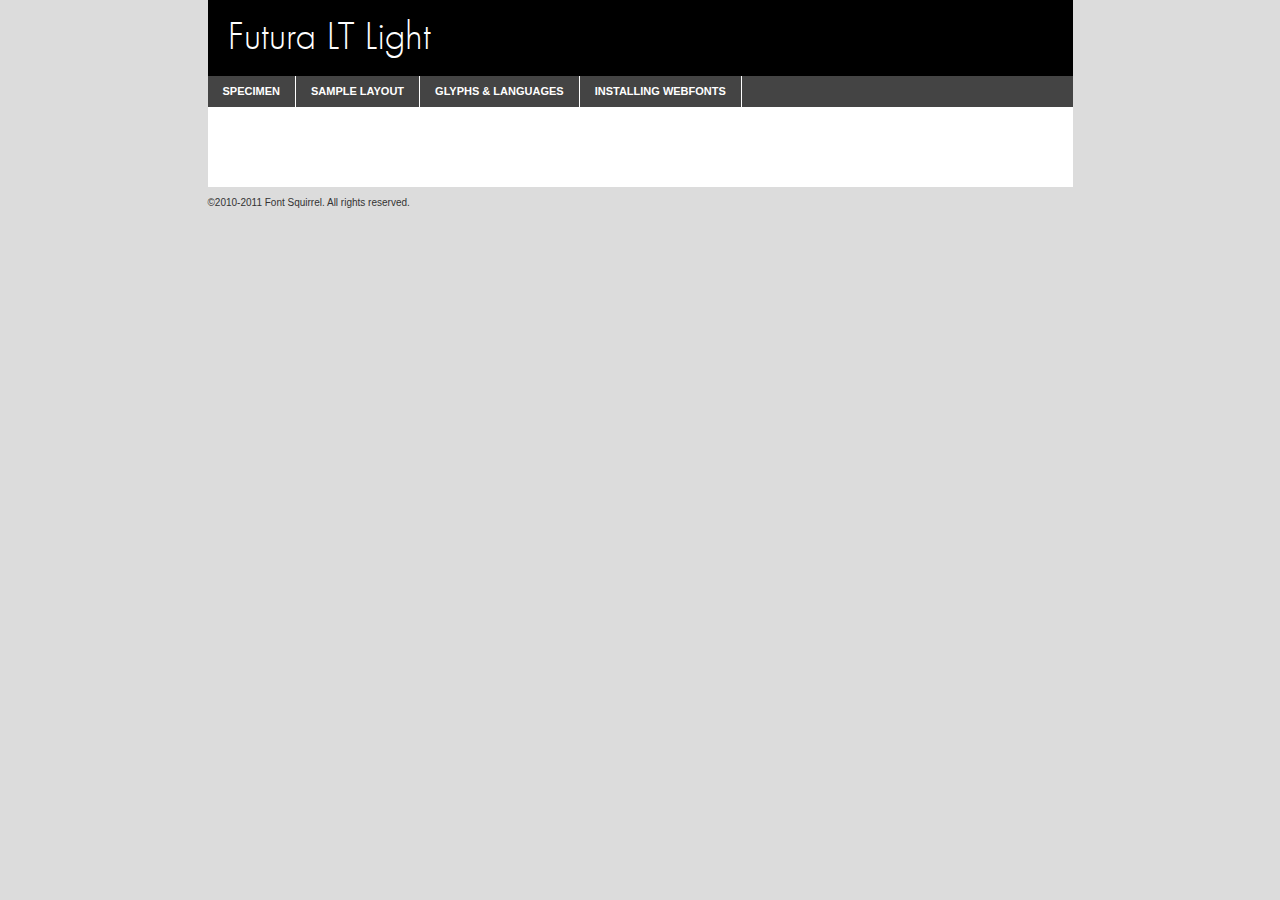
<file: assets/fonts/futura-light/futuralt-light-demo.html>
<!DOCTYPE html PUBLIC "-//W3C//DTD XHTML 1.0 Transitional//EN"
	"http://www.w3.org/TR/xhtml1/DTD/xhtml1-transitional.dtd">

<html xmlns="http://www.w3.org/1999/xhtml" xml:lang="en" lang="en">
<head>
	<meta http-equiv="Content-Type" content="text/html; charset=utf-8" />
	<script src="http://ajax.googleapis.com/ajax/libs/jquery/1.7.2/jquery.min.js" type="text/javascript" charset="utf-8"></script>
	<script src="specimen_files/easytabs.js" type="text/javascript" charset="utf-8"></script>
	<link rel="stylesheet" href="specimen_files/specimen_stylesheet.css" type="text/css" charset="utf-8" />
	<link rel="stylesheet" href="stylesheet.css" type="text/css" charset="utf-8" />

	<style type="text/css">
					body{
				font-family: 'futura_ltlight';
							}
		</style>

	<title>Futura LT Light Specimen</title>
	
	
	<script type="text/javascript" charset="utf-8">
		$(document).ready(function() {
			$('#container').easyTabs({defaultContent:1});
		});
	</script>
</head>

<body>
<div id="container">
	<div id="header">
		Futura LT Light	</div>
	<ul class="tabs">
		<li><a href="#specimen">Specimen</a></li>
		<li><a href="#layout">Sample Layout</a></li>
				<li><a href="#glyphs">Glyphs &amp; Languages</a></li>
		<li><a href="#installing">Installing Webfonts</a></li>
		
	</ul>
	
	<div id="main_content">

		
			<div id="specimen">
		
				<div class="section">
					<div class="grid12 firstcol">
						<div class="huge">AaBb</div>
					</div>
				</div>
		
				<div class="section">
					<div class="glyph_range">A&#x200B;B&#x200b;C&#x200b;D&#x200b;E&#x200b;F&#x200b;G&#x200b;H&#x200b;I&#x200b;J&#x200b;K&#x200b;L&#x200b;M&#x200b;N&#x200b;O&#x200b;P&#x200b;Q&#x200b;R&#x200b;S&#x200b;T&#x200b;U&#x200b;V&#x200b;W&#x200b;X&#x200b;Y&#x200b;Z&#x200b;a&#x200b;b&#x200b;c&#x200b;d&#x200b;e&#x200b;f&#x200b;g&#x200b;h&#x200b;i&#x200b;j&#x200b;k&#x200b;l&#x200b;m&#x200b;n&#x200b;o&#x200b;p&#x200b;q&#x200b;r&#x200b;s&#x200b;t&#x200b;u&#x200b;v&#x200b;w&#x200b;x&#x200b;y&#x200b;z&#x200b;1&#x200b;2&#x200b;3&#x200b;4&#x200b;5&#x200b;6&#x200b;7&#x200b;8&#x200b;9&#x200b;0&#x200b;&amp;&#x200b;.&#x200b;,&#x200b;?&#x200b;!&#x200b;&#64;&#x200b;(&#x200b;)&#x200b;#&#x200b;$&#x200b;%&#x200b;*&#x200b;+&#x200b;-&#x200b;=&#x200b;:&#x200b;;</div>
				</div>
				<div class="section">
					<div class="grid12 firstcol">
						<table class="sample_table">
							<tr><td>10</td><td class="size10">abcdefghijklmnopqrstuvwxyzABCDEFGHIJKLMNOPQRSTUVWXYZ0123456789abcdefghijklmnopqrstuvwxyzABCDEFGHIJKLMNOPQRSTUVWXYZ0123456789abcdefghijklmnopqrstuvwxyzABCDEFGHIJKLMNOPQRSTUVWXYZ</td></tr>
							<tr><td>11</td><td class="size11">abcdefghijklmnopqrstuvwxyzABCDEFGHIJKLMNOPQRSTUVWXYZ0123456789abcdefghijklmnopqrstuvwxyzABCDEFGHIJKLMNOPQRSTUVWXYZ0123456789abcdefghijklmnopqrstuvwxyzABCDEFGHIJKLMNOPQRSTUVWXYZ</td></tr>
							<tr><td>12</td><td class="size12">abcdefghijklmnopqrstuvwxyzABCDEFGHIJKLMNOPQRSTUVWXYZ0123456789abcdefghijklmnopqrstuvwxyzABCDEFGHIJKLMNOPQRSTUVWXYZ0123456789abcdefghijklmnopqrstuvwxyzABCDEFGHIJKLMNOPQRSTUVWXYZ</td></tr>
							<tr><td>13</td><td class="size13">abcdefghijklmnopqrstuvwxyzABCDEFGHIJKLMNOPQRSTUVWXYZ0123456789abcdefghijklmnopqrstuvwxyzABCDEFGHIJKLMNOPQRSTUVWXYZ0123456789abcdefghijklmnopqrstuvwxyzABCDEFGHIJKLMNOPQRSTUVWXYZ</td></tr>
							<tr><td>14</td><td class="size14">abcdefghijklmnopqrstuvwxyzABCDEFGHIJKLMNOPQRSTUVWXYZ0123456789abcdefghijklmnopqrstuvwxyzABCDEFGHIJKLMNOPQRSTUVWXYZ0123456789abcdefghijklmnopqrstuvwxyzABCDEFGHIJKLMNOPQRSTUVWXYZ</td></tr>
							<tr><td>16</td><td class="size16">abcdefghijklmnopqrstuvwxyzABCDEFGHIJKLMNOPQRSTUVWXYZ0123456789abcdefghijklmnopqrstuvwxyzABCDEFGHIJKLMNOPQRSTUVWXYZ</td></tr>
							<tr><td>18</td><td class="size18">abcdefghijklmnopqrstuvwxyzABCDEFGHIJKLMNOPQRSTUVWXYZ0123456789abcdefghijklmnopqrstuvwxyzABCDEFGHIJKLMNOPQRSTUVWXYZ</td></tr>
							<tr><td>20</td><td class="size20">abcdefghijklmnopqrstuvwxyzABCDEFGHIJKLMNOPQRSTUVWXYZ0123456789abcdefghijklmnopqrstuvwxyzABCDEFGHIJKLMNOPQRSTUVWXYZ</td></tr>
							<tr><td>24</td><td class="size24">abcdefghijklmnopqrstuvwxyzABCDEFGHIJKLMNOPQRSTUVWXYZ0123456789abcdefghijklmnopqrstuvwxyzABCDEFGHIJKLMNOPQRSTUVWXYZ</td></tr>
							<tr><td>30</td><td class="size30">abcdefghijklmnopqrstuvwxyzABCDEFGHIJKLMNOPQRSTUVWXYZ0123456789abcdefghijklmnopqrstuvwxyzABCDEFGHIJKLMNOPQRSTUVWXYZ</td></tr>
							<tr><td>36</td><td class="size36">abcdefghijklmnopqrstuvwxyzABCDEFGHIJKLMNOPQRSTUVWXYZ0123456789abcdefghijklmnopqrstuvwxyzABCDEFGHIJKLMNOPQRSTUVWXYZ</td></tr>
							<tr><td>48</td><td class="size48">abcdefghijklmnopqrstuvwxyzABCDEFGHIJKLMNOPQRSTUVWXYZ0123456789abcdefghijklmnopqrstuvwxyzABCDEFGHIJKLMNOPQRSTUVWXYZ</td></tr>
							<tr><td>60</td><td class="size60">abcdefghijklmnopqrstuvwxyzABCDEFGHIJKLMNOPQRSTUVWXYZ0123456789abcdefghijklmnopqrstuvwxyzABCDEFGHIJKLMNOPQRSTUVWXYZ</td></tr>
							<tr><td>72</td><td class="size72">abcdefghijklmnopqrstuvwxyzABCDEFGHIJKLMNOPQRSTUVWXYZ0123456789abcdefghijklmnopqrstuvwxyzABCDEFGHIJKLMNOPQRSTUVWXYZ</td></tr>
							<tr><td>90</td><td class="size90">abcdefghijklmnopqrstuvwxyzABCDEFGHIJKLMNOPQRSTUVWXYZ0123456789abcdefghijklmnopqrstuvwxyzABCDEFGHIJKLMNOPQRSTUVWXYZ</td></tr>
						</table>
				
					</div>
			
				</div>
		
		
		
								<div class="section" id="bodycomparison">


										<div id="xheight">
				<div class="fontbody">&#x25FC;&#x25FC;&#x25FC;&#x25FC;&#x25FC;&#x25FC;&#x25FC;&#x25FC;&#x25FC;&#x25FC;&#x25FC;&#x25FC;&#x25FC;&#x25FC;&#x25FC;&#x25FC;&#x25FC;&#x25FC;&#x25FC;&#x25FC;&#x25FC;&#x25FC;&#x25FC;&#x25FC;&#x25FC;&#x25FC;&#x25FC;&#x25FC;&#x25FC;&#x25FC;&#x25FC;&#x25FC;&#x25FC;&#x25FC;&#x25FC;&#x25FC;&#x25FC;&#x25FC;&#x25FC;&#x25FC;&#x25FC;&#x25FC;&#x25FC;&#x25FC;&#x25FC;&#x25FC;&#x25FC;&#x25FC;&#x25FC;&#x25FC;&#x25FC;&#x25FC;&#x25FC;&#x25FC;&#x25FC;&#x25FC;&#x25FC;&#x25FC;&#x25FC;&#x25FC;&#x25FC;&#x25FC;&#x25FC;&#x25FC;&#x25FC;&#x25FC;&#x25FC;&#x25FC;&#x25FC;&#x25FC;&#x25FC;&#x25FC;&#x25FC;&#x25FC;&#x25FC;&#x25FC;&#x25FC;&#x25FC;&#x25FC;&#x25FC;&#x25FC;&#x25FC;&#x25FC;&#x25FC;&#x25FC;&#x25FC;&#x25FC;&#x25FC;&#x25FC;&#x25FC;&#x25FC;&#x25FC;&#x25FC;&#x25FC;&#x25FC;&#x25FC;&#x25FC;&#x25FC;&#x25FC;body</div><div class="arialbody">body</div><div class="verdanabody">body</div><div class="georgiabody">body</div></div>
										<div class="fontbody" style="z-index:1">
											body<span>Futura LT Light</span>
										</div>
										<div class="arialbody" style="z-index:1">
											body<span>Arial</span>
										</div>
										<div class="verdanabody" style="z-index:1">
											body<span>Verdana</span>
										</div>
										<div class="georgiabody" style="z-index:1">
											body<span>Georgia</span>
										</div>



								</div>
		
		
				<div class="section psample psample_row1" id="">
					
					<div class="grid2 firstcol">
						<p class="size10"><span>10.</span>Aenean lacinia bibendum nulla sed consectetur. Fusce dapibus, tellus ac cursus commodo, tortor mauris condimentum nibh, ut fermentum massa justo sit amet risus. Nullam id dolor id nibh ultricies vehicula ut id elit. Cum sociis natoque penatibus et magnis dis parturient montes, nascetur ridiculus mus. Nulla vitae elit libero, a pharetra augue.</p>
			
					</div>
					<div class="grid3">
						<p class="size11"><span>11.</span>Aenean lacinia bibendum nulla sed consectetur. Fusce dapibus, tellus ac cursus commodo, tortor mauris condimentum nibh, ut fermentum massa justo sit amet risus. Nullam id dolor id nibh ultricies vehicula ut id elit. Cum sociis natoque penatibus et magnis dis parturient montes, nascetur ridiculus mus. Nulla vitae elit libero, a pharetra augue.</p>
			
					</div>
					<div class="grid3">
						<p class="size12"><span>12.</span>Aenean lacinia bibendum nulla sed consectetur. Fusce dapibus, tellus ac cursus commodo, tortor mauris condimentum nibh, ut fermentum massa justo sit amet risus. Nullam id dolor id nibh ultricies vehicula ut id elit. Cum sociis natoque penatibus et magnis dis parturient montes, nascetur ridiculus mus. Nulla vitae elit libero, a pharetra augue.</p>
			
					</div>
					<div class="grid4">
						<p class="size13"><span>13.</span>Aenean lacinia bibendum nulla sed consectetur. Fusce dapibus, tellus ac cursus commodo, tortor mauris condimentum nibh, ut fermentum massa justo sit amet risus. Nullam id dolor id nibh ultricies vehicula ut id elit. Cum sociis natoque penatibus et magnis dis parturient montes, nascetur ridiculus mus. Nulla vitae elit libero, a pharetra augue.</p>
			
					</div>
					<div class="white_blend"></div>
					
				</div>
				<div class="section psample psample_row2" id="">
					<div class="grid3 firstcol">
						<p class="size14"><span>14.</span>Aenean lacinia bibendum nulla sed consectetur. Fusce dapibus, tellus ac cursus commodo, tortor mauris condimentum nibh, ut fermentum massa justo sit amet risus. Nullam id dolor id nibh ultricies vehicula ut id elit. Cum sociis natoque penatibus et magnis dis parturient montes, nascetur ridiculus mus. Nulla vitae elit libero, a pharetra augue.</p>
			
					</div>
					<div class="grid4">
						<p class="size16"><span>16.</span>Aenean lacinia bibendum nulla sed consectetur. Fusce dapibus, tellus ac cursus commodo, tortor mauris condimentum nibh, ut fermentum massa justo sit amet risus. Nullam id dolor id nibh ultricies vehicula ut id elit. Cum sociis natoque penatibus et magnis dis parturient montes, nascetur ridiculus mus. Nulla vitae elit libero, a pharetra augue.</p>
			
					</div>
					<div class="grid5">
						<p class="size18"><span>18.</span>Aenean lacinia bibendum nulla sed consectetur. Fusce dapibus, tellus ac cursus commodo, tortor mauris condimentum nibh, ut fermentum massa justo sit amet risus. Nullam id dolor id nibh ultricies vehicula ut id elit. Cum sociis natoque penatibus et magnis dis parturient montes, nascetur ridiculus mus. Nulla vitae elit libero, a pharetra augue.</p>
			
					</div>

					<div class="white_blend"></div>

				</div>
				
				<div class="section psample psample_row3" id="">
					<div class="grid5 firstcol">
						<p class="size20"><span>20.</span>Aenean lacinia bibendum nulla sed consectetur. Fusce dapibus, tellus ac cursus commodo, tortor mauris condimentum nibh, ut fermentum massa justo sit amet risus. Nullam id dolor id nibh ultricies vehicula ut id elit. Cum sociis natoque penatibus et magnis dis parturient montes, nascetur ridiculus mus. Nulla vitae elit libero, a pharetra augue.</p>
					</div>
					<div class="grid7">
						<p class="size24"><span>24.</span>Aenean lacinia bibendum nulla sed consectetur. Fusce dapibus, tellus ac cursus commodo, tortor mauris condimentum nibh, ut fermentum massa justo sit amet risus. Nullam id dolor id nibh ultricies vehicula ut id elit. Cum sociis natoque penatibus et magnis dis parturient montes, nascetur ridiculus mus. Nulla vitae elit libero, a pharetra augue.</p>
					</div>
					
					<div class="white_blend"></div>
					
				</div>
				
				<div class="section psample psample_row4" id="">
					<div class="grid12 firstcol">
						<p class="size30"><span>30.</span>Aenean lacinia bibendum nulla sed consectetur. Fusce dapibus, tellus ac cursus commodo, tortor mauris condimentum nibh, ut fermentum massa justo sit amet risus. Nullam id dolor id nibh ultricies vehicula ut id elit. Cum sociis natoque penatibus et magnis dis parturient montes, nascetur ridiculus mus. Nulla vitae elit libero, a pharetra augue.</p>
					</div>
					<div class="white_blend"></div>
					
				</div>
				
				
				
				<div class="section psample psample_row1 fullreverse">
					<div class="grid2 firstcol">
						<p class="size10"><span>10.</span>Aenean lacinia bibendum nulla sed consectetur. Fusce dapibus, tellus ac cursus commodo, tortor mauris condimentum nibh, ut fermentum massa justo sit amet risus. Nullam id dolor id nibh ultricies vehicula ut id elit. Cum sociis natoque penatibus et magnis dis parturient montes, nascetur ridiculus mus. Nulla vitae elit libero, a pharetra augue.</p>
			
					</div>
					<div class="grid3">
						<p class="size11"><span>11.</span>Aenean lacinia bibendum nulla sed consectetur. Fusce dapibus, tellus ac cursus commodo, tortor mauris condimentum nibh, ut fermentum massa justo sit amet risus. Nullam id dolor id nibh ultricies vehicula ut id elit. Cum sociis natoque penatibus et magnis dis parturient montes, nascetur ridiculus mus. Nulla vitae elit libero, a pharetra augue.</p>
			
					</div>
					<div class="grid3">
						<p class="size12"><span>12.</span>Aenean lacinia bibendum nulla sed consectetur. Fusce dapibus, tellus ac cursus commodo, tortor mauris condimentum nibh, ut fermentum massa justo sit amet risus. Nullam id dolor id nibh ultricies vehicula ut id elit. Cum sociis natoque penatibus et magnis dis parturient montes, nascetur ridiculus mus. Nulla vitae elit libero, a pharetra augue.</p>
			
					</div>
					<div class="grid4">
						<p class="size13"><span>13.</span>Aenean lacinia bibendum nulla sed consectetur. Fusce dapibus, tellus ac cursus commodo, tortor mauris condimentum nibh, ut fermentum massa justo sit amet risus. Nullam id dolor id nibh ultricies vehicula ut id elit. Cum sociis natoque penatibus et magnis dis parturient montes, nascetur ridiculus mus. Nulla vitae elit libero, a pharetra augue.</p>
			
					</div>
					<div class="black_blend"></div>
					
				</div>
				
				<div class="section psample psample_row2 fullreverse">
					<div class="grid3 firstcol">
						<p class="size14"><span>14.</span>Aenean lacinia bibendum nulla sed consectetur. Fusce dapibus, tellus ac cursus commodo, tortor mauris condimentum nibh, ut fermentum massa justo sit amet risus. Nullam id dolor id nibh ultricies vehicula ut id elit. Cum sociis natoque penatibus et magnis dis parturient montes, nascetur ridiculus mus. Nulla vitae elit libero, a pharetra augue.</p>
			
					</div>
					<div class="grid4">
						<p class="size16"><span>16.</span>Aenean lacinia bibendum nulla sed consectetur. Fusce dapibus, tellus ac cursus commodo, tortor mauris condimentum nibh, ut fermentum massa justo sit amet risus. Nullam id dolor id nibh ultricies vehicula ut id elit. Cum sociis natoque penatibus et magnis dis parturient montes, nascetur ridiculus mus. Nulla vitae elit libero, a pharetra augue.</p>
			
					</div>
					<div class="grid5">
						<p class="size18"><span>18.</span>Aenean lacinia bibendum nulla sed consectetur. Fusce dapibus, tellus ac cursus commodo, tortor mauris condimentum nibh, ut fermentum massa justo sit amet risus. Nullam id dolor id nibh ultricies vehicula ut id elit. Cum sociis natoque penatibus et magnis dis parturient montes, nascetur ridiculus mus. Nulla vitae elit libero, a pharetra augue.</p>
			
					</div>
					<div class="black_blend"></div>

				</div>
				
				<div class="section psample fullreverse psample_row3" id="">
					<div class="grid5 firstcol">
						<p class="size20"><span>20.</span>Aenean lacinia bibendum nulla sed consectetur. Fusce dapibus, tellus ac cursus commodo, tortor mauris condimentum nibh, ut fermentum massa justo sit amet risus. Nullam id dolor id nibh ultricies vehicula ut id elit. Cum sociis natoque penatibus et magnis dis parturient montes, nascetur ridiculus mus. Nulla vitae elit libero, a pharetra augue.</p>
					</div>
					<div class="grid7">
						<p class="size24"><span>24.</span>Aenean lacinia bibendum nulla sed consectetur. Fusce dapibus, tellus ac cursus commodo, tortor mauris condimentum nibh, ut fermentum massa justo sit amet risus. Nullam id dolor id nibh ultricies vehicula ut id elit. Cum sociis natoque penatibus et magnis dis parturient montes, nascetur ridiculus mus. Nulla vitae elit libero, a pharetra augue.</p>
					</div>
					
					<div class="black_blend"></div>
					
				</div>
				
				<div class="section psample fullreverse psample_row4" id="" style="border-bottom: 20px #000 solid;">
					<div class="grid12 firstcol">
						<p class="size30"><span>30.</span>Aenean lacinia bibendum nulla sed consectetur. Fusce dapibus, tellus ac cursus commodo, tortor mauris condimentum nibh, ut fermentum massa justo sit amet risus. Nullam id dolor id nibh ultricies vehicula ut id elit. Cum sociis natoque penatibus et magnis dis parturient montes, nascetur ridiculus mus. Nulla vitae elit libero, a pharetra augue.</p>
					</div>
					<div class="black_blend"></div>
					
				</div>
				
				
				
				
			</div>
			
			<div id="layout">
				
				<div class="section">
					
					<div class="grid12 firstcol">
						<h1>Lorem Ipsum Dolor</h1>
						<h2>Etiam porta sem malesuada magna mollis euismod</h2>
						
						<p class="byline">By <a href="#link">Aenean Lacinia</a></p>
					</div>
				</div>
				<div class="section">
					<div class="grid8 firstcol">
						<p class="large">Donec sed odio dui. Morbi leo risus, porta ac consectetur ac, vestibulum at eros. Fusce dapibus, tellus ac cursus commodo, tortor mauris condimentum nibh, ut fermentum massa justo sit amet risus. </p>

						
						<h3>Pellentesque ornare sem</h3>

						<p>Maecenas sed diam eget risus varius blandit sit amet non magna. Maecenas faucibus mollis interdum. Donec ullamcorper nulla non metus auctor fringilla. Nullam id dolor id nibh ultricies vehicula ut id elit. Nullam id dolor id nibh ultricies vehicula ut id elit. </p>

						<p>Aenean eu leo quam. Pellentesque ornare sem lacinia quam venenatis vestibulum. Lorem ipsum dolor sit amet, consectetur adipiscing elit. Cum sociis natoque penatibus et magnis dis parturient montes, nascetur ridiculus mus. </p>

						<p>Nulla vitae elit libero, a pharetra augue. Praesent commodo cursus magna, vel scelerisque nisl consectetur et. Aenean lacinia bibendum nulla sed consectetur. </p>

						<p>Nullam quis risus eget urna mollis ornare vel eu leo. Nullam quis risus eget urna mollis ornare vel eu leo. Maecenas sed diam eget risus varius blandit sit amet non magna. Donec ullamcorper nulla non metus auctor fringilla. </p>

						<h3>Cras mattis consectetur</h3>

						<p>Aenean eu leo quam. Pellentesque ornare sem lacinia quam venenatis vestibulum. Aenean lacinia bibendum nulla sed consectetur. Integer posuere erat a ante venenatis dapibus posuere velit aliquet. Cras mattis consectetur purus sit amet fermentum. </p>

						<p>Nullam id dolor id nibh ultricies vehicula ut id elit. Nullam quis risus eget urna mollis ornare vel eu leo. Cras mattis consectetur purus sit amet fermentum.</p>
					</div>
					
					<div class="grid4 sidebar">
						
						<div class="box reverse">
							<p class="last">Nullam quis risus eget urna mollis ornare vel eu leo. Donec ullamcorper nulla non metus auctor fringilla. Cras mattis consectetur purus sit amet fermentum. Sed posuere consectetur est at lobortis. Lorem ipsum dolor sit amet, consectetur adipiscing elit. </p>
						</div>
						
						<p class="caption">Maecenas sed diam eget risus varius.</p>

						<p>Vestibulum id ligula porta felis euismod semper. Integer posuere erat a ante venenatis dapibus posuere velit aliquet. Vestibulum id ligula porta felis euismod semper. Sed posuere consectetur est at lobortis. Maecenas sed diam eget risus varius blandit sit amet non magna. Fusce dapibus, tellus ac cursus commodo, tortor mauris condimentum nibh, ut fermentum massa justo sit amet risus. </p>

					

						<p>Duis mollis, est non commodo luctus, nisi erat porttitor ligula, eget lacinia odio sem nec elit. Aenean lacinia bibendum nulla sed consectetur. Vivamus sagittis lacus vel augue laoreet rutrum faucibus dolor auctor. Aenean lacinia bibendum nulla sed consectetur. Nullam quis risus eget urna mollis ornare vel eu leo. </p>

						<p>Praesent commodo cursus magna, vel scelerisque nisl consectetur et. Donec ullamcorper nulla non metus auctor fringilla. Maecenas faucibus mollis interdum. Fusce dapibus, tellus ac cursus commodo, tortor mauris condimentum nibh, ut fermentum massa justo sit amet risus. </p>

					</div>
				</div>
				
			</div>


			



		<div id="glyphs">
			<div class="section">
				<div class="grid12 firstcol">
			
				<h1>Language Support</h1>
				<p>The subset of Futura LT Light in this kit supports the following languages:<br />
			
					Albanian, Basque, Breton, Chamorro, Danish, Dutch, English, Faroese, Finnish, French, Frisian, Galician, German, Icelandic, Italian, Malagasy, Norwegian, Portuguese, Spanish, Swedish				</p>
				<h1>Glyph Chart</h1>
				<p>The subset of Futura LT Light in this kit includes all the glyphs listed below. Unicode entities are included above each glyph to help you insert individual characters into your layout.</p>
				<div id="glyph_chart">
			
																				 <div><p>&amp;#13;</p>&#13;</div>
																				 <div><p>&amp;#32;</p>&#32;</div>
																				 <div><p>&amp;#33;</p>&#33;</div>
																				 <div><p>&amp;#34;</p>&#34;</div>
																				 <div><p>&amp;#35;</p>&#35;</div>
																				 <div><p>&amp;#36;</p>&#36;</div>
																				 <div><p>&amp;#37;</p>&#37;</div>
																				 <div><p>&amp;#38;</p>&#38;</div>
																				 <div><p>&amp;#39;</p>&#39;</div>
																				 <div><p>&amp;#40;</p>&#40;</div>
																				 <div><p>&amp;#41;</p>&#41;</div>
																				 <div><p>&amp;#42;</p>&#42;</div>
																				 <div><p>&amp;#43;</p>&#43;</div>
																				 <div><p>&amp;#44;</p>&#44;</div>
																				 <div><p>&amp;#45;</p>&#45;</div>
																				 <div><p>&amp;#46;</p>&#46;</div>
																				 <div><p>&amp;#47;</p>&#47;</div>
																				 <div><p>&amp;#48;</p>&#48;</div>
																				 <div><p>&amp;#49;</p>&#49;</div>
																				 <div><p>&amp;#50;</p>&#50;</div>
																				 <div><p>&amp;#51;</p>&#51;</div>
																				 <div><p>&amp;#52;</p>&#52;</div>
																				 <div><p>&amp;#53;</p>&#53;</div>
																				 <div><p>&amp;#54;</p>&#54;</div>
																				 <div><p>&amp;#55;</p>&#55;</div>
																				 <div><p>&amp;#56;</p>&#56;</div>
																				 <div><p>&amp;#57;</p>&#57;</div>
																				 <div><p>&amp;#58;</p>&#58;</div>
																				 <div><p>&amp;#59;</p>&#59;</div>
																				 <div><p>&amp;#60;</p>&#60;</div>
																				 <div><p>&amp;#61;</p>&#61;</div>
																				 <div><p>&amp;#62;</p>&#62;</div>
																				 <div><p>&amp;#63;</p>&#63;</div>
																				 <div><p>&amp;#64;</p>&#64;</div>
																				 <div><p>&amp;#65;</p>&#65;</div>
																				 <div><p>&amp;#66;</p>&#66;</div>
																				 <div><p>&amp;#67;</p>&#67;</div>
																				 <div><p>&amp;#68;</p>&#68;</div>
																				 <div><p>&amp;#69;</p>&#69;</div>
																				 <div><p>&amp;#70;</p>&#70;</div>
																				 <div><p>&amp;#71;</p>&#71;</div>
																				 <div><p>&amp;#72;</p>&#72;</div>
																				 <div><p>&amp;#73;</p>&#73;</div>
																				 <div><p>&amp;#74;</p>&#74;</div>
																				 <div><p>&amp;#75;</p>&#75;</div>
																				 <div><p>&amp;#76;</p>&#76;</div>
																				 <div><p>&amp;#77;</p>&#77;</div>
																				 <div><p>&amp;#78;</p>&#78;</div>
																				 <div><p>&amp;#79;</p>&#79;</div>
																				 <div><p>&amp;#80;</p>&#80;</div>
																				 <div><p>&amp;#81;</p>&#81;</div>
																				 <div><p>&amp;#82;</p>&#82;</div>
																				 <div><p>&amp;#83;</p>&#83;</div>
																				 <div><p>&amp;#84;</p>&#84;</div>
																				 <div><p>&amp;#85;</p>&#85;</div>
																				 <div><p>&amp;#86;</p>&#86;</div>
																				 <div><p>&amp;#87;</p>&#87;</div>
																				 <div><p>&amp;#88;</p>&#88;</div>
																				 <div><p>&amp;#89;</p>&#89;</div>
																				 <div><p>&amp;#90;</p>&#90;</div>
																				 <div><p>&amp;#91;</p>&#91;</div>
																				 <div><p>&amp;#92;</p>&#92;</div>
																				 <div><p>&amp;#93;</p>&#93;</div>
																				 <div><p>&amp;#94;</p>&#94;</div>
																				 <div><p>&amp;#95;</p>&#95;</div>
																				 <div><p>&amp;#96;</p>&#96;</div>
																				 <div><p>&amp;#97;</p>&#97;</div>
																				 <div><p>&amp;#98;</p>&#98;</div>
																				 <div><p>&amp;#99;</p>&#99;</div>
																				 <div><p>&amp;#100;</p>&#100;</div>
																				 <div><p>&amp;#101;</p>&#101;</div>
																				 <div><p>&amp;#102;</p>&#102;</div>
																				 <div><p>&amp;#103;</p>&#103;</div>
																				 <div><p>&amp;#104;</p>&#104;</div>
																				 <div><p>&amp;#105;</p>&#105;</div>
																				 <div><p>&amp;#106;</p>&#106;</div>
																				 <div><p>&amp;#107;</p>&#107;</div>
																				 <div><p>&amp;#108;</p>&#108;</div>
																				 <div><p>&amp;#109;</p>&#109;</div>
																				 <div><p>&amp;#110;</p>&#110;</div>
																				 <div><p>&amp;#111;</p>&#111;</div>
																				 <div><p>&amp;#112;</p>&#112;</div>
																				 <div><p>&amp;#113;</p>&#113;</div>
																				 <div><p>&amp;#114;</p>&#114;</div>
																				 <div><p>&amp;#115;</p>&#115;</div>
																				 <div><p>&amp;#116;</p>&#116;</div>
																				 <div><p>&amp;#117;</p>&#117;</div>
																				 <div><p>&amp;#118;</p>&#118;</div>
																				 <div><p>&amp;#119;</p>&#119;</div>
																				 <div><p>&amp;#120;</p>&#120;</div>
																				 <div><p>&amp;#121;</p>&#121;</div>
																				 <div><p>&amp;#122;</p>&#122;</div>
																				 <div><p>&amp;#123;</p>&#123;</div>
																				 <div><p>&amp;#124;</p>&#124;</div>
																				 <div><p>&amp;#125;</p>&#125;</div>
																				 <div><p>&amp;#126;</p>&#126;</div>
																				 <div><p>&amp;#160;</p>&#160;</div>
																				 <div><p>&amp;#161;</p>&#161;</div>
																				 <div><p>&amp;#162;</p>&#162;</div>
																				 <div><p>&amp;#163;</p>&#163;</div>
																				 <div><p>&amp;#164;</p>&#164;</div>
																				 <div><p>&amp;#165;</p>&#165;</div>
																				 <div><p>&amp;#166;</p>&#166;</div>
																				 <div><p>&amp;#167;</p>&#167;</div>
																				 <div><p>&amp;#168;</p>&#168;</div>
																				 <div><p>&amp;#169;</p>&#169;</div>
																				 <div><p>&amp;#170;</p>&#170;</div>
																				 <div><p>&amp;#171;</p>&#171;</div>
																				 <div><p>&amp;#172;</p>&#172;</div>
																				 <div><p>&amp;#173;</p>&#173;</div>
																				 <div><p>&amp;#174;</p>&#174;</div>
																				 <div><p>&amp;#175;</p>&#175;</div>
																				 <div><p>&amp;#176;</p>&#176;</div>
																				 <div><p>&amp;#177;</p>&#177;</div>
																				 <div><p>&amp;#178;</p>&#178;</div>
																				 <div><p>&amp;#179;</p>&#179;</div>
																				 <div><p>&amp;#180;</p>&#180;</div>
																				 <div><p>&amp;#182;</p>&#182;</div>
																				 <div><p>&amp;#183;</p>&#183;</div>
																				 <div><p>&amp;#184;</p>&#184;</div>
																				 <div><p>&amp;#185;</p>&#185;</div>
																				 <div><p>&amp;#186;</p>&#186;</div>
																				 <div><p>&amp;#187;</p>&#187;</div>
																				 <div><p>&amp;#188;</p>&#188;</div>
																				 <div><p>&amp;#189;</p>&#189;</div>
																				 <div><p>&amp;#190;</p>&#190;</div>
																				 <div><p>&amp;#191;</p>&#191;</div>
																				 <div><p>&amp;#192;</p>&#192;</div>
																				 <div><p>&amp;#193;</p>&#193;</div>
																				 <div><p>&amp;#194;</p>&#194;</div>
																				 <div><p>&amp;#195;</p>&#195;</div>
																				 <div><p>&amp;#196;</p>&#196;</div>
																				 <div><p>&amp;#197;</p>&#197;</div>
																				 <div><p>&amp;#198;</p>&#198;</div>
																				 <div><p>&amp;#199;</p>&#199;</div>
																				 <div><p>&amp;#200;</p>&#200;</div>
																				 <div><p>&amp;#201;</p>&#201;</div>
																				 <div><p>&amp;#202;</p>&#202;</div>
																				 <div><p>&amp;#203;</p>&#203;</div>
																				 <div><p>&amp;#204;</p>&#204;</div>
																				 <div><p>&amp;#205;</p>&#205;</div>
																				 <div><p>&amp;#206;</p>&#206;</div>
																				 <div><p>&amp;#207;</p>&#207;</div>
																				 <div><p>&amp;#208;</p>&#208;</div>
																				 <div><p>&amp;#209;</p>&#209;</div>
																				 <div><p>&amp;#210;</p>&#210;</div>
																				 <div><p>&amp;#211;</p>&#211;</div>
																				 <div><p>&amp;#212;</p>&#212;</div>
																				 <div><p>&amp;#213;</p>&#213;</div>
																				 <div><p>&amp;#214;</p>&#214;</div>
																				 <div><p>&amp;#215;</p>&#215;</div>
																				 <div><p>&amp;#216;</p>&#216;</div>
																				 <div><p>&amp;#217;</p>&#217;</div>
																				 <div><p>&amp;#218;</p>&#218;</div>
																				 <div><p>&amp;#219;</p>&#219;</div>
																				 <div><p>&amp;#220;</p>&#220;</div>
																				 <div><p>&amp;#221;</p>&#221;</div>
																				 <div><p>&amp;#222;</p>&#222;</div>
																				 <div><p>&amp;#223;</p>&#223;</div>
																				 <div><p>&amp;#224;</p>&#224;</div>
																				 <div><p>&amp;#225;</p>&#225;</div>
																				 <div><p>&amp;#226;</p>&#226;</div>
																				 <div><p>&amp;#227;</p>&#227;</div>
																				 <div><p>&amp;#228;</p>&#228;</div>
																				 <div><p>&amp;#229;</p>&#229;</div>
																				 <div><p>&amp;#230;</p>&#230;</div>
																				 <div><p>&amp;#231;</p>&#231;</div>
																				 <div><p>&amp;#232;</p>&#232;</div>
																				 <div><p>&amp;#233;</p>&#233;</div>
																				 <div><p>&amp;#234;</p>&#234;</div>
																				 <div><p>&amp;#235;</p>&#235;</div>
																				 <div><p>&amp;#236;</p>&#236;</div>
																				 <div><p>&amp;#237;</p>&#237;</div>
																				 <div><p>&amp;#238;</p>&#238;</div>
																				 <div><p>&amp;#239;</p>&#239;</div>
																				 <div><p>&amp;#240;</p>&#240;</div>
																				 <div><p>&amp;#241;</p>&#241;</div>
																				 <div><p>&amp;#242;</p>&#242;</div>
																				 <div><p>&amp;#243;</p>&#243;</div>
																				 <div><p>&amp;#244;</p>&#244;</div>
																				 <div><p>&amp;#245;</p>&#245;</div>
																				 <div><p>&amp;#246;</p>&#246;</div>
																				 <div><p>&amp;#247;</p>&#247;</div>
																				 <div><p>&amp;#248;</p>&#248;</div>
																				 <div><p>&amp;#249;</p>&#249;</div>
																				 <div><p>&amp;#250;</p>&#250;</div>
																				 <div><p>&amp;#251;</p>&#251;</div>
																				 <div><p>&amp;#252;</p>&#252;</div>
																				 <div><p>&amp;#253;</p>&#253;</div>
																				 <div><p>&amp;#254;</p>&#254;</div>
																				 <div><p>&amp;#255;</p>&#255;</div>
																				 <div><p>&amp;#338;</p>&#338;</div>
																				 <div><p>&amp;#339;</p>&#339;</div>
																				 <div><p>&amp;#376;</p>&#376;</div>
																				 <div><p>&amp;#710;</p>&#710;</div>
																				 <div><p>&amp;#732;</p>&#732;</div>
																				 <div><p>&amp;#8192;</p>&#8192;</div>
																				 <div><p>&amp;#8193;</p>&#8193;</div>
																				 <div><p>&amp;#8194;</p>&#8194;</div>
																				 <div><p>&amp;#8195;</p>&#8195;</div>
																				 <div><p>&amp;#8196;</p>&#8196;</div>
																				 <div><p>&amp;#8197;</p>&#8197;</div>
																				 <div><p>&amp;#8198;</p>&#8198;</div>
																				 <div><p>&amp;#8199;</p>&#8199;</div>
																				 <div><p>&amp;#8200;</p>&#8200;</div>
																				 <div><p>&amp;#8201;</p>&#8201;</div>
																				 <div><p>&amp;#8202;</p>&#8202;</div>
																				 <div><p>&amp;#8208;</p>&#8208;</div>
																				 <div><p>&amp;#8209;</p>&#8209;</div>
																				 <div><p>&amp;#8210;</p>&#8210;</div>
																				 <div><p>&amp;#8211;</p>&#8211;</div>
																				 <div><p>&amp;#8212;</p>&#8212;</div>
																				 <div><p>&amp;#8216;</p>&#8216;</div>
																				 <div><p>&amp;#8217;</p>&#8217;</div>
																				 <div><p>&amp;#8218;</p>&#8218;</div>
																				 <div><p>&amp;#8220;</p>&#8220;</div>
																				 <div><p>&amp;#8221;</p>&#8221;</div>
																				 <div><p>&amp;#8222;</p>&#8222;</div>
																				 <div><p>&amp;#8226;</p>&#8226;</div>
																				 <div><p>&amp;#8230;</p>&#8230;</div>
																				 <div><p>&amp;#8239;</p>&#8239;</div>
																				 <div><p>&amp;#8249;</p>&#8249;</div>
																				 <div><p>&amp;#8250;</p>&#8250;</div>
																				 <div><p>&amp;#8287;</p>&#8287;</div>
																				 <div><p>&amp;#8364;</p>&#8364;</div>
																				 <div><p>&amp;#8482;</p>&#8482;</div>
																				 <div><p>&amp;#9724;</p>&#9724;</div>
																				 <div><p>&amp;#64257;</p>&#64257;</div>
																				 <div><p>&amp;#64258;</p>&#64258;</div>
																																						</div>	
				</div>
		
		
			</div>
		</div>
		
		
		<div id="specs">
			
		</div>
	
		<div id="installing">
			<div class="section">
				<div class="grid7 firstcol">
					<h1>Installing Webfonts</h1>
					
					<p>Webfonts are supported by all major browser platforms but not all in the same way. There are currently four different font formats that must be included in order to target all browsers. This includes TTF, WOFF, EOT and SVG.</p>
					
					<h2>1. Upload your webfonts</h2>
					<p>You must upload your webfont kit to your website. They should be in or near the same directory as your CSS files.</p>
					
					<h2>2. Include the webfont stylesheet</h2>
					<p>A special CSS @font-face declaration helps the various browsers select the appropriate font it needs without causing you a bunch of headaches. Learn more about this syntax by reading the <a href="http://www.fontspring.com/blog/further-hardening-of-the-bulletproof-syntax">Fontspring blog post</a> about it. The code for it is as follows:</p>


<code>
@font-face{ 
	font-family: 'MyWebFont';
	src: url('WebFont.eot');
	src: url('WebFont.eot?#iefix') format('embedded-opentype'),
	     url('WebFont.woff') format('woff'),
	     url('WebFont.ttf') format('truetype'),
	     url('WebFont.svg#webfont') format('svg');
}
</code>

	<p>We've already gone ahead and generated the code for you. All you have to do is link to the stylesheet in your HTML, like this:</p>
	<code>&lt;link rel=&quot;stylesheet&quot; href=&quot;stylesheet.css&quot; type=&quot;text/css&quot; charset=&quot;utf-8&quot; /&gt;</code>

					<h2>3. Modify your own stylesheet</h2>
					<p>To take advantage of your new fonts, you must tell your stylesheet to use them. Look at the original @font-face declaration above and find the property called "font-family." The name linked there will be what you use to reference the font. Prepend that webfont name to the font stack in the "font-family" property, inside the selector you want to change. For example:</p>
<code>p { font-family: 'WebFont', Arial, sans-serif; }</code>

<h2>4. Test</h2>
<p>Getting webfonts to work cross-browser <em>can</em> be tricky. Use the information in the sidebar to help you if you find that fonts aren't loading in a particular browser.</p>
				</div>
				
				<div class="grid5 sidebar">
					<div class="box">
						<h2>Troubleshooting<br />Font-Face Problems</h2>
						<p>Having trouble getting your webfonts to load in your new website? Here are some tips to sort out what might be the problem.</p>

						<h3>Fonts not showing in any browser</h3>

						<p>This sounds like you need to work on the plumbing. You either did not upload the fonts to the correct directory, or you did not link the fonts properly in the CSS. If you've confirmed that all this is correct and you still have a problem, take a look at your .htaccess file and see if requests are getting intercepted.</p>

						<h3>Fonts not loading in iPhone or iPad</h3>

						<p>The most common problem here is that you are serving the fonts from an IIS server. IIS refuses to serve files that have unknown MIME types. If that is the case, you must set the MIME type for SVG to "image/svg+xml" in the server settings. Follow these instructions from Microsoft if you need help.</p>

						<h3>Fonts not loading in Firefox</h3>

						<p>The primary reason for this failure? You are still using a version Firefox older than 3.5. So upgrade already! If that isn't it, then you are very likely serving fonts from a different domain. Firefox requires that all font assets be served from the same domain. Lastly it is possible that you need to add WOFF to your list of MIME types (if you are serving via IIS.)</p>

						<h3>Fonts not loading in IE</h3>

						<p>Are you looking at Internet Explorer on an actual Windows machine or are you cheating by using a service like Adobe BrowserLab? Many of these screenshot services do not render @font-face for IE. Best to test it on a real machine.</p>

						<h3>Fonts not loading in IE9</h3>

						<p>IE9, like Firefox, requires that fonts be served from the same domain as the website. Make sure that is the case.</p>
					</div>
				</div>
			</div>
			
		</div>
	
	</div>
	<div id="footer">
		<p>&copy;2010-2011 Font Squirrel. All rights reserved.</p>
	</div>
</div>
</body>
</html>
</file>
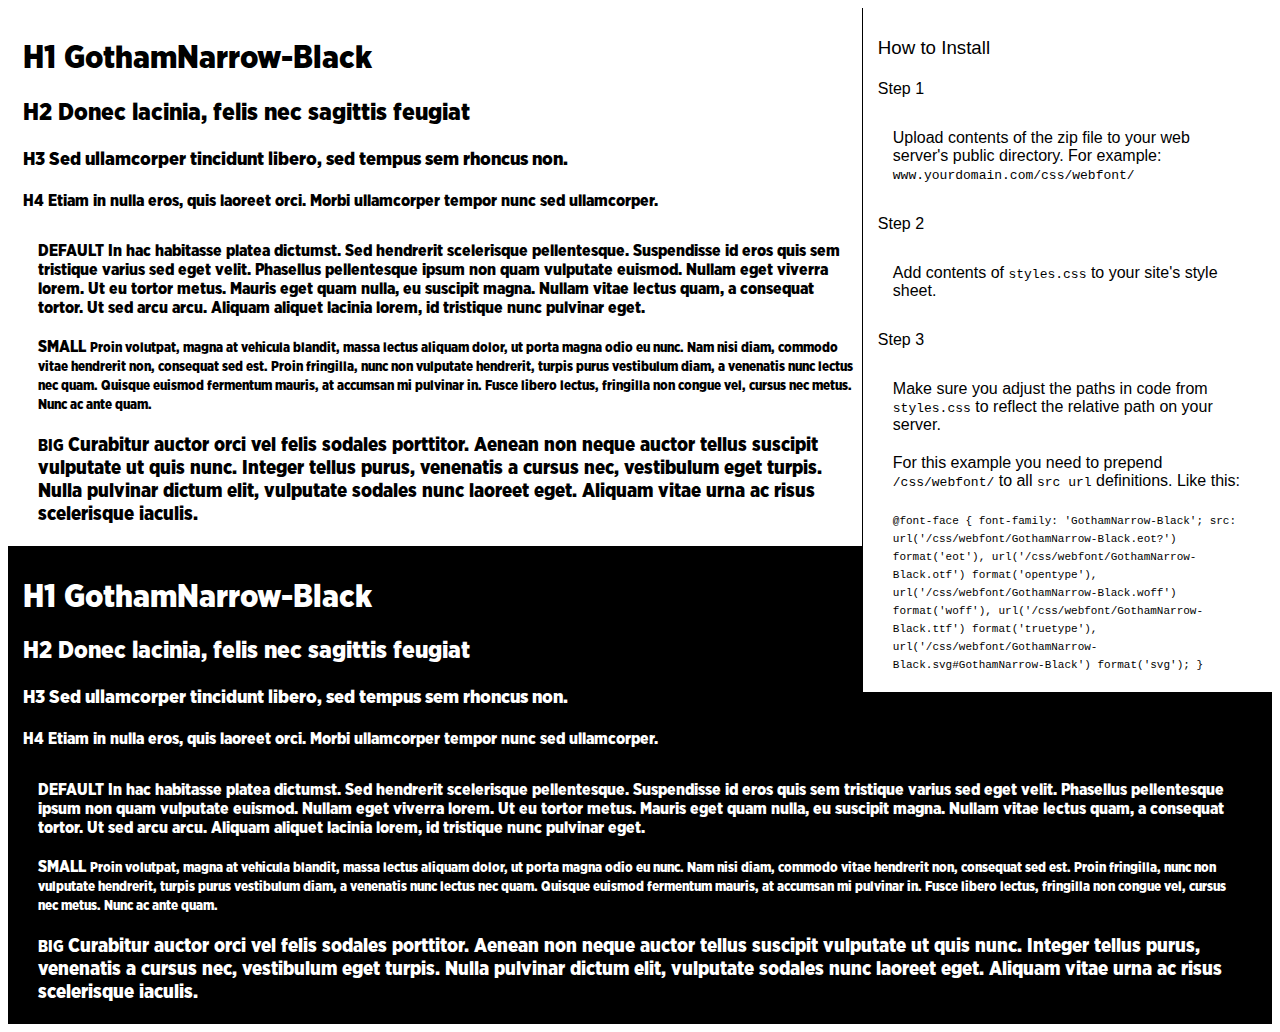
<file: assets/fonts/GothamNarrow-Black/preview.html>
<!DOCTYPE html>
<html>
<head>
<title>
GothamNarrow-Black
 - Web font preview
</title>
<style type='text/css'>

@font-face {
	font-family: 'GothamNarrow-Black';
	src: url('GothamNarrow-Black.eot?') format('eot'), 
	     url('GothamNarrow-Black.otf')  format('opentype'),
	     url('GothamNarrow-Black.woff') format('woff'), 
	     url('GothamNarrow-Black.ttf')  format('truetype'),
	     url('GothamNarrow-Black.svg#GothamNarrow-Black') format('svg');
}

body { font-family: 'GothamNarrow-Black' !important; }
h1, h2, h3, h4 { font-weight: normal; }
.reg { color:black; background:white; }
.inverse { color:white; background:black; }
div { padding: 10px 15px; }
.right { background:white; width:30%; float: right; font-family: sans-serif; border: 1px solid black; border-width: 0 0 1px 1px;}
</style>
</head>
<body>
<div class='right'>
<h3>How to Install</h3>
<h4>Step 1</h4>
<div>
Upload contents of the zip file to your web server's public directory. For example:
<code>www.yourdomain.com/css/webfont/</code>
</div>
<h4>Step 2</h4>
<div>
Add contents of
<code>styles.css</code>
to your site's style sheet.
</div>
<h4>Step 3</h4>
<div>
Make sure you adjust the paths in code from
<code>styles.css</code>
to reflect the relative path on your server.
</div>
<div>
For this example you need to prepend
<code>/css/webfont/</code>
to all
<code>src url</code>
definitions. Like this:
</div>
<div>
<code style='font-size:11px;'>@font-face {
	font-family: 'GothamNarrow-Black';
	src: url('/css/webfont/GothamNarrow-Black.eot?') format('eot'), 
	     url('/css/webfont/GothamNarrow-Black.otf')  format('opentype'),
	     url('/css/webfont/GothamNarrow-Black.woff') format('woff'), 
	     url('/css/webfont/GothamNarrow-Black.ttf')  format('truetype'),
	     url('/css/webfont/GothamNarrow-Black.svg#GothamNarrow-Black') format('svg');
}</code>
</div>
</div>
<div class='reg'>
<h1>
H1
GothamNarrow-Black
</h1>
<h2>
H2
Donec lacinia, felis nec sagittis feugiat
</h2>
<h3>
H3
Sed ullamcorper tincidunt libero, sed tempus sem rhoncus non.
</h3>
<h4>
H4
Etiam in nulla eros, quis laoreet orci. Morbi ullamcorper tempor nunc sed ullamcorper.
</h4>
<div>
DEFAULT
In hac habitasse platea dictumst. Sed hendrerit scelerisque pellentesque. Suspendisse id eros quis sem tristique varius sed eget velit. Phasellus pellentesque ipsum non quam vulputate euismod. Nullam eget viverra lorem. Ut eu tortor metus. Mauris eget quam nulla, eu suscipit magna. Nullam vitae lectus quam, a consequat tortor. Ut sed arcu arcu. Aliquam aliquet lacinia lorem, id tristique nunc pulvinar eget.
</div>
<div>
SMALL
<small>
Proin volutpat, magna at vehicula blandit, massa lectus aliquam dolor, ut porta magna odio eu nunc. Nam nisi diam, commodo vitae hendrerit non, consequat sed est. Proin fringilla, nunc non vulputate hendrerit, turpis purus vestibulum diam, a venenatis nunc lectus nec quam. Quisque euismod fermentum mauris, at accumsan mi pulvinar in. Fusce libero lectus, fringilla non congue vel, cursus nec metus. Nunc ac ante quam.
</small>
</div>
<div>
BIG
<big>
Curabitur auctor orci vel felis sodales porttitor. Aenean non neque auctor tellus suscipit vulputate ut quis nunc. Integer tellus purus, venenatis a cursus nec, vestibulum eget turpis. Nulla pulvinar dictum elit, vulputate sodales nunc laoreet eget. Aliquam vitae urna ac risus scelerisque iaculis.
</big>
</div>

</div>
<div class='inverse'>
<h1>
H1
GothamNarrow-Black
</h1>
<h2>
H2
Donec lacinia, felis nec sagittis feugiat
</h2>
<h3>
H3
Sed ullamcorper tincidunt libero, sed tempus sem rhoncus non.
</h3>
<h4>
H4
Etiam in nulla eros, quis laoreet orci. Morbi ullamcorper tempor nunc sed ullamcorper.
</h4>
<div>
DEFAULT
In hac habitasse platea dictumst. Sed hendrerit scelerisque pellentesque. Suspendisse id eros quis sem tristique varius sed eget velit. Phasellus pellentesque ipsum non quam vulputate euismod. Nullam eget viverra lorem. Ut eu tortor metus. Mauris eget quam nulla, eu suscipit magna. Nullam vitae lectus quam, a consequat tortor. Ut sed arcu arcu. Aliquam aliquet lacinia lorem, id tristique nunc pulvinar eget.
</div>
<div>
SMALL
<small>
Proin volutpat, magna at vehicula blandit, massa lectus aliquam dolor, ut porta magna odio eu nunc. Nam nisi diam, commodo vitae hendrerit non, consequat sed est. Proin fringilla, nunc non vulputate hendrerit, turpis purus vestibulum diam, a venenatis nunc lectus nec quam. Quisque euismod fermentum mauris, at accumsan mi pulvinar in. Fusce libero lectus, fringilla non congue vel, cursus nec metus. Nunc ac ante quam.
</small>
</div>
<div>
BIG
<big>
Curabitur auctor orci vel felis sodales porttitor. Aenean non neque auctor tellus suscipit vulputate ut quis nunc. Integer tellus purus, venenatis a cursus nec, vestibulum eget turpis. Nulla pulvinar dictum elit, vulputate sodales nunc laoreet eget. Aliquam vitae urna ac risus scelerisque iaculis.
</big>
</div>

</div>
</body>
</html>
</file>
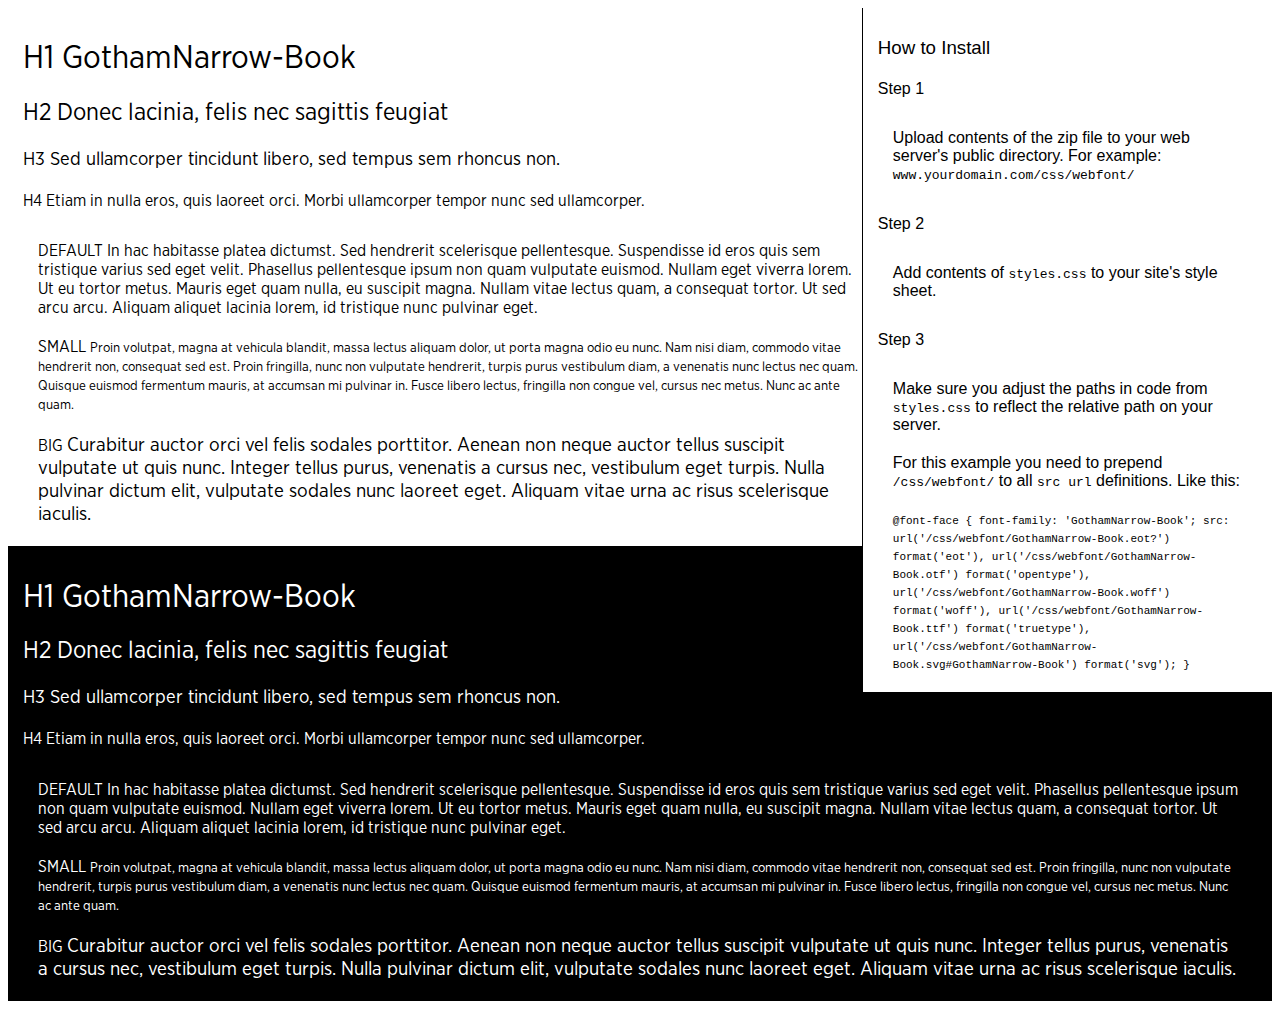
<file: assets/fonts/GothamNarrow-Book/preview.html>
<!DOCTYPE html>
<html>
<head>
<title>
GothamNarrow-Book
 - Web font preview
</title>
<style type='text/css'>

@font-face {
	font-family: 'GothamNarrow-Book';
	src: url('GothamNarrow-Book.eot?') format('eot'), 
	     url('GothamNarrow-Book.otf')  format('opentype'),
	     url('GothamNarrow-Book.woff') format('woff'), 
	     url('GothamNarrow-Book.ttf')  format('truetype'),
	     url('GothamNarrow-Book.svg#GothamNarrow-Book') format('svg');
}

body { font-family: 'GothamNarrow-Book' !important; }
h1, h2, h3, h4 { font-weight: normal; }
.reg { color:black; background:white; }
.inverse { color:white; background:black; }
div { padding: 10px 15px; }
.right { background:white; width:30%; float: right; font-family: sans-serif; border: 1px solid black; border-width: 0 0 1px 1px;}
</style>
</head>
<body>
<div class='right'>
<h3>How to Install</h3>
<h4>Step 1</h4>
<div>
Upload contents of the zip file to your web server's public directory. For example:
<code>www.yourdomain.com/css/webfont/</code>
</div>
<h4>Step 2</h4>
<div>
Add contents of
<code>styles.css</code>
to your site's style sheet.
</div>
<h4>Step 3</h4>
<div>
Make sure you adjust the paths in code from
<code>styles.css</code>
to reflect the relative path on your server.
</div>
<div>
For this example you need to prepend
<code>/css/webfont/</code>
to all
<code>src url</code>
definitions. Like this:
</div>
<div>
<code style='font-size:11px;'>@font-face {
	font-family: 'GothamNarrow-Book';
	src: url('/css/webfont/GothamNarrow-Book.eot?') format('eot'), 
	     url('/css/webfont/GothamNarrow-Book.otf')  format('opentype'),
	     url('/css/webfont/GothamNarrow-Book.woff') format('woff'), 
	     url('/css/webfont/GothamNarrow-Book.ttf')  format('truetype'),
	     url('/css/webfont/GothamNarrow-Book.svg#GothamNarrow-Book') format('svg');
}</code>
</div>
</div>
<div class='reg'>
<h1>
H1
GothamNarrow-Book
</h1>
<h2>
H2
Donec lacinia, felis nec sagittis feugiat
</h2>
<h3>
H3
Sed ullamcorper tincidunt libero, sed tempus sem rhoncus non.
</h3>
<h4>
H4
Etiam in nulla eros, quis laoreet orci. Morbi ullamcorper tempor nunc sed ullamcorper.
</h4>
<div>
DEFAULT
In hac habitasse platea dictumst. Sed hendrerit scelerisque pellentesque. Suspendisse id eros quis sem tristique varius sed eget velit. Phasellus pellentesque ipsum non quam vulputate euismod. Nullam eget viverra lorem. Ut eu tortor metus. Mauris eget quam nulla, eu suscipit magna. Nullam vitae lectus quam, a consequat tortor. Ut sed arcu arcu. Aliquam aliquet lacinia lorem, id tristique nunc pulvinar eget.
</div>
<div>
SMALL
<small>
Proin volutpat, magna at vehicula blandit, massa lectus aliquam dolor, ut porta magna odio eu nunc. Nam nisi diam, commodo vitae hendrerit non, consequat sed est. Proin fringilla, nunc non vulputate hendrerit, turpis purus vestibulum diam, a venenatis nunc lectus nec quam. Quisque euismod fermentum mauris, at accumsan mi pulvinar in. Fusce libero lectus, fringilla non congue vel, cursus nec metus. Nunc ac ante quam.
</small>
</div>
<div>
BIG
<big>
Curabitur auctor orci vel felis sodales porttitor. Aenean non neque auctor tellus suscipit vulputate ut quis nunc. Integer tellus purus, venenatis a cursus nec, vestibulum eget turpis. Nulla pulvinar dictum elit, vulputate sodales nunc laoreet eget. Aliquam vitae urna ac risus scelerisque iaculis.
</big>
</div>

</div>
<div class='inverse'>
<h1>
H1
GothamNarrow-Book
</h1>
<h2>
H2
Donec lacinia, felis nec sagittis feugiat
</h2>
<h3>
H3
Sed ullamcorper tincidunt libero, sed tempus sem rhoncus non.
</h3>
<h4>
H4
Etiam in nulla eros, quis laoreet orci. Morbi ullamcorper tempor nunc sed ullamcorper.
</h4>
<div>
DEFAULT
In hac habitasse platea dictumst. Sed hendrerit scelerisque pellentesque. Suspendisse id eros quis sem tristique varius sed eget velit. Phasellus pellentesque ipsum non quam vulputate euismod. Nullam eget viverra lorem. Ut eu tortor metus. Mauris eget quam nulla, eu suscipit magna. Nullam vitae lectus quam, a consequat tortor. Ut sed arcu arcu. Aliquam aliquet lacinia lorem, id tristique nunc pulvinar eget.
</div>
<div>
SMALL
<small>
Proin volutpat, magna at vehicula blandit, massa lectus aliquam dolor, ut porta magna odio eu nunc. Nam nisi diam, commodo vitae hendrerit non, consequat sed est. Proin fringilla, nunc non vulputate hendrerit, turpis purus vestibulum diam, a venenatis nunc lectus nec quam. Quisque euismod fermentum mauris, at accumsan mi pulvinar in. Fusce libero lectus, fringilla non congue vel, cursus nec metus. Nunc ac ante quam.
</small>
</div>
<div>
BIG
<big>
Curabitur auctor orci vel felis sodales porttitor. Aenean non neque auctor tellus suscipit vulputate ut quis nunc. Integer tellus purus, venenatis a cursus nec, vestibulum eget turpis. Nulla pulvinar dictum elit, vulputate sodales nunc laoreet eget. Aliquam vitae urna ac risus scelerisque iaculis.
</big>
</div>

</div>
</body>
</html>
</file>
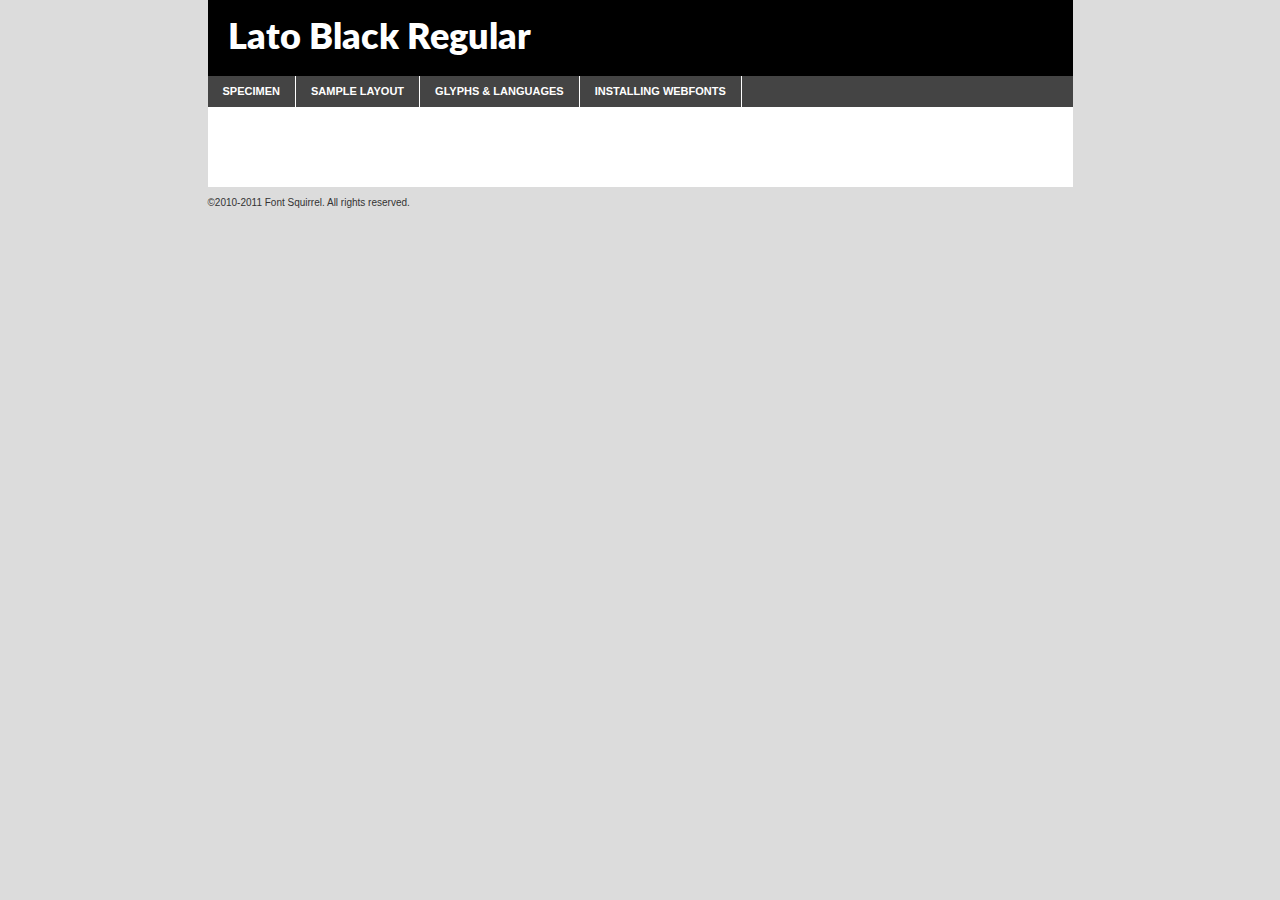
<file: assets/fonts/lato-turkish-font/lato-black-demo.html>
<!DOCTYPE html PUBLIC "-//W3C//DTD XHTML 1.0 Transitional//EN"
	"http://www.w3.org/TR/xhtml1/DTD/xhtml1-transitional.dtd">

<html xmlns="http://www.w3.org/1999/xhtml" xml:lang="en" lang="en">
<head>
	<meta http-equiv="Content-Type" content="text/html; charset=utf-8" />
	<script src="http://ajax.googleapis.com/ajax/libs/jquery/1.7.2/jquery.min.js" type="text/javascript" charset="utf-8"></script>
	<script src="specimen_files/easytabs.js" type="text/javascript" charset="utf-8"></script>
	<link rel="stylesheet" href="specimen_files/specimen_stylesheet.css" type="text/css" charset="utf-8" />
	<link rel="stylesheet" href="stylesheet.css" type="text/css" charset="utf-8" />

	<style type="text/css">
					body{
				font-family: 'latoblack';
							}
		</style>

	<title>Lato Black Regular Specimen</title>
	
	
	<script type="text/javascript" charset="utf-8">
		$(document).ready(function() {
			$('#container').easyTabs({defaultContent:1});
		});
	</script>
</head>

<body>
<div id="container">
	<div id="header">
		Lato Black Regular	</div>
	<ul class="tabs">
		<li><a href="#specimen">Specimen</a></li>
		<li><a href="#layout">Sample Layout</a></li>
				<li><a href="#glyphs">Glyphs &amp; Languages</a></li>
		<li><a href="#installing">Installing Webfonts</a></li>
		
	</ul>
	
	<div id="main_content">

		
			<div id="specimen">
		
				<div class="section">
					<div class="grid12 firstcol">
						<div class="huge">AaBb</div>
					</div>
				</div>
		
				<div class="section">
					<div class="glyph_range">A&#x200B;B&#x200b;C&#x200b;D&#x200b;E&#x200b;F&#x200b;G&#x200b;H&#x200b;I&#x200b;J&#x200b;K&#x200b;L&#x200b;M&#x200b;N&#x200b;O&#x200b;P&#x200b;Q&#x200b;R&#x200b;S&#x200b;T&#x200b;U&#x200b;V&#x200b;W&#x200b;X&#x200b;Y&#x200b;Z&#x200b;a&#x200b;b&#x200b;c&#x200b;d&#x200b;e&#x200b;f&#x200b;g&#x200b;h&#x200b;i&#x200b;j&#x200b;k&#x200b;l&#x200b;m&#x200b;n&#x200b;o&#x200b;p&#x200b;q&#x200b;r&#x200b;s&#x200b;t&#x200b;u&#x200b;v&#x200b;w&#x200b;x&#x200b;y&#x200b;z&#x200b;1&#x200b;2&#x200b;3&#x200b;4&#x200b;5&#x200b;6&#x200b;7&#x200b;8&#x200b;9&#x200b;0&#x200b;&amp;&#x200b;.&#x200b;,&#x200b;?&#x200b;!&#x200b;&#64;&#x200b;(&#x200b;)&#x200b;#&#x200b;$&#x200b;%&#x200b;*&#x200b;+&#x200b;-&#x200b;=&#x200b;:&#x200b;;</div>
				</div>
				<div class="section">
					<div class="grid12 firstcol">
						<table class="sample_table">
							<tr><td>10</td><td class="size10">abcdefghijklmnopqrstuvwxyzABCDEFGHIJKLMNOPQRSTUVWXYZ0123456789abcdefghijklmnopqrstuvwxyzABCDEFGHIJKLMNOPQRSTUVWXYZ0123456789abcdefghijklmnopqrstuvwxyzABCDEFGHIJKLMNOPQRSTUVWXYZ</td></tr>
							<tr><td>11</td><td class="size11">abcdefghijklmnopqrstuvwxyzABCDEFGHIJKLMNOPQRSTUVWXYZ0123456789abcdefghijklmnopqrstuvwxyzABCDEFGHIJKLMNOPQRSTUVWXYZ0123456789abcdefghijklmnopqrstuvwxyzABCDEFGHIJKLMNOPQRSTUVWXYZ</td></tr>
							<tr><td>12</td><td class="size12">abcdefghijklmnopqrstuvwxyzABCDEFGHIJKLMNOPQRSTUVWXYZ0123456789abcdefghijklmnopqrstuvwxyzABCDEFGHIJKLMNOPQRSTUVWXYZ0123456789abcdefghijklmnopqrstuvwxyzABCDEFGHIJKLMNOPQRSTUVWXYZ</td></tr>
							<tr><td>13</td><td class="size13">abcdefghijklmnopqrstuvwxyzABCDEFGHIJKLMNOPQRSTUVWXYZ0123456789abcdefghijklmnopqrstuvwxyzABCDEFGHIJKLMNOPQRSTUVWXYZ0123456789abcdefghijklmnopqrstuvwxyzABCDEFGHIJKLMNOPQRSTUVWXYZ</td></tr>
							<tr><td>14</td><td class="size14">abcdefghijklmnopqrstuvwxyzABCDEFGHIJKLMNOPQRSTUVWXYZ0123456789abcdefghijklmnopqrstuvwxyzABCDEFGHIJKLMNOPQRSTUVWXYZ0123456789abcdefghijklmnopqrstuvwxyzABCDEFGHIJKLMNOPQRSTUVWXYZ</td></tr>
							<tr><td>16</td><td class="size16">abcdefghijklmnopqrstuvwxyzABCDEFGHIJKLMNOPQRSTUVWXYZ0123456789abcdefghijklmnopqrstuvwxyzABCDEFGHIJKLMNOPQRSTUVWXYZ</td></tr>
							<tr><td>18</td><td class="size18">abcdefghijklmnopqrstuvwxyzABCDEFGHIJKLMNOPQRSTUVWXYZ0123456789abcdefghijklmnopqrstuvwxyzABCDEFGHIJKLMNOPQRSTUVWXYZ</td></tr>
							<tr><td>20</td><td class="size20">abcdefghijklmnopqrstuvwxyzABCDEFGHIJKLMNOPQRSTUVWXYZ0123456789abcdefghijklmnopqrstuvwxyzABCDEFGHIJKLMNOPQRSTUVWXYZ</td></tr>
							<tr><td>24</td><td class="size24">abcdefghijklmnopqrstuvwxyzABCDEFGHIJKLMNOPQRSTUVWXYZ0123456789abcdefghijklmnopqrstuvwxyzABCDEFGHIJKLMNOPQRSTUVWXYZ</td></tr>
							<tr><td>30</td><td class="size30">abcdefghijklmnopqrstuvwxyzABCDEFGHIJKLMNOPQRSTUVWXYZ0123456789abcdefghijklmnopqrstuvwxyzABCDEFGHIJKLMNOPQRSTUVWXYZ</td></tr>
							<tr><td>36</td><td class="size36">abcdefghijklmnopqrstuvwxyzABCDEFGHIJKLMNOPQRSTUVWXYZ0123456789abcdefghijklmnopqrstuvwxyzABCDEFGHIJKLMNOPQRSTUVWXYZ</td></tr>
							<tr><td>48</td><td class="size48">abcdefghijklmnopqrstuvwxyzABCDEFGHIJKLMNOPQRSTUVWXYZ0123456789abcdefghijklmnopqrstuvwxyzABCDEFGHIJKLMNOPQRSTUVWXYZ</td></tr>
							<tr><td>60</td><td class="size60">abcdefghijklmnopqrstuvwxyzABCDEFGHIJKLMNOPQRSTUVWXYZ0123456789abcdefghijklmnopqrstuvwxyzABCDEFGHIJKLMNOPQRSTUVWXYZ</td></tr>
							<tr><td>72</td><td class="size72">abcdefghijklmnopqrstuvwxyzABCDEFGHIJKLMNOPQRSTUVWXYZ0123456789abcdefghijklmnopqrstuvwxyzABCDEFGHIJKLMNOPQRSTUVWXYZ</td></tr>
							<tr><td>90</td><td class="size90">abcdefghijklmnopqrstuvwxyzABCDEFGHIJKLMNOPQRSTUVWXYZ0123456789abcdefghijklmnopqrstuvwxyzABCDEFGHIJKLMNOPQRSTUVWXYZ</td></tr>
						</table>
				
					</div>
			
				</div>
		
		
		
								<div class="section" id="bodycomparison">


										<div id="xheight">
				<div class="fontbody">&#x25FC;&#x25FC;&#x25FC;&#x25FC;&#x25FC;&#x25FC;&#x25FC;&#x25FC;&#x25FC;&#x25FC;&#x25FC;&#x25FC;&#x25FC;&#x25FC;&#x25FC;&#x25FC;&#x25FC;&#x25FC;&#x25FC;&#x25FC;&#x25FC;&#x25FC;&#x25FC;&#x25FC;&#x25FC;&#x25FC;&#x25FC;&#x25FC;&#x25FC;&#x25FC;&#x25FC;&#x25FC;&#x25FC;&#x25FC;&#x25FC;&#x25FC;&#x25FC;&#x25FC;&#x25FC;&#x25FC;&#x25FC;&#x25FC;&#x25FC;&#x25FC;&#x25FC;&#x25FC;&#x25FC;&#x25FC;&#x25FC;&#x25FC;&#x25FC;&#x25FC;&#x25FC;&#x25FC;&#x25FC;&#x25FC;&#x25FC;&#x25FC;&#x25FC;&#x25FC;&#x25FC;&#x25FC;&#x25FC;&#x25FC;&#x25FC;&#x25FC;&#x25FC;&#x25FC;&#x25FC;&#x25FC;&#x25FC;&#x25FC;&#x25FC;&#x25FC;&#x25FC;&#x25FC;&#x25FC;&#x25FC;&#x25FC;&#x25FC;&#x25FC;&#x25FC;&#x25FC;&#x25FC;&#x25FC;&#x25FC;&#x25FC;&#x25FC;&#x25FC;&#x25FC;&#x25FC;&#x25FC;&#x25FC;&#x25FC;&#x25FC;&#x25FC;&#x25FC;&#x25FC;&#x25FC;body</div><div class="arialbody">body</div><div class="verdanabody">body</div><div class="georgiabody">body</div></div>
										<div class="fontbody" style="z-index:1">
											body<span>Lato Black Regular</span>
										</div>
										<div class="arialbody" style="z-index:1">
											body<span>Arial</span>
										</div>
										<div class="verdanabody" style="z-index:1">
											body<span>Verdana</span>
										</div>
										<div class="georgiabody" style="z-index:1">
											body<span>Georgia</span>
										</div>



								</div>
		
		
				<div class="section psample psample_row1" id="">
					
					<div class="grid2 firstcol">
						<p class="size10"><span>10.</span>Aenean lacinia bibendum nulla sed consectetur. Fusce dapibus, tellus ac cursus commodo, tortor mauris condimentum nibh, ut fermentum massa justo sit amet risus. Nullam id dolor id nibh ultricies vehicula ut id elit. Cum sociis natoque penatibus et magnis dis parturient montes, nascetur ridiculus mus. Nulla vitae elit libero, a pharetra augue.</p>
			
					</div>
					<div class="grid3">
						<p class="size11"><span>11.</span>Aenean lacinia bibendum nulla sed consectetur. Fusce dapibus, tellus ac cursus commodo, tortor mauris condimentum nibh, ut fermentum massa justo sit amet risus. Nullam id dolor id nibh ultricies vehicula ut id elit. Cum sociis natoque penatibus et magnis dis parturient montes, nascetur ridiculus mus. Nulla vitae elit libero, a pharetra augue.</p>
			
					</div>
					<div class="grid3">
						<p class="size12"><span>12.</span>Aenean lacinia bibendum nulla sed consectetur. Fusce dapibus, tellus ac cursus commodo, tortor mauris condimentum nibh, ut fermentum massa justo sit amet risus. Nullam id dolor id nibh ultricies vehicula ut id elit. Cum sociis natoque penatibus et magnis dis parturient montes, nascetur ridiculus mus. Nulla vitae elit libero, a pharetra augue.</p>
			
					</div>
					<div class="grid4">
						<p class="size13"><span>13.</span>Aenean lacinia bibendum nulla sed consectetur. Fusce dapibus, tellus ac cursus commodo, tortor mauris condimentum nibh, ut fermentum massa justo sit amet risus. Nullam id dolor id nibh ultricies vehicula ut id elit. Cum sociis natoque penatibus et magnis dis parturient montes, nascetur ridiculus mus. Nulla vitae elit libero, a pharetra augue.</p>
			
					</div>
					<div class="white_blend"></div>
					
				</div>
				<div class="section psample psample_row2" id="">
					<div class="grid3 firstcol">
						<p class="size14"><span>14.</span>Aenean lacinia bibendum nulla sed consectetur. Fusce dapibus, tellus ac cursus commodo, tortor mauris condimentum nibh, ut fermentum massa justo sit amet risus. Nullam id dolor id nibh ultricies vehicula ut id elit. Cum sociis natoque penatibus et magnis dis parturient montes, nascetur ridiculus mus. Nulla vitae elit libero, a pharetra augue.</p>
			
					</div>
					<div class="grid4">
						<p class="size16"><span>16.</span>Aenean lacinia bibendum nulla sed consectetur. Fusce dapibus, tellus ac cursus commodo, tortor mauris condimentum nibh, ut fermentum massa justo sit amet risus. Nullam id dolor id nibh ultricies vehicula ut id elit. Cum sociis natoque penatibus et magnis dis parturient montes, nascetur ridiculus mus. Nulla vitae elit libero, a pharetra augue.</p>
			
					</div>
					<div class="grid5">
						<p class="size18"><span>18.</span>Aenean lacinia bibendum nulla sed consectetur. Fusce dapibus, tellus ac cursus commodo, tortor mauris condimentum nibh, ut fermentum massa justo sit amet risus. Nullam id dolor id nibh ultricies vehicula ut id elit. Cum sociis natoque penatibus et magnis dis parturient montes, nascetur ridiculus mus. Nulla vitae elit libero, a pharetra augue.</p>
			
					</div>

					<div class="white_blend"></div>

				</div>
				
				<div class="section psample psample_row3" id="">
					<div class="grid5 firstcol">
						<p class="size20"><span>20.</span>Aenean lacinia bibendum nulla sed consectetur. Fusce dapibus, tellus ac cursus commodo, tortor mauris condimentum nibh, ut fermentum massa justo sit amet risus. Nullam id dolor id nibh ultricies vehicula ut id elit. Cum sociis natoque penatibus et magnis dis parturient montes, nascetur ridiculus mus. Nulla vitae elit libero, a pharetra augue.</p>
					</div>
					<div class="grid7">
						<p class="size24"><span>24.</span>Aenean lacinia bibendum nulla sed consectetur. Fusce dapibus, tellus ac cursus commodo, tortor mauris condimentum nibh, ut fermentum massa justo sit amet risus. Nullam id dolor id nibh ultricies vehicula ut id elit. Cum sociis natoque penatibus et magnis dis parturient montes, nascetur ridiculus mus. Nulla vitae elit libero, a pharetra augue.</p>
					</div>
					
					<div class="white_blend"></div>
					
				</div>
				
				<div class="section psample psample_row4" id="">
					<div class="grid12 firstcol">
						<p class="size30"><span>30.</span>Aenean lacinia bibendum nulla sed consectetur. Fusce dapibus, tellus ac cursus commodo, tortor mauris condimentum nibh, ut fermentum massa justo sit amet risus. Nullam id dolor id nibh ultricies vehicula ut id elit. Cum sociis natoque penatibus et magnis dis parturient montes, nascetur ridiculus mus. Nulla vitae elit libero, a pharetra augue.</p>
					</div>
					<div class="white_blend"></div>
					
				</div>
				
				
				
				<div class="section psample psample_row1 fullreverse">
					<div class="grid2 firstcol">
						<p class="size10"><span>10.</span>Aenean lacinia bibendum nulla sed consectetur. Fusce dapibus, tellus ac cursus commodo, tortor mauris condimentum nibh, ut fermentum massa justo sit amet risus. Nullam id dolor id nibh ultricies vehicula ut id elit. Cum sociis natoque penatibus et magnis dis parturient montes, nascetur ridiculus mus. Nulla vitae elit libero, a pharetra augue.</p>
			
					</div>
					<div class="grid3">
						<p class="size11"><span>11.</span>Aenean lacinia bibendum nulla sed consectetur. Fusce dapibus, tellus ac cursus commodo, tortor mauris condimentum nibh, ut fermentum massa justo sit amet risus. Nullam id dolor id nibh ultricies vehicula ut id elit. Cum sociis natoque penatibus et magnis dis parturient montes, nascetur ridiculus mus. Nulla vitae elit libero, a pharetra augue.</p>
			
					</div>
					<div class="grid3">
						<p class="size12"><span>12.</span>Aenean lacinia bibendum nulla sed consectetur. Fusce dapibus, tellus ac cursus commodo, tortor mauris condimentum nibh, ut fermentum massa justo sit amet risus. Nullam id dolor id nibh ultricies vehicula ut id elit. Cum sociis natoque penatibus et magnis dis parturient montes, nascetur ridiculus mus. Nulla vitae elit libero, a pharetra augue.</p>
			
					</div>
					<div class="grid4">
						<p class="size13"><span>13.</span>Aenean lacinia bibendum nulla sed consectetur. Fusce dapibus, tellus ac cursus commodo, tortor mauris condimentum nibh, ut fermentum massa justo sit amet risus. Nullam id dolor id nibh ultricies vehicula ut id elit. Cum sociis natoque penatibus et magnis dis parturient montes, nascetur ridiculus mus. Nulla vitae elit libero, a pharetra augue.</p>
			
					</div>
					<div class="black_blend"></div>
					
				</div>
				
				<div class="section psample psample_row2 fullreverse">
					<div class="grid3 firstcol">
						<p class="size14"><span>14.</span>Aenean lacinia bibendum nulla sed consectetur. Fusce dapibus, tellus ac cursus commodo, tortor mauris condimentum nibh, ut fermentum massa justo sit amet risus. Nullam id dolor id nibh ultricies vehicula ut id elit. Cum sociis natoque penatibus et magnis dis parturient montes, nascetur ridiculus mus. Nulla vitae elit libero, a pharetra augue.</p>
			
					</div>
					<div class="grid4">
						<p class="size16"><span>16.</span>Aenean lacinia bibendum nulla sed consectetur. Fusce dapibus, tellus ac cursus commodo, tortor mauris condimentum nibh, ut fermentum massa justo sit amet risus. Nullam id dolor id nibh ultricies vehicula ut id elit. Cum sociis natoque penatibus et magnis dis parturient montes, nascetur ridiculus mus. Nulla vitae elit libero, a pharetra augue.</p>
			
					</div>
					<div class="grid5">
						<p class="size18"><span>18.</span>Aenean lacinia bibendum nulla sed consectetur. Fusce dapibus, tellus ac cursus commodo, tortor mauris condimentum nibh, ut fermentum massa justo sit amet risus. Nullam id dolor id nibh ultricies vehicula ut id elit. Cum sociis natoque penatibus et magnis dis parturient montes, nascetur ridiculus mus. Nulla vitae elit libero, a pharetra augue.</p>
			
					</div>
					<div class="black_blend"></div>

				</div>
				
				<div class="section psample fullreverse psample_row3" id="">
					<div class="grid5 firstcol">
						<p class="size20"><span>20.</span>Aenean lacinia bibendum nulla sed consectetur. Fusce dapibus, tellus ac cursus commodo, tortor mauris condimentum nibh, ut fermentum massa justo sit amet risus. Nullam id dolor id nibh ultricies vehicula ut id elit. Cum sociis natoque penatibus et magnis dis parturient montes, nascetur ridiculus mus. Nulla vitae elit libero, a pharetra augue.</p>
					</div>
					<div class="grid7">
						<p class="size24"><span>24.</span>Aenean lacinia bibendum nulla sed consectetur. Fusce dapibus, tellus ac cursus commodo, tortor mauris condimentum nibh, ut fermentum massa justo sit amet risus. Nullam id dolor id nibh ultricies vehicula ut id elit. Cum sociis natoque penatibus et magnis dis parturient montes, nascetur ridiculus mus. Nulla vitae elit libero, a pharetra augue.</p>
					</div>
					
					<div class="black_blend"></div>
					
				</div>
				
				<div class="section psample fullreverse psample_row4" id="" style="border-bottom: 20px #000 solid;">
					<div class="grid12 firstcol">
						<p class="size30"><span>30.</span>Aenean lacinia bibendum nulla sed consectetur. Fusce dapibus, tellus ac cursus commodo, tortor mauris condimentum nibh, ut fermentum massa justo sit amet risus. Nullam id dolor id nibh ultricies vehicula ut id elit. Cum sociis natoque penatibus et magnis dis parturient montes, nascetur ridiculus mus. Nulla vitae elit libero, a pharetra augue.</p>
					</div>
					<div class="black_blend"></div>
					
				</div>
				
				
				
				
			</div>
			
			<div id="layout">
				
				<div class="section">
					
					<div class="grid12 firstcol">
						<h1>Lorem Ipsum Dolor</h1>
						<h2>Etiam porta sem malesuada magna mollis euismod</h2>
						
						<p class="byline">By <a href="#link">Aenean Lacinia</a></p>
					</div>
				</div>
				<div class="section">
					<div class="grid8 firstcol">
						<p class="large">Donec sed odio dui. Morbi leo risus, porta ac consectetur ac, vestibulum at eros. Fusce dapibus, tellus ac cursus commodo, tortor mauris condimentum nibh, ut fermentum massa justo sit amet risus. </p>

						
						<h3>Pellentesque ornare sem</h3>

						<p>Maecenas sed diam eget risus varius blandit sit amet non magna. Maecenas faucibus mollis interdum. Donec ullamcorper nulla non metus auctor fringilla. Nullam id dolor id nibh ultricies vehicula ut id elit. Nullam id dolor id nibh ultricies vehicula ut id elit. </p>

						<p>Aenean eu leo quam. Pellentesque ornare sem lacinia quam venenatis vestibulum. Lorem ipsum dolor sit amet, consectetur adipiscing elit. Cum sociis natoque penatibus et magnis dis parturient montes, nascetur ridiculus mus. </p>

						<p>Nulla vitae elit libero, a pharetra augue. Praesent commodo cursus magna, vel scelerisque nisl consectetur et. Aenean lacinia bibendum nulla sed consectetur. </p>

						<p>Nullam quis risus eget urna mollis ornare vel eu leo. Nullam quis risus eget urna mollis ornare vel eu leo. Maecenas sed diam eget risus varius blandit sit amet non magna. Donec ullamcorper nulla non metus auctor fringilla. </p>

						<h3>Cras mattis consectetur</h3>

						<p>Aenean eu leo quam. Pellentesque ornare sem lacinia quam venenatis vestibulum. Aenean lacinia bibendum nulla sed consectetur. Integer posuere erat a ante venenatis dapibus posuere velit aliquet. Cras mattis consectetur purus sit amet fermentum. </p>

						<p>Nullam id dolor id nibh ultricies vehicula ut id elit. Nullam quis risus eget urna mollis ornare vel eu leo. Cras mattis consectetur purus sit amet fermentum.</p>
					</div>
					
					<div class="grid4 sidebar">
						
						<div class="box reverse">
							<p class="last">Nullam quis risus eget urna mollis ornare vel eu leo. Donec ullamcorper nulla non metus auctor fringilla. Cras mattis consectetur purus sit amet fermentum. Sed posuere consectetur est at lobortis. Lorem ipsum dolor sit amet, consectetur adipiscing elit. </p>
						</div>
						
						<p class="caption">Maecenas sed diam eget risus varius.</p>

						<p>Vestibulum id ligula porta felis euismod semper. Integer posuere erat a ante venenatis dapibus posuere velit aliquet. Vestibulum id ligula porta felis euismod semper. Sed posuere consectetur est at lobortis. Maecenas sed diam eget risus varius blandit sit amet non magna. Fusce dapibus, tellus ac cursus commodo, tortor mauris condimentum nibh, ut fermentum massa justo sit amet risus. </p>

					

						<p>Duis mollis, est non commodo luctus, nisi erat porttitor ligula, eget lacinia odio sem nec elit. Aenean lacinia bibendum nulla sed consectetur. Vivamus sagittis lacus vel augue laoreet rutrum faucibus dolor auctor. Aenean lacinia bibendum nulla sed consectetur. Nullam quis risus eget urna mollis ornare vel eu leo. </p>

						<p>Praesent commodo cursus magna, vel scelerisque nisl consectetur et. Donec ullamcorper nulla non metus auctor fringilla. Maecenas faucibus mollis interdum. Fusce dapibus, tellus ac cursus commodo, tortor mauris condimentum nibh, ut fermentum massa justo sit amet risus. </p>

					</div>
				</div>
				
			</div>


			



		<div id="glyphs">
			<div class="section">
				<div class="grid12 firstcol">
			
				<h1>Language Support</h1>
				<p>The subset of Lato Black Regular in this kit supports the following languages:<br />
			
					Albanian, Basque, Breton, Chamorro, Danish, Dutch, English, Faroese, Finnish, French, Frisian, Galician, German, Icelandic, Italian, Malagasy, Norwegian, Portuguese, Spanish, Swedish				</p>
				<h1>Glyph Chart</h1>
				<p>The subset of Lato Black Regular in this kit includes all the glyphs listed below. Unicode entities are included above each glyph to help you insert individual characters into your layout.</p>
				<div id="glyph_chart">
			
																														 <div><p>&amp;#13;</p>&#13;</div>
																				 <div><p>&amp;#32;</p>&#32;</div>
																				 <div><p>&amp;#33;</p>&#33;</div>
																				 <div><p>&amp;#34;</p>&#34;</div>
																				 <div><p>&amp;#35;</p>&#35;</div>
																				 <div><p>&amp;#36;</p>&#36;</div>
																				 <div><p>&amp;#37;</p>&#37;</div>
																				 <div><p>&amp;#38;</p>&#38;</div>
																				 <div><p>&amp;#39;</p>&#39;</div>
																				 <div><p>&amp;#40;</p>&#40;</div>
																				 <div><p>&amp;#41;</p>&#41;</div>
																				 <div><p>&amp;#42;</p>&#42;</div>
																				 <div><p>&amp;#43;</p>&#43;</div>
																				 <div><p>&amp;#44;</p>&#44;</div>
																				 <div><p>&amp;#45;</p>&#45;</div>
																				 <div><p>&amp;#46;</p>&#46;</div>
																				 <div><p>&amp;#47;</p>&#47;</div>
																				 <div><p>&amp;#48;</p>&#48;</div>
																				 <div><p>&amp;#49;</p>&#49;</div>
																				 <div><p>&amp;#50;</p>&#50;</div>
																				 <div><p>&amp;#51;</p>&#51;</div>
																				 <div><p>&amp;#52;</p>&#52;</div>
																				 <div><p>&amp;#53;</p>&#53;</div>
																				 <div><p>&amp;#54;</p>&#54;</div>
																				 <div><p>&amp;#55;</p>&#55;</div>
																				 <div><p>&amp;#56;</p>&#56;</div>
																				 <div><p>&amp;#57;</p>&#57;</div>
																				 <div><p>&amp;#58;</p>&#58;</div>
																				 <div><p>&amp;#59;</p>&#59;</div>
																				 <div><p>&amp;#60;</p>&#60;</div>
																				 <div><p>&amp;#61;</p>&#61;</div>
																				 <div><p>&amp;#62;</p>&#62;</div>
																				 <div><p>&amp;#63;</p>&#63;</div>
																				 <div><p>&amp;#64;</p>&#64;</div>
																				 <div><p>&amp;#65;</p>&#65;</div>
																				 <div><p>&amp;#66;</p>&#66;</div>
																				 <div><p>&amp;#67;</p>&#67;</div>
																				 <div><p>&amp;#68;</p>&#68;</div>
																				 <div><p>&amp;#69;</p>&#69;</div>
																				 <div><p>&amp;#70;</p>&#70;</div>
																				 <div><p>&amp;#71;</p>&#71;</div>
																				 <div><p>&amp;#72;</p>&#72;</div>
																				 <div><p>&amp;#73;</p>&#73;</div>
																				 <div><p>&amp;#74;</p>&#74;</div>
																				 <div><p>&amp;#75;</p>&#75;</div>
																				 <div><p>&amp;#76;</p>&#76;</div>
																				 <div><p>&amp;#77;</p>&#77;</div>
																				 <div><p>&amp;#78;</p>&#78;</div>
																				 <div><p>&amp;#79;</p>&#79;</div>
																				 <div><p>&amp;#80;</p>&#80;</div>
																				 <div><p>&amp;#81;</p>&#81;</div>
																				 <div><p>&amp;#82;</p>&#82;</div>
																				 <div><p>&amp;#83;</p>&#83;</div>
																				 <div><p>&amp;#84;</p>&#84;</div>
																				 <div><p>&amp;#85;</p>&#85;</div>
																				 <div><p>&amp;#86;</p>&#86;</div>
																				 <div><p>&amp;#87;</p>&#87;</div>
																				 <div><p>&amp;#88;</p>&#88;</div>
																				 <div><p>&amp;#89;</p>&#89;</div>
																				 <div><p>&amp;#90;</p>&#90;</div>
																				 <div><p>&amp;#91;</p>&#91;</div>
																				 <div><p>&amp;#92;</p>&#92;</div>
																				 <div><p>&amp;#93;</p>&#93;</div>
																				 <div><p>&amp;#94;</p>&#94;</div>
																				 <div><p>&amp;#95;</p>&#95;</div>
																				 <div><p>&amp;#96;</p>&#96;</div>
																				 <div><p>&amp;#97;</p>&#97;</div>
																				 <div><p>&amp;#98;</p>&#98;</div>
																				 <div><p>&amp;#99;</p>&#99;</div>
																				 <div><p>&amp;#100;</p>&#100;</div>
																				 <div><p>&amp;#101;</p>&#101;</div>
																				 <div><p>&amp;#102;</p>&#102;</div>
																				 <div><p>&amp;#103;</p>&#103;</div>
																				 <div><p>&amp;#104;</p>&#104;</div>
																				 <div><p>&amp;#105;</p>&#105;</div>
																				 <div><p>&amp;#106;</p>&#106;</div>
																				 <div><p>&amp;#107;</p>&#107;</div>
																				 <div><p>&amp;#108;</p>&#108;</div>
																				 <div><p>&amp;#109;</p>&#109;</div>
																				 <div><p>&amp;#110;</p>&#110;</div>
																				 <div><p>&amp;#111;</p>&#111;</div>
																				 <div><p>&amp;#112;</p>&#112;</div>
																				 <div><p>&amp;#113;</p>&#113;</div>
																				 <div><p>&amp;#114;</p>&#114;</div>
																				 <div><p>&amp;#115;</p>&#115;</div>
																				 <div><p>&amp;#116;</p>&#116;</div>
																				 <div><p>&amp;#117;</p>&#117;</div>
																				 <div><p>&amp;#118;</p>&#118;</div>
																				 <div><p>&amp;#119;</p>&#119;</div>
																				 <div><p>&amp;#120;</p>&#120;</div>
																				 <div><p>&amp;#121;</p>&#121;</div>
																				 <div><p>&amp;#122;</p>&#122;</div>
																				 <div><p>&amp;#123;</p>&#123;</div>
																				 <div><p>&amp;#124;</p>&#124;</div>
																				 <div><p>&amp;#125;</p>&#125;</div>
																				 <div><p>&amp;#126;</p>&#126;</div>
																				 <div><p>&amp;#160;</p>&#160;</div>
																				 <div><p>&amp;#161;</p>&#161;</div>
																				 <div><p>&amp;#162;</p>&#162;</div>
																				 <div><p>&amp;#163;</p>&#163;</div>
																				 <div><p>&amp;#164;</p>&#164;</div>
																				 <div><p>&amp;#165;</p>&#165;</div>
																				 <div><p>&amp;#166;</p>&#166;</div>
																				 <div><p>&amp;#167;</p>&#167;</div>
																				 <div><p>&amp;#168;</p>&#168;</div>
																				 <div><p>&amp;#169;</p>&#169;</div>
																				 <div><p>&amp;#170;</p>&#170;</div>
																				 <div><p>&amp;#171;</p>&#171;</div>
																				 <div><p>&amp;#172;</p>&#172;</div>
																				 <div><p>&amp;#45;</p>&#45;</div>
																				 <div><p>&amp;#174;</p>&#174;</div>
																				 <div><p>&amp;#175;</p>&#175;</div>
																				 <div><p>&amp;#176;</p>&#176;</div>
																				 <div><p>&amp;#177;</p>&#177;</div>
																				 <div><p>&amp;#178;</p>&#178;</div>
																				 <div><p>&amp;#179;</p>&#179;</div>
																				 <div><p>&amp;#180;</p>&#180;</div>
																				 <div><p>&amp;#181;</p>&#181;</div>
																				 <div><p>&amp;#182;</p>&#182;</div>
																				 <div><p>&amp;#183;</p>&#183;</div>
																				 <div><p>&amp;#184;</p>&#184;</div>
																				 <div><p>&amp;#185;</p>&#185;</div>
																				 <div><p>&amp;#186;</p>&#186;</div>
																				 <div><p>&amp;#187;</p>&#187;</div>
																				 <div><p>&amp;#188;</p>&#188;</div>
																				 <div><p>&amp;#189;</p>&#189;</div>
																				 <div><p>&amp;#190;</p>&#190;</div>
																				 <div><p>&amp;#191;</p>&#191;</div>
																				 <div><p>&amp;#192;</p>&#192;</div>
																				 <div><p>&amp;#193;</p>&#193;</div>
																				 <div><p>&amp;#194;</p>&#194;</div>
																				 <div><p>&amp;#195;</p>&#195;</div>
																				 <div><p>&amp;#196;</p>&#196;</div>
																				 <div><p>&amp;#197;</p>&#197;</div>
																				 <div><p>&amp;#198;</p>&#198;</div>
																				 <div><p>&amp;#199;</p>&#199;</div>
																				 <div><p>&amp;#200;</p>&#200;</div>
																				 <div><p>&amp;#201;</p>&#201;</div>
																				 <div><p>&amp;#202;</p>&#202;</div>
																				 <div><p>&amp;#203;</p>&#203;</div>
																				 <div><p>&amp;#204;</p>&#204;</div>
																				 <div><p>&amp;#205;</p>&#205;</div>
																				 <div><p>&amp;#206;</p>&#206;</div>
																				 <div><p>&amp;#207;</p>&#207;</div>
																				 <div><p>&amp;#208;</p>&#208;</div>
																				 <div><p>&amp;#209;</p>&#209;</div>
																				 <div><p>&amp;#210;</p>&#210;</div>
																				 <div><p>&amp;#211;</p>&#211;</div>
																				 <div><p>&amp;#212;</p>&#212;</div>
																				 <div><p>&amp;#213;</p>&#213;</div>
																				 <div><p>&amp;#214;</p>&#214;</div>
																				 <div><p>&amp;#215;</p>&#215;</div>
																				 <div><p>&amp;#216;</p>&#216;</div>
																				 <div><p>&amp;#217;</p>&#217;</div>
																				 <div><p>&amp;#218;</p>&#218;</div>
																				 <div><p>&amp;#219;</p>&#219;</div>
																				 <div><p>&amp;#220;</p>&#220;</div>
																				 <div><p>&amp;#221;</p>&#221;</div>
																				 <div><p>&amp;#222;</p>&#222;</div>
																				 <div><p>&amp;#223;</p>&#223;</div>
																				 <div><p>&amp;#224;</p>&#224;</div>
																				 <div><p>&amp;#225;</p>&#225;</div>
																				 <div><p>&amp;#226;</p>&#226;</div>
																				 <div><p>&amp;#227;</p>&#227;</div>
																				 <div><p>&amp;#228;</p>&#228;</div>
																				 <div><p>&amp;#229;</p>&#229;</div>
																				 <div><p>&amp;#230;</p>&#230;</div>
																				 <div><p>&amp;#231;</p>&#231;</div>
																				 <div><p>&amp;#232;</p>&#232;</div>
																				 <div><p>&amp;#233;</p>&#233;</div>
																				 <div><p>&amp;#234;</p>&#234;</div>
																				 <div><p>&amp;#235;</p>&#235;</div>
																				 <div><p>&amp;#236;</p>&#236;</div>
																				 <div><p>&amp;#237;</p>&#237;</div>
																				 <div><p>&amp;#238;</p>&#238;</div>
																				 <div><p>&amp;#239;</p>&#239;</div>
																				 <div><p>&amp;#240;</p>&#240;</div>
																				 <div><p>&amp;#241;</p>&#241;</div>
																				 <div><p>&amp;#242;</p>&#242;</div>
																				 <div><p>&amp;#243;</p>&#243;</div>
																				 <div><p>&amp;#244;</p>&#244;</div>
																				 <div><p>&amp;#245;</p>&#245;</div>
																				 <div><p>&amp;#246;</p>&#246;</div>
																				 <div><p>&amp;#247;</p>&#247;</div>
																				 <div><p>&amp;#248;</p>&#248;</div>
																				 <div><p>&amp;#249;</p>&#249;</div>
																				 <div><p>&amp;#250;</p>&#250;</div>
																				 <div><p>&amp;#251;</p>&#251;</div>
																				 <div><p>&amp;#252;</p>&#252;</div>
																				 <div><p>&amp;#253;</p>&#253;</div>
																				 <div><p>&amp;#254;</p>&#254;</div>
																				 <div><p>&amp;#255;</p>&#255;</div>
																				 <div><p>&amp;#338;</p>&#338;</div>
																				 <div><p>&amp;#339;</p>&#339;</div>
																				 <div><p>&amp;#376;</p>&#376;</div>
																				 <div><p>&amp;#710;</p>&#710;</div>
																				 <div><p>&amp;#732;</p>&#732;</div>
																				 <div><p>&amp;#8192;</p>&#8192;</div>
																				 <div><p>&amp;#8193;</p>&#8193;</div>
																				 <div><p>&amp;#8194;</p>&#8194;</div>
																				 <div><p>&amp;#8195;</p>&#8195;</div>
																				 <div><p>&amp;#8196;</p>&#8196;</div>
																				 <div><p>&amp;#8197;</p>&#8197;</div>
																				 <div><p>&amp;#8198;</p>&#8198;</div>
																				 <div><p>&amp;#8199;</p>&#8199;</div>
																				 <div><p>&amp;#8200;</p>&#8200;</div>
																				 <div><p>&amp;#8201;</p>&#8201;</div>
																				 <div><p>&amp;#8202;</p>&#8202;</div>
																				 <div><p>&amp;#8208;</p>&#8208;</div>
																				 <div><p>&amp;#8209;</p>&#8209;</div>
																				 <div><p>&amp;#8210;</p>&#8210;</div>
																				 <div><p>&amp;#8211;</p>&#8211;</div>
																				 <div><p>&amp;#8212;</p>&#8212;</div>
																				 <div><p>&amp;#8216;</p>&#8216;</div>
																				 <div><p>&amp;#8217;</p>&#8217;</div>
																				 <div><p>&amp;#8218;</p>&#8218;</div>
																				 <div><p>&amp;#8220;</p>&#8220;</div>
																				 <div><p>&amp;#8221;</p>&#8221;</div>
																				 <div><p>&amp;#8222;</p>&#8222;</div>
																				 <div><p>&amp;#8226;</p>&#8226;</div>
																				 <div><p>&amp;#8230;</p>&#8230;</div>
																				 <div><p>&amp;#8239;</p>&#8239;</div>
																				 <div><p>&amp;#8249;</p>&#8249;</div>
																				 <div><p>&amp;#8250;</p>&#8250;</div>
																				 <div><p>&amp;#8287;</p>&#8287;</div>
																				 <div><p>&amp;#8364;</p>&#8364;</div>
																				 <div><p>&amp;#8482;</p>&#8482;</div>
																				 <div><p>&amp;#9724;</p>&#9724;</div>
																				 <div><p>&amp;#64257;</p>&#64257;</div>
																				 <div><p>&amp;#64258;</p>&#64258;</div>
																				 <div><p>&amp;#64259;</p>&#64259;</div>
																				 <div><p>&amp;#64260;</p>&#64260;</div>
																												</div>	
				</div>
		
		
			</div>
		</div>
		
		
		<div id="specs">
			
		</div>
	
		<div id="installing">
			<div class="section">
				<div class="grid7 firstcol">
					<h1>Installing Webfonts</h1>
					
					<p>Webfonts are supported by all major browser platforms but not all in the same way. There are currently four different font formats that must be included in order to target all browsers. This includes TTF, WOFF, EOT and SVG.</p>
					
					<h2>1. Upload your webfonts</h2>
					<p>You must upload your webfont kit to your website. They should be in or near the same directory as your CSS files.</p>
					
					<h2>2. Include the webfont stylesheet</h2>
					<p>A special CSS @font-face declaration helps the various browsers select the appropriate font it needs without causing you a bunch of headaches. Learn more about this syntax by reading the <a href="http://www.fontspring.com/blog/further-hardening-of-the-bulletproof-syntax">Fontspring blog post</a> about it. The code for it is as follows:</p>


<code>
@font-face{ 
	font-family: 'MyWebFont';
	src: url('WebFont.eot');
	src: url('WebFont.eot?#iefix') format('embedded-opentype'),
	     url('WebFont.woff') format('woff'),
	     url('WebFont.ttf') format('truetype'),
	     url('WebFont.svg#webfont') format('svg');
}
</code>

	<p>We've already gone ahead and generated the code for you. All you have to do is link to the stylesheet in your HTML, like this:</p>
	<code>&lt;link rel=&quot;stylesheet&quot; href=&quot;stylesheet.css&quot; type=&quot;text/css&quot; charset=&quot;utf-8&quot; /&gt;</code>

					<h2>3. Modify your own stylesheet</h2>
					<p>To take advantage of your new fonts, you must tell your stylesheet to use them. Look at the original @font-face declaration above and find the property called "font-family." The name linked there will be what you use to reference the font. Prepend that webfont name to the font stack in the "font-family" property, inside the selector you want to change. For example:</p>
<code>p { font-family: 'WebFont', Arial, sans-serif; }</code>

<h2>4. Test</h2>
<p>Getting webfonts to work cross-browser <em>can</em> be tricky. Use the information in the sidebar to help you if you find that fonts aren't loading in a particular browser.</p>
				</div>
				
				<div class="grid5 sidebar">
					<div class="box">
						<h2>Troubleshooting<br />Font-Face Problems</h2>
						<p>Having trouble getting your webfonts to load in your new website? Here are some tips to sort out what might be the problem.</p>

						<h3>Fonts not showing in any browser</h3>

						<p>This sounds like you need to work on the plumbing. You either did not upload the fonts to the correct directory, or you did not link the fonts properly in the CSS. If you've confirmed that all this is correct and you still have a problem, take a look at your .htaccess file and see if requests are getting intercepted.</p>

						<h3>Fonts not loading in iPhone or iPad</h3>

						<p>The most common problem here is that you are serving the fonts from an IIS server. IIS refuses to serve files that have unknown MIME types. If that is the case, you must set the MIME type for SVG to "image/svg+xml" in the server settings. Follow these instructions from Microsoft if you need help.</p>

						<h3>Fonts not loading in Firefox</h3>

						<p>The primary reason for this failure? You are still using a version Firefox older than 3.5. So upgrade already! If that isn't it, then you are very likely serving fonts from a different domain. Firefox requires that all font assets be served from the same domain. Lastly it is possible that you need to add WOFF to your list of MIME types (if you are serving via IIS.)</p>

						<h3>Fonts not loading in IE</h3>

						<p>Are you looking at Internet Explorer on an actual Windows machine or are you cheating by using a service like Adobe BrowserLab? Many of these screenshot services do not render @font-face for IE. Best to test it on a real machine.</p>

						<h3>Fonts not loading in IE9</h3>

						<p>IE9, like Firefox, requires that fonts be served from the same domain as the website. Make sure that is the case.</p>
					</div>
				</div>
			</div>
			
		</div>
	
	</div>
	<div id="footer">
		<p>&copy;2010-2011 Font Squirrel. All rights reserved.</p>
	</div>
</div>
</body>
</html>
</file>
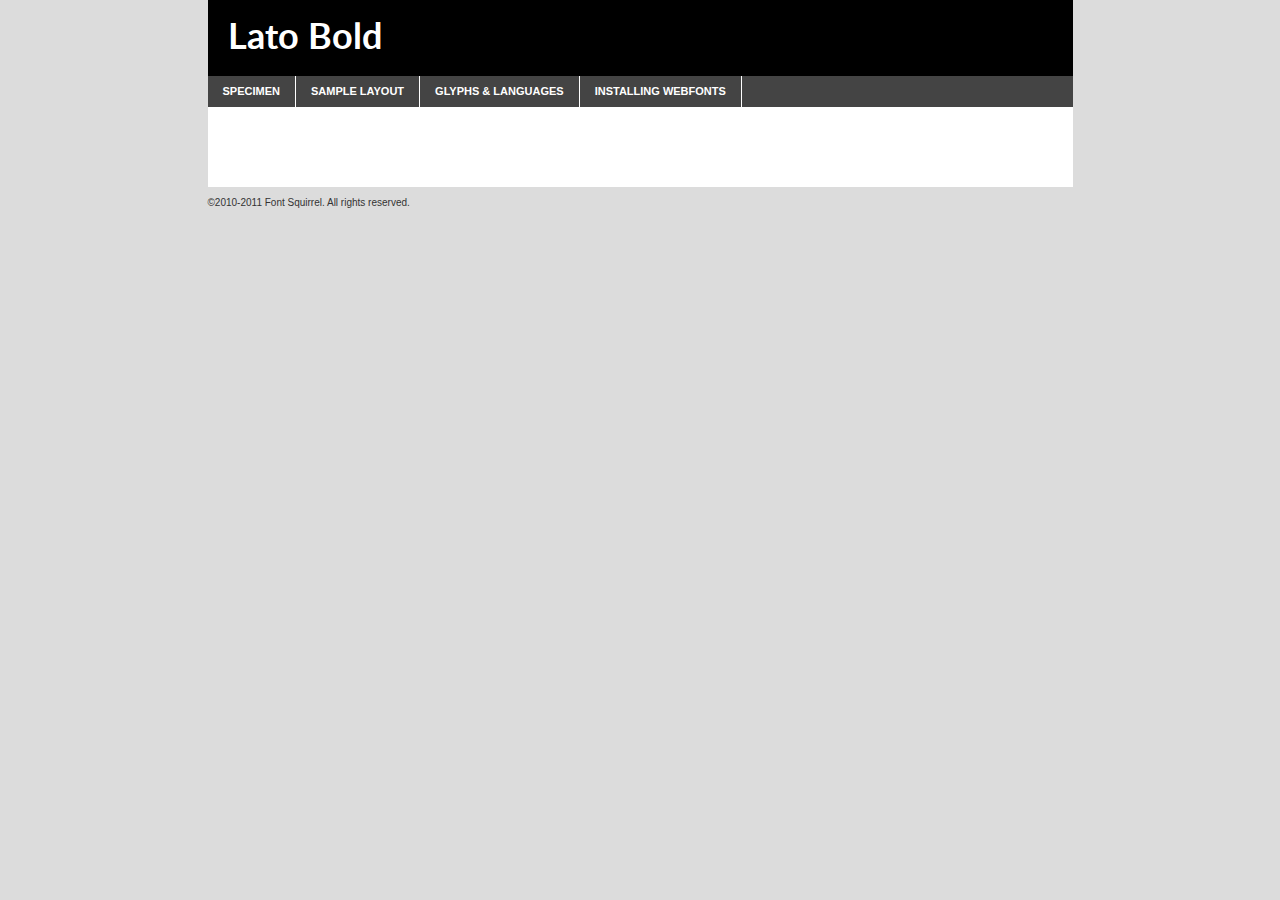
<file: assets/fonts/lato-turkish-font/lato-bold-demo.html>
<!DOCTYPE html PUBLIC "-//W3C//DTD XHTML 1.0 Transitional//EN"
	"http://www.w3.org/TR/xhtml1/DTD/xhtml1-transitional.dtd">

<html xmlns="http://www.w3.org/1999/xhtml" xml:lang="en" lang="en">
<head>
	<meta http-equiv="Content-Type" content="text/html; charset=utf-8" />
	<script src="http://ajax.googleapis.com/ajax/libs/jquery/1.7.2/jquery.min.js" type="text/javascript" charset="utf-8"></script>
	<script src="specimen_files/easytabs.js" type="text/javascript" charset="utf-8"></script>
	<link rel="stylesheet" href="specimen_files/specimen_stylesheet.css" type="text/css" charset="utf-8" />
	<link rel="stylesheet" href="stylesheet.css" type="text/css" charset="utf-8" />

	<style type="text/css">
					body{
				font-family: 'latobold';
							}
		</style>

	<title>Lato Bold Specimen</title>
	
	
	<script type="text/javascript" charset="utf-8">
		$(document).ready(function() {
			$('#container').easyTabs({defaultContent:1});
		});
	</script>
</head>

<body>
<div id="container">
	<div id="header">
		Lato Bold	</div>
	<ul class="tabs">
		<li><a href="#specimen">Specimen</a></li>
		<li><a href="#layout">Sample Layout</a></li>
				<li><a href="#glyphs">Glyphs &amp; Languages</a></li>
		<li><a href="#installing">Installing Webfonts</a></li>
		
	</ul>
	
	<div id="main_content">

		
			<div id="specimen">
		
				<div class="section">
					<div class="grid12 firstcol">
						<div class="huge">AaBb</div>
					</div>
				</div>
		
				<div class="section">
					<div class="glyph_range">A&#x200B;B&#x200b;C&#x200b;D&#x200b;E&#x200b;F&#x200b;G&#x200b;H&#x200b;I&#x200b;J&#x200b;K&#x200b;L&#x200b;M&#x200b;N&#x200b;O&#x200b;P&#x200b;Q&#x200b;R&#x200b;S&#x200b;T&#x200b;U&#x200b;V&#x200b;W&#x200b;X&#x200b;Y&#x200b;Z&#x200b;a&#x200b;b&#x200b;c&#x200b;d&#x200b;e&#x200b;f&#x200b;g&#x200b;h&#x200b;i&#x200b;j&#x200b;k&#x200b;l&#x200b;m&#x200b;n&#x200b;o&#x200b;p&#x200b;q&#x200b;r&#x200b;s&#x200b;t&#x200b;u&#x200b;v&#x200b;w&#x200b;x&#x200b;y&#x200b;z&#x200b;1&#x200b;2&#x200b;3&#x200b;4&#x200b;5&#x200b;6&#x200b;7&#x200b;8&#x200b;9&#x200b;0&#x200b;&amp;&#x200b;.&#x200b;,&#x200b;?&#x200b;!&#x200b;&#64;&#x200b;(&#x200b;)&#x200b;#&#x200b;$&#x200b;%&#x200b;*&#x200b;+&#x200b;-&#x200b;=&#x200b;:&#x200b;;</div>
				</div>
				<div class="section">
					<div class="grid12 firstcol">
						<table class="sample_table">
							<tr><td>10</td><td class="size10">abcdefghijklmnopqrstuvwxyzABCDEFGHIJKLMNOPQRSTUVWXYZ0123456789abcdefghijklmnopqrstuvwxyzABCDEFGHIJKLMNOPQRSTUVWXYZ0123456789abcdefghijklmnopqrstuvwxyzABCDEFGHIJKLMNOPQRSTUVWXYZ</td></tr>
							<tr><td>11</td><td class="size11">abcdefghijklmnopqrstuvwxyzABCDEFGHIJKLMNOPQRSTUVWXYZ0123456789abcdefghijklmnopqrstuvwxyzABCDEFGHIJKLMNOPQRSTUVWXYZ0123456789abcdefghijklmnopqrstuvwxyzABCDEFGHIJKLMNOPQRSTUVWXYZ</td></tr>
							<tr><td>12</td><td class="size12">abcdefghijklmnopqrstuvwxyzABCDEFGHIJKLMNOPQRSTUVWXYZ0123456789abcdefghijklmnopqrstuvwxyzABCDEFGHIJKLMNOPQRSTUVWXYZ0123456789abcdefghijklmnopqrstuvwxyzABCDEFGHIJKLMNOPQRSTUVWXYZ</td></tr>
							<tr><td>13</td><td class="size13">abcdefghijklmnopqrstuvwxyzABCDEFGHIJKLMNOPQRSTUVWXYZ0123456789abcdefghijklmnopqrstuvwxyzABCDEFGHIJKLMNOPQRSTUVWXYZ0123456789abcdefghijklmnopqrstuvwxyzABCDEFGHIJKLMNOPQRSTUVWXYZ</td></tr>
							<tr><td>14</td><td class="size14">abcdefghijklmnopqrstuvwxyzABCDEFGHIJKLMNOPQRSTUVWXYZ0123456789abcdefghijklmnopqrstuvwxyzABCDEFGHIJKLMNOPQRSTUVWXYZ0123456789abcdefghijklmnopqrstuvwxyzABCDEFGHIJKLMNOPQRSTUVWXYZ</td></tr>
							<tr><td>16</td><td class="size16">abcdefghijklmnopqrstuvwxyzABCDEFGHIJKLMNOPQRSTUVWXYZ0123456789abcdefghijklmnopqrstuvwxyzABCDEFGHIJKLMNOPQRSTUVWXYZ</td></tr>
							<tr><td>18</td><td class="size18">abcdefghijklmnopqrstuvwxyzABCDEFGHIJKLMNOPQRSTUVWXYZ0123456789abcdefghijklmnopqrstuvwxyzABCDEFGHIJKLMNOPQRSTUVWXYZ</td></tr>
							<tr><td>20</td><td class="size20">abcdefghijklmnopqrstuvwxyzABCDEFGHIJKLMNOPQRSTUVWXYZ0123456789abcdefghijklmnopqrstuvwxyzABCDEFGHIJKLMNOPQRSTUVWXYZ</td></tr>
							<tr><td>24</td><td class="size24">abcdefghijklmnopqrstuvwxyzABCDEFGHIJKLMNOPQRSTUVWXYZ0123456789abcdefghijklmnopqrstuvwxyzABCDEFGHIJKLMNOPQRSTUVWXYZ</td></tr>
							<tr><td>30</td><td class="size30">abcdefghijklmnopqrstuvwxyzABCDEFGHIJKLMNOPQRSTUVWXYZ0123456789abcdefghijklmnopqrstuvwxyzABCDEFGHIJKLMNOPQRSTUVWXYZ</td></tr>
							<tr><td>36</td><td class="size36">abcdefghijklmnopqrstuvwxyzABCDEFGHIJKLMNOPQRSTUVWXYZ0123456789abcdefghijklmnopqrstuvwxyzABCDEFGHIJKLMNOPQRSTUVWXYZ</td></tr>
							<tr><td>48</td><td class="size48">abcdefghijklmnopqrstuvwxyzABCDEFGHIJKLMNOPQRSTUVWXYZ0123456789abcdefghijklmnopqrstuvwxyzABCDEFGHIJKLMNOPQRSTUVWXYZ</td></tr>
							<tr><td>60</td><td class="size60">abcdefghijklmnopqrstuvwxyzABCDEFGHIJKLMNOPQRSTUVWXYZ0123456789abcdefghijklmnopqrstuvwxyzABCDEFGHIJKLMNOPQRSTUVWXYZ</td></tr>
							<tr><td>72</td><td class="size72">abcdefghijklmnopqrstuvwxyzABCDEFGHIJKLMNOPQRSTUVWXYZ0123456789abcdefghijklmnopqrstuvwxyzABCDEFGHIJKLMNOPQRSTUVWXYZ</td></tr>
							<tr><td>90</td><td class="size90">abcdefghijklmnopqrstuvwxyzABCDEFGHIJKLMNOPQRSTUVWXYZ0123456789abcdefghijklmnopqrstuvwxyzABCDEFGHIJKLMNOPQRSTUVWXYZ</td></tr>
						</table>
				
					</div>
			
				</div>
		
		
		
								<div class="section" id="bodycomparison">


										<div id="xheight">
				<div class="fontbody">&#x25FC;&#x25FC;&#x25FC;&#x25FC;&#x25FC;&#x25FC;&#x25FC;&#x25FC;&#x25FC;&#x25FC;&#x25FC;&#x25FC;&#x25FC;&#x25FC;&#x25FC;&#x25FC;&#x25FC;&#x25FC;&#x25FC;&#x25FC;&#x25FC;&#x25FC;&#x25FC;&#x25FC;&#x25FC;&#x25FC;&#x25FC;&#x25FC;&#x25FC;&#x25FC;&#x25FC;&#x25FC;&#x25FC;&#x25FC;&#x25FC;&#x25FC;&#x25FC;&#x25FC;&#x25FC;&#x25FC;&#x25FC;&#x25FC;&#x25FC;&#x25FC;&#x25FC;&#x25FC;&#x25FC;&#x25FC;&#x25FC;&#x25FC;&#x25FC;&#x25FC;&#x25FC;&#x25FC;&#x25FC;&#x25FC;&#x25FC;&#x25FC;&#x25FC;&#x25FC;&#x25FC;&#x25FC;&#x25FC;&#x25FC;&#x25FC;&#x25FC;&#x25FC;&#x25FC;&#x25FC;&#x25FC;&#x25FC;&#x25FC;&#x25FC;&#x25FC;&#x25FC;&#x25FC;&#x25FC;&#x25FC;&#x25FC;&#x25FC;&#x25FC;&#x25FC;&#x25FC;&#x25FC;&#x25FC;&#x25FC;&#x25FC;&#x25FC;&#x25FC;&#x25FC;&#x25FC;&#x25FC;&#x25FC;&#x25FC;&#x25FC;&#x25FC;&#x25FC;&#x25FC;&#x25FC;body</div><div class="arialbody">body</div><div class="verdanabody">body</div><div class="georgiabody">body</div></div>
										<div class="fontbody" style="z-index:1">
											body<span>Lato Bold</span>
										</div>
										<div class="arialbody" style="z-index:1">
											body<span>Arial</span>
										</div>
										<div class="verdanabody" style="z-index:1">
											body<span>Verdana</span>
										</div>
										<div class="georgiabody" style="z-index:1">
											body<span>Georgia</span>
										</div>



								</div>
		
		
				<div class="section psample psample_row1" id="">
					
					<div class="grid2 firstcol">
						<p class="size10"><span>10.</span>Aenean lacinia bibendum nulla sed consectetur. Fusce dapibus, tellus ac cursus commodo, tortor mauris condimentum nibh, ut fermentum massa justo sit amet risus. Nullam id dolor id nibh ultricies vehicula ut id elit. Cum sociis natoque penatibus et magnis dis parturient montes, nascetur ridiculus mus. Nulla vitae elit libero, a pharetra augue.</p>
			
					</div>
					<div class="grid3">
						<p class="size11"><span>11.</span>Aenean lacinia bibendum nulla sed consectetur. Fusce dapibus, tellus ac cursus commodo, tortor mauris condimentum nibh, ut fermentum massa justo sit amet risus. Nullam id dolor id nibh ultricies vehicula ut id elit. Cum sociis natoque penatibus et magnis dis parturient montes, nascetur ridiculus mus. Nulla vitae elit libero, a pharetra augue.</p>
			
					</div>
					<div class="grid3">
						<p class="size12"><span>12.</span>Aenean lacinia bibendum nulla sed consectetur. Fusce dapibus, tellus ac cursus commodo, tortor mauris condimentum nibh, ut fermentum massa justo sit amet risus. Nullam id dolor id nibh ultricies vehicula ut id elit. Cum sociis natoque penatibus et magnis dis parturient montes, nascetur ridiculus mus. Nulla vitae elit libero, a pharetra augue.</p>
			
					</div>
					<div class="grid4">
						<p class="size13"><span>13.</span>Aenean lacinia bibendum nulla sed consectetur. Fusce dapibus, tellus ac cursus commodo, tortor mauris condimentum nibh, ut fermentum massa justo sit amet risus. Nullam id dolor id nibh ultricies vehicula ut id elit. Cum sociis natoque penatibus et magnis dis parturient montes, nascetur ridiculus mus. Nulla vitae elit libero, a pharetra augue.</p>
			
					</div>
					<div class="white_blend"></div>
					
				</div>
				<div class="section psample psample_row2" id="">
					<div class="grid3 firstcol">
						<p class="size14"><span>14.</span>Aenean lacinia bibendum nulla sed consectetur. Fusce dapibus, tellus ac cursus commodo, tortor mauris condimentum nibh, ut fermentum massa justo sit amet risus. Nullam id dolor id nibh ultricies vehicula ut id elit. Cum sociis natoque penatibus et magnis dis parturient montes, nascetur ridiculus mus. Nulla vitae elit libero, a pharetra augue.</p>
			
					</div>
					<div class="grid4">
						<p class="size16"><span>16.</span>Aenean lacinia bibendum nulla sed consectetur. Fusce dapibus, tellus ac cursus commodo, tortor mauris condimentum nibh, ut fermentum massa justo sit amet risus. Nullam id dolor id nibh ultricies vehicula ut id elit. Cum sociis natoque penatibus et magnis dis parturient montes, nascetur ridiculus mus. Nulla vitae elit libero, a pharetra augue.</p>
			
					</div>
					<div class="grid5">
						<p class="size18"><span>18.</span>Aenean lacinia bibendum nulla sed consectetur. Fusce dapibus, tellus ac cursus commodo, tortor mauris condimentum nibh, ut fermentum massa justo sit amet risus. Nullam id dolor id nibh ultricies vehicula ut id elit. Cum sociis natoque penatibus et magnis dis parturient montes, nascetur ridiculus mus. Nulla vitae elit libero, a pharetra augue.</p>
			
					</div>

					<div class="white_blend"></div>

				</div>
				
				<div class="section psample psample_row3" id="">
					<div class="grid5 firstcol">
						<p class="size20"><span>20.</span>Aenean lacinia bibendum nulla sed consectetur. Fusce dapibus, tellus ac cursus commodo, tortor mauris condimentum nibh, ut fermentum massa justo sit amet risus. Nullam id dolor id nibh ultricies vehicula ut id elit. Cum sociis natoque penatibus et magnis dis parturient montes, nascetur ridiculus mus. Nulla vitae elit libero, a pharetra augue.</p>
					</div>
					<div class="grid7">
						<p class="size24"><span>24.</span>Aenean lacinia bibendum nulla sed consectetur. Fusce dapibus, tellus ac cursus commodo, tortor mauris condimentum nibh, ut fermentum massa justo sit amet risus. Nullam id dolor id nibh ultricies vehicula ut id elit. Cum sociis natoque penatibus et magnis dis parturient montes, nascetur ridiculus mus. Nulla vitae elit libero, a pharetra augue.</p>
					</div>
					
					<div class="white_blend"></div>
					
				</div>
				
				<div class="section psample psample_row4" id="">
					<div class="grid12 firstcol">
						<p class="size30"><span>30.</span>Aenean lacinia bibendum nulla sed consectetur. Fusce dapibus, tellus ac cursus commodo, tortor mauris condimentum nibh, ut fermentum massa justo sit amet risus. Nullam id dolor id nibh ultricies vehicula ut id elit. Cum sociis natoque penatibus et magnis dis parturient montes, nascetur ridiculus mus. Nulla vitae elit libero, a pharetra augue.</p>
					</div>
					<div class="white_blend"></div>
					
				</div>
				
				
				
				<div class="section psample psample_row1 fullreverse">
					<div class="grid2 firstcol">
						<p class="size10"><span>10.</span>Aenean lacinia bibendum nulla sed consectetur. Fusce dapibus, tellus ac cursus commodo, tortor mauris condimentum nibh, ut fermentum massa justo sit amet risus. Nullam id dolor id nibh ultricies vehicula ut id elit. Cum sociis natoque penatibus et magnis dis parturient montes, nascetur ridiculus mus. Nulla vitae elit libero, a pharetra augue.</p>
			
					</div>
					<div class="grid3">
						<p class="size11"><span>11.</span>Aenean lacinia bibendum nulla sed consectetur. Fusce dapibus, tellus ac cursus commodo, tortor mauris condimentum nibh, ut fermentum massa justo sit amet risus. Nullam id dolor id nibh ultricies vehicula ut id elit. Cum sociis natoque penatibus et magnis dis parturient montes, nascetur ridiculus mus. Nulla vitae elit libero, a pharetra augue.</p>
			
					</div>
					<div class="grid3">
						<p class="size12"><span>12.</span>Aenean lacinia bibendum nulla sed consectetur. Fusce dapibus, tellus ac cursus commodo, tortor mauris condimentum nibh, ut fermentum massa justo sit amet risus. Nullam id dolor id nibh ultricies vehicula ut id elit. Cum sociis natoque penatibus et magnis dis parturient montes, nascetur ridiculus mus. Nulla vitae elit libero, a pharetra augue.</p>
			
					</div>
					<div class="grid4">
						<p class="size13"><span>13.</span>Aenean lacinia bibendum nulla sed consectetur. Fusce dapibus, tellus ac cursus commodo, tortor mauris condimentum nibh, ut fermentum massa justo sit amet risus. Nullam id dolor id nibh ultricies vehicula ut id elit. Cum sociis natoque penatibus et magnis dis parturient montes, nascetur ridiculus mus. Nulla vitae elit libero, a pharetra augue.</p>
			
					</div>
					<div class="black_blend"></div>
					
				</div>
				
				<div class="section psample psample_row2 fullreverse">
					<div class="grid3 firstcol">
						<p class="size14"><span>14.</span>Aenean lacinia bibendum nulla sed consectetur. Fusce dapibus, tellus ac cursus commodo, tortor mauris condimentum nibh, ut fermentum massa justo sit amet risus. Nullam id dolor id nibh ultricies vehicula ut id elit. Cum sociis natoque penatibus et magnis dis parturient montes, nascetur ridiculus mus. Nulla vitae elit libero, a pharetra augue.</p>
			
					</div>
					<div class="grid4">
						<p class="size16"><span>16.</span>Aenean lacinia bibendum nulla sed consectetur. Fusce dapibus, tellus ac cursus commodo, tortor mauris condimentum nibh, ut fermentum massa justo sit amet risus. Nullam id dolor id nibh ultricies vehicula ut id elit. Cum sociis natoque penatibus et magnis dis parturient montes, nascetur ridiculus mus. Nulla vitae elit libero, a pharetra augue.</p>
			
					</div>
					<div class="grid5">
						<p class="size18"><span>18.</span>Aenean lacinia bibendum nulla sed consectetur. Fusce dapibus, tellus ac cursus commodo, tortor mauris condimentum nibh, ut fermentum massa justo sit amet risus. Nullam id dolor id nibh ultricies vehicula ut id elit. Cum sociis natoque penatibus et magnis dis parturient montes, nascetur ridiculus mus. Nulla vitae elit libero, a pharetra augue.</p>
			
					</div>
					<div class="black_blend"></div>

				</div>
				
				<div class="section psample fullreverse psample_row3" id="">
					<div class="grid5 firstcol">
						<p class="size20"><span>20.</span>Aenean lacinia bibendum nulla sed consectetur. Fusce dapibus, tellus ac cursus commodo, tortor mauris condimentum nibh, ut fermentum massa justo sit amet risus. Nullam id dolor id nibh ultricies vehicula ut id elit. Cum sociis natoque penatibus et magnis dis parturient montes, nascetur ridiculus mus. Nulla vitae elit libero, a pharetra augue.</p>
					</div>
					<div class="grid7">
						<p class="size24"><span>24.</span>Aenean lacinia bibendum nulla sed consectetur. Fusce dapibus, tellus ac cursus commodo, tortor mauris condimentum nibh, ut fermentum massa justo sit amet risus. Nullam id dolor id nibh ultricies vehicula ut id elit. Cum sociis natoque penatibus et magnis dis parturient montes, nascetur ridiculus mus. Nulla vitae elit libero, a pharetra augue.</p>
					</div>
					
					<div class="black_blend"></div>
					
				</div>
				
				<div class="section psample fullreverse psample_row4" id="" style="border-bottom: 20px #000 solid;">
					<div class="grid12 firstcol">
						<p class="size30"><span>30.</span>Aenean lacinia bibendum nulla sed consectetur. Fusce dapibus, tellus ac cursus commodo, tortor mauris condimentum nibh, ut fermentum massa justo sit amet risus. Nullam id dolor id nibh ultricies vehicula ut id elit. Cum sociis natoque penatibus et magnis dis parturient montes, nascetur ridiculus mus. Nulla vitae elit libero, a pharetra augue.</p>
					</div>
					<div class="black_blend"></div>
					
				</div>
				
				
				
				
			</div>
			
			<div id="layout">
				
				<div class="section">
					
					<div class="grid12 firstcol">
						<h1>Lorem Ipsum Dolor</h1>
						<h2>Etiam porta sem malesuada magna mollis euismod</h2>
						
						<p class="byline">By <a href="#link">Aenean Lacinia</a></p>
					</div>
				</div>
				<div class="section">
					<div class="grid8 firstcol">
						<p class="large">Donec sed odio dui. Morbi leo risus, porta ac consectetur ac, vestibulum at eros. Fusce dapibus, tellus ac cursus commodo, tortor mauris condimentum nibh, ut fermentum massa justo sit amet risus. </p>

						
						<h3>Pellentesque ornare sem</h3>

						<p>Maecenas sed diam eget risus varius blandit sit amet non magna. Maecenas faucibus mollis interdum. Donec ullamcorper nulla non metus auctor fringilla. Nullam id dolor id nibh ultricies vehicula ut id elit. Nullam id dolor id nibh ultricies vehicula ut id elit. </p>

						<p>Aenean eu leo quam. Pellentesque ornare sem lacinia quam venenatis vestibulum. Lorem ipsum dolor sit amet, consectetur adipiscing elit. Cum sociis natoque penatibus et magnis dis parturient montes, nascetur ridiculus mus. </p>

						<p>Nulla vitae elit libero, a pharetra augue. Praesent commodo cursus magna, vel scelerisque nisl consectetur et. Aenean lacinia bibendum nulla sed consectetur. </p>

						<p>Nullam quis risus eget urna mollis ornare vel eu leo. Nullam quis risus eget urna mollis ornare vel eu leo. Maecenas sed diam eget risus varius blandit sit amet non magna. Donec ullamcorper nulla non metus auctor fringilla. </p>

						<h3>Cras mattis consectetur</h3>

						<p>Aenean eu leo quam. Pellentesque ornare sem lacinia quam venenatis vestibulum. Aenean lacinia bibendum nulla sed consectetur. Integer posuere erat a ante venenatis dapibus posuere velit aliquet. Cras mattis consectetur purus sit amet fermentum. </p>

						<p>Nullam id dolor id nibh ultricies vehicula ut id elit. Nullam quis risus eget urna mollis ornare vel eu leo. Cras mattis consectetur purus sit amet fermentum.</p>
					</div>
					
					<div class="grid4 sidebar">
						
						<div class="box reverse">
							<p class="last">Nullam quis risus eget urna mollis ornare vel eu leo. Donec ullamcorper nulla non metus auctor fringilla. Cras mattis consectetur purus sit amet fermentum. Sed posuere consectetur est at lobortis. Lorem ipsum dolor sit amet, consectetur adipiscing elit. </p>
						</div>
						
						<p class="caption">Maecenas sed diam eget risus varius.</p>

						<p>Vestibulum id ligula porta felis euismod semper. Integer posuere erat a ante venenatis dapibus posuere velit aliquet. Vestibulum id ligula porta felis euismod semper. Sed posuere consectetur est at lobortis. Maecenas sed diam eget risus varius blandit sit amet non magna. Fusce dapibus, tellus ac cursus commodo, tortor mauris condimentum nibh, ut fermentum massa justo sit amet risus. </p>

					

						<p>Duis mollis, est non commodo luctus, nisi erat porttitor ligula, eget lacinia odio sem nec elit. Aenean lacinia bibendum nulla sed consectetur. Vivamus sagittis lacus vel augue laoreet rutrum faucibus dolor auctor. Aenean lacinia bibendum nulla sed consectetur. Nullam quis risus eget urna mollis ornare vel eu leo. </p>

						<p>Praesent commodo cursus magna, vel scelerisque nisl consectetur et. Donec ullamcorper nulla non metus auctor fringilla. Maecenas faucibus mollis interdum. Fusce dapibus, tellus ac cursus commodo, tortor mauris condimentum nibh, ut fermentum massa justo sit amet risus. </p>

					</div>
				</div>
				
			</div>


			



		<div id="glyphs">
			<div class="section">
				<div class="grid12 firstcol">
			
				<h1>Language Support</h1>
				<p>The subset of Lato Bold in this kit supports the following languages:<br />
			
					Albanian, Basque, Breton, Chamorro, Danish, Dutch, English, Faroese, Finnish, French, Frisian, Galician, German, Icelandic, Italian, Malagasy, Norwegian, Portuguese, Spanish, Swedish				</p>
				<h1>Glyph Chart</h1>
				<p>The subset of Lato Bold in this kit includes all the glyphs listed below. Unicode entities are included above each glyph to help you insert individual characters into your layout.</p>
				<div id="glyph_chart">
			
																														 <div><p>&amp;#13;</p>&#13;</div>
																				 <div><p>&amp;#32;</p>&#32;</div>
																				 <div><p>&amp;#33;</p>&#33;</div>
																				 <div><p>&amp;#34;</p>&#34;</div>
																				 <div><p>&amp;#35;</p>&#35;</div>
																				 <div><p>&amp;#36;</p>&#36;</div>
																				 <div><p>&amp;#37;</p>&#37;</div>
																				 <div><p>&amp;#38;</p>&#38;</div>
																				 <div><p>&amp;#39;</p>&#39;</div>
																				 <div><p>&amp;#40;</p>&#40;</div>
																				 <div><p>&amp;#41;</p>&#41;</div>
																				 <div><p>&amp;#42;</p>&#42;</div>
																				 <div><p>&amp;#43;</p>&#43;</div>
																				 <div><p>&amp;#44;</p>&#44;</div>
																				 <div><p>&amp;#45;</p>&#45;</div>
																				 <div><p>&amp;#46;</p>&#46;</div>
																				 <div><p>&amp;#47;</p>&#47;</div>
																				 <div><p>&amp;#48;</p>&#48;</div>
																				 <div><p>&amp;#49;</p>&#49;</div>
																				 <div><p>&amp;#50;</p>&#50;</div>
																				 <div><p>&amp;#51;</p>&#51;</div>
																				 <div><p>&amp;#52;</p>&#52;</div>
																				 <div><p>&amp;#53;</p>&#53;</div>
																				 <div><p>&amp;#54;</p>&#54;</div>
																				 <div><p>&amp;#55;</p>&#55;</div>
																				 <div><p>&amp;#56;</p>&#56;</div>
																				 <div><p>&amp;#57;</p>&#57;</div>
																				 <div><p>&amp;#58;</p>&#58;</div>
																				 <div><p>&amp;#59;</p>&#59;</div>
																				 <div><p>&amp;#60;</p>&#60;</div>
																				 <div><p>&amp;#61;</p>&#61;</div>
																				 <div><p>&amp;#62;</p>&#62;</div>
																				 <div><p>&amp;#63;</p>&#63;</div>
																				 <div><p>&amp;#64;</p>&#64;</div>
																				 <div><p>&amp;#65;</p>&#65;</div>
																				 <div><p>&amp;#66;</p>&#66;</div>
																				 <div><p>&amp;#67;</p>&#67;</div>
																				 <div><p>&amp;#68;</p>&#68;</div>
																				 <div><p>&amp;#69;</p>&#69;</div>
																				 <div><p>&amp;#70;</p>&#70;</div>
																				 <div><p>&amp;#71;</p>&#71;</div>
																				 <div><p>&amp;#72;</p>&#72;</div>
																				 <div><p>&amp;#73;</p>&#73;</div>
																				 <div><p>&amp;#74;</p>&#74;</div>
																				 <div><p>&amp;#75;</p>&#75;</div>
																				 <div><p>&amp;#76;</p>&#76;</div>
																				 <div><p>&amp;#77;</p>&#77;</div>
																				 <div><p>&amp;#78;</p>&#78;</div>
																				 <div><p>&amp;#79;</p>&#79;</div>
																				 <div><p>&amp;#80;</p>&#80;</div>
																				 <div><p>&amp;#81;</p>&#81;</div>
																				 <div><p>&amp;#82;</p>&#82;</div>
																				 <div><p>&amp;#83;</p>&#83;</div>
																				 <div><p>&amp;#84;</p>&#84;</div>
																				 <div><p>&amp;#85;</p>&#85;</div>
																				 <div><p>&amp;#86;</p>&#86;</div>
																				 <div><p>&amp;#87;</p>&#87;</div>
																				 <div><p>&amp;#88;</p>&#88;</div>
																				 <div><p>&amp;#89;</p>&#89;</div>
																				 <div><p>&amp;#90;</p>&#90;</div>
																				 <div><p>&amp;#91;</p>&#91;</div>
																				 <div><p>&amp;#92;</p>&#92;</div>
																				 <div><p>&amp;#93;</p>&#93;</div>
																				 <div><p>&amp;#94;</p>&#94;</div>
																				 <div><p>&amp;#95;</p>&#95;</div>
																				 <div><p>&amp;#96;</p>&#96;</div>
																				 <div><p>&amp;#97;</p>&#97;</div>
																				 <div><p>&amp;#98;</p>&#98;</div>
																				 <div><p>&amp;#99;</p>&#99;</div>
																				 <div><p>&amp;#100;</p>&#100;</div>
																				 <div><p>&amp;#101;</p>&#101;</div>
																				 <div><p>&amp;#102;</p>&#102;</div>
																				 <div><p>&amp;#103;</p>&#103;</div>
																				 <div><p>&amp;#104;</p>&#104;</div>
																				 <div><p>&amp;#105;</p>&#105;</div>
																				 <div><p>&amp;#106;</p>&#106;</div>
																				 <div><p>&amp;#107;</p>&#107;</div>
																				 <div><p>&amp;#108;</p>&#108;</div>
																				 <div><p>&amp;#109;</p>&#109;</div>
																				 <div><p>&amp;#110;</p>&#110;</div>
																				 <div><p>&amp;#111;</p>&#111;</div>
																				 <div><p>&amp;#112;</p>&#112;</div>
																				 <div><p>&amp;#113;</p>&#113;</div>
																				 <div><p>&amp;#114;</p>&#114;</div>
																				 <div><p>&amp;#115;</p>&#115;</div>
																				 <div><p>&amp;#116;</p>&#116;</div>
																				 <div><p>&amp;#117;</p>&#117;</div>
																				 <div><p>&amp;#118;</p>&#118;</div>
																				 <div><p>&amp;#119;</p>&#119;</div>
																				 <div><p>&amp;#120;</p>&#120;</div>
																				 <div><p>&amp;#121;</p>&#121;</div>
																				 <div><p>&amp;#122;</p>&#122;</div>
																				 <div><p>&amp;#123;</p>&#123;</div>
																				 <div><p>&amp;#124;</p>&#124;</div>
																				 <div><p>&amp;#125;</p>&#125;</div>
																				 <div><p>&amp;#126;</p>&#126;</div>
																				 <div><p>&amp;#160;</p>&#160;</div>
																				 <div><p>&amp;#161;</p>&#161;</div>
																				 <div><p>&amp;#162;</p>&#162;</div>
																				 <div><p>&amp;#163;</p>&#163;</div>
																				 <div><p>&amp;#164;</p>&#164;</div>
																				 <div><p>&amp;#165;</p>&#165;</div>
																				 <div><p>&amp;#166;</p>&#166;</div>
																				 <div><p>&amp;#167;</p>&#167;</div>
																				 <div><p>&amp;#168;</p>&#168;</div>
																				 <div><p>&amp;#169;</p>&#169;</div>
																				 <div><p>&amp;#170;</p>&#170;</div>
																				 <div><p>&amp;#171;</p>&#171;</div>
																				 <div><p>&amp;#172;</p>&#172;</div>
																				 <div><p>&amp;#45;</p>&#45;</div>
																				 <div><p>&amp;#174;</p>&#174;</div>
																				 <div><p>&amp;#175;</p>&#175;</div>
																				 <div><p>&amp;#176;</p>&#176;</div>
																				 <div><p>&amp;#177;</p>&#177;</div>
																				 <div><p>&amp;#178;</p>&#178;</div>
																				 <div><p>&amp;#179;</p>&#179;</div>
																				 <div><p>&amp;#180;</p>&#180;</div>
																				 <div><p>&amp;#181;</p>&#181;</div>
																				 <div><p>&amp;#182;</p>&#182;</div>
																				 <div><p>&amp;#183;</p>&#183;</div>
																				 <div><p>&amp;#184;</p>&#184;</div>
																				 <div><p>&amp;#185;</p>&#185;</div>
																				 <div><p>&amp;#186;</p>&#186;</div>
																				 <div><p>&amp;#187;</p>&#187;</div>
																				 <div><p>&amp;#188;</p>&#188;</div>
																				 <div><p>&amp;#189;</p>&#189;</div>
																				 <div><p>&amp;#190;</p>&#190;</div>
																				 <div><p>&amp;#191;</p>&#191;</div>
																				 <div><p>&amp;#192;</p>&#192;</div>
																				 <div><p>&amp;#193;</p>&#193;</div>
																				 <div><p>&amp;#194;</p>&#194;</div>
																				 <div><p>&amp;#195;</p>&#195;</div>
																				 <div><p>&amp;#196;</p>&#196;</div>
																				 <div><p>&amp;#197;</p>&#197;</div>
																				 <div><p>&amp;#198;</p>&#198;</div>
																				 <div><p>&amp;#199;</p>&#199;</div>
																				 <div><p>&amp;#200;</p>&#200;</div>
																				 <div><p>&amp;#201;</p>&#201;</div>
																				 <div><p>&amp;#202;</p>&#202;</div>
																				 <div><p>&amp;#203;</p>&#203;</div>
																				 <div><p>&amp;#204;</p>&#204;</div>
																				 <div><p>&amp;#205;</p>&#205;</div>
																				 <div><p>&amp;#206;</p>&#206;</div>
																				 <div><p>&amp;#207;</p>&#207;</div>
																				 <div><p>&amp;#208;</p>&#208;</div>
																				 <div><p>&amp;#209;</p>&#209;</div>
																				 <div><p>&amp;#210;</p>&#210;</div>
																				 <div><p>&amp;#211;</p>&#211;</div>
																				 <div><p>&amp;#212;</p>&#212;</div>
																				 <div><p>&amp;#213;</p>&#213;</div>
																				 <div><p>&amp;#214;</p>&#214;</div>
																				 <div><p>&amp;#215;</p>&#215;</div>
																				 <div><p>&amp;#216;</p>&#216;</div>
																				 <div><p>&amp;#217;</p>&#217;</div>
																				 <div><p>&amp;#218;</p>&#218;</div>
																				 <div><p>&amp;#219;</p>&#219;</div>
																				 <div><p>&amp;#220;</p>&#220;</div>
																				 <div><p>&amp;#221;</p>&#221;</div>
																				 <div><p>&amp;#222;</p>&#222;</div>
																				 <div><p>&amp;#223;</p>&#223;</div>
																				 <div><p>&amp;#224;</p>&#224;</div>
																				 <div><p>&amp;#225;</p>&#225;</div>
																				 <div><p>&amp;#226;</p>&#226;</div>
																				 <div><p>&amp;#227;</p>&#227;</div>
																				 <div><p>&amp;#228;</p>&#228;</div>
																				 <div><p>&amp;#229;</p>&#229;</div>
																				 <div><p>&amp;#230;</p>&#230;</div>
																				 <div><p>&amp;#231;</p>&#231;</div>
																				 <div><p>&amp;#232;</p>&#232;</div>
																				 <div><p>&amp;#233;</p>&#233;</div>
																				 <div><p>&amp;#234;</p>&#234;</div>
																				 <div><p>&amp;#235;</p>&#235;</div>
																				 <div><p>&amp;#236;</p>&#236;</div>
																				 <div><p>&amp;#237;</p>&#237;</div>
																				 <div><p>&amp;#238;</p>&#238;</div>
																				 <div><p>&amp;#239;</p>&#239;</div>
																				 <div><p>&amp;#240;</p>&#240;</div>
																				 <div><p>&amp;#241;</p>&#241;</div>
																				 <div><p>&amp;#242;</p>&#242;</div>
																				 <div><p>&amp;#243;</p>&#243;</div>
																				 <div><p>&amp;#244;</p>&#244;</div>
																				 <div><p>&amp;#245;</p>&#245;</div>
																				 <div><p>&amp;#246;</p>&#246;</div>
																				 <div><p>&amp;#247;</p>&#247;</div>
																				 <div><p>&amp;#248;</p>&#248;</div>
																				 <div><p>&amp;#249;</p>&#249;</div>
																				 <div><p>&amp;#250;</p>&#250;</div>
																				 <div><p>&amp;#251;</p>&#251;</div>
																				 <div><p>&amp;#252;</p>&#252;</div>
																				 <div><p>&amp;#253;</p>&#253;</div>
																				 <div><p>&amp;#254;</p>&#254;</div>
																				 <div><p>&amp;#255;</p>&#255;</div>
																				 <div><p>&amp;#338;</p>&#338;</div>
																				 <div><p>&amp;#339;</p>&#339;</div>
																				 <div><p>&amp;#376;</p>&#376;</div>
																				 <div><p>&amp;#710;</p>&#710;</div>
																				 <div><p>&amp;#732;</p>&#732;</div>
																				 <div><p>&amp;#8192;</p>&#8192;</div>
																				 <div><p>&amp;#8193;</p>&#8193;</div>
																				 <div><p>&amp;#8194;</p>&#8194;</div>
																				 <div><p>&amp;#8195;</p>&#8195;</div>
																				 <div><p>&amp;#8196;</p>&#8196;</div>
																				 <div><p>&amp;#8197;</p>&#8197;</div>
																				 <div><p>&amp;#8198;</p>&#8198;</div>
																				 <div><p>&amp;#8199;</p>&#8199;</div>
																				 <div><p>&amp;#8200;</p>&#8200;</div>
																				 <div><p>&amp;#8201;</p>&#8201;</div>
																				 <div><p>&amp;#8202;</p>&#8202;</div>
																				 <div><p>&amp;#8208;</p>&#8208;</div>
																				 <div><p>&amp;#8209;</p>&#8209;</div>
																				 <div><p>&amp;#8210;</p>&#8210;</div>
																				 <div><p>&amp;#8211;</p>&#8211;</div>
																				 <div><p>&amp;#8212;</p>&#8212;</div>
																				 <div><p>&amp;#8216;</p>&#8216;</div>
																				 <div><p>&amp;#8217;</p>&#8217;</div>
																				 <div><p>&amp;#8218;</p>&#8218;</div>
																				 <div><p>&amp;#8220;</p>&#8220;</div>
																				 <div><p>&amp;#8221;</p>&#8221;</div>
																				 <div><p>&amp;#8222;</p>&#8222;</div>
																				 <div><p>&amp;#8226;</p>&#8226;</div>
																				 <div><p>&amp;#8230;</p>&#8230;</div>
																				 <div><p>&amp;#8239;</p>&#8239;</div>
																				 <div><p>&amp;#8249;</p>&#8249;</div>
																				 <div><p>&amp;#8250;</p>&#8250;</div>
																				 <div><p>&amp;#8287;</p>&#8287;</div>
																				 <div><p>&amp;#8364;</p>&#8364;</div>
																				 <div><p>&amp;#8482;</p>&#8482;</div>
																				 <div><p>&amp;#9724;</p>&#9724;</div>
																				 <div><p>&amp;#64257;</p>&#64257;</div>
																				 <div><p>&amp;#64258;</p>&#64258;</div>
																				 <div><p>&amp;#64259;</p>&#64259;</div>
																				 <div><p>&amp;#64260;</p>&#64260;</div>
																												</div>	
				</div>
		
		
			</div>
		</div>
		
		
		<div id="specs">
			
		</div>
	
		<div id="installing">
			<div class="section">
				<div class="grid7 firstcol">
					<h1>Installing Webfonts</h1>
					
					<p>Webfonts are supported by all major browser platforms but not all in the same way. There are currently four different font formats that must be included in order to target all browsers. This includes TTF, WOFF, EOT and SVG.</p>
					
					<h2>1. Upload your webfonts</h2>
					<p>You must upload your webfont kit to your website. They should be in or near the same directory as your CSS files.</p>
					
					<h2>2. Include the webfont stylesheet</h2>
					<p>A special CSS @font-face declaration helps the various browsers select the appropriate font it needs without causing you a bunch of headaches. Learn more about this syntax by reading the <a href="http://www.fontspring.com/blog/further-hardening-of-the-bulletproof-syntax">Fontspring blog post</a> about it. The code for it is as follows:</p>


<code>
@font-face{ 
	font-family: 'MyWebFont';
	src: url('WebFont.eot');
	src: url('WebFont.eot?#iefix') format('embedded-opentype'),
	     url('WebFont.woff') format('woff'),
	     url('WebFont.ttf') format('truetype'),
	     url('WebFont.svg#webfont') format('svg');
}
</code>

	<p>We've already gone ahead and generated the code for you. All you have to do is link to the stylesheet in your HTML, like this:</p>
	<code>&lt;link rel=&quot;stylesheet&quot; href=&quot;stylesheet.css&quot; type=&quot;text/css&quot; charset=&quot;utf-8&quot; /&gt;</code>

					<h2>3. Modify your own stylesheet</h2>
					<p>To take advantage of your new fonts, you must tell your stylesheet to use them. Look at the original @font-face declaration above and find the property called "font-family." The name linked there will be what you use to reference the font. Prepend that webfont name to the font stack in the "font-family" property, inside the selector you want to change. For example:</p>
<code>p { font-family: 'WebFont', Arial, sans-serif; }</code>

<h2>4. Test</h2>
<p>Getting webfonts to work cross-browser <em>can</em> be tricky. Use the information in the sidebar to help you if you find that fonts aren't loading in a particular browser.</p>
				</div>
				
				<div class="grid5 sidebar">
					<div class="box">
						<h2>Troubleshooting<br />Font-Face Problems</h2>
						<p>Having trouble getting your webfonts to load in your new website? Here are some tips to sort out what might be the problem.</p>

						<h3>Fonts not showing in any browser</h3>

						<p>This sounds like you need to work on the plumbing. You either did not upload the fonts to the correct directory, or you did not link the fonts properly in the CSS. If you've confirmed that all this is correct and you still have a problem, take a look at your .htaccess file and see if requests are getting intercepted.</p>

						<h3>Fonts not loading in iPhone or iPad</h3>

						<p>The most common problem here is that you are serving the fonts from an IIS server. IIS refuses to serve files that have unknown MIME types. If that is the case, you must set the MIME type for SVG to "image/svg+xml" in the server settings. Follow these instructions from Microsoft if you need help.</p>

						<h3>Fonts not loading in Firefox</h3>

						<p>The primary reason for this failure? You are still using a version Firefox older than 3.5. So upgrade already! If that isn't it, then you are very likely serving fonts from a different domain. Firefox requires that all font assets be served from the same domain. Lastly it is possible that you need to add WOFF to your list of MIME types (if you are serving via IIS.)</p>

						<h3>Fonts not loading in IE</h3>

						<p>Are you looking at Internet Explorer on an actual Windows machine or are you cheating by using a service like Adobe BrowserLab? Many of these screenshot services do not render @font-face for IE. Best to test it on a real machine.</p>

						<h3>Fonts not loading in IE9</h3>

						<p>IE9, like Firefox, requires that fonts be served from the same domain as the website. Make sure that is the case.</p>
					</div>
				</div>
			</div>
			
		</div>
	
	</div>
	<div id="footer">
		<p>&copy;2010-2011 Font Squirrel. All rights reserved.</p>
	</div>
</div>
</body>
</html>
</file>
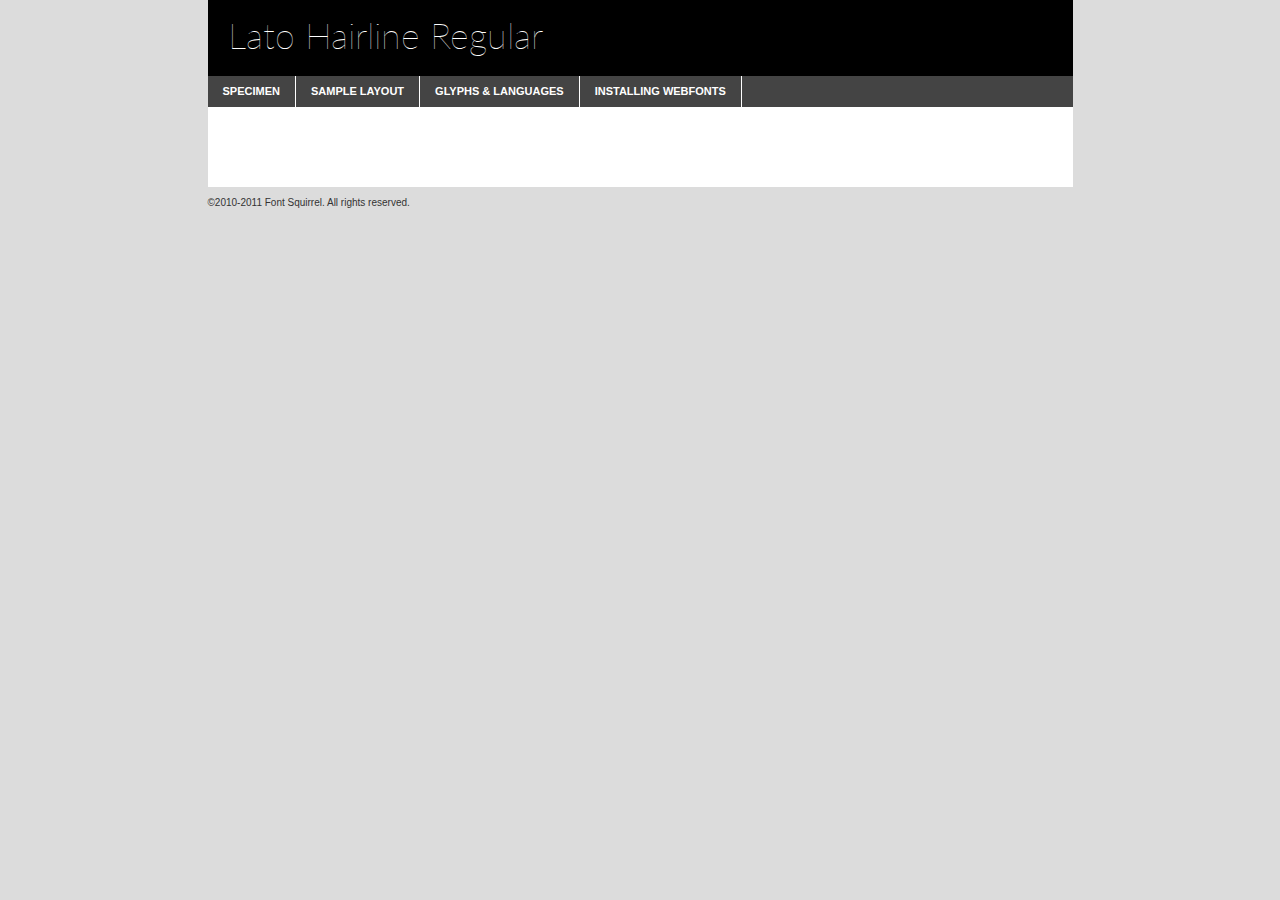
<file: assets/fonts/lato-turkish-font/lato-hairline-demo.html>
<!DOCTYPE html PUBLIC "-//W3C//DTD XHTML 1.0 Transitional//EN"
	"http://www.w3.org/TR/xhtml1/DTD/xhtml1-transitional.dtd">

<html xmlns="http://www.w3.org/1999/xhtml" xml:lang="en" lang="en">
<head>
	<meta http-equiv="Content-Type" content="text/html; charset=utf-8" />
	<script src="http://ajax.googleapis.com/ajax/libs/jquery/1.7.2/jquery.min.js" type="text/javascript" charset="utf-8"></script>
	<script src="specimen_files/easytabs.js" type="text/javascript" charset="utf-8"></script>
	<link rel="stylesheet" href="specimen_files/specimen_stylesheet.css" type="text/css" charset="utf-8" />
	<link rel="stylesheet" href="stylesheet.css" type="text/css" charset="utf-8" />

	<style type="text/css">
					body{
				font-family: 'latohairline';
							}
		</style>

	<title>Lato Hairline Regular Specimen</title>
	
	
	<script type="text/javascript" charset="utf-8">
		$(document).ready(function() {
			$('#container').easyTabs({defaultContent:1});
		});
	</script>
</head>

<body>
<div id="container">
	<div id="header">
		Lato Hairline Regular	</div>
	<ul class="tabs">
		<li><a href="#specimen">Specimen</a></li>
		<li><a href="#layout">Sample Layout</a></li>
				<li><a href="#glyphs">Glyphs &amp; Languages</a></li>
		<li><a href="#installing">Installing Webfonts</a></li>
		
	</ul>
	
	<div id="main_content">

		
			<div id="specimen">
		
				<div class="section">
					<div class="grid12 firstcol">
						<div class="huge">AaBb</div>
					</div>
				</div>
		
				<div class="section">
					<div class="glyph_range">A&#x200B;B&#x200b;C&#x200b;D&#x200b;E&#x200b;F&#x200b;G&#x200b;H&#x200b;I&#x200b;J&#x200b;K&#x200b;L&#x200b;M&#x200b;N&#x200b;O&#x200b;P&#x200b;Q&#x200b;R&#x200b;S&#x200b;T&#x200b;U&#x200b;V&#x200b;W&#x200b;X&#x200b;Y&#x200b;Z&#x200b;a&#x200b;b&#x200b;c&#x200b;d&#x200b;e&#x200b;f&#x200b;g&#x200b;h&#x200b;i&#x200b;j&#x200b;k&#x200b;l&#x200b;m&#x200b;n&#x200b;o&#x200b;p&#x200b;q&#x200b;r&#x200b;s&#x200b;t&#x200b;u&#x200b;v&#x200b;w&#x200b;x&#x200b;y&#x200b;z&#x200b;1&#x200b;2&#x200b;3&#x200b;4&#x200b;5&#x200b;6&#x200b;7&#x200b;8&#x200b;9&#x200b;0&#x200b;&amp;&#x200b;.&#x200b;,&#x200b;?&#x200b;!&#x200b;&#64;&#x200b;(&#x200b;)&#x200b;#&#x200b;$&#x200b;%&#x200b;*&#x200b;+&#x200b;-&#x200b;=&#x200b;:&#x200b;;</div>
				</div>
				<div class="section">
					<div class="grid12 firstcol">
						<table class="sample_table">
							<tr><td>10</td><td class="size10">abcdefghijklmnopqrstuvwxyzABCDEFGHIJKLMNOPQRSTUVWXYZ0123456789abcdefghijklmnopqrstuvwxyzABCDEFGHIJKLMNOPQRSTUVWXYZ0123456789abcdefghijklmnopqrstuvwxyzABCDEFGHIJKLMNOPQRSTUVWXYZ</td></tr>
							<tr><td>11</td><td class="size11">abcdefghijklmnopqrstuvwxyzABCDEFGHIJKLMNOPQRSTUVWXYZ0123456789abcdefghijklmnopqrstuvwxyzABCDEFGHIJKLMNOPQRSTUVWXYZ0123456789abcdefghijklmnopqrstuvwxyzABCDEFGHIJKLMNOPQRSTUVWXYZ</td></tr>
							<tr><td>12</td><td class="size12">abcdefghijklmnopqrstuvwxyzABCDEFGHIJKLMNOPQRSTUVWXYZ0123456789abcdefghijklmnopqrstuvwxyzABCDEFGHIJKLMNOPQRSTUVWXYZ0123456789abcdefghijklmnopqrstuvwxyzABCDEFGHIJKLMNOPQRSTUVWXYZ</td></tr>
							<tr><td>13</td><td class="size13">abcdefghijklmnopqrstuvwxyzABCDEFGHIJKLMNOPQRSTUVWXYZ0123456789abcdefghijklmnopqrstuvwxyzABCDEFGHIJKLMNOPQRSTUVWXYZ0123456789abcdefghijklmnopqrstuvwxyzABCDEFGHIJKLMNOPQRSTUVWXYZ</td></tr>
							<tr><td>14</td><td class="size14">abcdefghijklmnopqrstuvwxyzABCDEFGHIJKLMNOPQRSTUVWXYZ0123456789abcdefghijklmnopqrstuvwxyzABCDEFGHIJKLMNOPQRSTUVWXYZ0123456789abcdefghijklmnopqrstuvwxyzABCDEFGHIJKLMNOPQRSTUVWXYZ</td></tr>
							<tr><td>16</td><td class="size16">abcdefghijklmnopqrstuvwxyzABCDEFGHIJKLMNOPQRSTUVWXYZ0123456789abcdefghijklmnopqrstuvwxyzABCDEFGHIJKLMNOPQRSTUVWXYZ</td></tr>
							<tr><td>18</td><td class="size18">abcdefghijklmnopqrstuvwxyzABCDEFGHIJKLMNOPQRSTUVWXYZ0123456789abcdefghijklmnopqrstuvwxyzABCDEFGHIJKLMNOPQRSTUVWXYZ</td></tr>
							<tr><td>20</td><td class="size20">abcdefghijklmnopqrstuvwxyzABCDEFGHIJKLMNOPQRSTUVWXYZ0123456789abcdefghijklmnopqrstuvwxyzABCDEFGHIJKLMNOPQRSTUVWXYZ</td></tr>
							<tr><td>24</td><td class="size24">abcdefghijklmnopqrstuvwxyzABCDEFGHIJKLMNOPQRSTUVWXYZ0123456789abcdefghijklmnopqrstuvwxyzABCDEFGHIJKLMNOPQRSTUVWXYZ</td></tr>
							<tr><td>30</td><td class="size30">abcdefghijklmnopqrstuvwxyzABCDEFGHIJKLMNOPQRSTUVWXYZ0123456789abcdefghijklmnopqrstuvwxyzABCDEFGHIJKLMNOPQRSTUVWXYZ</td></tr>
							<tr><td>36</td><td class="size36">abcdefghijklmnopqrstuvwxyzABCDEFGHIJKLMNOPQRSTUVWXYZ0123456789abcdefghijklmnopqrstuvwxyzABCDEFGHIJKLMNOPQRSTUVWXYZ</td></tr>
							<tr><td>48</td><td class="size48">abcdefghijklmnopqrstuvwxyzABCDEFGHIJKLMNOPQRSTUVWXYZ0123456789abcdefghijklmnopqrstuvwxyzABCDEFGHIJKLMNOPQRSTUVWXYZ</td></tr>
							<tr><td>60</td><td class="size60">abcdefghijklmnopqrstuvwxyzABCDEFGHIJKLMNOPQRSTUVWXYZ0123456789abcdefghijklmnopqrstuvwxyzABCDEFGHIJKLMNOPQRSTUVWXYZ</td></tr>
							<tr><td>72</td><td class="size72">abcdefghijklmnopqrstuvwxyzABCDEFGHIJKLMNOPQRSTUVWXYZ0123456789abcdefghijklmnopqrstuvwxyzABCDEFGHIJKLMNOPQRSTUVWXYZ</td></tr>
							<tr><td>90</td><td class="size90">abcdefghijklmnopqrstuvwxyzABCDEFGHIJKLMNOPQRSTUVWXYZ0123456789abcdefghijklmnopqrstuvwxyzABCDEFGHIJKLMNOPQRSTUVWXYZ</td></tr>
						</table>
				
					</div>
			
				</div>
		
		
		
								<div class="section" id="bodycomparison">


										<div id="xheight">
				<div class="fontbody">&#x25FC;&#x25FC;&#x25FC;&#x25FC;&#x25FC;&#x25FC;&#x25FC;&#x25FC;&#x25FC;&#x25FC;&#x25FC;&#x25FC;&#x25FC;&#x25FC;&#x25FC;&#x25FC;&#x25FC;&#x25FC;&#x25FC;&#x25FC;&#x25FC;&#x25FC;&#x25FC;&#x25FC;&#x25FC;&#x25FC;&#x25FC;&#x25FC;&#x25FC;&#x25FC;&#x25FC;&#x25FC;&#x25FC;&#x25FC;&#x25FC;&#x25FC;&#x25FC;&#x25FC;&#x25FC;&#x25FC;&#x25FC;&#x25FC;&#x25FC;&#x25FC;&#x25FC;&#x25FC;&#x25FC;&#x25FC;&#x25FC;&#x25FC;&#x25FC;&#x25FC;&#x25FC;&#x25FC;&#x25FC;&#x25FC;&#x25FC;&#x25FC;&#x25FC;&#x25FC;&#x25FC;&#x25FC;&#x25FC;&#x25FC;&#x25FC;&#x25FC;&#x25FC;&#x25FC;&#x25FC;&#x25FC;&#x25FC;&#x25FC;&#x25FC;&#x25FC;&#x25FC;&#x25FC;&#x25FC;&#x25FC;&#x25FC;&#x25FC;&#x25FC;&#x25FC;&#x25FC;&#x25FC;&#x25FC;&#x25FC;&#x25FC;&#x25FC;&#x25FC;&#x25FC;&#x25FC;&#x25FC;&#x25FC;&#x25FC;&#x25FC;&#x25FC;&#x25FC;&#x25FC;&#x25FC;body</div><div class="arialbody">body</div><div class="verdanabody">body</div><div class="georgiabody">body</div></div>
										<div class="fontbody" style="z-index:1">
											body<span>Lato Hairline Regular</span>
										</div>
										<div class="arialbody" style="z-index:1">
											body<span>Arial</span>
										</div>
										<div class="verdanabody" style="z-index:1">
											body<span>Verdana</span>
										</div>
										<div class="georgiabody" style="z-index:1">
											body<span>Georgia</span>
										</div>



								</div>
		
		
				<div class="section psample psample_row1" id="">
					
					<div class="grid2 firstcol">
						<p class="size10"><span>10.</span>Aenean lacinia bibendum nulla sed consectetur. Fusce dapibus, tellus ac cursus commodo, tortor mauris condimentum nibh, ut fermentum massa justo sit amet risus. Nullam id dolor id nibh ultricies vehicula ut id elit. Cum sociis natoque penatibus et magnis dis parturient montes, nascetur ridiculus mus. Nulla vitae elit libero, a pharetra augue.</p>
			
					</div>
					<div class="grid3">
						<p class="size11"><span>11.</span>Aenean lacinia bibendum nulla sed consectetur. Fusce dapibus, tellus ac cursus commodo, tortor mauris condimentum nibh, ut fermentum massa justo sit amet risus. Nullam id dolor id nibh ultricies vehicula ut id elit. Cum sociis natoque penatibus et magnis dis parturient montes, nascetur ridiculus mus. Nulla vitae elit libero, a pharetra augue.</p>
			
					</div>
					<div class="grid3">
						<p class="size12"><span>12.</span>Aenean lacinia bibendum nulla sed consectetur. Fusce dapibus, tellus ac cursus commodo, tortor mauris condimentum nibh, ut fermentum massa justo sit amet risus. Nullam id dolor id nibh ultricies vehicula ut id elit. Cum sociis natoque penatibus et magnis dis parturient montes, nascetur ridiculus mus. Nulla vitae elit libero, a pharetra augue.</p>
			
					</div>
					<div class="grid4">
						<p class="size13"><span>13.</span>Aenean lacinia bibendum nulla sed consectetur. Fusce dapibus, tellus ac cursus commodo, tortor mauris condimentum nibh, ut fermentum massa justo sit amet risus. Nullam id dolor id nibh ultricies vehicula ut id elit. Cum sociis natoque penatibus et magnis dis parturient montes, nascetur ridiculus mus. Nulla vitae elit libero, a pharetra augue.</p>
			
					</div>
					<div class="white_blend"></div>
					
				</div>
				<div class="section psample psample_row2" id="">
					<div class="grid3 firstcol">
						<p class="size14"><span>14.</span>Aenean lacinia bibendum nulla sed consectetur. Fusce dapibus, tellus ac cursus commodo, tortor mauris condimentum nibh, ut fermentum massa justo sit amet risus. Nullam id dolor id nibh ultricies vehicula ut id elit. Cum sociis natoque penatibus et magnis dis parturient montes, nascetur ridiculus mus. Nulla vitae elit libero, a pharetra augue.</p>
			
					</div>
					<div class="grid4">
						<p class="size16"><span>16.</span>Aenean lacinia bibendum nulla sed consectetur. Fusce dapibus, tellus ac cursus commodo, tortor mauris condimentum nibh, ut fermentum massa justo sit amet risus. Nullam id dolor id nibh ultricies vehicula ut id elit. Cum sociis natoque penatibus et magnis dis parturient montes, nascetur ridiculus mus. Nulla vitae elit libero, a pharetra augue.</p>
			
					</div>
					<div class="grid5">
						<p class="size18"><span>18.</span>Aenean lacinia bibendum nulla sed consectetur. Fusce dapibus, tellus ac cursus commodo, tortor mauris condimentum nibh, ut fermentum massa justo sit amet risus. Nullam id dolor id nibh ultricies vehicula ut id elit. Cum sociis natoque penatibus et magnis dis parturient montes, nascetur ridiculus mus. Nulla vitae elit libero, a pharetra augue.</p>
			
					</div>

					<div class="white_blend"></div>

				</div>
				
				<div class="section psample psample_row3" id="">
					<div class="grid5 firstcol">
						<p class="size20"><span>20.</span>Aenean lacinia bibendum nulla sed consectetur. Fusce dapibus, tellus ac cursus commodo, tortor mauris condimentum nibh, ut fermentum massa justo sit amet risus. Nullam id dolor id nibh ultricies vehicula ut id elit. Cum sociis natoque penatibus et magnis dis parturient montes, nascetur ridiculus mus. Nulla vitae elit libero, a pharetra augue.</p>
					</div>
					<div class="grid7">
						<p class="size24"><span>24.</span>Aenean lacinia bibendum nulla sed consectetur. Fusce dapibus, tellus ac cursus commodo, tortor mauris condimentum nibh, ut fermentum massa justo sit amet risus. Nullam id dolor id nibh ultricies vehicula ut id elit. Cum sociis natoque penatibus et magnis dis parturient montes, nascetur ridiculus mus. Nulla vitae elit libero, a pharetra augue.</p>
					</div>
					
					<div class="white_blend"></div>
					
				</div>
				
				<div class="section psample psample_row4" id="">
					<div class="grid12 firstcol">
						<p class="size30"><span>30.</span>Aenean lacinia bibendum nulla sed consectetur. Fusce dapibus, tellus ac cursus commodo, tortor mauris condimentum nibh, ut fermentum massa justo sit amet risus. Nullam id dolor id nibh ultricies vehicula ut id elit. Cum sociis natoque penatibus et magnis dis parturient montes, nascetur ridiculus mus. Nulla vitae elit libero, a pharetra augue.</p>
					</div>
					<div class="white_blend"></div>
					
				</div>
				
				
				
				<div class="section psample psample_row1 fullreverse">
					<div class="grid2 firstcol">
						<p class="size10"><span>10.</span>Aenean lacinia bibendum nulla sed consectetur. Fusce dapibus, tellus ac cursus commodo, tortor mauris condimentum nibh, ut fermentum massa justo sit amet risus. Nullam id dolor id nibh ultricies vehicula ut id elit. Cum sociis natoque penatibus et magnis dis parturient montes, nascetur ridiculus mus. Nulla vitae elit libero, a pharetra augue.</p>
			
					</div>
					<div class="grid3">
						<p class="size11"><span>11.</span>Aenean lacinia bibendum nulla sed consectetur. Fusce dapibus, tellus ac cursus commodo, tortor mauris condimentum nibh, ut fermentum massa justo sit amet risus. Nullam id dolor id nibh ultricies vehicula ut id elit. Cum sociis natoque penatibus et magnis dis parturient montes, nascetur ridiculus mus. Nulla vitae elit libero, a pharetra augue.</p>
			
					</div>
					<div class="grid3">
						<p class="size12"><span>12.</span>Aenean lacinia bibendum nulla sed consectetur. Fusce dapibus, tellus ac cursus commodo, tortor mauris condimentum nibh, ut fermentum massa justo sit amet risus. Nullam id dolor id nibh ultricies vehicula ut id elit. Cum sociis natoque penatibus et magnis dis parturient montes, nascetur ridiculus mus. Nulla vitae elit libero, a pharetra augue.</p>
			
					</div>
					<div class="grid4">
						<p class="size13"><span>13.</span>Aenean lacinia bibendum nulla sed consectetur. Fusce dapibus, tellus ac cursus commodo, tortor mauris condimentum nibh, ut fermentum massa justo sit amet risus. Nullam id dolor id nibh ultricies vehicula ut id elit. Cum sociis natoque penatibus et magnis dis parturient montes, nascetur ridiculus mus. Nulla vitae elit libero, a pharetra augue.</p>
			
					</div>
					<div class="black_blend"></div>
					
				</div>
				
				<div class="section psample psample_row2 fullreverse">
					<div class="grid3 firstcol">
						<p class="size14"><span>14.</span>Aenean lacinia bibendum nulla sed consectetur. Fusce dapibus, tellus ac cursus commodo, tortor mauris condimentum nibh, ut fermentum massa justo sit amet risus. Nullam id dolor id nibh ultricies vehicula ut id elit. Cum sociis natoque penatibus et magnis dis parturient montes, nascetur ridiculus mus. Nulla vitae elit libero, a pharetra augue.</p>
			
					</div>
					<div class="grid4">
						<p class="size16"><span>16.</span>Aenean lacinia bibendum nulla sed consectetur. Fusce dapibus, tellus ac cursus commodo, tortor mauris condimentum nibh, ut fermentum massa justo sit amet risus. Nullam id dolor id nibh ultricies vehicula ut id elit. Cum sociis natoque penatibus et magnis dis parturient montes, nascetur ridiculus mus. Nulla vitae elit libero, a pharetra augue.</p>
			
					</div>
					<div class="grid5">
						<p class="size18"><span>18.</span>Aenean lacinia bibendum nulla sed consectetur. Fusce dapibus, tellus ac cursus commodo, tortor mauris condimentum nibh, ut fermentum massa justo sit amet risus. Nullam id dolor id nibh ultricies vehicula ut id elit. Cum sociis natoque penatibus et magnis dis parturient montes, nascetur ridiculus mus. Nulla vitae elit libero, a pharetra augue.</p>
			
					</div>
					<div class="black_blend"></div>

				</div>
				
				<div class="section psample fullreverse psample_row3" id="">
					<div class="grid5 firstcol">
						<p class="size20"><span>20.</span>Aenean lacinia bibendum nulla sed consectetur. Fusce dapibus, tellus ac cursus commodo, tortor mauris condimentum nibh, ut fermentum massa justo sit amet risus. Nullam id dolor id nibh ultricies vehicula ut id elit. Cum sociis natoque penatibus et magnis dis parturient montes, nascetur ridiculus mus. Nulla vitae elit libero, a pharetra augue.</p>
					</div>
					<div class="grid7">
						<p class="size24"><span>24.</span>Aenean lacinia bibendum nulla sed consectetur. Fusce dapibus, tellus ac cursus commodo, tortor mauris condimentum nibh, ut fermentum massa justo sit amet risus. Nullam id dolor id nibh ultricies vehicula ut id elit. Cum sociis natoque penatibus et magnis dis parturient montes, nascetur ridiculus mus. Nulla vitae elit libero, a pharetra augue.</p>
					</div>
					
					<div class="black_blend"></div>
					
				</div>
				
				<div class="section psample fullreverse psample_row4" id="" style="border-bottom: 20px #000 solid;">
					<div class="grid12 firstcol">
						<p class="size30"><span>30.</span>Aenean lacinia bibendum nulla sed consectetur. Fusce dapibus, tellus ac cursus commodo, tortor mauris condimentum nibh, ut fermentum massa justo sit amet risus. Nullam id dolor id nibh ultricies vehicula ut id elit. Cum sociis natoque penatibus et magnis dis parturient montes, nascetur ridiculus mus. Nulla vitae elit libero, a pharetra augue.</p>
					</div>
					<div class="black_blend"></div>
					
				</div>
				
				
				
				
			</div>
			
			<div id="layout">
				
				<div class="section">
					
					<div class="grid12 firstcol">
						<h1>Lorem Ipsum Dolor</h1>
						<h2>Etiam porta sem malesuada magna mollis euismod</h2>
						
						<p class="byline">By <a href="#link">Aenean Lacinia</a></p>
					</div>
				</div>
				<div class="section">
					<div class="grid8 firstcol">
						<p class="large">Donec sed odio dui. Morbi leo risus, porta ac consectetur ac, vestibulum at eros. Fusce dapibus, tellus ac cursus commodo, tortor mauris condimentum nibh, ut fermentum massa justo sit amet risus. </p>

						
						<h3>Pellentesque ornare sem</h3>

						<p>Maecenas sed diam eget risus varius blandit sit amet non magna. Maecenas faucibus mollis interdum. Donec ullamcorper nulla non metus auctor fringilla. Nullam id dolor id nibh ultricies vehicula ut id elit. Nullam id dolor id nibh ultricies vehicula ut id elit. </p>

						<p>Aenean eu leo quam. Pellentesque ornare sem lacinia quam venenatis vestibulum. Lorem ipsum dolor sit amet, consectetur adipiscing elit. Cum sociis natoque penatibus et magnis dis parturient montes, nascetur ridiculus mus. </p>

						<p>Nulla vitae elit libero, a pharetra augue. Praesent commodo cursus magna, vel scelerisque nisl consectetur et. Aenean lacinia bibendum nulla sed consectetur. </p>

						<p>Nullam quis risus eget urna mollis ornare vel eu leo. Nullam quis risus eget urna mollis ornare vel eu leo. Maecenas sed diam eget risus varius blandit sit amet non magna. Donec ullamcorper nulla non metus auctor fringilla. </p>

						<h3>Cras mattis consectetur</h3>

						<p>Aenean eu leo quam. Pellentesque ornare sem lacinia quam venenatis vestibulum. Aenean lacinia bibendum nulla sed consectetur. Integer posuere erat a ante venenatis dapibus posuere velit aliquet. Cras mattis consectetur purus sit amet fermentum. </p>

						<p>Nullam id dolor id nibh ultricies vehicula ut id elit. Nullam quis risus eget urna mollis ornare vel eu leo. Cras mattis consectetur purus sit amet fermentum.</p>
					</div>
					
					<div class="grid4 sidebar">
						
						<div class="box reverse">
							<p class="last">Nullam quis risus eget urna mollis ornare vel eu leo. Donec ullamcorper nulla non metus auctor fringilla. Cras mattis consectetur purus sit amet fermentum. Sed posuere consectetur est at lobortis. Lorem ipsum dolor sit amet, consectetur adipiscing elit. </p>
						</div>
						
						<p class="caption">Maecenas sed diam eget risus varius.</p>

						<p>Vestibulum id ligula porta felis euismod semper. Integer posuere erat a ante venenatis dapibus posuere velit aliquet. Vestibulum id ligula porta felis euismod semper. Sed posuere consectetur est at lobortis. Maecenas sed diam eget risus varius blandit sit amet non magna. Fusce dapibus, tellus ac cursus commodo, tortor mauris condimentum nibh, ut fermentum massa justo sit amet risus. </p>

					

						<p>Duis mollis, est non commodo luctus, nisi erat porttitor ligula, eget lacinia odio sem nec elit. Aenean lacinia bibendum nulla sed consectetur. Vivamus sagittis lacus vel augue laoreet rutrum faucibus dolor auctor. Aenean lacinia bibendum nulla sed consectetur. Nullam quis risus eget urna mollis ornare vel eu leo. </p>

						<p>Praesent commodo cursus magna, vel scelerisque nisl consectetur et. Donec ullamcorper nulla non metus auctor fringilla. Maecenas faucibus mollis interdum. Fusce dapibus, tellus ac cursus commodo, tortor mauris condimentum nibh, ut fermentum massa justo sit amet risus. </p>

					</div>
				</div>
				
			</div>


			



		<div id="glyphs">
			<div class="section">
				<div class="grid12 firstcol">
			
				<h1>Language Support</h1>
				<p>The subset of Lato Hairline Regular in this kit supports the following languages:<br />
			
					Albanian, Basque, Breton, Chamorro, Danish, Dutch, English, Faroese, Finnish, French, Frisian, Galician, German, Icelandic, Italian, Malagasy, Norwegian, Portuguese, Spanish, Swedish				</p>
				<h1>Glyph Chart</h1>
				<p>The subset of Lato Hairline Regular in this kit includes all the glyphs listed below. Unicode entities are included above each glyph to help you insert individual characters into your layout.</p>
				<div id="glyph_chart">
			
																														 <div><p>&amp;#13;</p>&#13;</div>
																				 <div><p>&amp;#32;</p>&#32;</div>
																				 <div><p>&amp;#33;</p>&#33;</div>
																				 <div><p>&amp;#34;</p>&#34;</div>
																				 <div><p>&amp;#35;</p>&#35;</div>
																				 <div><p>&amp;#36;</p>&#36;</div>
																				 <div><p>&amp;#37;</p>&#37;</div>
																				 <div><p>&amp;#38;</p>&#38;</div>
																				 <div><p>&amp;#39;</p>&#39;</div>
																				 <div><p>&amp;#40;</p>&#40;</div>
																				 <div><p>&amp;#41;</p>&#41;</div>
																				 <div><p>&amp;#42;</p>&#42;</div>
																				 <div><p>&amp;#43;</p>&#43;</div>
																				 <div><p>&amp;#44;</p>&#44;</div>
																				 <div><p>&amp;#45;</p>&#45;</div>
																				 <div><p>&amp;#46;</p>&#46;</div>
																				 <div><p>&amp;#47;</p>&#47;</div>
																				 <div><p>&amp;#48;</p>&#48;</div>
																				 <div><p>&amp;#49;</p>&#49;</div>
																				 <div><p>&amp;#50;</p>&#50;</div>
																				 <div><p>&amp;#51;</p>&#51;</div>
																				 <div><p>&amp;#52;</p>&#52;</div>
																				 <div><p>&amp;#53;</p>&#53;</div>
																				 <div><p>&amp;#54;</p>&#54;</div>
																				 <div><p>&amp;#55;</p>&#55;</div>
																				 <div><p>&amp;#56;</p>&#56;</div>
																				 <div><p>&amp;#57;</p>&#57;</div>
																				 <div><p>&amp;#58;</p>&#58;</div>
																				 <div><p>&amp;#59;</p>&#59;</div>
																				 <div><p>&amp;#60;</p>&#60;</div>
																				 <div><p>&amp;#61;</p>&#61;</div>
																				 <div><p>&amp;#62;</p>&#62;</div>
																				 <div><p>&amp;#63;</p>&#63;</div>
																				 <div><p>&amp;#64;</p>&#64;</div>
																				 <div><p>&amp;#65;</p>&#65;</div>
																				 <div><p>&amp;#66;</p>&#66;</div>
																				 <div><p>&amp;#67;</p>&#67;</div>
																				 <div><p>&amp;#68;</p>&#68;</div>
																				 <div><p>&amp;#69;</p>&#69;</div>
																				 <div><p>&amp;#70;</p>&#70;</div>
																				 <div><p>&amp;#71;</p>&#71;</div>
																				 <div><p>&amp;#72;</p>&#72;</div>
																				 <div><p>&amp;#73;</p>&#73;</div>
																				 <div><p>&amp;#74;</p>&#74;</div>
																				 <div><p>&amp;#75;</p>&#75;</div>
																				 <div><p>&amp;#76;</p>&#76;</div>
																				 <div><p>&amp;#77;</p>&#77;</div>
																				 <div><p>&amp;#78;</p>&#78;</div>
																				 <div><p>&amp;#79;</p>&#79;</div>
																				 <div><p>&amp;#80;</p>&#80;</div>
																				 <div><p>&amp;#81;</p>&#81;</div>
																				 <div><p>&amp;#82;</p>&#82;</div>
																				 <div><p>&amp;#83;</p>&#83;</div>
																				 <div><p>&amp;#84;</p>&#84;</div>
																				 <div><p>&amp;#85;</p>&#85;</div>
																				 <div><p>&amp;#86;</p>&#86;</div>
																				 <div><p>&amp;#87;</p>&#87;</div>
																				 <div><p>&amp;#88;</p>&#88;</div>
																				 <div><p>&amp;#89;</p>&#89;</div>
																				 <div><p>&amp;#90;</p>&#90;</div>
																				 <div><p>&amp;#91;</p>&#91;</div>
																				 <div><p>&amp;#92;</p>&#92;</div>
																				 <div><p>&amp;#93;</p>&#93;</div>
																				 <div><p>&amp;#94;</p>&#94;</div>
																				 <div><p>&amp;#95;</p>&#95;</div>
																				 <div><p>&amp;#96;</p>&#96;</div>
																				 <div><p>&amp;#97;</p>&#97;</div>
																				 <div><p>&amp;#98;</p>&#98;</div>
																				 <div><p>&amp;#99;</p>&#99;</div>
																				 <div><p>&amp;#100;</p>&#100;</div>
																				 <div><p>&amp;#101;</p>&#101;</div>
																				 <div><p>&amp;#102;</p>&#102;</div>
																				 <div><p>&amp;#103;</p>&#103;</div>
																				 <div><p>&amp;#104;</p>&#104;</div>
																				 <div><p>&amp;#105;</p>&#105;</div>
																				 <div><p>&amp;#106;</p>&#106;</div>
																				 <div><p>&amp;#107;</p>&#107;</div>
																				 <div><p>&amp;#108;</p>&#108;</div>
																				 <div><p>&amp;#109;</p>&#109;</div>
																				 <div><p>&amp;#110;</p>&#110;</div>
																				 <div><p>&amp;#111;</p>&#111;</div>
																				 <div><p>&amp;#112;</p>&#112;</div>
																				 <div><p>&amp;#113;</p>&#113;</div>
																				 <div><p>&amp;#114;</p>&#114;</div>
																				 <div><p>&amp;#115;</p>&#115;</div>
																				 <div><p>&amp;#116;</p>&#116;</div>
																				 <div><p>&amp;#117;</p>&#117;</div>
																				 <div><p>&amp;#118;</p>&#118;</div>
																				 <div><p>&amp;#119;</p>&#119;</div>
																				 <div><p>&amp;#120;</p>&#120;</div>
																				 <div><p>&amp;#121;</p>&#121;</div>
																				 <div><p>&amp;#122;</p>&#122;</div>
																				 <div><p>&amp;#123;</p>&#123;</div>
																				 <div><p>&amp;#124;</p>&#124;</div>
																				 <div><p>&amp;#125;</p>&#125;</div>
																				 <div><p>&amp;#126;</p>&#126;</div>
																				 <div><p>&amp;#160;</p>&#160;</div>
																				 <div><p>&amp;#161;</p>&#161;</div>
																				 <div><p>&amp;#162;</p>&#162;</div>
																				 <div><p>&amp;#163;</p>&#163;</div>
																				 <div><p>&amp;#164;</p>&#164;</div>
																				 <div><p>&amp;#165;</p>&#165;</div>
																				 <div><p>&amp;#166;</p>&#166;</div>
																				 <div><p>&amp;#167;</p>&#167;</div>
																				 <div><p>&amp;#168;</p>&#168;</div>
																				 <div><p>&amp;#169;</p>&#169;</div>
																				 <div><p>&amp;#170;</p>&#170;</div>
																				 <div><p>&amp;#171;</p>&#171;</div>
																				 <div><p>&amp;#172;</p>&#172;</div>
																				 <div><p>&amp;#45;</p>&#45;</div>
																				 <div><p>&amp;#174;</p>&#174;</div>
																				 <div><p>&amp;#175;</p>&#175;</div>
																				 <div><p>&amp;#176;</p>&#176;</div>
																				 <div><p>&amp;#177;</p>&#177;</div>
																				 <div><p>&amp;#178;</p>&#178;</div>
																				 <div><p>&amp;#179;</p>&#179;</div>
																				 <div><p>&amp;#180;</p>&#180;</div>
																				 <div><p>&amp;#181;</p>&#181;</div>
																				 <div><p>&amp;#182;</p>&#182;</div>
																				 <div><p>&amp;#183;</p>&#183;</div>
																				 <div><p>&amp;#184;</p>&#184;</div>
																				 <div><p>&amp;#185;</p>&#185;</div>
																				 <div><p>&amp;#186;</p>&#186;</div>
																				 <div><p>&amp;#187;</p>&#187;</div>
																				 <div><p>&amp;#188;</p>&#188;</div>
																				 <div><p>&amp;#189;</p>&#189;</div>
																				 <div><p>&amp;#190;</p>&#190;</div>
																				 <div><p>&amp;#191;</p>&#191;</div>
																				 <div><p>&amp;#192;</p>&#192;</div>
																				 <div><p>&amp;#193;</p>&#193;</div>
																				 <div><p>&amp;#194;</p>&#194;</div>
																				 <div><p>&amp;#195;</p>&#195;</div>
																				 <div><p>&amp;#196;</p>&#196;</div>
																				 <div><p>&amp;#197;</p>&#197;</div>
																				 <div><p>&amp;#198;</p>&#198;</div>
																				 <div><p>&amp;#199;</p>&#199;</div>
																				 <div><p>&amp;#200;</p>&#200;</div>
																				 <div><p>&amp;#201;</p>&#201;</div>
																				 <div><p>&amp;#202;</p>&#202;</div>
																				 <div><p>&amp;#203;</p>&#203;</div>
																				 <div><p>&amp;#204;</p>&#204;</div>
																				 <div><p>&amp;#205;</p>&#205;</div>
																				 <div><p>&amp;#206;</p>&#206;</div>
																				 <div><p>&amp;#207;</p>&#207;</div>
																				 <div><p>&amp;#208;</p>&#208;</div>
																				 <div><p>&amp;#209;</p>&#209;</div>
																				 <div><p>&amp;#210;</p>&#210;</div>
																				 <div><p>&amp;#211;</p>&#211;</div>
																				 <div><p>&amp;#212;</p>&#212;</div>
																				 <div><p>&amp;#213;</p>&#213;</div>
																				 <div><p>&amp;#214;</p>&#214;</div>
																				 <div><p>&amp;#215;</p>&#215;</div>
																				 <div><p>&amp;#216;</p>&#216;</div>
																				 <div><p>&amp;#217;</p>&#217;</div>
																				 <div><p>&amp;#218;</p>&#218;</div>
																				 <div><p>&amp;#219;</p>&#219;</div>
																				 <div><p>&amp;#220;</p>&#220;</div>
																				 <div><p>&amp;#221;</p>&#221;</div>
																				 <div><p>&amp;#222;</p>&#222;</div>
																				 <div><p>&amp;#223;</p>&#223;</div>
																				 <div><p>&amp;#224;</p>&#224;</div>
																				 <div><p>&amp;#225;</p>&#225;</div>
																				 <div><p>&amp;#226;</p>&#226;</div>
																				 <div><p>&amp;#227;</p>&#227;</div>
																				 <div><p>&amp;#228;</p>&#228;</div>
																				 <div><p>&amp;#229;</p>&#229;</div>
																				 <div><p>&amp;#230;</p>&#230;</div>
																				 <div><p>&amp;#231;</p>&#231;</div>
																				 <div><p>&amp;#232;</p>&#232;</div>
																				 <div><p>&amp;#233;</p>&#233;</div>
																				 <div><p>&amp;#234;</p>&#234;</div>
																				 <div><p>&amp;#235;</p>&#235;</div>
																				 <div><p>&amp;#236;</p>&#236;</div>
																				 <div><p>&amp;#237;</p>&#237;</div>
																				 <div><p>&amp;#238;</p>&#238;</div>
																				 <div><p>&amp;#239;</p>&#239;</div>
																				 <div><p>&amp;#240;</p>&#240;</div>
																				 <div><p>&amp;#241;</p>&#241;</div>
																				 <div><p>&amp;#242;</p>&#242;</div>
																				 <div><p>&amp;#243;</p>&#243;</div>
																				 <div><p>&amp;#244;</p>&#244;</div>
																				 <div><p>&amp;#245;</p>&#245;</div>
																				 <div><p>&amp;#246;</p>&#246;</div>
																				 <div><p>&amp;#247;</p>&#247;</div>
																				 <div><p>&amp;#248;</p>&#248;</div>
																				 <div><p>&amp;#249;</p>&#249;</div>
																				 <div><p>&amp;#250;</p>&#250;</div>
																				 <div><p>&amp;#251;</p>&#251;</div>
																				 <div><p>&amp;#252;</p>&#252;</div>
																				 <div><p>&amp;#253;</p>&#253;</div>
																				 <div><p>&amp;#254;</p>&#254;</div>
																				 <div><p>&amp;#255;</p>&#255;</div>
																				 <div><p>&amp;#338;</p>&#338;</div>
																				 <div><p>&amp;#339;</p>&#339;</div>
																				 <div><p>&amp;#376;</p>&#376;</div>
																				 <div><p>&amp;#710;</p>&#710;</div>
																				 <div><p>&amp;#732;</p>&#732;</div>
																				 <div><p>&amp;#8192;</p>&#8192;</div>
																				 <div><p>&amp;#8193;</p>&#8193;</div>
																				 <div><p>&amp;#8194;</p>&#8194;</div>
																				 <div><p>&amp;#8195;</p>&#8195;</div>
																				 <div><p>&amp;#8196;</p>&#8196;</div>
																				 <div><p>&amp;#8197;</p>&#8197;</div>
																				 <div><p>&amp;#8198;</p>&#8198;</div>
																				 <div><p>&amp;#8199;</p>&#8199;</div>
																				 <div><p>&amp;#8200;</p>&#8200;</div>
																				 <div><p>&amp;#8201;</p>&#8201;</div>
																				 <div><p>&amp;#8202;</p>&#8202;</div>
																				 <div><p>&amp;#8208;</p>&#8208;</div>
																				 <div><p>&amp;#8209;</p>&#8209;</div>
																				 <div><p>&amp;#8210;</p>&#8210;</div>
																				 <div><p>&amp;#8211;</p>&#8211;</div>
																				 <div><p>&amp;#8212;</p>&#8212;</div>
																				 <div><p>&amp;#8216;</p>&#8216;</div>
																				 <div><p>&amp;#8217;</p>&#8217;</div>
																				 <div><p>&amp;#8218;</p>&#8218;</div>
																				 <div><p>&amp;#8220;</p>&#8220;</div>
																				 <div><p>&amp;#8221;</p>&#8221;</div>
																				 <div><p>&amp;#8222;</p>&#8222;</div>
																				 <div><p>&amp;#8226;</p>&#8226;</div>
																				 <div><p>&amp;#8230;</p>&#8230;</div>
																				 <div><p>&amp;#8239;</p>&#8239;</div>
																				 <div><p>&amp;#8249;</p>&#8249;</div>
																				 <div><p>&amp;#8250;</p>&#8250;</div>
																				 <div><p>&amp;#8287;</p>&#8287;</div>
																				 <div><p>&amp;#8364;</p>&#8364;</div>
																				 <div><p>&amp;#8482;</p>&#8482;</div>
																				 <div><p>&amp;#9724;</p>&#9724;</div>
																				 <div><p>&amp;#64257;</p>&#64257;</div>
																				 <div><p>&amp;#64258;</p>&#64258;</div>
																				 <div><p>&amp;#64259;</p>&#64259;</div>
																				 <div><p>&amp;#64260;</p>&#64260;</div>
																												</div>	
				</div>
		
		
			</div>
		</div>
		
		
		<div id="specs">
			
		</div>
	
		<div id="installing">
			<div class="section">
				<div class="grid7 firstcol">
					<h1>Installing Webfonts</h1>
					
					<p>Webfonts are supported by all major browser platforms but not all in the same way. There are currently four different font formats that must be included in order to target all browsers. This includes TTF, WOFF, EOT and SVG.</p>
					
					<h2>1. Upload your webfonts</h2>
					<p>You must upload your webfont kit to your website. They should be in or near the same directory as your CSS files.</p>
					
					<h2>2. Include the webfont stylesheet</h2>
					<p>A special CSS @font-face declaration helps the various browsers select the appropriate font it needs without causing you a bunch of headaches. Learn more about this syntax by reading the <a href="http://www.fontspring.com/blog/further-hardening-of-the-bulletproof-syntax">Fontspring blog post</a> about it. The code for it is as follows:</p>


<code>
@font-face{ 
	font-family: 'MyWebFont';
	src: url('WebFont.eot');
	src: url('WebFont.eot?#iefix') format('embedded-opentype'),
	     url('WebFont.woff') format('woff'),
	     url('WebFont.ttf') format('truetype'),
	     url('WebFont.svg#webfont') format('svg');
}
</code>

	<p>We've already gone ahead and generated the code for you. All you have to do is link to the stylesheet in your HTML, like this:</p>
	<code>&lt;link rel=&quot;stylesheet&quot; href=&quot;stylesheet.css&quot; type=&quot;text/css&quot; charset=&quot;utf-8&quot; /&gt;</code>

					<h2>3. Modify your own stylesheet</h2>
					<p>To take advantage of your new fonts, you must tell your stylesheet to use them. Look at the original @font-face declaration above and find the property called "font-family." The name linked there will be what you use to reference the font. Prepend that webfont name to the font stack in the "font-family" property, inside the selector you want to change. For example:</p>
<code>p { font-family: 'WebFont', Arial, sans-serif; }</code>

<h2>4. Test</h2>
<p>Getting webfonts to work cross-browser <em>can</em> be tricky. Use the information in the sidebar to help you if you find that fonts aren't loading in a particular browser.</p>
				</div>
				
				<div class="grid5 sidebar">
					<div class="box">
						<h2>Troubleshooting<br />Font-Face Problems</h2>
						<p>Having trouble getting your webfonts to load in your new website? Here are some tips to sort out what might be the problem.</p>

						<h3>Fonts not showing in any browser</h3>

						<p>This sounds like you need to work on the plumbing. You either did not upload the fonts to the correct directory, or you did not link the fonts properly in the CSS. If you've confirmed that all this is correct and you still have a problem, take a look at your .htaccess file and see if requests are getting intercepted.</p>

						<h3>Fonts not loading in iPhone or iPad</h3>

						<p>The most common problem here is that you are serving the fonts from an IIS server. IIS refuses to serve files that have unknown MIME types. If that is the case, you must set the MIME type for SVG to "image/svg+xml" in the server settings. Follow these instructions from Microsoft if you need help.</p>

						<h3>Fonts not loading in Firefox</h3>

						<p>The primary reason for this failure? You are still using a version Firefox older than 3.5. So upgrade already! If that isn't it, then you are very likely serving fonts from a different domain. Firefox requires that all font assets be served from the same domain. Lastly it is possible that you need to add WOFF to your list of MIME types (if you are serving via IIS.)</p>

						<h3>Fonts not loading in IE</h3>

						<p>Are you looking at Internet Explorer on an actual Windows machine or are you cheating by using a service like Adobe BrowserLab? Many of these screenshot services do not render @font-face for IE. Best to test it on a real machine.</p>

						<h3>Fonts not loading in IE9</h3>

						<p>IE9, like Firefox, requires that fonts be served from the same domain as the website. Make sure that is the case.</p>
					</div>
				</div>
			</div>
			
		</div>
	
	</div>
	<div id="footer">
		<p>&copy;2010-2011 Font Squirrel. All rights reserved.</p>
	</div>
</div>
</body>
</html>
</file>
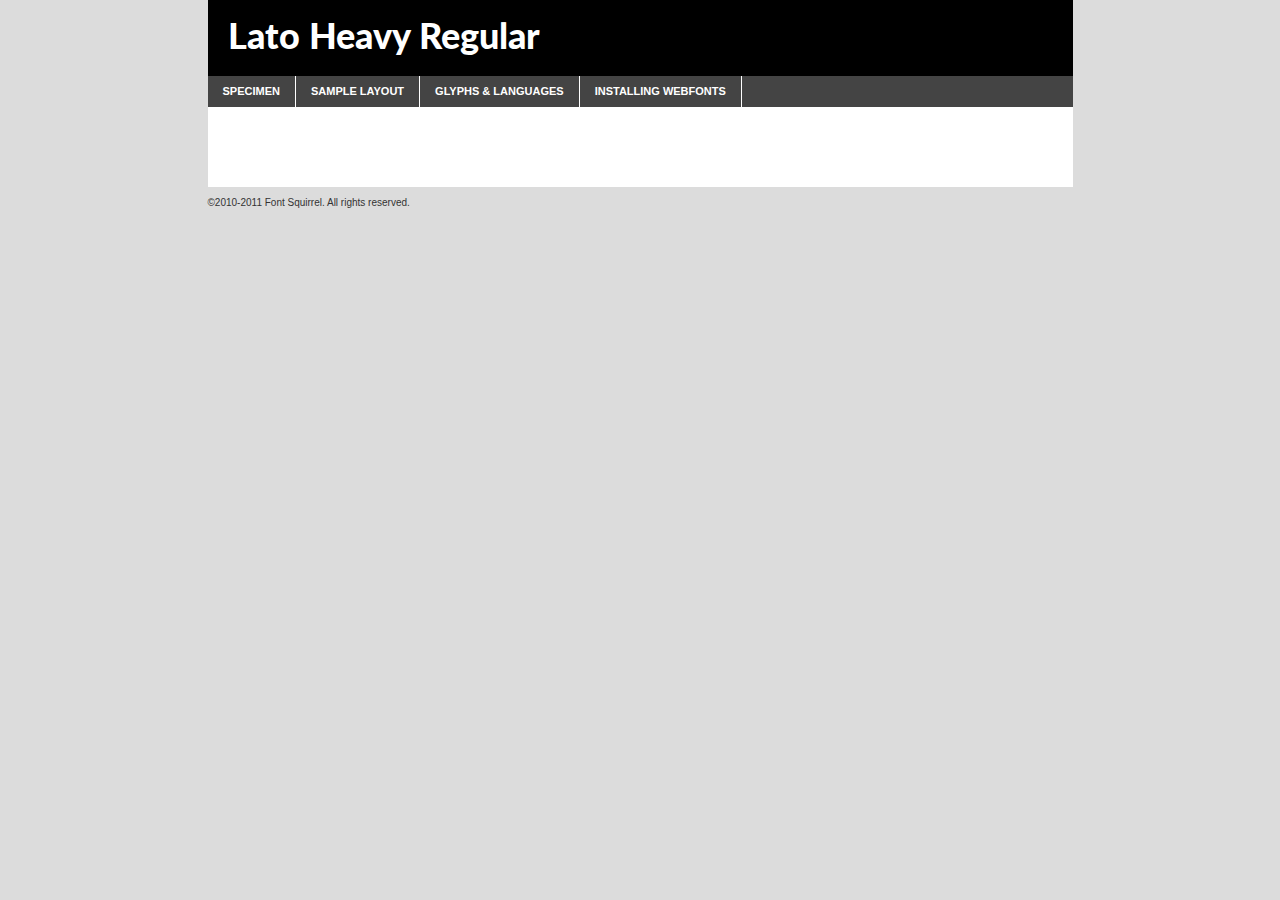
<file: assets/fonts/lato-turkish-font/lato-heavy-demo.html>
<!DOCTYPE html PUBLIC "-//W3C//DTD XHTML 1.0 Transitional//EN"
	"http://www.w3.org/TR/xhtml1/DTD/xhtml1-transitional.dtd">

<html xmlns="http://www.w3.org/1999/xhtml" xml:lang="en" lang="en">
<head>
	<meta http-equiv="Content-Type" content="text/html; charset=utf-8" />
	<script src="http://ajax.googleapis.com/ajax/libs/jquery/1.7.2/jquery.min.js" type="text/javascript" charset="utf-8"></script>
	<script src="specimen_files/easytabs.js" type="text/javascript" charset="utf-8"></script>
	<link rel="stylesheet" href="specimen_files/specimen_stylesheet.css" type="text/css" charset="utf-8" />
	<link rel="stylesheet" href="stylesheet.css" type="text/css" charset="utf-8" />

	<style type="text/css">
					body{
				font-family: 'latoheavy';
							}
		</style>

	<title>Lato Heavy Regular Specimen</title>
	
	
	<script type="text/javascript" charset="utf-8">
		$(document).ready(function() {
			$('#container').easyTabs({defaultContent:1});
		});
	</script>
</head>

<body>
<div id="container">
	<div id="header">
		Lato Heavy Regular	</div>
	<ul class="tabs">
		<li><a href="#specimen">Specimen</a></li>
		<li><a href="#layout">Sample Layout</a></li>
				<li><a href="#glyphs">Glyphs &amp; Languages</a></li>
		<li><a href="#installing">Installing Webfonts</a></li>
		
	</ul>
	
	<div id="main_content">

		
			<div id="specimen">
		
				<div class="section">
					<div class="grid12 firstcol">
						<div class="huge">AaBb</div>
					</div>
				</div>
		
				<div class="section">
					<div class="glyph_range">A&#x200B;B&#x200b;C&#x200b;D&#x200b;E&#x200b;F&#x200b;G&#x200b;H&#x200b;I&#x200b;J&#x200b;K&#x200b;L&#x200b;M&#x200b;N&#x200b;O&#x200b;P&#x200b;Q&#x200b;R&#x200b;S&#x200b;T&#x200b;U&#x200b;V&#x200b;W&#x200b;X&#x200b;Y&#x200b;Z&#x200b;a&#x200b;b&#x200b;c&#x200b;d&#x200b;e&#x200b;f&#x200b;g&#x200b;h&#x200b;i&#x200b;j&#x200b;k&#x200b;l&#x200b;m&#x200b;n&#x200b;o&#x200b;p&#x200b;q&#x200b;r&#x200b;s&#x200b;t&#x200b;u&#x200b;v&#x200b;w&#x200b;x&#x200b;y&#x200b;z&#x200b;1&#x200b;2&#x200b;3&#x200b;4&#x200b;5&#x200b;6&#x200b;7&#x200b;8&#x200b;9&#x200b;0&#x200b;&amp;&#x200b;.&#x200b;,&#x200b;?&#x200b;!&#x200b;&#64;&#x200b;(&#x200b;)&#x200b;#&#x200b;$&#x200b;%&#x200b;*&#x200b;+&#x200b;-&#x200b;=&#x200b;:&#x200b;;</div>
				</div>
				<div class="section">
					<div class="grid12 firstcol">
						<table class="sample_table">
							<tr><td>10</td><td class="size10">abcdefghijklmnopqrstuvwxyzABCDEFGHIJKLMNOPQRSTUVWXYZ0123456789abcdefghijklmnopqrstuvwxyzABCDEFGHIJKLMNOPQRSTUVWXYZ0123456789abcdefghijklmnopqrstuvwxyzABCDEFGHIJKLMNOPQRSTUVWXYZ</td></tr>
							<tr><td>11</td><td class="size11">abcdefghijklmnopqrstuvwxyzABCDEFGHIJKLMNOPQRSTUVWXYZ0123456789abcdefghijklmnopqrstuvwxyzABCDEFGHIJKLMNOPQRSTUVWXYZ0123456789abcdefghijklmnopqrstuvwxyzABCDEFGHIJKLMNOPQRSTUVWXYZ</td></tr>
							<tr><td>12</td><td class="size12">abcdefghijklmnopqrstuvwxyzABCDEFGHIJKLMNOPQRSTUVWXYZ0123456789abcdefghijklmnopqrstuvwxyzABCDEFGHIJKLMNOPQRSTUVWXYZ0123456789abcdefghijklmnopqrstuvwxyzABCDEFGHIJKLMNOPQRSTUVWXYZ</td></tr>
							<tr><td>13</td><td class="size13">abcdefghijklmnopqrstuvwxyzABCDEFGHIJKLMNOPQRSTUVWXYZ0123456789abcdefghijklmnopqrstuvwxyzABCDEFGHIJKLMNOPQRSTUVWXYZ0123456789abcdefghijklmnopqrstuvwxyzABCDEFGHIJKLMNOPQRSTUVWXYZ</td></tr>
							<tr><td>14</td><td class="size14">abcdefghijklmnopqrstuvwxyzABCDEFGHIJKLMNOPQRSTUVWXYZ0123456789abcdefghijklmnopqrstuvwxyzABCDEFGHIJKLMNOPQRSTUVWXYZ0123456789abcdefghijklmnopqrstuvwxyzABCDEFGHIJKLMNOPQRSTUVWXYZ</td></tr>
							<tr><td>16</td><td class="size16">abcdefghijklmnopqrstuvwxyzABCDEFGHIJKLMNOPQRSTUVWXYZ0123456789abcdefghijklmnopqrstuvwxyzABCDEFGHIJKLMNOPQRSTUVWXYZ</td></tr>
							<tr><td>18</td><td class="size18">abcdefghijklmnopqrstuvwxyzABCDEFGHIJKLMNOPQRSTUVWXYZ0123456789abcdefghijklmnopqrstuvwxyzABCDEFGHIJKLMNOPQRSTUVWXYZ</td></tr>
							<tr><td>20</td><td class="size20">abcdefghijklmnopqrstuvwxyzABCDEFGHIJKLMNOPQRSTUVWXYZ0123456789abcdefghijklmnopqrstuvwxyzABCDEFGHIJKLMNOPQRSTUVWXYZ</td></tr>
							<tr><td>24</td><td class="size24">abcdefghijklmnopqrstuvwxyzABCDEFGHIJKLMNOPQRSTUVWXYZ0123456789abcdefghijklmnopqrstuvwxyzABCDEFGHIJKLMNOPQRSTUVWXYZ</td></tr>
							<tr><td>30</td><td class="size30">abcdefghijklmnopqrstuvwxyzABCDEFGHIJKLMNOPQRSTUVWXYZ0123456789abcdefghijklmnopqrstuvwxyzABCDEFGHIJKLMNOPQRSTUVWXYZ</td></tr>
							<tr><td>36</td><td class="size36">abcdefghijklmnopqrstuvwxyzABCDEFGHIJKLMNOPQRSTUVWXYZ0123456789abcdefghijklmnopqrstuvwxyzABCDEFGHIJKLMNOPQRSTUVWXYZ</td></tr>
							<tr><td>48</td><td class="size48">abcdefghijklmnopqrstuvwxyzABCDEFGHIJKLMNOPQRSTUVWXYZ0123456789abcdefghijklmnopqrstuvwxyzABCDEFGHIJKLMNOPQRSTUVWXYZ</td></tr>
							<tr><td>60</td><td class="size60">abcdefghijklmnopqrstuvwxyzABCDEFGHIJKLMNOPQRSTUVWXYZ0123456789abcdefghijklmnopqrstuvwxyzABCDEFGHIJKLMNOPQRSTUVWXYZ</td></tr>
							<tr><td>72</td><td class="size72">abcdefghijklmnopqrstuvwxyzABCDEFGHIJKLMNOPQRSTUVWXYZ0123456789abcdefghijklmnopqrstuvwxyzABCDEFGHIJKLMNOPQRSTUVWXYZ</td></tr>
							<tr><td>90</td><td class="size90">abcdefghijklmnopqrstuvwxyzABCDEFGHIJKLMNOPQRSTUVWXYZ0123456789abcdefghijklmnopqrstuvwxyzABCDEFGHIJKLMNOPQRSTUVWXYZ</td></tr>
						</table>
				
					</div>
			
				</div>
		
		
		
								<div class="section" id="bodycomparison">


										<div id="xheight">
				<div class="fontbody">&#x25FC;&#x25FC;&#x25FC;&#x25FC;&#x25FC;&#x25FC;&#x25FC;&#x25FC;&#x25FC;&#x25FC;&#x25FC;&#x25FC;&#x25FC;&#x25FC;&#x25FC;&#x25FC;&#x25FC;&#x25FC;&#x25FC;&#x25FC;&#x25FC;&#x25FC;&#x25FC;&#x25FC;&#x25FC;&#x25FC;&#x25FC;&#x25FC;&#x25FC;&#x25FC;&#x25FC;&#x25FC;&#x25FC;&#x25FC;&#x25FC;&#x25FC;&#x25FC;&#x25FC;&#x25FC;&#x25FC;&#x25FC;&#x25FC;&#x25FC;&#x25FC;&#x25FC;&#x25FC;&#x25FC;&#x25FC;&#x25FC;&#x25FC;&#x25FC;&#x25FC;&#x25FC;&#x25FC;&#x25FC;&#x25FC;&#x25FC;&#x25FC;&#x25FC;&#x25FC;&#x25FC;&#x25FC;&#x25FC;&#x25FC;&#x25FC;&#x25FC;&#x25FC;&#x25FC;&#x25FC;&#x25FC;&#x25FC;&#x25FC;&#x25FC;&#x25FC;&#x25FC;&#x25FC;&#x25FC;&#x25FC;&#x25FC;&#x25FC;&#x25FC;&#x25FC;&#x25FC;&#x25FC;&#x25FC;&#x25FC;&#x25FC;&#x25FC;&#x25FC;&#x25FC;&#x25FC;&#x25FC;&#x25FC;&#x25FC;&#x25FC;&#x25FC;&#x25FC;&#x25FC;&#x25FC;body</div><div class="arialbody">body</div><div class="verdanabody">body</div><div class="georgiabody">body</div></div>
										<div class="fontbody" style="z-index:1">
											body<span>Lato Heavy Regular</span>
										</div>
										<div class="arialbody" style="z-index:1">
											body<span>Arial</span>
										</div>
										<div class="verdanabody" style="z-index:1">
											body<span>Verdana</span>
										</div>
										<div class="georgiabody" style="z-index:1">
											body<span>Georgia</span>
										</div>



								</div>
		
		
				<div class="section psample psample_row1" id="">
					
					<div class="grid2 firstcol">
						<p class="size10"><span>10.</span>Aenean lacinia bibendum nulla sed consectetur. Fusce dapibus, tellus ac cursus commodo, tortor mauris condimentum nibh, ut fermentum massa justo sit amet risus. Nullam id dolor id nibh ultricies vehicula ut id elit. Cum sociis natoque penatibus et magnis dis parturient montes, nascetur ridiculus mus. Nulla vitae elit libero, a pharetra augue.</p>
			
					</div>
					<div class="grid3">
						<p class="size11"><span>11.</span>Aenean lacinia bibendum nulla sed consectetur. Fusce dapibus, tellus ac cursus commodo, tortor mauris condimentum nibh, ut fermentum massa justo sit amet risus. Nullam id dolor id nibh ultricies vehicula ut id elit. Cum sociis natoque penatibus et magnis dis parturient montes, nascetur ridiculus mus. Nulla vitae elit libero, a pharetra augue.</p>
			
					</div>
					<div class="grid3">
						<p class="size12"><span>12.</span>Aenean lacinia bibendum nulla sed consectetur. Fusce dapibus, tellus ac cursus commodo, tortor mauris condimentum nibh, ut fermentum massa justo sit amet risus. Nullam id dolor id nibh ultricies vehicula ut id elit. Cum sociis natoque penatibus et magnis dis parturient montes, nascetur ridiculus mus. Nulla vitae elit libero, a pharetra augue.</p>
			
					</div>
					<div class="grid4">
						<p class="size13"><span>13.</span>Aenean lacinia bibendum nulla sed consectetur. Fusce dapibus, tellus ac cursus commodo, tortor mauris condimentum nibh, ut fermentum massa justo sit amet risus. Nullam id dolor id nibh ultricies vehicula ut id elit. Cum sociis natoque penatibus et magnis dis parturient montes, nascetur ridiculus mus. Nulla vitae elit libero, a pharetra augue.</p>
			
					</div>
					<div class="white_blend"></div>
					
				</div>
				<div class="section psample psample_row2" id="">
					<div class="grid3 firstcol">
						<p class="size14"><span>14.</span>Aenean lacinia bibendum nulla sed consectetur. Fusce dapibus, tellus ac cursus commodo, tortor mauris condimentum nibh, ut fermentum massa justo sit amet risus. Nullam id dolor id nibh ultricies vehicula ut id elit. Cum sociis natoque penatibus et magnis dis parturient montes, nascetur ridiculus mus. Nulla vitae elit libero, a pharetra augue.</p>
			
					</div>
					<div class="grid4">
						<p class="size16"><span>16.</span>Aenean lacinia bibendum nulla sed consectetur. Fusce dapibus, tellus ac cursus commodo, tortor mauris condimentum nibh, ut fermentum massa justo sit amet risus. Nullam id dolor id nibh ultricies vehicula ut id elit. Cum sociis natoque penatibus et magnis dis parturient montes, nascetur ridiculus mus. Nulla vitae elit libero, a pharetra augue.</p>
			
					</div>
					<div class="grid5">
						<p class="size18"><span>18.</span>Aenean lacinia bibendum nulla sed consectetur. Fusce dapibus, tellus ac cursus commodo, tortor mauris condimentum nibh, ut fermentum massa justo sit amet risus. Nullam id dolor id nibh ultricies vehicula ut id elit. Cum sociis natoque penatibus et magnis dis parturient montes, nascetur ridiculus mus. Nulla vitae elit libero, a pharetra augue.</p>
			
					</div>

					<div class="white_blend"></div>

				</div>
				
				<div class="section psample psample_row3" id="">
					<div class="grid5 firstcol">
						<p class="size20"><span>20.</span>Aenean lacinia bibendum nulla sed consectetur. Fusce dapibus, tellus ac cursus commodo, tortor mauris condimentum nibh, ut fermentum massa justo sit amet risus. Nullam id dolor id nibh ultricies vehicula ut id elit. Cum sociis natoque penatibus et magnis dis parturient montes, nascetur ridiculus mus. Nulla vitae elit libero, a pharetra augue.</p>
					</div>
					<div class="grid7">
						<p class="size24"><span>24.</span>Aenean lacinia bibendum nulla sed consectetur. Fusce dapibus, tellus ac cursus commodo, tortor mauris condimentum nibh, ut fermentum massa justo sit amet risus. Nullam id dolor id nibh ultricies vehicula ut id elit. Cum sociis natoque penatibus et magnis dis parturient montes, nascetur ridiculus mus. Nulla vitae elit libero, a pharetra augue.</p>
					</div>
					
					<div class="white_blend"></div>
					
				</div>
				
				<div class="section psample psample_row4" id="">
					<div class="grid12 firstcol">
						<p class="size30"><span>30.</span>Aenean lacinia bibendum nulla sed consectetur. Fusce dapibus, tellus ac cursus commodo, tortor mauris condimentum nibh, ut fermentum massa justo sit amet risus. Nullam id dolor id nibh ultricies vehicula ut id elit. Cum sociis natoque penatibus et magnis dis parturient montes, nascetur ridiculus mus. Nulla vitae elit libero, a pharetra augue.</p>
					</div>
					<div class="white_blend"></div>
					
				</div>
				
				
				
				<div class="section psample psample_row1 fullreverse">
					<div class="grid2 firstcol">
						<p class="size10"><span>10.</span>Aenean lacinia bibendum nulla sed consectetur. Fusce dapibus, tellus ac cursus commodo, tortor mauris condimentum nibh, ut fermentum massa justo sit amet risus. Nullam id dolor id nibh ultricies vehicula ut id elit. Cum sociis natoque penatibus et magnis dis parturient montes, nascetur ridiculus mus. Nulla vitae elit libero, a pharetra augue.</p>
			
					</div>
					<div class="grid3">
						<p class="size11"><span>11.</span>Aenean lacinia bibendum nulla sed consectetur. Fusce dapibus, tellus ac cursus commodo, tortor mauris condimentum nibh, ut fermentum massa justo sit amet risus. Nullam id dolor id nibh ultricies vehicula ut id elit. Cum sociis natoque penatibus et magnis dis parturient montes, nascetur ridiculus mus. Nulla vitae elit libero, a pharetra augue.</p>
			
					</div>
					<div class="grid3">
						<p class="size12"><span>12.</span>Aenean lacinia bibendum nulla sed consectetur. Fusce dapibus, tellus ac cursus commodo, tortor mauris condimentum nibh, ut fermentum massa justo sit amet risus. Nullam id dolor id nibh ultricies vehicula ut id elit. Cum sociis natoque penatibus et magnis dis parturient montes, nascetur ridiculus mus. Nulla vitae elit libero, a pharetra augue.</p>
			
					</div>
					<div class="grid4">
						<p class="size13"><span>13.</span>Aenean lacinia bibendum nulla sed consectetur. Fusce dapibus, tellus ac cursus commodo, tortor mauris condimentum nibh, ut fermentum massa justo sit amet risus. Nullam id dolor id nibh ultricies vehicula ut id elit. Cum sociis natoque penatibus et magnis dis parturient montes, nascetur ridiculus mus. Nulla vitae elit libero, a pharetra augue.</p>
			
					</div>
					<div class="black_blend"></div>
					
				</div>
				
				<div class="section psample psample_row2 fullreverse">
					<div class="grid3 firstcol">
						<p class="size14"><span>14.</span>Aenean lacinia bibendum nulla sed consectetur. Fusce dapibus, tellus ac cursus commodo, tortor mauris condimentum nibh, ut fermentum massa justo sit amet risus. Nullam id dolor id nibh ultricies vehicula ut id elit. Cum sociis natoque penatibus et magnis dis parturient montes, nascetur ridiculus mus. Nulla vitae elit libero, a pharetra augue.</p>
			
					</div>
					<div class="grid4">
						<p class="size16"><span>16.</span>Aenean lacinia bibendum nulla sed consectetur. Fusce dapibus, tellus ac cursus commodo, tortor mauris condimentum nibh, ut fermentum massa justo sit amet risus. Nullam id dolor id nibh ultricies vehicula ut id elit. Cum sociis natoque penatibus et magnis dis parturient montes, nascetur ridiculus mus. Nulla vitae elit libero, a pharetra augue.</p>
			
					</div>
					<div class="grid5">
						<p class="size18"><span>18.</span>Aenean lacinia bibendum nulla sed consectetur. Fusce dapibus, tellus ac cursus commodo, tortor mauris condimentum nibh, ut fermentum massa justo sit amet risus. Nullam id dolor id nibh ultricies vehicula ut id elit. Cum sociis natoque penatibus et magnis dis parturient montes, nascetur ridiculus mus. Nulla vitae elit libero, a pharetra augue.</p>
			
					</div>
					<div class="black_blend"></div>

				</div>
				
				<div class="section psample fullreverse psample_row3" id="">
					<div class="grid5 firstcol">
						<p class="size20"><span>20.</span>Aenean lacinia bibendum nulla sed consectetur. Fusce dapibus, tellus ac cursus commodo, tortor mauris condimentum nibh, ut fermentum massa justo sit amet risus. Nullam id dolor id nibh ultricies vehicula ut id elit. Cum sociis natoque penatibus et magnis dis parturient montes, nascetur ridiculus mus. Nulla vitae elit libero, a pharetra augue.</p>
					</div>
					<div class="grid7">
						<p class="size24"><span>24.</span>Aenean lacinia bibendum nulla sed consectetur. Fusce dapibus, tellus ac cursus commodo, tortor mauris condimentum nibh, ut fermentum massa justo sit amet risus. Nullam id dolor id nibh ultricies vehicula ut id elit. Cum sociis natoque penatibus et magnis dis parturient montes, nascetur ridiculus mus. Nulla vitae elit libero, a pharetra augue.</p>
					</div>
					
					<div class="black_blend"></div>
					
				</div>
				
				<div class="section psample fullreverse psample_row4" id="" style="border-bottom: 20px #000 solid;">
					<div class="grid12 firstcol">
						<p class="size30"><span>30.</span>Aenean lacinia bibendum nulla sed consectetur. Fusce dapibus, tellus ac cursus commodo, tortor mauris condimentum nibh, ut fermentum massa justo sit amet risus. Nullam id dolor id nibh ultricies vehicula ut id elit. Cum sociis natoque penatibus et magnis dis parturient montes, nascetur ridiculus mus. Nulla vitae elit libero, a pharetra augue.</p>
					</div>
					<div class="black_blend"></div>
					
				</div>
				
				
				
				
			</div>
			
			<div id="layout">
				
				<div class="section">
					
					<div class="grid12 firstcol">
						<h1>Lorem Ipsum Dolor</h1>
						<h2>Etiam porta sem malesuada magna mollis euismod</h2>
						
						<p class="byline">By <a href="#link">Aenean Lacinia</a></p>
					</div>
				</div>
				<div class="section">
					<div class="grid8 firstcol">
						<p class="large">Donec sed odio dui. Morbi leo risus, porta ac consectetur ac, vestibulum at eros. Fusce dapibus, tellus ac cursus commodo, tortor mauris condimentum nibh, ut fermentum massa justo sit amet risus. </p>

						
						<h3>Pellentesque ornare sem</h3>

						<p>Maecenas sed diam eget risus varius blandit sit amet non magna. Maecenas faucibus mollis interdum. Donec ullamcorper nulla non metus auctor fringilla. Nullam id dolor id nibh ultricies vehicula ut id elit. Nullam id dolor id nibh ultricies vehicula ut id elit. </p>

						<p>Aenean eu leo quam. Pellentesque ornare sem lacinia quam venenatis vestibulum. Lorem ipsum dolor sit amet, consectetur adipiscing elit. Cum sociis natoque penatibus et magnis dis parturient montes, nascetur ridiculus mus. </p>

						<p>Nulla vitae elit libero, a pharetra augue. Praesent commodo cursus magna, vel scelerisque nisl consectetur et. Aenean lacinia bibendum nulla sed consectetur. </p>

						<p>Nullam quis risus eget urna mollis ornare vel eu leo. Nullam quis risus eget urna mollis ornare vel eu leo. Maecenas sed diam eget risus varius blandit sit amet non magna. Donec ullamcorper nulla non metus auctor fringilla. </p>

						<h3>Cras mattis consectetur</h3>

						<p>Aenean eu leo quam. Pellentesque ornare sem lacinia quam venenatis vestibulum. Aenean lacinia bibendum nulla sed consectetur. Integer posuere erat a ante venenatis dapibus posuere velit aliquet. Cras mattis consectetur purus sit amet fermentum. </p>

						<p>Nullam id dolor id nibh ultricies vehicula ut id elit. Nullam quis risus eget urna mollis ornare vel eu leo. Cras mattis consectetur purus sit amet fermentum.</p>
					</div>
					
					<div class="grid4 sidebar">
						
						<div class="box reverse">
							<p class="last">Nullam quis risus eget urna mollis ornare vel eu leo. Donec ullamcorper nulla non metus auctor fringilla. Cras mattis consectetur purus sit amet fermentum. Sed posuere consectetur est at lobortis. Lorem ipsum dolor sit amet, consectetur adipiscing elit. </p>
						</div>
						
						<p class="caption">Maecenas sed diam eget risus varius.</p>

						<p>Vestibulum id ligula porta felis euismod semper. Integer posuere erat a ante venenatis dapibus posuere velit aliquet. Vestibulum id ligula porta felis euismod semper. Sed posuere consectetur est at lobortis. Maecenas sed diam eget risus varius blandit sit amet non magna. Fusce dapibus, tellus ac cursus commodo, tortor mauris condimentum nibh, ut fermentum massa justo sit amet risus. </p>

					

						<p>Duis mollis, est non commodo luctus, nisi erat porttitor ligula, eget lacinia odio sem nec elit. Aenean lacinia bibendum nulla sed consectetur. Vivamus sagittis lacus vel augue laoreet rutrum faucibus dolor auctor. Aenean lacinia bibendum nulla sed consectetur. Nullam quis risus eget urna mollis ornare vel eu leo. </p>

						<p>Praesent commodo cursus magna, vel scelerisque nisl consectetur et. Donec ullamcorper nulla non metus auctor fringilla. Maecenas faucibus mollis interdum. Fusce dapibus, tellus ac cursus commodo, tortor mauris condimentum nibh, ut fermentum massa justo sit amet risus. </p>

					</div>
				</div>
				
			</div>


			



		<div id="glyphs">
			<div class="section">
				<div class="grid12 firstcol">
			
				<h1>Language Support</h1>
				<p>The subset of Lato Heavy Regular in this kit supports the following languages:<br />
			
					Albanian, Basque, Breton, Chamorro, Danish, Dutch, English, Faroese, Finnish, French, Frisian, Galician, German, Icelandic, Italian, Malagasy, Norwegian, Portuguese, Spanish, Swedish				</p>
				<h1>Glyph Chart</h1>
				<p>The subset of Lato Heavy Regular in this kit includes all the glyphs listed below. Unicode entities are included above each glyph to help you insert individual characters into your layout.</p>
				<div id="glyph_chart">
			
																														 <div><p>&amp;#13;</p>&#13;</div>
																				 <div><p>&amp;#32;</p>&#32;</div>
																				 <div><p>&amp;#33;</p>&#33;</div>
																				 <div><p>&amp;#34;</p>&#34;</div>
																				 <div><p>&amp;#35;</p>&#35;</div>
																				 <div><p>&amp;#36;</p>&#36;</div>
																				 <div><p>&amp;#37;</p>&#37;</div>
																				 <div><p>&amp;#38;</p>&#38;</div>
																				 <div><p>&amp;#39;</p>&#39;</div>
																				 <div><p>&amp;#40;</p>&#40;</div>
																				 <div><p>&amp;#41;</p>&#41;</div>
																				 <div><p>&amp;#42;</p>&#42;</div>
																				 <div><p>&amp;#43;</p>&#43;</div>
																				 <div><p>&amp;#44;</p>&#44;</div>
																				 <div><p>&amp;#45;</p>&#45;</div>
																				 <div><p>&amp;#46;</p>&#46;</div>
																				 <div><p>&amp;#47;</p>&#47;</div>
																				 <div><p>&amp;#48;</p>&#48;</div>
																				 <div><p>&amp;#49;</p>&#49;</div>
																				 <div><p>&amp;#50;</p>&#50;</div>
																				 <div><p>&amp;#51;</p>&#51;</div>
																				 <div><p>&amp;#52;</p>&#52;</div>
																				 <div><p>&amp;#53;</p>&#53;</div>
																				 <div><p>&amp;#54;</p>&#54;</div>
																				 <div><p>&amp;#55;</p>&#55;</div>
																				 <div><p>&amp;#56;</p>&#56;</div>
																				 <div><p>&amp;#57;</p>&#57;</div>
																				 <div><p>&amp;#58;</p>&#58;</div>
																				 <div><p>&amp;#59;</p>&#59;</div>
																				 <div><p>&amp;#60;</p>&#60;</div>
																				 <div><p>&amp;#61;</p>&#61;</div>
																				 <div><p>&amp;#62;</p>&#62;</div>
																				 <div><p>&amp;#63;</p>&#63;</div>
																				 <div><p>&amp;#64;</p>&#64;</div>
																				 <div><p>&amp;#65;</p>&#65;</div>
																				 <div><p>&amp;#66;</p>&#66;</div>
																				 <div><p>&amp;#67;</p>&#67;</div>
																				 <div><p>&amp;#68;</p>&#68;</div>
																				 <div><p>&amp;#69;</p>&#69;</div>
																				 <div><p>&amp;#70;</p>&#70;</div>
																				 <div><p>&amp;#71;</p>&#71;</div>
																				 <div><p>&amp;#72;</p>&#72;</div>
																				 <div><p>&amp;#73;</p>&#73;</div>
																				 <div><p>&amp;#74;</p>&#74;</div>
																				 <div><p>&amp;#75;</p>&#75;</div>
																				 <div><p>&amp;#76;</p>&#76;</div>
																				 <div><p>&amp;#77;</p>&#77;</div>
																				 <div><p>&amp;#78;</p>&#78;</div>
																				 <div><p>&amp;#79;</p>&#79;</div>
																				 <div><p>&amp;#80;</p>&#80;</div>
																				 <div><p>&amp;#81;</p>&#81;</div>
																				 <div><p>&amp;#82;</p>&#82;</div>
																				 <div><p>&amp;#83;</p>&#83;</div>
																				 <div><p>&amp;#84;</p>&#84;</div>
																				 <div><p>&amp;#85;</p>&#85;</div>
																				 <div><p>&amp;#86;</p>&#86;</div>
																				 <div><p>&amp;#87;</p>&#87;</div>
																				 <div><p>&amp;#88;</p>&#88;</div>
																				 <div><p>&amp;#89;</p>&#89;</div>
																				 <div><p>&amp;#90;</p>&#90;</div>
																				 <div><p>&amp;#91;</p>&#91;</div>
																				 <div><p>&amp;#92;</p>&#92;</div>
																				 <div><p>&amp;#93;</p>&#93;</div>
																				 <div><p>&amp;#94;</p>&#94;</div>
																				 <div><p>&amp;#95;</p>&#95;</div>
																				 <div><p>&amp;#96;</p>&#96;</div>
																				 <div><p>&amp;#97;</p>&#97;</div>
																				 <div><p>&amp;#98;</p>&#98;</div>
																				 <div><p>&amp;#99;</p>&#99;</div>
																				 <div><p>&amp;#100;</p>&#100;</div>
																				 <div><p>&amp;#101;</p>&#101;</div>
																				 <div><p>&amp;#102;</p>&#102;</div>
																				 <div><p>&amp;#103;</p>&#103;</div>
																				 <div><p>&amp;#104;</p>&#104;</div>
																				 <div><p>&amp;#105;</p>&#105;</div>
																				 <div><p>&amp;#106;</p>&#106;</div>
																				 <div><p>&amp;#107;</p>&#107;</div>
																				 <div><p>&amp;#108;</p>&#108;</div>
																				 <div><p>&amp;#109;</p>&#109;</div>
																				 <div><p>&amp;#110;</p>&#110;</div>
																				 <div><p>&amp;#111;</p>&#111;</div>
																				 <div><p>&amp;#112;</p>&#112;</div>
																				 <div><p>&amp;#113;</p>&#113;</div>
																				 <div><p>&amp;#114;</p>&#114;</div>
																				 <div><p>&amp;#115;</p>&#115;</div>
																				 <div><p>&amp;#116;</p>&#116;</div>
																				 <div><p>&amp;#117;</p>&#117;</div>
																				 <div><p>&amp;#118;</p>&#118;</div>
																				 <div><p>&amp;#119;</p>&#119;</div>
																				 <div><p>&amp;#120;</p>&#120;</div>
																				 <div><p>&amp;#121;</p>&#121;</div>
																				 <div><p>&amp;#122;</p>&#122;</div>
																				 <div><p>&amp;#123;</p>&#123;</div>
																				 <div><p>&amp;#124;</p>&#124;</div>
																				 <div><p>&amp;#125;</p>&#125;</div>
																				 <div><p>&amp;#126;</p>&#126;</div>
																				 <div><p>&amp;#160;</p>&#160;</div>
																				 <div><p>&amp;#161;</p>&#161;</div>
																				 <div><p>&amp;#162;</p>&#162;</div>
																				 <div><p>&amp;#163;</p>&#163;</div>
																				 <div><p>&amp;#164;</p>&#164;</div>
																				 <div><p>&amp;#165;</p>&#165;</div>
																				 <div><p>&amp;#166;</p>&#166;</div>
																				 <div><p>&amp;#167;</p>&#167;</div>
																				 <div><p>&amp;#168;</p>&#168;</div>
																				 <div><p>&amp;#169;</p>&#169;</div>
																				 <div><p>&amp;#170;</p>&#170;</div>
																				 <div><p>&amp;#171;</p>&#171;</div>
																				 <div><p>&amp;#172;</p>&#172;</div>
																				 <div><p>&amp;#45;</p>&#45;</div>
																				 <div><p>&amp;#174;</p>&#174;</div>
																				 <div><p>&amp;#175;</p>&#175;</div>
																				 <div><p>&amp;#176;</p>&#176;</div>
																				 <div><p>&amp;#177;</p>&#177;</div>
																				 <div><p>&amp;#178;</p>&#178;</div>
																				 <div><p>&amp;#179;</p>&#179;</div>
																				 <div><p>&amp;#180;</p>&#180;</div>
																				 <div><p>&amp;#181;</p>&#181;</div>
																				 <div><p>&amp;#182;</p>&#182;</div>
																				 <div><p>&amp;#183;</p>&#183;</div>
																				 <div><p>&amp;#184;</p>&#184;</div>
																				 <div><p>&amp;#185;</p>&#185;</div>
																				 <div><p>&amp;#186;</p>&#186;</div>
																				 <div><p>&amp;#187;</p>&#187;</div>
																				 <div><p>&amp;#188;</p>&#188;</div>
																				 <div><p>&amp;#189;</p>&#189;</div>
																				 <div><p>&amp;#190;</p>&#190;</div>
																				 <div><p>&amp;#191;</p>&#191;</div>
																				 <div><p>&amp;#192;</p>&#192;</div>
																				 <div><p>&amp;#193;</p>&#193;</div>
																				 <div><p>&amp;#194;</p>&#194;</div>
																				 <div><p>&amp;#195;</p>&#195;</div>
																				 <div><p>&amp;#196;</p>&#196;</div>
																				 <div><p>&amp;#197;</p>&#197;</div>
																				 <div><p>&amp;#198;</p>&#198;</div>
																				 <div><p>&amp;#199;</p>&#199;</div>
																				 <div><p>&amp;#200;</p>&#200;</div>
																				 <div><p>&amp;#201;</p>&#201;</div>
																				 <div><p>&amp;#202;</p>&#202;</div>
																				 <div><p>&amp;#203;</p>&#203;</div>
																				 <div><p>&amp;#204;</p>&#204;</div>
																				 <div><p>&amp;#205;</p>&#205;</div>
																				 <div><p>&amp;#206;</p>&#206;</div>
																				 <div><p>&amp;#207;</p>&#207;</div>
																				 <div><p>&amp;#208;</p>&#208;</div>
																				 <div><p>&amp;#209;</p>&#209;</div>
																				 <div><p>&amp;#210;</p>&#210;</div>
																				 <div><p>&amp;#211;</p>&#211;</div>
																				 <div><p>&amp;#212;</p>&#212;</div>
																				 <div><p>&amp;#213;</p>&#213;</div>
																				 <div><p>&amp;#214;</p>&#214;</div>
																				 <div><p>&amp;#215;</p>&#215;</div>
																				 <div><p>&amp;#216;</p>&#216;</div>
																				 <div><p>&amp;#217;</p>&#217;</div>
																				 <div><p>&amp;#218;</p>&#218;</div>
																				 <div><p>&amp;#219;</p>&#219;</div>
																				 <div><p>&amp;#220;</p>&#220;</div>
																				 <div><p>&amp;#221;</p>&#221;</div>
																				 <div><p>&amp;#222;</p>&#222;</div>
																				 <div><p>&amp;#223;</p>&#223;</div>
																				 <div><p>&amp;#224;</p>&#224;</div>
																				 <div><p>&amp;#225;</p>&#225;</div>
																				 <div><p>&amp;#226;</p>&#226;</div>
																				 <div><p>&amp;#227;</p>&#227;</div>
																				 <div><p>&amp;#228;</p>&#228;</div>
																				 <div><p>&amp;#229;</p>&#229;</div>
																				 <div><p>&amp;#230;</p>&#230;</div>
																				 <div><p>&amp;#231;</p>&#231;</div>
																				 <div><p>&amp;#232;</p>&#232;</div>
																				 <div><p>&amp;#233;</p>&#233;</div>
																				 <div><p>&amp;#234;</p>&#234;</div>
																				 <div><p>&amp;#235;</p>&#235;</div>
																				 <div><p>&amp;#236;</p>&#236;</div>
																				 <div><p>&amp;#237;</p>&#237;</div>
																				 <div><p>&amp;#238;</p>&#238;</div>
																				 <div><p>&amp;#239;</p>&#239;</div>
																				 <div><p>&amp;#240;</p>&#240;</div>
																				 <div><p>&amp;#241;</p>&#241;</div>
																				 <div><p>&amp;#242;</p>&#242;</div>
																				 <div><p>&amp;#243;</p>&#243;</div>
																				 <div><p>&amp;#244;</p>&#244;</div>
																				 <div><p>&amp;#245;</p>&#245;</div>
																				 <div><p>&amp;#246;</p>&#246;</div>
																				 <div><p>&amp;#247;</p>&#247;</div>
																				 <div><p>&amp;#248;</p>&#248;</div>
																				 <div><p>&amp;#249;</p>&#249;</div>
																				 <div><p>&amp;#250;</p>&#250;</div>
																				 <div><p>&amp;#251;</p>&#251;</div>
																				 <div><p>&amp;#252;</p>&#252;</div>
																				 <div><p>&amp;#253;</p>&#253;</div>
																				 <div><p>&amp;#254;</p>&#254;</div>
																				 <div><p>&amp;#255;</p>&#255;</div>
																				 <div><p>&amp;#338;</p>&#338;</div>
																				 <div><p>&amp;#339;</p>&#339;</div>
																				 <div><p>&amp;#376;</p>&#376;</div>
																				 <div><p>&amp;#710;</p>&#710;</div>
																				 <div><p>&amp;#732;</p>&#732;</div>
																				 <div><p>&amp;#8192;</p>&#8192;</div>
																				 <div><p>&amp;#8193;</p>&#8193;</div>
																				 <div><p>&amp;#8194;</p>&#8194;</div>
																				 <div><p>&amp;#8195;</p>&#8195;</div>
																				 <div><p>&amp;#8196;</p>&#8196;</div>
																				 <div><p>&amp;#8197;</p>&#8197;</div>
																				 <div><p>&amp;#8198;</p>&#8198;</div>
																				 <div><p>&amp;#8199;</p>&#8199;</div>
																				 <div><p>&amp;#8200;</p>&#8200;</div>
																				 <div><p>&amp;#8201;</p>&#8201;</div>
																				 <div><p>&amp;#8202;</p>&#8202;</div>
																				 <div><p>&amp;#8208;</p>&#8208;</div>
																				 <div><p>&amp;#8209;</p>&#8209;</div>
																				 <div><p>&amp;#8210;</p>&#8210;</div>
																				 <div><p>&amp;#8211;</p>&#8211;</div>
																				 <div><p>&amp;#8212;</p>&#8212;</div>
																				 <div><p>&amp;#8216;</p>&#8216;</div>
																				 <div><p>&amp;#8217;</p>&#8217;</div>
																				 <div><p>&amp;#8218;</p>&#8218;</div>
																				 <div><p>&amp;#8220;</p>&#8220;</div>
																				 <div><p>&amp;#8221;</p>&#8221;</div>
																				 <div><p>&amp;#8222;</p>&#8222;</div>
																				 <div><p>&amp;#8226;</p>&#8226;</div>
																				 <div><p>&amp;#8230;</p>&#8230;</div>
																				 <div><p>&amp;#8239;</p>&#8239;</div>
																				 <div><p>&amp;#8249;</p>&#8249;</div>
																				 <div><p>&amp;#8250;</p>&#8250;</div>
																				 <div><p>&amp;#8287;</p>&#8287;</div>
																				 <div><p>&amp;#8364;</p>&#8364;</div>
																				 <div><p>&amp;#8482;</p>&#8482;</div>
																				 <div><p>&amp;#9724;</p>&#9724;</div>
																				 <div><p>&amp;#64257;</p>&#64257;</div>
																				 <div><p>&amp;#64258;</p>&#64258;</div>
																				 <div><p>&amp;#64259;</p>&#64259;</div>
																				 <div><p>&amp;#64260;</p>&#64260;</div>
																												</div>	
				</div>
		
		
			</div>
		</div>
		
		
		<div id="specs">
			
		</div>
	
		<div id="installing">
			<div class="section">
				<div class="grid7 firstcol">
					<h1>Installing Webfonts</h1>
					
					<p>Webfonts are supported by all major browser platforms but not all in the same way. There are currently four different font formats that must be included in order to target all browsers. This includes TTF, WOFF, EOT and SVG.</p>
					
					<h2>1. Upload your webfonts</h2>
					<p>You must upload your webfont kit to your website. They should be in or near the same directory as your CSS files.</p>
					
					<h2>2. Include the webfont stylesheet</h2>
					<p>A special CSS @font-face declaration helps the various browsers select the appropriate font it needs without causing you a bunch of headaches. Learn more about this syntax by reading the <a href="http://www.fontspring.com/blog/further-hardening-of-the-bulletproof-syntax">Fontspring blog post</a> about it. The code for it is as follows:</p>


<code>
@font-face{ 
	font-family: 'MyWebFont';
	src: url('WebFont.eot');
	src: url('WebFont.eot?#iefix') format('embedded-opentype'),
	     url('WebFont.woff') format('woff'),
	     url('WebFont.ttf') format('truetype'),
	     url('WebFont.svg#webfont') format('svg');
}
</code>

	<p>We've already gone ahead and generated the code for you. All you have to do is link to the stylesheet in your HTML, like this:</p>
	<code>&lt;link rel=&quot;stylesheet&quot; href=&quot;stylesheet.css&quot; type=&quot;text/css&quot; charset=&quot;utf-8&quot; /&gt;</code>

					<h2>3. Modify your own stylesheet</h2>
					<p>To take advantage of your new fonts, you must tell your stylesheet to use them. Look at the original @font-face declaration above and find the property called "font-family." The name linked there will be what you use to reference the font. Prepend that webfont name to the font stack in the "font-family" property, inside the selector you want to change. For example:</p>
<code>p { font-family: 'WebFont', Arial, sans-serif; }</code>

<h2>4. Test</h2>
<p>Getting webfonts to work cross-browser <em>can</em> be tricky. Use the information in the sidebar to help you if you find that fonts aren't loading in a particular browser.</p>
				</div>
				
				<div class="grid5 sidebar">
					<div class="box">
						<h2>Troubleshooting<br />Font-Face Problems</h2>
						<p>Having trouble getting your webfonts to load in your new website? Here are some tips to sort out what might be the problem.</p>

						<h3>Fonts not showing in any browser</h3>

						<p>This sounds like you need to work on the plumbing. You either did not upload the fonts to the correct directory, or you did not link the fonts properly in the CSS. If you've confirmed that all this is correct and you still have a problem, take a look at your .htaccess file and see if requests are getting intercepted.</p>

						<h3>Fonts not loading in iPhone or iPad</h3>

						<p>The most common problem here is that you are serving the fonts from an IIS server. IIS refuses to serve files that have unknown MIME types. If that is the case, you must set the MIME type for SVG to "image/svg+xml" in the server settings. Follow these instructions from Microsoft if you need help.</p>

						<h3>Fonts not loading in Firefox</h3>

						<p>The primary reason for this failure? You are still using a version Firefox older than 3.5. So upgrade already! If that isn't it, then you are very likely serving fonts from a different domain. Firefox requires that all font assets be served from the same domain. Lastly it is possible that you need to add WOFF to your list of MIME types (if you are serving via IIS.)</p>

						<h3>Fonts not loading in IE</h3>

						<p>Are you looking at Internet Explorer on an actual Windows machine or are you cheating by using a service like Adobe BrowserLab? Many of these screenshot services do not render @font-face for IE. Best to test it on a real machine.</p>

						<h3>Fonts not loading in IE9</h3>

						<p>IE9, like Firefox, requires that fonts be served from the same domain as the website. Make sure that is the case.</p>
					</div>
				</div>
			</div>
			
		</div>
	
	</div>
	<div id="footer">
		<p>&copy;2010-2011 Font Squirrel. All rights reserved.</p>
	</div>
</div>
</body>
</html>
</file>
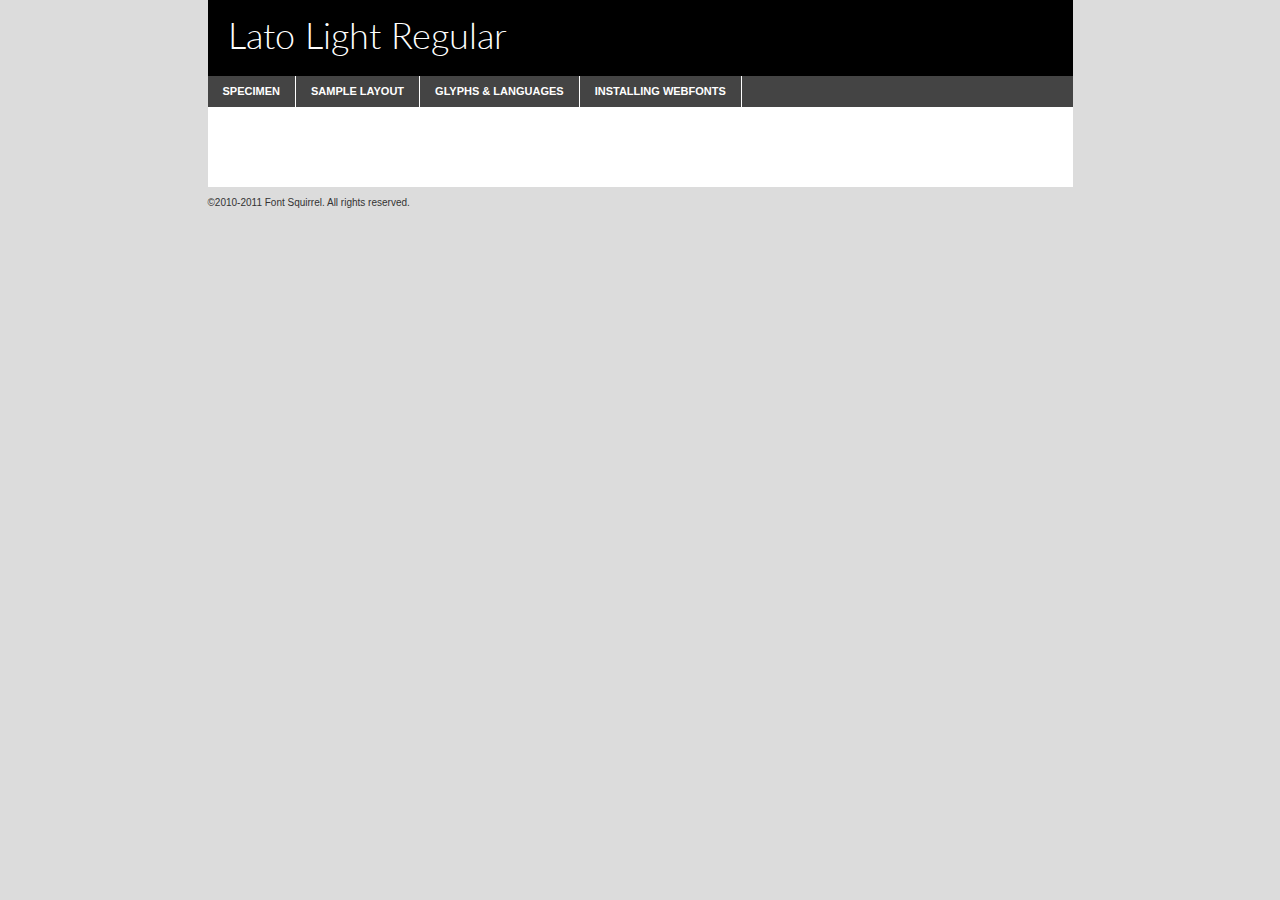
<file: assets/fonts/lato-turkish-font/lato-light-demo.html>
<!DOCTYPE html PUBLIC "-//W3C//DTD XHTML 1.0 Transitional//EN"
	"http://www.w3.org/TR/xhtml1/DTD/xhtml1-transitional.dtd">

<html xmlns="http://www.w3.org/1999/xhtml" xml:lang="en" lang="en">
<head>
	<meta http-equiv="Content-Type" content="text/html; charset=utf-8" />
	<script src="http://ajax.googleapis.com/ajax/libs/jquery/1.7.2/jquery.min.js" type="text/javascript" charset="utf-8"></script>
	<script src="specimen_files/easytabs.js" type="text/javascript" charset="utf-8"></script>
	<link rel="stylesheet" href="specimen_files/specimen_stylesheet.css" type="text/css" charset="utf-8" />
	<link rel="stylesheet" href="stylesheet.css" type="text/css" charset="utf-8" />

	<style type="text/css">
					body{
				font-family: 'latolight';
							}
		</style>

	<title>Lato Light Regular Specimen</title>
	
	
	<script type="text/javascript" charset="utf-8">
		$(document).ready(function() {
			$('#container').easyTabs({defaultContent:1});
		});
	</script>
</head>

<body>
<div id="container">
	<div id="header">
		Lato Light Regular	</div>
	<ul class="tabs">
		<li><a href="#specimen">Specimen</a></li>
		<li><a href="#layout">Sample Layout</a></li>
				<li><a href="#glyphs">Glyphs &amp; Languages</a></li>
		<li><a href="#installing">Installing Webfonts</a></li>
		
	</ul>
	
	<div id="main_content">

		
			<div id="specimen">
		
				<div class="section">
					<div class="grid12 firstcol">
						<div class="huge">AaBb</div>
					</div>
				</div>
		
				<div class="section">
					<div class="glyph_range">A&#x200B;B&#x200b;C&#x200b;D&#x200b;E&#x200b;F&#x200b;G&#x200b;H&#x200b;I&#x200b;J&#x200b;K&#x200b;L&#x200b;M&#x200b;N&#x200b;O&#x200b;P&#x200b;Q&#x200b;R&#x200b;S&#x200b;T&#x200b;U&#x200b;V&#x200b;W&#x200b;X&#x200b;Y&#x200b;Z&#x200b;a&#x200b;b&#x200b;c&#x200b;d&#x200b;e&#x200b;f&#x200b;g&#x200b;h&#x200b;i&#x200b;j&#x200b;k&#x200b;l&#x200b;m&#x200b;n&#x200b;o&#x200b;p&#x200b;q&#x200b;r&#x200b;s&#x200b;t&#x200b;u&#x200b;v&#x200b;w&#x200b;x&#x200b;y&#x200b;z&#x200b;1&#x200b;2&#x200b;3&#x200b;4&#x200b;5&#x200b;6&#x200b;7&#x200b;8&#x200b;9&#x200b;0&#x200b;&amp;&#x200b;.&#x200b;,&#x200b;?&#x200b;!&#x200b;&#64;&#x200b;(&#x200b;)&#x200b;#&#x200b;$&#x200b;%&#x200b;*&#x200b;+&#x200b;-&#x200b;=&#x200b;:&#x200b;;</div>
				</div>
				<div class="section">
					<div class="grid12 firstcol">
						<table class="sample_table">
							<tr><td>10</td><td class="size10">abcdefghijklmnopqrstuvwxyzABCDEFGHIJKLMNOPQRSTUVWXYZ0123456789abcdefghijklmnopqrstuvwxyzABCDEFGHIJKLMNOPQRSTUVWXYZ0123456789abcdefghijklmnopqrstuvwxyzABCDEFGHIJKLMNOPQRSTUVWXYZ</td></tr>
							<tr><td>11</td><td class="size11">abcdefghijklmnopqrstuvwxyzABCDEFGHIJKLMNOPQRSTUVWXYZ0123456789abcdefghijklmnopqrstuvwxyzABCDEFGHIJKLMNOPQRSTUVWXYZ0123456789abcdefghijklmnopqrstuvwxyzABCDEFGHIJKLMNOPQRSTUVWXYZ</td></tr>
							<tr><td>12</td><td class="size12">abcdefghijklmnopqrstuvwxyzABCDEFGHIJKLMNOPQRSTUVWXYZ0123456789abcdefghijklmnopqrstuvwxyzABCDEFGHIJKLMNOPQRSTUVWXYZ0123456789abcdefghijklmnopqrstuvwxyzABCDEFGHIJKLMNOPQRSTUVWXYZ</td></tr>
							<tr><td>13</td><td class="size13">abcdefghijklmnopqrstuvwxyzABCDEFGHIJKLMNOPQRSTUVWXYZ0123456789abcdefghijklmnopqrstuvwxyzABCDEFGHIJKLMNOPQRSTUVWXYZ0123456789abcdefghijklmnopqrstuvwxyzABCDEFGHIJKLMNOPQRSTUVWXYZ</td></tr>
							<tr><td>14</td><td class="size14">abcdefghijklmnopqrstuvwxyzABCDEFGHIJKLMNOPQRSTUVWXYZ0123456789abcdefghijklmnopqrstuvwxyzABCDEFGHIJKLMNOPQRSTUVWXYZ0123456789abcdefghijklmnopqrstuvwxyzABCDEFGHIJKLMNOPQRSTUVWXYZ</td></tr>
							<tr><td>16</td><td class="size16">abcdefghijklmnopqrstuvwxyzABCDEFGHIJKLMNOPQRSTUVWXYZ0123456789abcdefghijklmnopqrstuvwxyzABCDEFGHIJKLMNOPQRSTUVWXYZ</td></tr>
							<tr><td>18</td><td class="size18">abcdefghijklmnopqrstuvwxyzABCDEFGHIJKLMNOPQRSTUVWXYZ0123456789abcdefghijklmnopqrstuvwxyzABCDEFGHIJKLMNOPQRSTUVWXYZ</td></tr>
							<tr><td>20</td><td class="size20">abcdefghijklmnopqrstuvwxyzABCDEFGHIJKLMNOPQRSTUVWXYZ0123456789abcdefghijklmnopqrstuvwxyzABCDEFGHIJKLMNOPQRSTUVWXYZ</td></tr>
							<tr><td>24</td><td class="size24">abcdefghijklmnopqrstuvwxyzABCDEFGHIJKLMNOPQRSTUVWXYZ0123456789abcdefghijklmnopqrstuvwxyzABCDEFGHIJKLMNOPQRSTUVWXYZ</td></tr>
							<tr><td>30</td><td class="size30">abcdefghijklmnopqrstuvwxyzABCDEFGHIJKLMNOPQRSTUVWXYZ0123456789abcdefghijklmnopqrstuvwxyzABCDEFGHIJKLMNOPQRSTUVWXYZ</td></tr>
							<tr><td>36</td><td class="size36">abcdefghijklmnopqrstuvwxyzABCDEFGHIJKLMNOPQRSTUVWXYZ0123456789abcdefghijklmnopqrstuvwxyzABCDEFGHIJKLMNOPQRSTUVWXYZ</td></tr>
							<tr><td>48</td><td class="size48">abcdefghijklmnopqrstuvwxyzABCDEFGHIJKLMNOPQRSTUVWXYZ0123456789abcdefghijklmnopqrstuvwxyzABCDEFGHIJKLMNOPQRSTUVWXYZ</td></tr>
							<tr><td>60</td><td class="size60">abcdefghijklmnopqrstuvwxyzABCDEFGHIJKLMNOPQRSTUVWXYZ0123456789abcdefghijklmnopqrstuvwxyzABCDEFGHIJKLMNOPQRSTUVWXYZ</td></tr>
							<tr><td>72</td><td class="size72">abcdefghijklmnopqrstuvwxyzABCDEFGHIJKLMNOPQRSTUVWXYZ0123456789abcdefghijklmnopqrstuvwxyzABCDEFGHIJKLMNOPQRSTUVWXYZ</td></tr>
							<tr><td>90</td><td class="size90">abcdefghijklmnopqrstuvwxyzABCDEFGHIJKLMNOPQRSTUVWXYZ0123456789abcdefghijklmnopqrstuvwxyzABCDEFGHIJKLMNOPQRSTUVWXYZ</td></tr>
						</table>
				
					</div>
			
				</div>
		
		
		
								<div class="section" id="bodycomparison">


										<div id="xheight">
				<div class="fontbody">&#x25FC;&#x25FC;&#x25FC;&#x25FC;&#x25FC;&#x25FC;&#x25FC;&#x25FC;&#x25FC;&#x25FC;&#x25FC;&#x25FC;&#x25FC;&#x25FC;&#x25FC;&#x25FC;&#x25FC;&#x25FC;&#x25FC;&#x25FC;&#x25FC;&#x25FC;&#x25FC;&#x25FC;&#x25FC;&#x25FC;&#x25FC;&#x25FC;&#x25FC;&#x25FC;&#x25FC;&#x25FC;&#x25FC;&#x25FC;&#x25FC;&#x25FC;&#x25FC;&#x25FC;&#x25FC;&#x25FC;&#x25FC;&#x25FC;&#x25FC;&#x25FC;&#x25FC;&#x25FC;&#x25FC;&#x25FC;&#x25FC;&#x25FC;&#x25FC;&#x25FC;&#x25FC;&#x25FC;&#x25FC;&#x25FC;&#x25FC;&#x25FC;&#x25FC;&#x25FC;&#x25FC;&#x25FC;&#x25FC;&#x25FC;&#x25FC;&#x25FC;&#x25FC;&#x25FC;&#x25FC;&#x25FC;&#x25FC;&#x25FC;&#x25FC;&#x25FC;&#x25FC;&#x25FC;&#x25FC;&#x25FC;&#x25FC;&#x25FC;&#x25FC;&#x25FC;&#x25FC;&#x25FC;&#x25FC;&#x25FC;&#x25FC;&#x25FC;&#x25FC;&#x25FC;&#x25FC;&#x25FC;&#x25FC;&#x25FC;&#x25FC;&#x25FC;&#x25FC;&#x25FC;&#x25FC;body</div><div class="arialbody">body</div><div class="verdanabody">body</div><div class="georgiabody">body</div></div>
										<div class="fontbody" style="z-index:1">
											body<span>Lato Light Regular</span>
										</div>
										<div class="arialbody" style="z-index:1">
											body<span>Arial</span>
										</div>
										<div class="verdanabody" style="z-index:1">
											body<span>Verdana</span>
										</div>
										<div class="georgiabody" style="z-index:1">
											body<span>Georgia</span>
										</div>



								</div>
		
		
				<div class="section psample psample_row1" id="">
					
					<div class="grid2 firstcol">
						<p class="size10"><span>10.</span>Aenean lacinia bibendum nulla sed consectetur. Fusce dapibus, tellus ac cursus commodo, tortor mauris condimentum nibh, ut fermentum massa justo sit amet risus. Nullam id dolor id nibh ultricies vehicula ut id elit. Cum sociis natoque penatibus et magnis dis parturient montes, nascetur ridiculus mus. Nulla vitae elit libero, a pharetra augue.</p>
			
					</div>
					<div class="grid3">
						<p class="size11"><span>11.</span>Aenean lacinia bibendum nulla sed consectetur. Fusce dapibus, tellus ac cursus commodo, tortor mauris condimentum nibh, ut fermentum massa justo sit amet risus. Nullam id dolor id nibh ultricies vehicula ut id elit. Cum sociis natoque penatibus et magnis dis parturient montes, nascetur ridiculus mus. Nulla vitae elit libero, a pharetra augue.</p>
			
					</div>
					<div class="grid3">
						<p class="size12"><span>12.</span>Aenean lacinia bibendum nulla sed consectetur. Fusce dapibus, tellus ac cursus commodo, tortor mauris condimentum nibh, ut fermentum massa justo sit amet risus. Nullam id dolor id nibh ultricies vehicula ut id elit. Cum sociis natoque penatibus et magnis dis parturient montes, nascetur ridiculus mus. Nulla vitae elit libero, a pharetra augue.</p>
			
					</div>
					<div class="grid4">
						<p class="size13"><span>13.</span>Aenean lacinia bibendum nulla sed consectetur. Fusce dapibus, tellus ac cursus commodo, tortor mauris condimentum nibh, ut fermentum massa justo sit amet risus. Nullam id dolor id nibh ultricies vehicula ut id elit. Cum sociis natoque penatibus et magnis dis parturient montes, nascetur ridiculus mus. Nulla vitae elit libero, a pharetra augue.</p>
			
					</div>
					<div class="white_blend"></div>
					
				</div>
				<div class="section psample psample_row2" id="">
					<div class="grid3 firstcol">
						<p class="size14"><span>14.</span>Aenean lacinia bibendum nulla sed consectetur. Fusce dapibus, tellus ac cursus commodo, tortor mauris condimentum nibh, ut fermentum massa justo sit amet risus. Nullam id dolor id nibh ultricies vehicula ut id elit. Cum sociis natoque penatibus et magnis dis parturient montes, nascetur ridiculus mus. Nulla vitae elit libero, a pharetra augue.</p>
			
					</div>
					<div class="grid4">
						<p class="size16"><span>16.</span>Aenean lacinia bibendum nulla sed consectetur. Fusce dapibus, tellus ac cursus commodo, tortor mauris condimentum nibh, ut fermentum massa justo sit amet risus. Nullam id dolor id nibh ultricies vehicula ut id elit. Cum sociis natoque penatibus et magnis dis parturient montes, nascetur ridiculus mus. Nulla vitae elit libero, a pharetra augue.</p>
			
					</div>
					<div class="grid5">
						<p class="size18"><span>18.</span>Aenean lacinia bibendum nulla sed consectetur. Fusce dapibus, tellus ac cursus commodo, tortor mauris condimentum nibh, ut fermentum massa justo sit amet risus. Nullam id dolor id nibh ultricies vehicula ut id elit. Cum sociis natoque penatibus et magnis dis parturient montes, nascetur ridiculus mus. Nulla vitae elit libero, a pharetra augue.</p>
			
					</div>

					<div class="white_blend"></div>

				</div>
				
				<div class="section psample psample_row3" id="">
					<div class="grid5 firstcol">
						<p class="size20"><span>20.</span>Aenean lacinia bibendum nulla sed consectetur. Fusce dapibus, tellus ac cursus commodo, tortor mauris condimentum nibh, ut fermentum massa justo sit amet risus. Nullam id dolor id nibh ultricies vehicula ut id elit. Cum sociis natoque penatibus et magnis dis parturient montes, nascetur ridiculus mus. Nulla vitae elit libero, a pharetra augue.</p>
					</div>
					<div class="grid7">
						<p class="size24"><span>24.</span>Aenean lacinia bibendum nulla sed consectetur. Fusce dapibus, tellus ac cursus commodo, tortor mauris condimentum nibh, ut fermentum massa justo sit amet risus. Nullam id dolor id nibh ultricies vehicula ut id elit. Cum sociis natoque penatibus et magnis dis parturient montes, nascetur ridiculus mus. Nulla vitae elit libero, a pharetra augue.</p>
					</div>
					
					<div class="white_blend"></div>
					
				</div>
				
				<div class="section psample psample_row4" id="">
					<div class="grid12 firstcol">
						<p class="size30"><span>30.</span>Aenean lacinia bibendum nulla sed consectetur. Fusce dapibus, tellus ac cursus commodo, tortor mauris condimentum nibh, ut fermentum massa justo sit amet risus. Nullam id dolor id nibh ultricies vehicula ut id elit. Cum sociis natoque penatibus et magnis dis parturient montes, nascetur ridiculus mus. Nulla vitae elit libero, a pharetra augue.</p>
					</div>
					<div class="white_blend"></div>
					
				</div>
				
				
				
				<div class="section psample psample_row1 fullreverse">
					<div class="grid2 firstcol">
						<p class="size10"><span>10.</span>Aenean lacinia bibendum nulla sed consectetur. Fusce dapibus, tellus ac cursus commodo, tortor mauris condimentum nibh, ut fermentum massa justo sit amet risus. Nullam id dolor id nibh ultricies vehicula ut id elit. Cum sociis natoque penatibus et magnis dis parturient montes, nascetur ridiculus mus. Nulla vitae elit libero, a pharetra augue.</p>
			
					</div>
					<div class="grid3">
						<p class="size11"><span>11.</span>Aenean lacinia bibendum nulla sed consectetur. Fusce dapibus, tellus ac cursus commodo, tortor mauris condimentum nibh, ut fermentum massa justo sit amet risus. Nullam id dolor id nibh ultricies vehicula ut id elit. Cum sociis natoque penatibus et magnis dis parturient montes, nascetur ridiculus mus. Nulla vitae elit libero, a pharetra augue.</p>
			
					</div>
					<div class="grid3">
						<p class="size12"><span>12.</span>Aenean lacinia bibendum nulla sed consectetur. Fusce dapibus, tellus ac cursus commodo, tortor mauris condimentum nibh, ut fermentum massa justo sit amet risus. Nullam id dolor id nibh ultricies vehicula ut id elit. Cum sociis natoque penatibus et magnis dis parturient montes, nascetur ridiculus mus. Nulla vitae elit libero, a pharetra augue.</p>
			
					</div>
					<div class="grid4">
						<p class="size13"><span>13.</span>Aenean lacinia bibendum nulla sed consectetur. Fusce dapibus, tellus ac cursus commodo, tortor mauris condimentum nibh, ut fermentum massa justo sit amet risus. Nullam id dolor id nibh ultricies vehicula ut id elit. Cum sociis natoque penatibus et magnis dis parturient montes, nascetur ridiculus mus. Nulla vitae elit libero, a pharetra augue.</p>
			
					</div>
					<div class="black_blend"></div>
					
				</div>
				
				<div class="section psample psample_row2 fullreverse">
					<div class="grid3 firstcol">
						<p class="size14"><span>14.</span>Aenean lacinia bibendum nulla sed consectetur. Fusce dapibus, tellus ac cursus commodo, tortor mauris condimentum nibh, ut fermentum massa justo sit amet risus. Nullam id dolor id nibh ultricies vehicula ut id elit. Cum sociis natoque penatibus et magnis dis parturient montes, nascetur ridiculus mus. Nulla vitae elit libero, a pharetra augue.</p>
			
					</div>
					<div class="grid4">
						<p class="size16"><span>16.</span>Aenean lacinia bibendum nulla sed consectetur. Fusce dapibus, tellus ac cursus commodo, tortor mauris condimentum nibh, ut fermentum massa justo sit amet risus. Nullam id dolor id nibh ultricies vehicula ut id elit. Cum sociis natoque penatibus et magnis dis parturient montes, nascetur ridiculus mus. Nulla vitae elit libero, a pharetra augue.</p>
			
					</div>
					<div class="grid5">
						<p class="size18"><span>18.</span>Aenean lacinia bibendum nulla sed consectetur. Fusce dapibus, tellus ac cursus commodo, tortor mauris condimentum nibh, ut fermentum massa justo sit amet risus. Nullam id dolor id nibh ultricies vehicula ut id elit. Cum sociis natoque penatibus et magnis dis parturient montes, nascetur ridiculus mus. Nulla vitae elit libero, a pharetra augue.</p>
			
					</div>
					<div class="black_blend"></div>

				</div>
				
				<div class="section psample fullreverse psample_row3" id="">
					<div class="grid5 firstcol">
						<p class="size20"><span>20.</span>Aenean lacinia bibendum nulla sed consectetur. Fusce dapibus, tellus ac cursus commodo, tortor mauris condimentum nibh, ut fermentum massa justo sit amet risus. Nullam id dolor id nibh ultricies vehicula ut id elit. Cum sociis natoque penatibus et magnis dis parturient montes, nascetur ridiculus mus. Nulla vitae elit libero, a pharetra augue.</p>
					</div>
					<div class="grid7">
						<p class="size24"><span>24.</span>Aenean lacinia bibendum nulla sed consectetur. Fusce dapibus, tellus ac cursus commodo, tortor mauris condimentum nibh, ut fermentum massa justo sit amet risus. Nullam id dolor id nibh ultricies vehicula ut id elit. Cum sociis natoque penatibus et magnis dis parturient montes, nascetur ridiculus mus. Nulla vitae elit libero, a pharetra augue.</p>
					</div>
					
					<div class="black_blend"></div>
					
				</div>
				
				<div class="section psample fullreverse psample_row4" id="" style="border-bottom: 20px #000 solid;">
					<div class="grid12 firstcol">
						<p class="size30"><span>30.</span>Aenean lacinia bibendum nulla sed consectetur. Fusce dapibus, tellus ac cursus commodo, tortor mauris condimentum nibh, ut fermentum massa justo sit amet risus. Nullam id dolor id nibh ultricies vehicula ut id elit. Cum sociis natoque penatibus et magnis dis parturient montes, nascetur ridiculus mus. Nulla vitae elit libero, a pharetra augue.</p>
					</div>
					<div class="black_blend"></div>
					
				</div>
				
				
				
				
			</div>
			
			<div id="layout">
				
				<div class="section">
					
					<div class="grid12 firstcol">
						<h1>Lorem Ipsum Dolor</h1>
						<h2>Etiam porta sem malesuada magna mollis euismod</h2>
						
						<p class="byline">By <a href="#link">Aenean Lacinia</a></p>
					</div>
				</div>
				<div class="section">
					<div class="grid8 firstcol">
						<p class="large">Donec sed odio dui. Morbi leo risus, porta ac consectetur ac, vestibulum at eros. Fusce dapibus, tellus ac cursus commodo, tortor mauris condimentum nibh, ut fermentum massa justo sit amet risus. </p>

						
						<h3>Pellentesque ornare sem</h3>

						<p>Maecenas sed diam eget risus varius blandit sit amet non magna. Maecenas faucibus mollis interdum. Donec ullamcorper nulla non metus auctor fringilla. Nullam id dolor id nibh ultricies vehicula ut id elit. Nullam id dolor id nibh ultricies vehicula ut id elit. </p>

						<p>Aenean eu leo quam. Pellentesque ornare sem lacinia quam venenatis vestibulum. Lorem ipsum dolor sit amet, consectetur adipiscing elit. Cum sociis natoque penatibus et magnis dis parturient montes, nascetur ridiculus mus. </p>

						<p>Nulla vitae elit libero, a pharetra augue. Praesent commodo cursus magna, vel scelerisque nisl consectetur et. Aenean lacinia bibendum nulla sed consectetur. </p>

						<p>Nullam quis risus eget urna mollis ornare vel eu leo. Nullam quis risus eget urna mollis ornare vel eu leo. Maecenas sed diam eget risus varius blandit sit amet non magna. Donec ullamcorper nulla non metus auctor fringilla. </p>

						<h3>Cras mattis consectetur</h3>

						<p>Aenean eu leo quam. Pellentesque ornare sem lacinia quam venenatis vestibulum. Aenean lacinia bibendum nulla sed consectetur. Integer posuere erat a ante venenatis dapibus posuere velit aliquet. Cras mattis consectetur purus sit amet fermentum. </p>

						<p>Nullam id dolor id nibh ultricies vehicula ut id elit. Nullam quis risus eget urna mollis ornare vel eu leo. Cras mattis consectetur purus sit amet fermentum.</p>
					</div>
					
					<div class="grid4 sidebar">
						
						<div class="box reverse">
							<p class="last">Nullam quis risus eget urna mollis ornare vel eu leo. Donec ullamcorper nulla non metus auctor fringilla. Cras mattis consectetur purus sit amet fermentum. Sed posuere consectetur est at lobortis. Lorem ipsum dolor sit amet, consectetur adipiscing elit. </p>
						</div>
						
						<p class="caption">Maecenas sed diam eget risus varius.</p>

						<p>Vestibulum id ligula porta felis euismod semper. Integer posuere erat a ante venenatis dapibus posuere velit aliquet. Vestibulum id ligula porta felis euismod semper. Sed posuere consectetur est at lobortis. Maecenas sed diam eget risus varius blandit sit amet non magna. Fusce dapibus, tellus ac cursus commodo, tortor mauris condimentum nibh, ut fermentum massa justo sit amet risus. </p>

					

						<p>Duis mollis, est non commodo luctus, nisi erat porttitor ligula, eget lacinia odio sem nec elit. Aenean lacinia bibendum nulla sed consectetur. Vivamus sagittis lacus vel augue laoreet rutrum faucibus dolor auctor. Aenean lacinia bibendum nulla sed consectetur. Nullam quis risus eget urna mollis ornare vel eu leo. </p>

						<p>Praesent commodo cursus magna, vel scelerisque nisl consectetur et. Donec ullamcorper nulla non metus auctor fringilla. Maecenas faucibus mollis interdum. Fusce dapibus, tellus ac cursus commodo, tortor mauris condimentum nibh, ut fermentum massa justo sit amet risus. </p>

					</div>
				</div>
				
			</div>


			



		<div id="glyphs">
			<div class="section">
				<div class="grid12 firstcol">
			
				<h1>Language Support</h1>
				<p>The subset of Lato Light Regular in this kit supports the following languages:<br />
			
					Albanian, Basque, Breton, Chamorro, Danish, Dutch, English, Faroese, Finnish, French, Frisian, Galician, German, Icelandic, Italian, Malagasy, Norwegian, Portuguese, Spanish, Swedish				</p>
				<h1>Glyph Chart</h1>
				<p>The subset of Lato Light Regular in this kit includes all the glyphs listed below. Unicode entities are included above each glyph to help you insert individual characters into your layout.</p>
				<div id="glyph_chart">
			
																														 <div><p>&amp;#13;</p>&#13;</div>
																				 <div><p>&amp;#32;</p>&#32;</div>
																				 <div><p>&amp;#33;</p>&#33;</div>
																				 <div><p>&amp;#34;</p>&#34;</div>
																				 <div><p>&amp;#35;</p>&#35;</div>
																				 <div><p>&amp;#36;</p>&#36;</div>
																				 <div><p>&amp;#37;</p>&#37;</div>
																				 <div><p>&amp;#38;</p>&#38;</div>
																				 <div><p>&amp;#39;</p>&#39;</div>
																				 <div><p>&amp;#40;</p>&#40;</div>
																				 <div><p>&amp;#41;</p>&#41;</div>
																				 <div><p>&amp;#42;</p>&#42;</div>
																				 <div><p>&amp;#43;</p>&#43;</div>
																				 <div><p>&amp;#44;</p>&#44;</div>
																				 <div><p>&amp;#45;</p>&#45;</div>
																				 <div><p>&amp;#46;</p>&#46;</div>
																				 <div><p>&amp;#47;</p>&#47;</div>
																				 <div><p>&amp;#48;</p>&#48;</div>
																				 <div><p>&amp;#49;</p>&#49;</div>
																				 <div><p>&amp;#50;</p>&#50;</div>
																				 <div><p>&amp;#51;</p>&#51;</div>
																				 <div><p>&amp;#52;</p>&#52;</div>
																				 <div><p>&amp;#53;</p>&#53;</div>
																				 <div><p>&amp;#54;</p>&#54;</div>
																				 <div><p>&amp;#55;</p>&#55;</div>
																				 <div><p>&amp;#56;</p>&#56;</div>
																				 <div><p>&amp;#57;</p>&#57;</div>
																				 <div><p>&amp;#58;</p>&#58;</div>
																				 <div><p>&amp;#59;</p>&#59;</div>
																				 <div><p>&amp;#60;</p>&#60;</div>
																				 <div><p>&amp;#61;</p>&#61;</div>
																				 <div><p>&amp;#62;</p>&#62;</div>
																				 <div><p>&amp;#63;</p>&#63;</div>
																				 <div><p>&amp;#64;</p>&#64;</div>
																				 <div><p>&amp;#65;</p>&#65;</div>
																				 <div><p>&amp;#66;</p>&#66;</div>
																				 <div><p>&amp;#67;</p>&#67;</div>
																				 <div><p>&amp;#68;</p>&#68;</div>
																				 <div><p>&amp;#69;</p>&#69;</div>
																				 <div><p>&amp;#70;</p>&#70;</div>
																				 <div><p>&amp;#71;</p>&#71;</div>
																				 <div><p>&amp;#72;</p>&#72;</div>
																				 <div><p>&amp;#73;</p>&#73;</div>
																				 <div><p>&amp;#74;</p>&#74;</div>
																				 <div><p>&amp;#75;</p>&#75;</div>
																				 <div><p>&amp;#76;</p>&#76;</div>
																				 <div><p>&amp;#77;</p>&#77;</div>
																				 <div><p>&amp;#78;</p>&#78;</div>
																				 <div><p>&amp;#79;</p>&#79;</div>
																				 <div><p>&amp;#80;</p>&#80;</div>
																				 <div><p>&amp;#81;</p>&#81;</div>
																				 <div><p>&amp;#82;</p>&#82;</div>
																				 <div><p>&amp;#83;</p>&#83;</div>
																				 <div><p>&amp;#84;</p>&#84;</div>
																				 <div><p>&amp;#85;</p>&#85;</div>
																				 <div><p>&amp;#86;</p>&#86;</div>
																				 <div><p>&amp;#87;</p>&#87;</div>
																				 <div><p>&amp;#88;</p>&#88;</div>
																				 <div><p>&amp;#89;</p>&#89;</div>
																				 <div><p>&amp;#90;</p>&#90;</div>
																				 <div><p>&amp;#91;</p>&#91;</div>
																				 <div><p>&amp;#92;</p>&#92;</div>
																				 <div><p>&amp;#93;</p>&#93;</div>
																				 <div><p>&amp;#94;</p>&#94;</div>
																				 <div><p>&amp;#95;</p>&#95;</div>
																				 <div><p>&amp;#96;</p>&#96;</div>
																				 <div><p>&amp;#97;</p>&#97;</div>
																				 <div><p>&amp;#98;</p>&#98;</div>
																				 <div><p>&amp;#99;</p>&#99;</div>
																				 <div><p>&amp;#100;</p>&#100;</div>
																				 <div><p>&amp;#101;</p>&#101;</div>
																				 <div><p>&amp;#102;</p>&#102;</div>
																				 <div><p>&amp;#103;</p>&#103;</div>
																				 <div><p>&amp;#104;</p>&#104;</div>
																				 <div><p>&amp;#105;</p>&#105;</div>
																				 <div><p>&amp;#106;</p>&#106;</div>
																				 <div><p>&amp;#107;</p>&#107;</div>
																				 <div><p>&amp;#108;</p>&#108;</div>
																				 <div><p>&amp;#109;</p>&#109;</div>
																				 <div><p>&amp;#110;</p>&#110;</div>
																				 <div><p>&amp;#111;</p>&#111;</div>
																				 <div><p>&amp;#112;</p>&#112;</div>
																				 <div><p>&amp;#113;</p>&#113;</div>
																				 <div><p>&amp;#114;</p>&#114;</div>
																				 <div><p>&amp;#115;</p>&#115;</div>
																				 <div><p>&amp;#116;</p>&#116;</div>
																				 <div><p>&amp;#117;</p>&#117;</div>
																				 <div><p>&amp;#118;</p>&#118;</div>
																				 <div><p>&amp;#119;</p>&#119;</div>
																				 <div><p>&amp;#120;</p>&#120;</div>
																				 <div><p>&amp;#121;</p>&#121;</div>
																				 <div><p>&amp;#122;</p>&#122;</div>
																				 <div><p>&amp;#123;</p>&#123;</div>
																				 <div><p>&amp;#124;</p>&#124;</div>
																				 <div><p>&amp;#125;</p>&#125;</div>
																				 <div><p>&amp;#126;</p>&#126;</div>
																				 <div><p>&amp;#160;</p>&#160;</div>
																				 <div><p>&amp;#161;</p>&#161;</div>
																				 <div><p>&amp;#162;</p>&#162;</div>
																				 <div><p>&amp;#163;</p>&#163;</div>
																				 <div><p>&amp;#164;</p>&#164;</div>
																				 <div><p>&amp;#165;</p>&#165;</div>
																				 <div><p>&amp;#166;</p>&#166;</div>
																				 <div><p>&amp;#167;</p>&#167;</div>
																				 <div><p>&amp;#168;</p>&#168;</div>
																				 <div><p>&amp;#169;</p>&#169;</div>
																				 <div><p>&amp;#170;</p>&#170;</div>
																				 <div><p>&amp;#171;</p>&#171;</div>
																				 <div><p>&amp;#172;</p>&#172;</div>
																				 <div><p>&amp;#45;</p>&#45;</div>
																				 <div><p>&amp;#174;</p>&#174;</div>
																				 <div><p>&amp;#175;</p>&#175;</div>
																				 <div><p>&amp;#176;</p>&#176;</div>
																				 <div><p>&amp;#177;</p>&#177;</div>
																				 <div><p>&amp;#178;</p>&#178;</div>
																				 <div><p>&amp;#179;</p>&#179;</div>
																				 <div><p>&amp;#180;</p>&#180;</div>
																				 <div><p>&amp;#181;</p>&#181;</div>
																				 <div><p>&amp;#182;</p>&#182;</div>
																				 <div><p>&amp;#183;</p>&#183;</div>
																				 <div><p>&amp;#184;</p>&#184;</div>
																				 <div><p>&amp;#185;</p>&#185;</div>
																				 <div><p>&amp;#186;</p>&#186;</div>
																				 <div><p>&amp;#187;</p>&#187;</div>
																				 <div><p>&amp;#188;</p>&#188;</div>
																				 <div><p>&amp;#189;</p>&#189;</div>
																				 <div><p>&amp;#190;</p>&#190;</div>
																				 <div><p>&amp;#191;</p>&#191;</div>
																				 <div><p>&amp;#192;</p>&#192;</div>
																				 <div><p>&amp;#193;</p>&#193;</div>
																				 <div><p>&amp;#194;</p>&#194;</div>
																				 <div><p>&amp;#195;</p>&#195;</div>
																				 <div><p>&amp;#196;</p>&#196;</div>
																				 <div><p>&amp;#197;</p>&#197;</div>
																				 <div><p>&amp;#198;</p>&#198;</div>
																				 <div><p>&amp;#199;</p>&#199;</div>
																				 <div><p>&amp;#200;</p>&#200;</div>
																				 <div><p>&amp;#201;</p>&#201;</div>
																				 <div><p>&amp;#202;</p>&#202;</div>
																				 <div><p>&amp;#203;</p>&#203;</div>
																				 <div><p>&amp;#204;</p>&#204;</div>
																				 <div><p>&amp;#205;</p>&#205;</div>
																				 <div><p>&amp;#206;</p>&#206;</div>
																				 <div><p>&amp;#207;</p>&#207;</div>
																				 <div><p>&amp;#208;</p>&#208;</div>
																				 <div><p>&amp;#209;</p>&#209;</div>
																				 <div><p>&amp;#210;</p>&#210;</div>
																				 <div><p>&amp;#211;</p>&#211;</div>
																				 <div><p>&amp;#212;</p>&#212;</div>
																				 <div><p>&amp;#213;</p>&#213;</div>
																				 <div><p>&amp;#214;</p>&#214;</div>
																				 <div><p>&amp;#215;</p>&#215;</div>
																				 <div><p>&amp;#216;</p>&#216;</div>
																				 <div><p>&amp;#217;</p>&#217;</div>
																				 <div><p>&amp;#218;</p>&#218;</div>
																				 <div><p>&amp;#219;</p>&#219;</div>
																				 <div><p>&amp;#220;</p>&#220;</div>
																				 <div><p>&amp;#221;</p>&#221;</div>
																				 <div><p>&amp;#222;</p>&#222;</div>
																				 <div><p>&amp;#223;</p>&#223;</div>
																				 <div><p>&amp;#224;</p>&#224;</div>
																				 <div><p>&amp;#225;</p>&#225;</div>
																				 <div><p>&amp;#226;</p>&#226;</div>
																				 <div><p>&amp;#227;</p>&#227;</div>
																				 <div><p>&amp;#228;</p>&#228;</div>
																				 <div><p>&amp;#229;</p>&#229;</div>
																				 <div><p>&amp;#230;</p>&#230;</div>
																				 <div><p>&amp;#231;</p>&#231;</div>
																				 <div><p>&amp;#232;</p>&#232;</div>
																				 <div><p>&amp;#233;</p>&#233;</div>
																				 <div><p>&amp;#234;</p>&#234;</div>
																				 <div><p>&amp;#235;</p>&#235;</div>
																				 <div><p>&amp;#236;</p>&#236;</div>
																				 <div><p>&amp;#237;</p>&#237;</div>
																				 <div><p>&amp;#238;</p>&#238;</div>
																				 <div><p>&amp;#239;</p>&#239;</div>
																				 <div><p>&amp;#240;</p>&#240;</div>
																				 <div><p>&amp;#241;</p>&#241;</div>
																				 <div><p>&amp;#242;</p>&#242;</div>
																				 <div><p>&amp;#243;</p>&#243;</div>
																				 <div><p>&amp;#244;</p>&#244;</div>
																				 <div><p>&amp;#245;</p>&#245;</div>
																				 <div><p>&amp;#246;</p>&#246;</div>
																				 <div><p>&amp;#247;</p>&#247;</div>
																				 <div><p>&amp;#248;</p>&#248;</div>
																				 <div><p>&amp;#249;</p>&#249;</div>
																				 <div><p>&amp;#250;</p>&#250;</div>
																				 <div><p>&amp;#251;</p>&#251;</div>
																				 <div><p>&amp;#252;</p>&#252;</div>
																				 <div><p>&amp;#253;</p>&#253;</div>
																				 <div><p>&amp;#254;</p>&#254;</div>
																				 <div><p>&amp;#255;</p>&#255;</div>
																				 <div><p>&amp;#338;</p>&#338;</div>
																				 <div><p>&amp;#339;</p>&#339;</div>
																				 <div><p>&amp;#376;</p>&#376;</div>
																				 <div><p>&amp;#710;</p>&#710;</div>
																				 <div><p>&amp;#732;</p>&#732;</div>
																				 <div><p>&amp;#8192;</p>&#8192;</div>
																				 <div><p>&amp;#8193;</p>&#8193;</div>
																				 <div><p>&amp;#8194;</p>&#8194;</div>
																				 <div><p>&amp;#8195;</p>&#8195;</div>
																				 <div><p>&amp;#8196;</p>&#8196;</div>
																				 <div><p>&amp;#8197;</p>&#8197;</div>
																				 <div><p>&amp;#8198;</p>&#8198;</div>
																				 <div><p>&amp;#8199;</p>&#8199;</div>
																				 <div><p>&amp;#8200;</p>&#8200;</div>
																				 <div><p>&amp;#8201;</p>&#8201;</div>
																				 <div><p>&amp;#8202;</p>&#8202;</div>
																				 <div><p>&amp;#8208;</p>&#8208;</div>
																				 <div><p>&amp;#8209;</p>&#8209;</div>
																				 <div><p>&amp;#8210;</p>&#8210;</div>
																				 <div><p>&amp;#8211;</p>&#8211;</div>
																				 <div><p>&amp;#8212;</p>&#8212;</div>
																				 <div><p>&amp;#8216;</p>&#8216;</div>
																				 <div><p>&amp;#8217;</p>&#8217;</div>
																				 <div><p>&amp;#8218;</p>&#8218;</div>
																				 <div><p>&amp;#8220;</p>&#8220;</div>
																				 <div><p>&amp;#8221;</p>&#8221;</div>
																				 <div><p>&amp;#8222;</p>&#8222;</div>
																				 <div><p>&amp;#8226;</p>&#8226;</div>
																				 <div><p>&amp;#8230;</p>&#8230;</div>
																				 <div><p>&amp;#8239;</p>&#8239;</div>
																				 <div><p>&amp;#8249;</p>&#8249;</div>
																				 <div><p>&amp;#8250;</p>&#8250;</div>
																				 <div><p>&amp;#8287;</p>&#8287;</div>
																				 <div><p>&amp;#8364;</p>&#8364;</div>
																				 <div><p>&amp;#8482;</p>&#8482;</div>
																				 <div><p>&amp;#9724;</p>&#9724;</div>
																				 <div><p>&amp;#64257;</p>&#64257;</div>
																				 <div><p>&amp;#64258;</p>&#64258;</div>
																				 <div><p>&amp;#64259;</p>&#64259;</div>
																				 <div><p>&amp;#64260;</p>&#64260;</div>
																												</div>	
				</div>
		
		
			</div>
		</div>
		
		
		<div id="specs">
			
		</div>
	
		<div id="installing">
			<div class="section">
				<div class="grid7 firstcol">
					<h1>Installing Webfonts</h1>
					
					<p>Webfonts are supported by all major browser platforms but not all in the same way. There are currently four different font formats that must be included in order to target all browsers. This includes TTF, WOFF, EOT and SVG.</p>
					
					<h2>1. Upload your webfonts</h2>
					<p>You must upload your webfont kit to your website. They should be in or near the same directory as your CSS files.</p>
					
					<h2>2. Include the webfont stylesheet</h2>
					<p>A special CSS @font-face declaration helps the various browsers select the appropriate font it needs without causing you a bunch of headaches. Learn more about this syntax by reading the <a href="http://www.fontspring.com/blog/further-hardening-of-the-bulletproof-syntax">Fontspring blog post</a> about it. The code for it is as follows:</p>


<code>
@font-face{ 
	font-family: 'MyWebFont';
	src: url('WebFont.eot');
	src: url('WebFont.eot?#iefix') format('embedded-opentype'),
	     url('WebFont.woff') format('woff'),
	     url('WebFont.ttf') format('truetype'),
	     url('WebFont.svg#webfont') format('svg');
}
</code>

	<p>We've already gone ahead and generated the code for you. All you have to do is link to the stylesheet in your HTML, like this:</p>
	<code>&lt;link rel=&quot;stylesheet&quot; href=&quot;stylesheet.css&quot; type=&quot;text/css&quot; charset=&quot;utf-8&quot; /&gt;</code>

					<h2>3. Modify your own stylesheet</h2>
					<p>To take advantage of your new fonts, you must tell your stylesheet to use them. Look at the original @font-face declaration above and find the property called "font-family." The name linked there will be what you use to reference the font. Prepend that webfont name to the font stack in the "font-family" property, inside the selector you want to change. For example:</p>
<code>p { font-family: 'WebFont', Arial, sans-serif; }</code>

<h2>4. Test</h2>
<p>Getting webfonts to work cross-browser <em>can</em> be tricky. Use the information in the sidebar to help you if you find that fonts aren't loading in a particular browser.</p>
				</div>
				
				<div class="grid5 sidebar">
					<div class="box">
						<h2>Troubleshooting<br />Font-Face Problems</h2>
						<p>Having trouble getting your webfonts to load in your new website? Here are some tips to sort out what might be the problem.</p>

						<h3>Fonts not showing in any browser</h3>

						<p>This sounds like you need to work on the plumbing. You either did not upload the fonts to the correct directory, or you did not link the fonts properly in the CSS. If you've confirmed that all this is correct and you still have a problem, take a look at your .htaccess file and see if requests are getting intercepted.</p>

						<h3>Fonts not loading in iPhone or iPad</h3>

						<p>The most common problem here is that you are serving the fonts from an IIS server. IIS refuses to serve files that have unknown MIME types. If that is the case, you must set the MIME type for SVG to "image/svg+xml" in the server settings. Follow these instructions from Microsoft if you need help.</p>

						<h3>Fonts not loading in Firefox</h3>

						<p>The primary reason for this failure? You are still using a version Firefox older than 3.5. So upgrade already! If that isn't it, then you are very likely serving fonts from a different domain. Firefox requires that all font assets be served from the same domain. Lastly it is possible that you need to add WOFF to your list of MIME types (if you are serving via IIS.)</p>

						<h3>Fonts not loading in IE</h3>

						<p>Are you looking at Internet Explorer on an actual Windows machine or are you cheating by using a service like Adobe BrowserLab? Many of these screenshot services do not render @font-face for IE. Best to test it on a real machine.</p>

						<h3>Fonts not loading in IE9</h3>

						<p>IE9, like Firefox, requires that fonts be served from the same domain as the website. Make sure that is the case.</p>
					</div>
				</div>
			</div>
			
		</div>
	
	</div>
	<div id="footer">
		<p>&copy;2010-2011 Font Squirrel. All rights reserved.</p>
	</div>
</div>
</body>
</html>
</file>
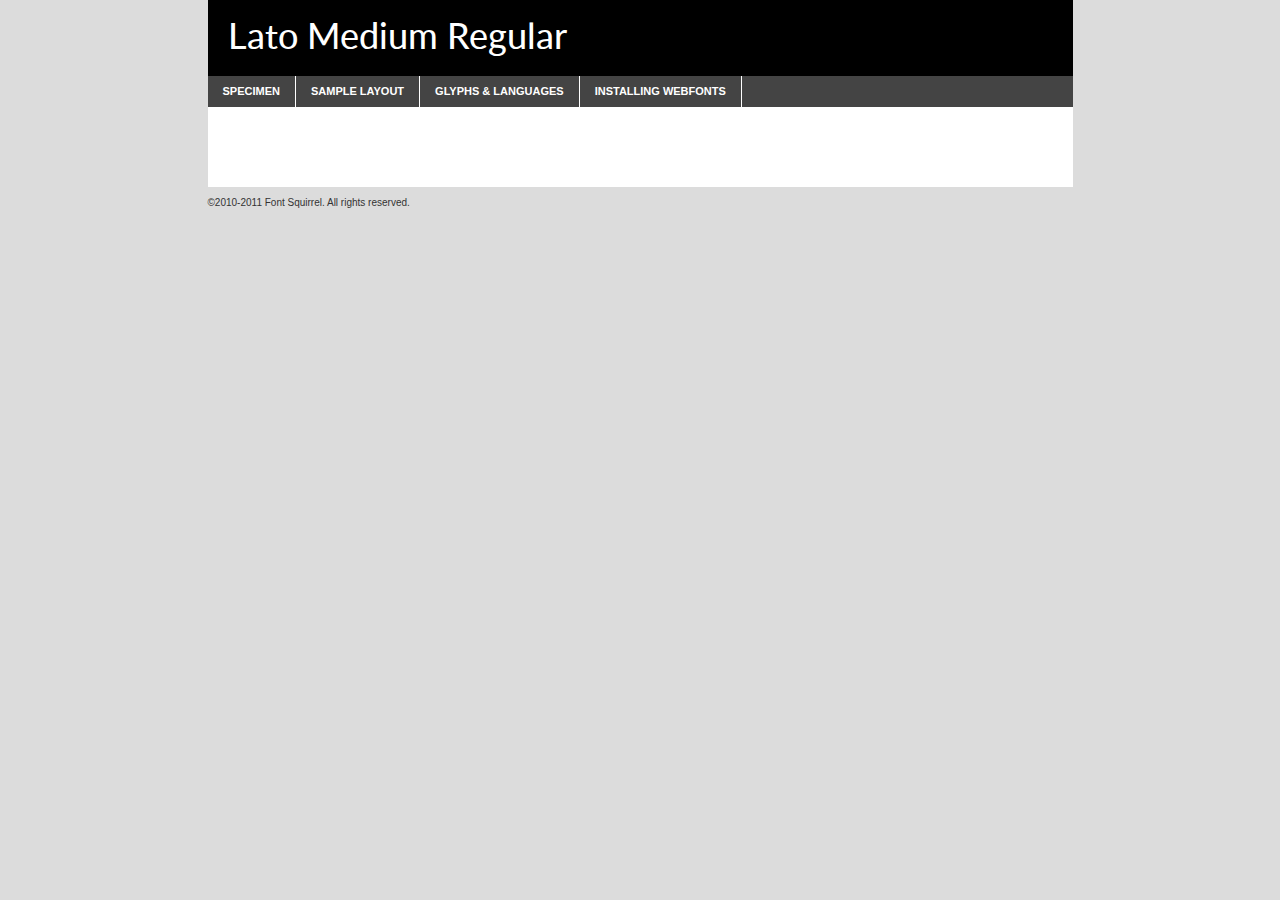
<file: assets/fonts/lato-turkish-font/lato-medium-demo.html>
<!DOCTYPE html PUBLIC "-//W3C//DTD XHTML 1.0 Transitional//EN"
	"http://www.w3.org/TR/xhtml1/DTD/xhtml1-transitional.dtd">

<html xmlns="http://www.w3.org/1999/xhtml" xml:lang="en" lang="en">
<head>
	<meta http-equiv="Content-Type" content="text/html; charset=utf-8" />
	<script src="http://ajax.googleapis.com/ajax/libs/jquery/1.7.2/jquery.min.js" type="text/javascript" charset="utf-8"></script>
	<script src="specimen_files/easytabs.js" type="text/javascript" charset="utf-8"></script>
	<link rel="stylesheet" href="specimen_files/specimen_stylesheet.css" type="text/css" charset="utf-8" />
	<link rel="stylesheet" href="stylesheet.css" type="text/css" charset="utf-8" />

	<style type="text/css">
					body{
				font-family: 'latomedium';
							}
		</style>

	<title>Lato Medium Regular Specimen</title>
	
	
	<script type="text/javascript" charset="utf-8">
		$(document).ready(function() {
			$('#container').easyTabs({defaultContent:1});
		});
	</script>
</head>

<body>
<div id="container">
	<div id="header">
		Lato Medium Regular	</div>
	<ul class="tabs">
		<li><a href="#specimen">Specimen</a></li>
		<li><a href="#layout">Sample Layout</a></li>
				<li><a href="#glyphs">Glyphs &amp; Languages</a></li>
		<li><a href="#installing">Installing Webfonts</a></li>
		
	</ul>
	
	<div id="main_content">

		
			<div id="specimen">
		
				<div class="section">
					<div class="grid12 firstcol">
						<div class="huge">AaBb</div>
					</div>
				</div>
		
				<div class="section">
					<div class="glyph_range">A&#x200B;B&#x200b;C&#x200b;D&#x200b;E&#x200b;F&#x200b;G&#x200b;H&#x200b;I&#x200b;J&#x200b;K&#x200b;L&#x200b;M&#x200b;N&#x200b;O&#x200b;P&#x200b;Q&#x200b;R&#x200b;S&#x200b;T&#x200b;U&#x200b;V&#x200b;W&#x200b;X&#x200b;Y&#x200b;Z&#x200b;a&#x200b;b&#x200b;c&#x200b;d&#x200b;e&#x200b;f&#x200b;g&#x200b;h&#x200b;i&#x200b;j&#x200b;k&#x200b;l&#x200b;m&#x200b;n&#x200b;o&#x200b;p&#x200b;q&#x200b;r&#x200b;s&#x200b;t&#x200b;u&#x200b;v&#x200b;w&#x200b;x&#x200b;y&#x200b;z&#x200b;1&#x200b;2&#x200b;3&#x200b;4&#x200b;5&#x200b;6&#x200b;7&#x200b;8&#x200b;9&#x200b;0&#x200b;&amp;&#x200b;.&#x200b;,&#x200b;?&#x200b;!&#x200b;&#64;&#x200b;(&#x200b;)&#x200b;#&#x200b;$&#x200b;%&#x200b;*&#x200b;+&#x200b;-&#x200b;=&#x200b;:&#x200b;;</div>
				</div>
				<div class="section">
					<div class="grid12 firstcol">
						<table class="sample_table">
							<tr><td>10</td><td class="size10">abcdefghijklmnopqrstuvwxyzABCDEFGHIJKLMNOPQRSTUVWXYZ0123456789abcdefghijklmnopqrstuvwxyzABCDEFGHIJKLMNOPQRSTUVWXYZ0123456789abcdefghijklmnopqrstuvwxyzABCDEFGHIJKLMNOPQRSTUVWXYZ</td></tr>
							<tr><td>11</td><td class="size11">abcdefghijklmnopqrstuvwxyzABCDEFGHIJKLMNOPQRSTUVWXYZ0123456789abcdefghijklmnopqrstuvwxyzABCDEFGHIJKLMNOPQRSTUVWXYZ0123456789abcdefghijklmnopqrstuvwxyzABCDEFGHIJKLMNOPQRSTUVWXYZ</td></tr>
							<tr><td>12</td><td class="size12">abcdefghijklmnopqrstuvwxyzABCDEFGHIJKLMNOPQRSTUVWXYZ0123456789abcdefghijklmnopqrstuvwxyzABCDEFGHIJKLMNOPQRSTUVWXYZ0123456789abcdefghijklmnopqrstuvwxyzABCDEFGHIJKLMNOPQRSTUVWXYZ</td></tr>
							<tr><td>13</td><td class="size13">abcdefghijklmnopqrstuvwxyzABCDEFGHIJKLMNOPQRSTUVWXYZ0123456789abcdefghijklmnopqrstuvwxyzABCDEFGHIJKLMNOPQRSTUVWXYZ0123456789abcdefghijklmnopqrstuvwxyzABCDEFGHIJKLMNOPQRSTUVWXYZ</td></tr>
							<tr><td>14</td><td class="size14">abcdefghijklmnopqrstuvwxyzABCDEFGHIJKLMNOPQRSTUVWXYZ0123456789abcdefghijklmnopqrstuvwxyzABCDEFGHIJKLMNOPQRSTUVWXYZ0123456789abcdefghijklmnopqrstuvwxyzABCDEFGHIJKLMNOPQRSTUVWXYZ</td></tr>
							<tr><td>16</td><td class="size16">abcdefghijklmnopqrstuvwxyzABCDEFGHIJKLMNOPQRSTUVWXYZ0123456789abcdefghijklmnopqrstuvwxyzABCDEFGHIJKLMNOPQRSTUVWXYZ</td></tr>
							<tr><td>18</td><td class="size18">abcdefghijklmnopqrstuvwxyzABCDEFGHIJKLMNOPQRSTUVWXYZ0123456789abcdefghijklmnopqrstuvwxyzABCDEFGHIJKLMNOPQRSTUVWXYZ</td></tr>
							<tr><td>20</td><td class="size20">abcdefghijklmnopqrstuvwxyzABCDEFGHIJKLMNOPQRSTUVWXYZ0123456789abcdefghijklmnopqrstuvwxyzABCDEFGHIJKLMNOPQRSTUVWXYZ</td></tr>
							<tr><td>24</td><td class="size24">abcdefghijklmnopqrstuvwxyzABCDEFGHIJKLMNOPQRSTUVWXYZ0123456789abcdefghijklmnopqrstuvwxyzABCDEFGHIJKLMNOPQRSTUVWXYZ</td></tr>
							<tr><td>30</td><td class="size30">abcdefghijklmnopqrstuvwxyzABCDEFGHIJKLMNOPQRSTUVWXYZ0123456789abcdefghijklmnopqrstuvwxyzABCDEFGHIJKLMNOPQRSTUVWXYZ</td></tr>
							<tr><td>36</td><td class="size36">abcdefghijklmnopqrstuvwxyzABCDEFGHIJKLMNOPQRSTUVWXYZ0123456789abcdefghijklmnopqrstuvwxyzABCDEFGHIJKLMNOPQRSTUVWXYZ</td></tr>
							<tr><td>48</td><td class="size48">abcdefghijklmnopqrstuvwxyzABCDEFGHIJKLMNOPQRSTUVWXYZ0123456789abcdefghijklmnopqrstuvwxyzABCDEFGHIJKLMNOPQRSTUVWXYZ</td></tr>
							<tr><td>60</td><td class="size60">abcdefghijklmnopqrstuvwxyzABCDEFGHIJKLMNOPQRSTUVWXYZ0123456789abcdefghijklmnopqrstuvwxyzABCDEFGHIJKLMNOPQRSTUVWXYZ</td></tr>
							<tr><td>72</td><td class="size72">abcdefghijklmnopqrstuvwxyzABCDEFGHIJKLMNOPQRSTUVWXYZ0123456789abcdefghijklmnopqrstuvwxyzABCDEFGHIJKLMNOPQRSTUVWXYZ</td></tr>
							<tr><td>90</td><td class="size90">abcdefghijklmnopqrstuvwxyzABCDEFGHIJKLMNOPQRSTUVWXYZ0123456789abcdefghijklmnopqrstuvwxyzABCDEFGHIJKLMNOPQRSTUVWXYZ</td></tr>
						</table>
				
					</div>
			
				</div>
		
		
		
								<div class="section" id="bodycomparison">


										<div id="xheight">
				<div class="fontbody">&#x25FC;&#x25FC;&#x25FC;&#x25FC;&#x25FC;&#x25FC;&#x25FC;&#x25FC;&#x25FC;&#x25FC;&#x25FC;&#x25FC;&#x25FC;&#x25FC;&#x25FC;&#x25FC;&#x25FC;&#x25FC;&#x25FC;&#x25FC;&#x25FC;&#x25FC;&#x25FC;&#x25FC;&#x25FC;&#x25FC;&#x25FC;&#x25FC;&#x25FC;&#x25FC;&#x25FC;&#x25FC;&#x25FC;&#x25FC;&#x25FC;&#x25FC;&#x25FC;&#x25FC;&#x25FC;&#x25FC;&#x25FC;&#x25FC;&#x25FC;&#x25FC;&#x25FC;&#x25FC;&#x25FC;&#x25FC;&#x25FC;&#x25FC;&#x25FC;&#x25FC;&#x25FC;&#x25FC;&#x25FC;&#x25FC;&#x25FC;&#x25FC;&#x25FC;&#x25FC;&#x25FC;&#x25FC;&#x25FC;&#x25FC;&#x25FC;&#x25FC;&#x25FC;&#x25FC;&#x25FC;&#x25FC;&#x25FC;&#x25FC;&#x25FC;&#x25FC;&#x25FC;&#x25FC;&#x25FC;&#x25FC;&#x25FC;&#x25FC;&#x25FC;&#x25FC;&#x25FC;&#x25FC;&#x25FC;&#x25FC;&#x25FC;&#x25FC;&#x25FC;&#x25FC;&#x25FC;&#x25FC;&#x25FC;&#x25FC;&#x25FC;&#x25FC;&#x25FC;&#x25FC;&#x25FC;body</div><div class="arialbody">body</div><div class="verdanabody">body</div><div class="georgiabody">body</div></div>
										<div class="fontbody" style="z-index:1">
											body<span>Lato Medium Regular</span>
										</div>
										<div class="arialbody" style="z-index:1">
											body<span>Arial</span>
										</div>
										<div class="verdanabody" style="z-index:1">
											body<span>Verdana</span>
										</div>
										<div class="georgiabody" style="z-index:1">
											body<span>Georgia</span>
										</div>



								</div>
		
		
				<div class="section psample psample_row1" id="">
					
					<div class="grid2 firstcol">
						<p class="size10"><span>10.</span>Aenean lacinia bibendum nulla sed consectetur. Fusce dapibus, tellus ac cursus commodo, tortor mauris condimentum nibh, ut fermentum massa justo sit amet risus. Nullam id dolor id nibh ultricies vehicula ut id elit. Cum sociis natoque penatibus et magnis dis parturient montes, nascetur ridiculus mus. Nulla vitae elit libero, a pharetra augue.</p>
			
					</div>
					<div class="grid3">
						<p class="size11"><span>11.</span>Aenean lacinia bibendum nulla sed consectetur. Fusce dapibus, tellus ac cursus commodo, tortor mauris condimentum nibh, ut fermentum massa justo sit amet risus. Nullam id dolor id nibh ultricies vehicula ut id elit. Cum sociis natoque penatibus et magnis dis parturient montes, nascetur ridiculus mus. Nulla vitae elit libero, a pharetra augue.</p>
			
					</div>
					<div class="grid3">
						<p class="size12"><span>12.</span>Aenean lacinia bibendum nulla sed consectetur. Fusce dapibus, tellus ac cursus commodo, tortor mauris condimentum nibh, ut fermentum massa justo sit amet risus. Nullam id dolor id nibh ultricies vehicula ut id elit. Cum sociis natoque penatibus et magnis dis parturient montes, nascetur ridiculus mus. Nulla vitae elit libero, a pharetra augue.</p>
			
					</div>
					<div class="grid4">
						<p class="size13"><span>13.</span>Aenean lacinia bibendum nulla sed consectetur. Fusce dapibus, tellus ac cursus commodo, tortor mauris condimentum nibh, ut fermentum massa justo sit amet risus. Nullam id dolor id nibh ultricies vehicula ut id elit. Cum sociis natoque penatibus et magnis dis parturient montes, nascetur ridiculus mus. Nulla vitae elit libero, a pharetra augue.</p>
			
					</div>
					<div class="white_blend"></div>
					
				</div>
				<div class="section psample psample_row2" id="">
					<div class="grid3 firstcol">
						<p class="size14"><span>14.</span>Aenean lacinia bibendum nulla sed consectetur. Fusce dapibus, tellus ac cursus commodo, tortor mauris condimentum nibh, ut fermentum massa justo sit amet risus. Nullam id dolor id nibh ultricies vehicula ut id elit. Cum sociis natoque penatibus et magnis dis parturient montes, nascetur ridiculus mus. Nulla vitae elit libero, a pharetra augue.</p>
			
					</div>
					<div class="grid4">
						<p class="size16"><span>16.</span>Aenean lacinia bibendum nulla sed consectetur. Fusce dapibus, tellus ac cursus commodo, tortor mauris condimentum nibh, ut fermentum massa justo sit amet risus. Nullam id dolor id nibh ultricies vehicula ut id elit. Cum sociis natoque penatibus et magnis dis parturient montes, nascetur ridiculus mus. Nulla vitae elit libero, a pharetra augue.</p>
			
					</div>
					<div class="grid5">
						<p class="size18"><span>18.</span>Aenean lacinia bibendum nulla sed consectetur. Fusce dapibus, tellus ac cursus commodo, tortor mauris condimentum nibh, ut fermentum massa justo sit amet risus. Nullam id dolor id nibh ultricies vehicula ut id elit. Cum sociis natoque penatibus et magnis dis parturient montes, nascetur ridiculus mus. Nulla vitae elit libero, a pharetra augue.</p>
			
					</div>

					<div class="white_blend"></div>

				</div>
				
				<div class="section psample psample_row3" id="">
					<div class="grid5 firstcol">
						<p class="size20"><span>20.</span>Aenean lacinia bibendum nulla sed consectetur. Fusce dapibus, tellus ac cursus commodo, tortor mauris condimentum nibh, ut fermentum massa justo sit amet risus. Nullam id dolor id nibh ultricies vehicula ut id elit. Cum sociis natoque penatibus et magnis dis parturient montes, nascetur ridiculus mus. Nulla vitae elit libero, a pharetra augue.</p>
					</div>
					<div class="grid7">
						<p class="size24"><span>24.</span>Aenean lacinia bibendum nulla sed consectetur. Fusce dapibus, tellus ac cursus commodo, tortor mauris condimentum nibh, ut fermentum massa justo sit amet risus. Nullam id dolor id nibh ultricies vehicula ut id elit. Cum sociis natoque penatibus et magnis dis parturient montes, nascetur ridiculus mus. Nulla vitae elit libero, a pharetra augue.</p>
					</div>
					
					<div class="white_blend"></div>
					
				</div>
				
				<div class="section psample psample_row4" id="">
					<div class="grid12 firstcol">
						<p class="size30"><span>30.</span>Aenean lacinia bibendum nulla sed consectetur. Fusce dapibus, tellus ac cursus commodo, tortor mauris condimentum nibh, ut fermentum massa justo sit amet risus. Nullam id dolor id nibh ultricies vehicula ut id elit. Cum sociis natoque penatibus et magnis dis parturient montes, nascetur ridiculus mus. Nulla vitae elit libero, a pharetra augue.</p>
					</div>
					<div class="white_blend"></div>
					
				</div>
				
				
				
				<div class="section psample psample_row1 fullreverse">
					<div class="grid2 firstcol">
						<p class="size10"><span>10.</span>Aenean lacinia bibendum nulla sed consectetur. Fusce dapibus, tellus ac cursus commodo, tortor mauris condimentum nibh, ut fermentum massa justo sit amet risus. Nullam id dolor id nibh ultricies vehicula ut id elit. Cum sociis natoque penatibus et magnis dis parturient montes, nascetur ridiculus mus. Nulla vitae elit libero, a pharetra augue.</p>
			
					</div>
					<div class="grid3">
						<p class="size11"><span>11.</span>Aenean lacinia bibendum nulla sed consectetur. Fusce dapibus, tellus ac cursus commodo, tortor mauris condimentum nibh, ut fermentum massa justo sit amet risus. Nullam id dolor id nibh ultricies vehicula ut id elit. Cum sociis natoque penatibus et magnis dis parturient montes, nascetur ridiculus mus. Nulla vitae elit libero, a pharetra augue.</p>
			
					</div>
					<div class="grid3">
						<p class="size12"><span>12.</span>Aenean lacinia bibendum nulla sed consectetur. Fusce dapibus, tellus ac cursus commodo, tortor mauris condimentum nibh, ut fermentum massa justo sit amet risus. Nullam id dolor id nibh ultricies vehicula ut id elit. Cum sociis natoque penatibus et magnis dis parturient montes, nascetur ridiculus mus. Nulla vitae elit libero, a pharetra augue.</p>
			
					</div>
					<div class="grid4">
						<p class="size13"><span>13.</span>Aenean lacinia bibendum nulla sed consectetur. Fusce dapibus, tellus ac cursus commodo, tortor mauris condimentum nibh, ut fermentum massa justo sit amet risus. Nullam id dolor id nibh ultricies vehicula ut id elit. Cum sociis natoque penatibus et magnis dis parturient montes, nascetur ridiculus mus. Nulla vitae elit libero, a pharetra augue.</p>
			
					</div>
					<div class="black_blend"></div>
					
				</div>
				
				<div class="section psample psample_row2 fullreverse">
					<div class="grid3 firstcol">
						<p class="size14"><span>14.</span>Aenean lacinia bibendum nulla sed consectetur. Fusce dapibus, tellus ac cursus commodo, tortor mauris condimentum nibh, ut fermentum massa justo sit amet risus. Nullam id dolor id nibh ultricies vehicula ut id elit. Cum sociis natoque penatibus et magnis dis parturient montes, nascetur ridiculus mus. Nulla vitae elit libero, a pharetra augue.</p>
			
					</div>
					<div class="grid4">
						<p class="size16"><span>16.</span>Aenean lacinia bibendum nulla sed consectetur. Fusce dapibus, tellus ac cursus commodo, tortor mauris condimentum nibh, ut fermentum massa justo sit amet risus. Nullam id dolor id nibh ultricies vehicula ut id elit. Cum sociis natoque penatibus et magnis dis parturient montes, nascetur ridiculus mus. Nulla vitae elit libero, a pharetra augue.</p>
			
					</div>
					<div class="grid5">
						<p class="size18"><span>18.</span>Aenean lacinia bibendum nulla sed consectetur. Fusce dapibus, tellus ac cursus commodo, tortor mauris condimentum nibh, ut fermentum massa justo sit amet risus. Nullam id dolor id nibh ultricies vehicula ut id elit. Cum sociis natoque penatibus et magnis dis parturient montes, nascetur ridiculus mus. Nulla vitae elit libero, a pharetra augue.</p>
			
					</div>
					<div class="black_blend"></div>

				</div>
				
				<div class="section psample fullreverse psample_row3" id="">
					<div class="grid5 firstcol">
						<p class="size20"><span>20.</span>Aenean lacinia bibendum nulla sed consectetur. Fusce dapibus, tellus ac cursus commodo, tortor mauris condimentum nibh, ut fermentum massa justo sit amet risus. Nullam id dolor id nibh ultricies vehicula ut id elit. Cum sociis natoque penatibus et magnis dis parturient montes, nascetur ridiculus mus. Nulla vitae elit libero, a pharetra augue.</p>
					</div>
					<div class="grid7">
						<p class="size24"><span>24.</span>Aenean lacinia bibendum nulla sed consectetur. Fusce dapibus, tellus ac cursus commodo, tortor mauris condimentum nibh, ut fermentum massa justo sit amet risus. Nullam id dolor id nibh ultricies vehicula ut id elit. Cum sociis natoque penatibus et magnis dis parturient montes, nascetur ridiculus mus. Nulla vitae elit libero, a pharetra augue.</p>
					</div>
					
					<div class="black_blend"></div>
					
				</div>
				
				<div class="section psample fullreverse psample_row4" id="" style="border-bottom: 20px #000 solid;">
					<div class="grid12 firstcol">
						<p class="size30"><span>30.</span>Aenean lacinia bibendum nulla sed consectetur. Fusce dapibus, tellus ac cursus commodo, tortor mauris condimentum nibh, ut fermentum massa justo sit amet risus. Nullam id dolor id nibh ultricies vehicula ut id elit. Cum sociis natoque penatibus et magnis dis parturient montes, nascetur ridiculus mus. Nulla vitae elit libero, a pharetra augue.</p>
					</div>
					<div class="black_blend"></div>
					
				</div>
				
				
				
				
			</div>
			
			<div id="layout">
				
				<div class="section">
					
					<div class="grid12 firstcol">
						<h1>Lorem Ipsum Dolor</h1>
						<h2>Etiam porta sem malesuada magna mollis euismod</h2>
						
						<p class="byline">By <a href="#link">Aenean Lacinia</a></p>
					</div>
				</div>
				<div class="section">
					<div class="grid8 firstcol">
						<p class="large">Donec sed odio dui. Morbi leo risus, porta ac consectetur ac, vestibulum at eros. Fusce dapibus, tellus ac cursus commodo, tortor mauris condimentum nibh, ut fermentum massa justo sit amet risus. </p>

						
						<h3>Pellentesque ornare sem</h3>

						<p>Maecenas sed diam eget risus varius blandit sit amet non magna. Maecenas faucibus mollis interdum. Donec ullamcorper nulla non metus auctor fringilla. Nullam id dolor id nibh ultricies vehicula ut id elit. Nullam id dolor id nibh ultricies vehicula ut id elit. </p>

						<p>Aenean eu leo quam. Pellentesque ornare sem lacinia quam venenatis vestibulum. Lorem ipsum dolor sit amet, consectetur adipiscing elit. Cum sociis natoque penatibus et magnis dis parturient montes, nascetur ridiculus mus. </p>

						<p>Nulla vitae elit libero, a pharetra augue. Praesent commodo cursus magna, vel scelerisque nisl consectetur et. Aenean lacinia bibendum nulla sed consectetur. </p>

						<p>Nullam quis risus eget urna mollis ornare vel eu leo. Nullam quis risus eget urna mollis ornare vel eu leo. Maecenas sed diam eget risus varius blandit sit amet non magna. Donec ullamcorper nulla non metus auctor fringilla. </p>

						<h3>Cras mattis consectetur</h3>

						<p>Aenean eu leo quam. Pellentesque ornare sem lacinia quam venenatis vestibulum. Aenean lacinia bibendum nulla sed consectetur. Integer posuere erat a ante venenatis dapibus posuere velit aliquet. Cras mattis consectetur purus sit amet fermentum. </p>

						<p>Nullam id dolor id nibh ultricies vehicula ut id elit. Nullam quis risus eget urna mollis ornare vel eu leo. Cras mattis consectetur purus sit amet fermentum.</p>
					</div>
					
					<div class="grid4 sidebar">
						
						<div class="box reverse">
							<p class="last">Nullam quis risus eget urna mollis ornare vel eu leo. Donec ullamcorper nulla non metus auctor fringilla. Cras mattis consectetur purus sit amet fermentum. Sed posuere consectetur est at lobortis. Lorem ipsum dolor sit amet, consectetur adipiscing elit. </p>
						</div>
						
						<p class="caption">Maecenas sed diam eget risus varius.</p>

						<p>Vestibulum id ligula porta felis euismod semper. Integer posuere erat a ante venenatis dapibus posuere velit aliquet. Vestibulum id ligula porta felis euismod semper. Sed posuere consectetur est at lobortis. Maecenas sed diam eget risus varius blandit sit amet non magna. Fusce dapibus, tellus ac cursus commodo, tortor mauris condimentum nibh, ut fermentum massa justo sit amet risus. </p>

					

						<p>Duis mollis, est non commodo luctus, nisi erat porttitor ligula, eget lacinia odio sem nec elit. Aenean lacinia bibendum nulla sed consectetur. Vivamus sagittis lacus vel augue laoreet rutrum faucibus dolor auctor. Aenean lacinia bibendum nulla sed consectetur. Nullam quis risus eget urna mollis ornare vel eu leo. </p>

						<p>Praesent commodo cursus magna, vel scelerisque nisl consectetur et. Donec ullamcorper nulla non metus auctor fringilla. Maecenas faucibus mollis interdum. Fusce dapibus, tellus ac cursus commodo, tortor mauris condimentum nibh, ut fermentum massa justo sit amet risus. </p>

					</div>
				</div>
				
			</div>


			



		<div id="glyphs">
			<div class="section">
				<div class="grid12 firstcol">
			
				<h1>Language Support</h1>
				<p>The subset of Lato Medium Regular in this kit supports the following languages:<br />
			
					Albanian, Basque, Breton, Chamorro, Danish, Dutch, English, Faroese, Finnish, French, Frisian, Galician, German, Icelandic, Italian, Malagasy, Norwegian, Portuguese, Spanish, Swedish				</p>
				<h1>Glyph Chart</h1>
				<p>The subset of Lato Medium Regular in this kit includes all the glyphs listed below. Unicode entities are included above each glyph to help you insert individual characters into your layout.</p>
				<div id="glyph_chart">
			
																														 <div><p>&amp;#13;</p>&#13;</div>
																				 <div><p>&amp;#32;</p>&#32;</div>
																				 <div><p>&amp;#33;</p>&#33;</div>
																				 <div><p>&amp;#34;</p>&#34;</div>
																				 <div><p>&amp;#35;</p>&#35;</div>
																				 <div><p>&amp;#36;</p>&#36;</div>
																				 <div><p>&amp;#37;</p>&#37;</div>
																				 <div><p>&amp;#38;</p>&#38;</div>
																				 <div><p>&amp;#39;</p>&#39;</div>
																				 <div><p>&amp;#40;</p>&#40;</div>
																				 <div><p>&amp;#41;</p>&#41;</div>
																				 <div><p>&amp;#42;</p>&#42;</div>
																				 <div><p>&amp;#43;</p>&#43;</div>
																				 <div><p>&amp;#44;</p>&#44;</div>
																				 <div><p>&amp;#45;</p>&#45;</div>
																				 <div><p>&amp;#46;</p>&#46;</div>
																				 <div><p>&amp;#47;</p>&#47;</div>
																				 <div><p>&amp;#48;</p>&#48;</div>
																				 <div><p>&amp;#49;</p>&#49;</div>
																				 <div><p>&amp;#50;</p>&#50;</div>
																				 <div><p>&amp;#51;</p>&#51;</div>
																				 <div><p>&amp;#52;</p>&#52;</div>
																				 <div><p>&amp;#53;</p>&#53;</div>
																				 <div><p>&amp;#54;</p>&#54;</div>
																				 <div><p>&amp;#55;</p>&#55;</div>
																				 <div><p>&amp;#56;</p>&#56;</div>
																				 <div><p>&amp;#57;</p>&#57;</div>
																				 <div><p>&amp;#58;</p>&#58;</div>
																				 <div><p>&amp;#59;</p>&#59;</div>
																				 <div><p>&amp;#60;</p>&#60;</div>
																				 <div><p>&amp;#61;</p>&#61;</div>
																				 <div><p>&amp;#62;</p>&#62;</div>
																				 <div><p>&amp;#63;</p>&#63;</div>
																				 <div><p>&amp;#64;</p>&#64;</div>
																				 <div><p>&amp;#65;</p>&#65;</div>
																				 <div><p>&amp;#66;</p>&#66;</div>
																				 <div><p>&amp;#67;</p>&#67;</div>
																				 <div><p>&amp;#68;</p>&#68;</div>
																				 <div><p>&amp;#69;</p>&#69;</div>
																				 <div><p>&amp;#70;</p>&#70;</div>
																				 <div><p>&amp;#71;</p>&#71;</div>
																				 <div><p>&amp;#72;</p>&#72;</div>
																				 <div><p>&amp;#73;</p>&#73;</div>
																				 <div><p>&amp;#74;</p>&#74;</div>
																				 <div><p>&amp;#75;</p>&#75;</div>
																				 <div><p>&amp;#76;</p>&#76;</div>
																				 <div><p>&amp;#77;</p>&#77;</div>
																				 <div><p>&amp;#78;</p>&#78;</div>
																				 <div><p>&amp;#79;</p>&#79;</div>
																				 <div><p>&amp;#80;</p>&#80;</div>
																				 <div><p>&amp;#81;</p>&#81;</div>
																				 <div><p>&amp;#82;</p>&#82;</div>
																				 <div><p>&amp;#83;</p>&#83;</div>
																				 <div><p>&amp;#84;</p>&#84;</div>
																				 <div><p>&amp;#85;</p>&#85;</div>
																				 <div><p>&amp;#86;</p>&#86;</div>
																				 <div><p>&amp;#87;</p>&#87;</div>
																				 <div><p>&amp;#88;</p>&#88;</div>
																				 <div><p>&amp;#89;</p>&#89;</div>
																				 <div><p>&amp;#90;</p>&#90;</div>
																				 <div><p>&amp;#91;</p>&#91;</div>
																				 <div><p>&amp;#92;</p>&#92;</div>
																				 <div><p>&amp;#93;</p>&#93;</div>
																				 <div><p>&amp;#94;</p>&#94;</div>
																				 <div><p>&amp;#95;</p>&#95;</div>
																				 <div><p>&amp;#96;</p>&#96;</div>
																				 <div><p>&amp;#97;</p>&#97;</div>
																				 <div><p>&amp;#98;</p>&#98;</div>
																				 <div><p>&amp;#99;</p>&#99;</div>
																				 <div><p>&amp;#100;</p>&#100;</div>
																				 <div><p>&amp;#101;</p>&#101;</div>
																				 <div><p>&amp;#102;</p>&#102;</div>
																				 <div><p>&amp;#103;</p>&#103;</div>
																				 <div><p>&amp;#104;</p>&#104;</div>
																				 <div><p>&amp;#105;</p>&#105;</div>
																				 <div><p>&amp;#106;</p>&#106;</div>
																				 <div><p>&amp;#107;</p>&#107;</div>
																				 <div><p>&amp;#108;</p>&#108;</div>
																				 <div><p>&amp;#109;</p>&#109;</div>
																				 <div><p>&amp;#110;</p>&#110;</div>
																				 <div><p>&amp;#111;</p>&#111;</div>
																				 <div><p>&amp;#112;</p>&#112;</div>
																				 <div><p>&amp;#113;</p>&#113;</div>
																				 <div><p>&amp;#114;</p>&#114;</div>
																				 <div><p>&amp;#115;</p>&#115;</div>
																				 <div><p>&amp;#116;</p>&#116;</div>
																				 <div><p>&amp;#117;</p>&#117;</div>
																				 <div><p>&amp;#118;</p>&#118;</div>
																				 <div><p>&amp;#119;</p>&#119;</div>
																				 <div><p>&amp;#120;</p>&#120;</div>
																				 <div><p>&amp;#121;</p>&#121;</div>
																				 <div><p>&amp;#122;</p>&#122;</div>
																				 <div><p>&amp;#123;</p>&#123;</div>
																				 <div><p>&amp;#124;</p>&#124;</div>
																				 <div><p>&amp;#125;</p>&#125;</div>
																				 <div><p>&amp;#126;</p>&#126;</div>
																				 <div><p>&amp;#160;</p>&#160;</div>
																				 <div><p>&amp;#161;</p>&#161;</div>
																				 <div><p>&amp;#162;</p>&#162;</div>
																				 <div><p>&amp;#163;</p>&#163;</div>
																				 <div><p>&amp;#164;</p>&#164;</div>
																				 <div><p>&amp;#165;</p>&#165;</div>
																				 <div><p>&amp;#166;</p>&#166;</div>
																				 <div><p>&amp;#167;</p>&#167;</div>
																				 <div><p>&amp;#168;</p>&#168;</div>
																				 <div><p>&amp;#169;</p>&#169;</div>
																				 <div><p>&amp;#170;</p>&#170;</div>
																				 <div><p>&amp;#171;</p>&#171;</div>
																				 <div><p>&amp;#172;</p>&#172;</div>
																				 <div><p>&amp;#45;</p>&#45;</div>
																				 <div><p>&amp;#174;</p>&#174;</div>
																				 <div><p>&amp;#175;</p>&#175;</div>
																				 <div><p>&amp;#176;</p>&#176;</div>
																				 <div><p>&amp;#177;</p>&#177;</div>
																				 <div><p>&amp;#178;</p>&#178;</div>
																				 <div><p>&amp;#179;</p>&#179;</div>
																				 <div><p>&amp;#180;</p>&#180;</div>
																				 <div><p>&amp;#181;</p>&#181;</div>
																				 <div><p>&amp;#182;</p>&#182;</div>
																				 <div><p>&amp;#183;</p>&#183;</div>
																				 <div><p>&amp;#184;</p>&#184;</div>
																				 <div><p>&amp;#185;</p>&#185;</div>
																				 <div><p>&amp;#186;</p>&#186;</div>
																				 <div><p>&amp;#187;</p>&#187;</div>
																				 <div><p>&amp;#188;</p>&#188;</div>
																				 <div><p>&amp;#189;</p>&#189;</div>
																				 <div><p>&amp;#190;</p>&#190;</div>
																				 <div><p>&amp;#191;</p>&#191;</div>
																				 <div><p>&amp;#192;</p>&#192;</div>
																				 <div><p>&amp;#193;</p>&#193;</div>
																				 <div><p>&amp;#194;</p>&#194;</div>
																				 <div><p>&amp;#195;</p>&#195;</div>
																				 <div><p>&amp;#196;</p>&#196;</div>
																				 <div><p>&amp;#197;</p>&#197;</div>
																				 <div><p>&amp;#198;</p>&#198;</div>
																				 <div><p>&amp;#199;</p>&#199;</div>
																				 <div><p>&amp;#200;</p>&#200;</div>
																				 <div><p>&amp;#201;</p>&#201;</div>
																				 <div><p>&amp;#202;</p>&#202;</div>
																				 <div><p>&amp;#203;</p>&#203;</div>
																				 <div><p>&amp;#204;</p>&#204;</div>
																				 <div><p>&amp;#205;</p>&#205;</div>
																				 <div><p>&amp;#206;</p>&#206;</div>
																				 <div><p>&amp;#207;</p>&#207;</div>
																				 <div><p>&amp;#208;</p>&#208;</div>
																				 <div><p>&amp;#209;</p>&#209;</div>
																				 <div><p>&amp;#210;</p>&#210;</div>
																				 <div><p>&amp;#211;</p>&#211;</div>
																				 <div><p>&amp;#212;</p>&#212;</div>
																				 <div><p>&amp;#213;</p>&#213;</div>
																				 <div><p>&amp;#214;</p>&#214;</div>
																				 <div><p>&amp;#215;</p>&#215;</div>
																				 <div><p>&amp;#216;</p>&#216;</div>
																				 <div><p>&amp;#217;</p>&#217;</div>
																				 <div><p>&amp;#218;</p>&#218;</div>
																				 <div><p>&amp;#219;</p>&#219;</div>
																				 <div><p>&amp;#220;</p>&#220;</div>
																				 <div><p>&amp;#221;</p>&#221;</div>
																				 <div><p>&amp;#222;</p>&#222;</div>
																				 <div><p>&amp;#223;</p>&#223;</div>
																				 <div><p>&amp;#224;</p>&#224;</div>
																				 <div><p>&amp;#225;</p>&#225;</div>
																				 <div><p>&amp;#226;</p>&#226;</div>
																				 <div><p>&amp;#227;</p>&#227;</div>
																				 <div><p>&amp;#228;</p>&#228;</div>
																				 <div><p>&amp;#229;</p>&#229;</div>
																				 <div><p>&amp;#230;</p>&#230;</div>
																				 <div><p>&amp;#231;</p>&#231;</div>
																				 <div><p>&amp;#232;</p>&#232;</div>
																				 <div><p>&amp;#233;</p>&#233;</div>
																				 <div><p>&amp;#234;</p>&#234;</div>
																				 <div><p>&amp;#235;</p>&#235;</div>
																				 <div><p>&amp;#236;</p>&#236;</div>
																				 <div><p>&amp;#237;</p>&#237;</div>
																				 <div><p>&amp;#238;</p>&#238;</div>
																				 <div><p>&amp;#239;</p>&#239;</div>
																				 <div><p>&amp;#240;</p>&#240;</div>
																				 <div><p>&amp;#241;</p>&#241;</div>
																				 <div><p>&amp;#242;</p>&#242;</div>
																				 <div><p>&amp;#243;</p>&#243;</div>
																				 <div><p>&amp;#244;</p>&#244;</div>
																				 <div><p>&amp;#245;</p>&#245;</div>
																				 <div><p>&amp;#246;</p>&#246;</div>
																				 <div><p>&amp;#247;</p>&#247;</div>
																				 <div><p>&amp;#248;</p>&#248;</div>
																				 <div><p>&amp;#249;</p>&#249;</div>
																				 <div><p>&amp;#250;</p>&#250;</div>
																				 <div><p>&amp;#251;</p>&#251;</div>
																				 <div><p>&amp;#252;</p>&#252;</div>
																				 <div><p>&amp;#253;</p>&#253;</div>
																				 <div><p>&amp;#254;</p>&#254;</div>
																				 <div><p>&amp;#255;</p>&#255;</div>
																				 <div><p>&amp;#338;</p>&#338;</div>
																				 <div><p>&amp;#339;</p>&#339;</div>
																				 <div><p>&amp;#376;</p>&#376;</div>
																				 <div><p>&amp;#710;</p>&#710;</div>
																				 <div><p>&amp;#732;</p>&#732;</div>
																				 <div><p>&amp;#8192;</p>&#8192;</div>
																				 <div><p>&amp;#8193;</p>&#8193;</div>
																				 <div><p>&amp;#8194;</p>&#8194;</div>
																				 <div><p>&amp;#8195;</p>&#8195;</div>
																				 <div><p>&amp;#8196;</p>&#8196;</div>
																				 <div><p>&amp;#8197;</p>&#8197;</div>
																				 <div><p>&amp;#8198;</p>&#8198;</div>
																				 <div><p>&amp;#8199;</p>&#8199;</div>
																				 <div><p>&amp;#8200;</p>&#8200;</div>
																				 <div><p>&amp;#8201;</p>&#8201;</div>
																				 <div><p>&amp;#8202;</p>&#8202;</div>
																				 <div><p>&amp;#8208;</p>&#8208;</div>
																				 <div><p>&amp;#8209;</p>&#8209;</div>
																				 <div><p>&amp;#8210;</p>&#8210;</div>
																				 <div><p>&amp;#8211;</p>&#8211;</div>
																				 <div><p>&amp;#8212;</p>&#8212;</div>
																				 <div><p>&amp;#8216;</p>&#8216;</div>
																				 <div><p>&amp;#8217;</p>&#8217;</div>
																				 <div><p>&amp;#8218;</p>&#8218;</div>
																				 <div><p>&amp;#8220;</p>&#8220;</div>
																				 <div><p>&amp;#8221;</p>&#8221;</div>
																				 <div><p>&amp;#8222;</p>&#8222;</div>
																				 <div><p>&amp;#8226;</p>&#8226;</div>
																				 <div><p>&amp;#8230;</p>&#8230;</div>
																				 <div><p>&amp;#8239;</p>&#8239;</div>
																				 <div><p>&amp;#8249;</p>&#8249;</div>
																				 <div><p>&amp;#8250;</p>&#8250;</div>
																				 <div><p>&amp;#8287;</p>&#8287;</div>
																				 <div><p>&amp;#8364;</p>&#8364;</div>
																				 <div><p>&amp;#8482;</p>&#8482;</div>
																				 <div><p>&amp;#9724;</p>&#9724;</div>
																				 <div><p>&amp;#64257;</p>&#64257;</div>
																				 <div><p>&amp;#64258;</p>&#64258;</div>
																				 <div><p>&amp;#64259;</p>&#64259;</div>
																				 <div><p>&amp;#64260;</p>&#64260;</div>
																												</div>	
				</div>
		
		
			</div>
		</div>
		
		
		<div id="specs">
			
		</div>
	
		<div id="installing">
			<div class="section">
				<div class="grid7 firstcol">
					<h1>Installing Webfonts</h1>
					
					<p>Webfonts are supported by all major browser platforms but not all in the same way. There are currently four different font formats that must be included in order to target all browsers. This includes TTF, WOFF, EOT and SVG.</p>
					
					<h2>1. Upload your webfonts</h2>
					<p>You must upload your webfont kit to your website. They should be in or near the same directory as your CSS files.</p>
					
					<h2>2. Include the webfont stylesheet</h2>
					<p>A special CSS @font-face declaration helps the various browsers select the appropriate font it needs without causing you a bunch of headaches. Learn more about this syntax by reading the <a href="http://www.fontspring.com/blog/further-hardening-of-the-bulletproof-syntax">Fontspring blog post</a> about it. The code for it is as follows:</p>


<code>
@font-face{ 
	font-family: 'MyWebFont';
	src: url('WebFont.eot');
	src: url('WebFont.eot?#iefix') format('embedded-opentype'),
	     url('WebFont.woff') format('woff'),
	     url('WebFont.ttf') format('truetype'),
	     url('WebFont.svg#webfont') format('svg');
}
</code>

	<p>We've already gone ahead and generated the code for you. All you have to do is link to the stylesheet in your HTML, like this:</p>
	<code>&lt;link rel=&quot;stylesheet&quot; href=&quot;stylesheet.css&quot; type=&quot;text/css&quot; charset=&quot;utf-8&quot; /&gt;</code>

					<h2>3. Modify your own stylesheet</h2>
					<p>To take advantage of your new fonts, you must tell your stylesheet to use them. Look at the original @font-face declaration above and find the property called "font-family." The name linked there will be what you use to reference the font. Prepend that webfont name to the font stack in the "font-family" property, inside the selector you want to change. For example:</p>
<code>p { font-family: 'WebFont', Arial, sans-serif; }</code>

<h2>4. Test</h2>
<p>Getting webfonts to work cross-browser <em>can</em> be tricky. Use the information in the sidebar to help you if you find that fonts aren't loading in a particular browser.</p>
				</div>
				
				<div class="grid5 sidebar">
					<div class="box">
						<h2>Troubleshooting<br />Font-Face Problems</h2>
						<p>Having trouble getting your webfonts to load in your new website? Here are some tips to sort out what might be the problem.</p>

						<h3>Fonts not showing in any browser</h3>

						<p>This sounds like you need to work on the plumbing. You either did not upload the fonts to the correct directory, or you did not link the fonts properly in the CSS. If you've confirmed that all this is correct and you still have a problem, take a look at your .htaccess file and see if requests are getting intercepted.</p>

						<h3>Fonts not loading in iPhone or iPad</h3>

						<p>The most common problem here is that you are serving the fonts from an IIS server. IIS refuses to serve files that have unknown MIME types. If that is the case, you must set the MIME type for SVG to "image/svg+xml" in the server settings. Follow these instructions from Microsoft if you need help.</p>

						<h3>Fonts not loading in Firefox</h3>

						<p>The primary reason for this failure? You are still using a version Firefox older than 3.5. So upgrade already! If that isn't it, then you are very likely serving fonts from a different domain. Firefox requires that all font assets be served from the same domain. Lastly it is possible that you need to add WOFF to your list of MIME types (if you are serving via IIS.)</p>

						<h3>Fonts not loading in IE</h3>

						<p>Are you looking at Internet Explorer on an actual Windows machine or are you cheating by using a service like Adobe BrowserLab? Many of these screenshot services do not render @font-face for IE. Best to test it on a real machine.</p>

						<h3>Fonts not loading in IE9</h3>

						<p>IE9, like Firefox, requires that fonts be served from the same domain as the website. Make sure that is the case.</p>
					</div>
				</div>
			</div>
			
		</div>
	
	</div>
	<div id="footer">
		<p>&copy;2010-2011 Font Squirrel. All rights reserved.</p>
	</div>
</div>
</body>
</html>
</file>
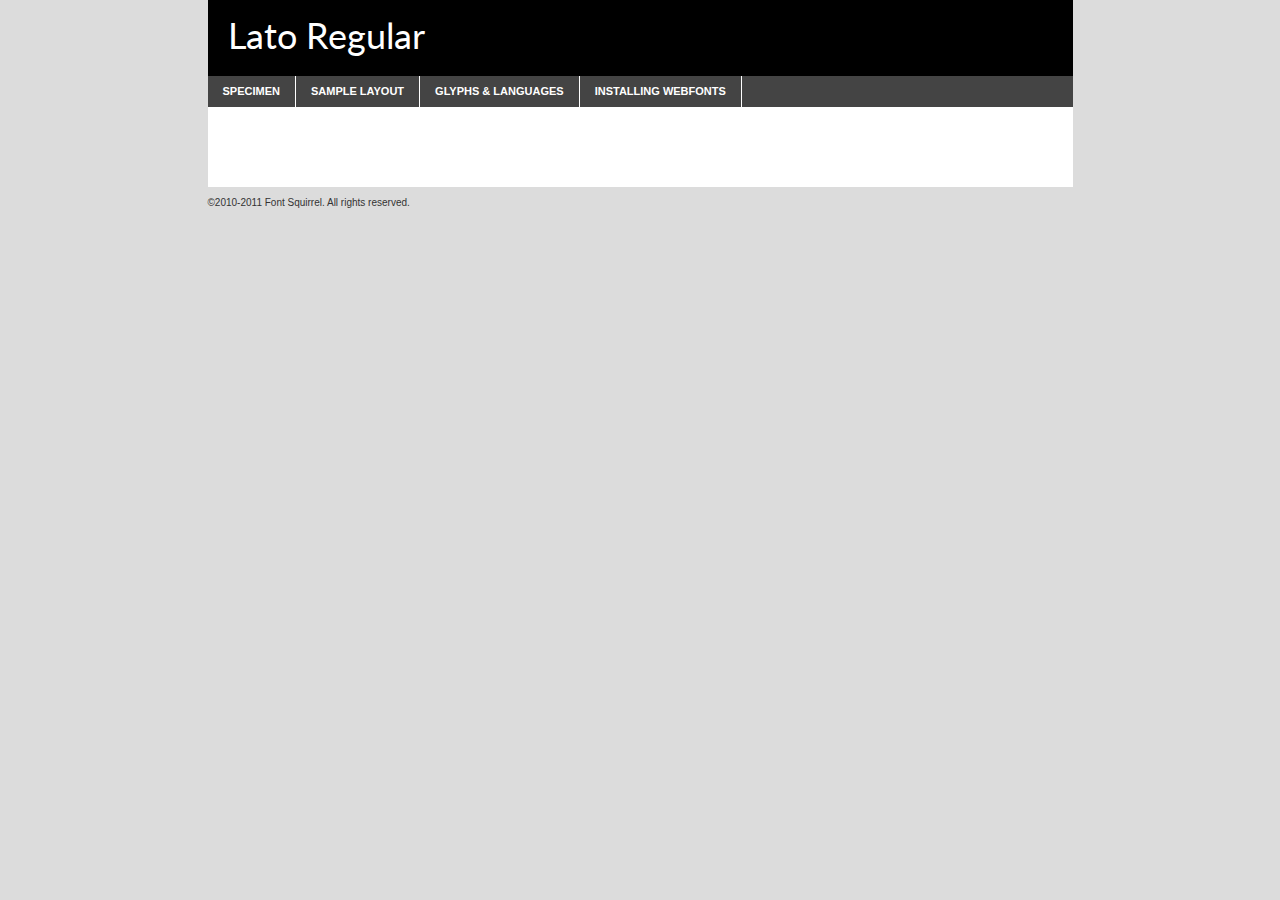
<file: assets/fonts/lato-turkish-font/lato-regular-demo.html>
<!DOCTYPE html PUBLIC "-//W3C//DTD XHTML 1.0 Transitional//EN"
	"http://www.w3.org/TR/xhtml1/DTD/xhtml1-transitional.dtd">

<html xmlns="http://www.w3.org/1999/xhtml" xml:lang="en" lang="en">
<head>
	<meta http-equiv="Content-Type" content="text/html; charset=utf-8" />
	<script src="http://ajax.googleapis.com/ajax/libs/jquery/1.7.2/jquery.min.js" type="text/javascript" charset="utf-8"></script>
	<script src="specimen_files/easytabs.js" type="text/javascript" charset="utf-8"></script>
	<link rel="stylesheet" href="specimen_files/specimen_stylesheet.css" type="text/css" charset="utf-8" />
	<link rel="stylesheet" href="stylesheet.css" type="text/css" charset="utf-8" />

	<style type="text/css">
					body{
				font-family: 'latoregular';
							}
		</style>

	<title>Lato Regular Specimen</title>
	
	
	<script type="text/javascript" charset="utf-8">
		$(document).ready(function() {
			$('#container').easyTabs({defaultContent:1});
		});
	</script>
</head>

<body>
<div id="container">
	<div id="header">
		Lato Regular	</div>
	<ul class="tabs">
		<li><a href="#specimen">Specimen</a></li>
		<li><a href="#layout">Sample Layout</a></li>
				<li><a href="#glyphs">Glyphs &amp; Languages</a></li>
		<li><a href="#installing">Installing Webfonts</a></li>
		
	</ul>
	
	<div id="main_content">

		
			<div id="specimen">
		
				<div class="section">
					<div class="grid12 firstcol">
						<div class="huge">AaBb</div>
					</div>
				</div>
		
				<div class="section">
					<div class="glyph_range">A&#x200B;B&#x200b;C&#x200b;D&#x200b;E&#x200b;F&#x200b;G&#x200b;H&#x200b;I&#x200b;J&#x200b;K&#x200b;L&#x200b;M&#x200b;N&#x200b;O&#x200b;P&#x200b;Q&#x200b;R&#x200b;S&#x200b;T&#x200b;U&#x200b;V&#x200b;W&#x200b;X&#x200b;Y&#x200b;Z&#x200b;a&#x200b;b&#x200b;c&#x200b;d&#x200b;e&#x200b;f&#x200b;g&#x200b;h&#x200b;i&#x200b;j&#x200b;k&#x200b;l&#x200b;m&#x200b;n&#x200b;o&#x200b;p&#x200b;q&#x200b;r&#x200b;s&#x200b;t&#x200b;u&#x200b;v&#x200b;w&#x200b;x&#x200b;y&#x200b;z&#x200b;1&#x200b;2&#x200b;3&#x200b;4&#x200b;5&#x200b;6&#x200b;7&#x200b;8&#x200b;9&#x200b;0&#x200b;&amp;&#x200b;.&#x200b;,&#x200b;?&#x200b;!&#x200b;&#64;&#x200b;(&#x200b;)&#x200b;#&#x200b;$&#x200b;%&#x200b;*&#x200b;+&#x200b;-&#x200b;=&#x200b;:&#x200b;;</div>
				</div>
				<div class="section">
					<div class="grid12 firstcol">
						<table class="sample_table">
							<tr><td>10</td><td class="size10">abcdefghijklmnopqrstuvwxyzABCDEFGHIJKLMNOPQRSTUVWXYZ0123456789abcdefghijklmnopqrstuvwxyzABCDEFGHIJKLMNOPQRSTUVWXYZ0123456789abcdefghijklmnopqrstuvwxyzABCDEFGHIJKLMNOPQRSTUVWXYZ</td></tr>
							<tr><td>11</td><td class="size11">abcdefghijklmnopqrstuvwxyzABCDEFGHIJKLMNOPQRSTUVWXYZ0123456789abcdefghijklmnopqrstuvwxyzABCDEFGHIJKLMNOPQRSTUVWXYZ0123456789abcdefghijklmnopqrstuvwxyzABCDEFGHIJKLMNOPQRSTUVWXYZ</td></tr>
							<tr><td>12</td><td class="size12">abcdefghijklmnopqrstuvwxyzABCDEFGHIJKLMNOPQRSTUVWXYZ0123456789abcdefghijklmnopqrstuvwxyzABCDEFGHIJKLMNOPQRSTUVWXYZ0123456789abcdefghijklmnopqrstuvwxyzABCDEFGHIJKLMNOPQRSTUVWXYZ</td></tr>
							<tr><td>13</td><td class="size13">abcdefghijklmnopqrstuvwxyzABCDEFGHIJKLMNOPQRSTUVWXYZ0123456789abcdefghijklmnopqrstuvwxyzABCDEFGHIJKLMNOPQRSTUVWXYZ0123456789abcdefghijklmnopqrstuvwxyzABCDEFGHIJKLMNOPQRSTUVWXYZ</td></tr>
							<tr><td>14</td><td class="size14">abcdefghijklmnopqrstuvwxyzABCDEFGHIJKLMNOPQRSTUVWXYZ0123456789abcdefghijklmnopqrstuvwxyzABCDEFGHIJKLMNOPQRSTUVWXYZ0123456789abcdefghijklmnopqrstuvwxyzABCDEFGHIJKLMNOPQRSTUVWXYZ</td></tr>
							<tr><td>16</td><td class="size16">abcdefghijklmnopqrstuvwxyzABCDEFGHIJKLMNOPQRSTUVWXYZ0123456789abcdefghijklmnopqrstuvwxyzABCDEFGHIJKLMNOPQRSTUVWXYZ</td></tr>
							<tr><td>18</td><td class="size18">abcdefghijklmnopqrstuvwxyzABCDEFGHIJKLMNOPQRSTUVWXYZ0123456789abcdefghijklmnopqrstuvwxyzABCDEFGHIJKLMNOPQRSTUVWXYZ</td></tr>
							<tr><td>20</td><td class="size20">abcdefghijklmnopqrstuvwxyzABCDEFGHIJKLMNOPQRSTUVWXYZ0123456789abcdefghijklmnopqrstuvwxyzABCDEFGHIJKLMNOPQRSTUVWXYZ</td></tr>
							<tr><td>24</td><td class="size24">abcdefghijklmnopqrstuvwxyzABCDEFGHIJKLMNOPQRSTUVWXYZ0123456789abcdefghijklmnopqrstuvwxyzABCDEFGHIJKLMNOPQRSTUVWXYZ</td></tr>
							<tr><td>30</td><td class="size30">abcdefghijklmnopqrstuvwxyzABCDEFGHIJKLMNOPQRSTUVWXYZ0123456789abcdefghijklmnopqrstuvwxyzABCDEFGHIJKLMNOPQRSTUVWXYZ</td></tr>
							<tr><td>36</td><td class="size36">abcdefghijklmnopqrstuvwxyzABCDEFGHIJKLMNOPQRSTUVWXYZ0123456789abcdefghijklmnopqrstuvwxyzABCDEFGHIJKLMNOPQRSTUVWXYZ</td></tr>
							<tr><td>48</td><td class="size48">abcdefghijklmnopqrstuvwxyzABCDEFGHIJKLMNOPQRSTUVWXYZ0123456789abcdefghijklmnopqrstuvwxyzABCDEFGHIJKLMNOPQRSTUVWXYZ</td></tr>
							<tr><td>60</td><td class="size60">abcdefghijklmnopqrstuvwxyzABCDEFGHIJKLMNOPQRSTUVWXYZ0123456789abcdefghijklmnopqrstuvwxyzABCDEFGHIJKLMNOPQRSTUVWXYZ</td></tr>
							<tr><td>72</td><td class="size72">abcdefghijklmnopqrstuvwxyzABCDEFGHIJKLMNOPQRSTUVWXYZ0123456789abcdefghijklmnopqrstuvwxyzABCDEFGHIJKLMNOPQRSTUVWXYZ</td></tr>
							<tr><td>90</td><td class="size90">abcdefghijklmnopqrstuvwxyzABCDEFGHIJKLMNOPQRSTUVWXYZ0123456789abcdefghijklmnopqrstuvwxyzABCDEFGHIJKLMNOPQRSTUVWXYZ</td></tr>
						</table>
				
					</div>
			
				</div>
		
		
		
								<div class="section" id="bodycomparison">


										<div id="xheight">
				<div class="fontbody">&#x25FC;&#x25FC;&#x25FC;&#x25FC;&#x25FC;&#x25FC;&#x25FC;&#x25FC;&#x25FC;&#x25FC;&#x25FC;&#x25FC;&#x25FC;&#x25FC;&#x25FC;&#x25FC;&#x25FC;&#x25FC;&#x25FC;&#x25FC;&#x25FC;&#x25FC;&#x25FC;&#x25FC;&#x25FC;&#x25FC;&#x25FC;&#x25FC;&#x25FC;&#x25FC;&#x25FC;&#x25FC;&#x25FC;&#x25FC;&#x25FC;&#x25FC;&#x25FC;&#x25FC;&#x25FC;&#x25FC;&#x25FC;&#x25FC;&#x25FC;&#x25FC;&#x25FC;&#x25FC;&#x25FC;&#x25FC;&#x25FC;&#x25FC;&#x25FC;&#x25FC;&#x25FC;&#x25FC;&#x25FC;&#x25FC;&#x25FC;&#x25FC;&#x25FC;&#x25FC;&#x25FC;&#x25FC;&#x25FC;&#x25FC;&#x25FC;&#x25FC;&#x25FC;&#x25FC;&#x25FC;&#x25FC;&#x25FC;&#x25FC;&#x25FC;&#x25FC;&#x25FC;&#x25FC;&#x25FC;&#x25FC;&#x25FC;&#x25FC;&#x25FC;&#x25FC;&#x25FC;&#x25FC;&#x25FC;&#x25FC;&#x25FC;&#x25FC;&#x25FC;&#x25FC;&#x25FC;&#x25FC;&#x25FC;&#x25FC;&#x25FC;&#x25FC;&#x25FC;&#x25FC;&#x25FC;body</div><div class="arialbody">body</div><div class="verdanabody">body</div><div class="georgiabody">body</div></div>
										<div class="fontbody" style="z-index:1">
											body<span>Lato Regular</span>
										</div>
										<div class="arialbody" style="z-index:1">
											body<span>Arial</span>
										</div>
										<div class="verdanabody" style="z-index:1">
											body<span>Verdana</span>
										</div>
										<div class="georgiabody" style="z-index:1">
											body<span>Georgia</span>
										</div>



								</div>
		
		
				<div class="section psample psample_row1" id="">
					
					<div class="grid2 firstcol">
						<p class="size10"><span>10.</span>Aenean lacinia bibendum nulla sed consectetur. Fusce dapibus, tellus ac cursus commodo, tortor mauris condimentum nibh, ut fermentum massa justo sit amet risus. Nullam id dolor id nibh ultricies vehicula ut id elit. Cum sociis natoque penatibus et magnis dis parturient montes, nascetur ridiculus mus. Nulla vitae elit libero, a pharetra augue.</p>
			
					</div>
					<div class="grid3">
						<p class="size11"><span>11.</span>Aenean lacinia bibendum nulla sed consectetur. Fusce dapibus, tellus ac cursus commodo, tortor mauris condimentum nibh, ut fermentum massa justo sit amet risus. Nullam id dolor id nibh ultricies vehicula ut id elit. Cum sociis natoque penatibus et magnis dis parturient montes, nascetur ridiculus mus. Nulla vitae elit libero, a pharetra augue.</p>
			
					</div>
					<div class="grid3">
						<p class="size12"><span>12.</span>Aenean lacinia bibendum nulla sed consectetur. Fusce dapibus, tellus ac cursus commodo, tortor mauris condimentum nibh, ut fermentum massa justo sit amet risus. Nullam id dolor id nibh ultricies vehicula ut id elit. Cum sociis natoque penatibus et magnis dis parturient montes, nascetur ridiculus mus. Nulla vitae elit libero, a pharetra augue.</p>
			
					</div>
					<div class="grid4">
						<p class="size13"><span>13.</span>Aenean lacinia bibendum nulla sed consectetur. Fusce dapibus, tellus ac cursus commodo, tortor mauris condimentum nibh, ut fermentum massa justo sit amet risus. Nullam id dolor id nibh ultricies vehicula ut id elit. Cum sociis natoque penatibus et magnis dis parturient montes, nascetur ridiculus mus. Nulla vitae elit libero, a pharetra augue.</p>
			
					</div>
					<div class="white_blend"></div>
					
				</div>
				<div class="section psample psample_row2" id="">
					<div class="grid3 firstcol">
						<p class="size14"><span>14.</span>Aenean lacinia bibendum nulla sed consectetur. Fusce dapibus, tellus ac cursus commodo, tortor mauris condimentum nibh, ut fermentum massa justo sit amet risus. Nullam id dolor id nibh ultricies vehicula ut id elit. Cum sociis natoque penatibus et magnis dis parturient montes, nascetur ridiculus mus. Nulla vitae elit libero, a pharetra augue.</p>
			
					</div>
					<div class="grid4">
						<p class="size16"><span>16.</span>Aenean lacinia bibendum nulla sed consectetur. Fusce dapibus, tellus ac cursus commodo, tortor mauris condimentum nibh, ut fermentum massa justo sit amet risus. Nullam id dolor id nibh ultricies vehicula ut id elit. Cum sociis natoque penatibus et magnis dis parturient montes, nascetur ridiculus mus. Nulla vitae elit libero, a pharetra augue.</p>
			
					</div>
					<div class="grid5">
						<p class="size18"><span>18.</span>Aenean lacinia bibendum nulla sed consectetur. Fusce dapibus, tellus ac cursus commodo, tortor mauris condimentum nibh, ut fermentum massa justo sit amet risus. Nullam id dolor id nibh ultricies vehicula ut id elit. Cum sociis natoque penatibus et magnis dis parturient montes, nascetur ridiculus mus. Nulla vitae elit libero, a pharetra augue.</p>
			
					</div>

					<div class="white_blend"></div>

				</div>
				
				<div class="section psample psample_row3" id="">
					<div class="grid5 firstcol">
						<p class="size20"><span>20.</span>Aenean lacinia bibendum nulla sed consectetur. Fusce dapibus, tellus ac cursus commodo, tortor mauris condimentum nibh, ut fermentum massa justo sit amet risus. Nullam id dolor id nibh ultricies vehicula ut id elit. Cum sociis natoque penatibus et magnis dis parturient montes, nascetur ridiculus mus. Nulla vitae elit libero, a pharetra augue.</p>
					</div>
					<div class="grid7">
						<p class="size24"><span>24.</span>Aenean lacinia bibendum nulla sed consectetur. Fusce dapibus, tellus ac cursus commodo, tortor mauris condimentum nibh, ut fermentum massa justo sit amet risus. Nullam id dolor id nibh ultricies vehicula ut id elit. Cum sociis natoque penatibus et magnis dis parturient montes, nascetur ridiculus mus. Nulla vitae elit libero, a pharetra augue.</p>
					</div>
					
					<div class="white_blend"></div>
					
				</div>
				
				<div class="section psample psample_row4" id="">
					<div class="grid12 firstcol">
						<p class="size30"><span>30.</span>Aenean lacinia bibendum nulla sed consectetur. Fusce dapibus, tellus ac cursus commodo, tortor mauris condimentum nibh, ut fermentum massa justo sit amet risus. Nullam id dolor id nibh ultricies vehicula ut id elit. Cum sociis natoque penatibus et magnis dis parturient montes, nascetur ridiculus mus. Nulla vitae elit libero, a pharetra augue.</p>
					</div>
					<div class="white_blend"></div>
					
				</div>
				
				
				
				<div class="section psample psample_row1 fullreverse">
					<div class="grid2 firstcol">
						<p class="size10"><span>10.</span>Aenean lacinia bibendum nulla sed consectetur. Fusce dapibus, tellus ac cursus commodo, tortor mauris condimentum nibh, ut fermentum massa justo sit amet risus. Nullam id dolor id nibh ultricies vehicula ut id elit. Cum sociis natoque penatibus et magnis dis parturient montes, nascetur ridiculus mus. Nulla vitae elit libero, a pharetra augue.</p>
			
					</div>
					<div class="grid3">
						<p class="size11"><span>11.</span>Aenean lacinia bibendum nulla sed consectetur. Fusce dapibus, tellus ac cursus commodo, tortor mauris condimentum nibh, ut fermentum massa justo sit amet risus. Nullam id dolor id nibh ultricies vehicula ut id elit. Cum sociis natoque penatibus et magnis dis parturient montes, nascetur ridiculus mus. Nulla vitae elit libero, a pharetra augue.</p>
			
					</div>
					<div class="grid3">
						<p class="size12"><span>12.</span>Aenean lacinia bibendum nulla sed consectetur. Fusce dapibus, tellus ac cursus commodo, tortor mauris condimentum nibh, ut fermentum massa justo sit amet risus. Nullam id dolor id nibh ultricies vehicula ut id elit. Cum sociis natoque penatibus et magnis dis parturient montes, nascetur ridiculus mus. Nulla vitae elit libero, a pharetra augue.</p>
			
					</div>
					<div class="grid4">
						<p class="size13"><span>13.</span>Aenean lacinia bibendum nulla sed consectetur. Fusce dapibus, tellus ac cursus commodo, tortor mauris condimentum nibh, ut fermentum massa justo sit amet risus. Nullam id dolor id nibh ultricies vehicula ut id elit. Cum sociis natoque penatibus et magnis dis parturient montes, nascetur ridiculus mus. Nulla vitae elit libero, a pharetra augue.</p>
			
					</div>
					<div class="black_blend"></div>
					
				</div>
				
				<div class="section psample psample_row2 fullreverse">
					<div class="grid3 firstcol">
						<p class="size14"><span>14.</span>Aenean lacinia bibendum nulla sed consectetur. Fusce dapibus, tellus ac cursus commodo, tortor mauris condimentum nibh, ut fermentum massa justo sit amet risus. Nullam id dolor id nibh ultricies vehicula ut id elit. Cum sociis natoque penatibus et magnis dis parturient montes, nascetur ridiculus mus. Nulla vitae elit libero, a pharetra augue.</p>
			
					</div>
					<div class="grid4">
						<p class="size16"><span>16.</span>Aenean lacinia bibendum nulla sed consectetur. Fusce dapibus, tellus ac cursus commodo, tortor mauris condimentum nibh, ut fermentum massa justo sit amet risus. Nullam id dolor id nibh ultricies vehicula ut id elit. Cum sociis natoque penatibus et magnis dis parturient montes, nascetur ridiculus mus. Nulla vitae elit libero, a pharetra augue.</p>
			
					</div>
					<div class="grid5">
						<p class="size18"><span>18.</span>Aenean lacinia bibendum nulla sed consectetur. Fusce dapibus, tellus ac cursus commodo, tortor mauris condimentum nibh, ut fermentum massa justo sit amet risus. Nullam id dolor id nibh ultricies vehicula ut id elit. Cum sociis natoque penatibus et magnis dis parturient montes, nascetur ridiculus mus. Nulla vitae elit libero, a pharetra augue.</p>
			
					</div>
					<div class="black_blend"></div>

				</div>
				
				<div class="section psample fullreverse psample_row3" id="">
					<div class="grid5 firstcol">
						<p class="size20"><span>20.</span>Aenean lacinia bibendum nulla sed consectetur. Fusce dapibus, tellus ac cursus commodo, tortor mauris condimentum nibh, ut fermentum massa justo sit amet risus. Nullam id dolor id nibh ultricies vehicula ut id elit. Cum sociis natoque penatibus et magnis dis parturient montes, nascetur ridiculus mus. Nulla vitae elit libero, a pharetra augue.</p>
					</div>
					<div class="grid7">
						<p class="size24"><span>24.</span>Aenean lacinia bibendum nulla sed consectetur. Fusce dapibus, tellus ac cursus commodo, tortor mauris condimentum nibh, ut fermentum massa justo sit amet risus. Nullam id dolor id nibh ultricies vehicula ut id elit. Cum sociis natoque penatibus et magnis dis parturient montes, nascetur ridiculus mus. Nulla vitae elit libero, a pharetra augue.</p>
					</div>
					
					<div class="black_blend"></div>
					
				</div>
				
				<div class="section psample fullreverse psample_row4" id="" style="border-bottom: 20px #000 solid;">
					<div class="grid12 firstcol">
						<p class="size30"><span>30.</span>Aenean lacinia bibendum nulla sed consectetur. Fusce dapibus, tellus ac cursus commodo, tortor mauris condimentum nibh, ut fermentum massa justo sit amet risus. Nullam id dolor id nibh ultricies vehicula ut id elit. Cum sociis natoque penatibus et magnis dis parturient montes, nascetur ridiculus mus. Nulla vitae elit libero, a pharetra augue.</p>
					</div>
					<div class="black_blend"></div>
					
				</div>
				
				
				
				
			</div>
			
			<div id="layout">
				
				<div class="section">
					
					<div class="grid12 firstcol">
						<h1>Lorem Ipsum Dolor</h1>
						<h2>Etiam porta sem malesuada magna mollis euismod</h2>
						
						<p class="byline">By <a href="#link">Aenean Lacinia</a></p>
					</div>
				</div>
				<div class="section">
					<div class="grid8 firstcol">
						<p class="large">Donec sed odio dui. Morbi leo risus, porta ac consectetur ac, vestibulum at eros. Fusce dapibus, tellus ac cursus commodo, tortor mauris condimentum nibh, ut fermentum massa justo sit amet risus. </p>

						
						<h3>Pellentesque ornare sem</h3>

						<p>Maecenas sed diam eget risus varius blandit sit amet non magna. Maecenas faucibus mollis interdum. Donec ullamcorper nulla non metus auctor fringilla. Nullam id dolor id nibh ultricies vehicula ut id elit. Nullam id dolor id nibh ultricies vehicula ut id elit. </p>

						<p>Aenean eu leo quam. Pellentesque ornare sem lacinia quam venenatis vestibulum. Lorem ipsum dolor sit amet, consectetur adipiscing elit. Cum sociis natoque penatibus et magnis dis parturient montes, nascetur ridiculus mus. </p>

						<p>Nulla vitae elit libero, a pharetra augue. Praesent commodo cursus magna, vel scelerisque nisl consectetur et. Aenean lacinia bibendum nulla sed consectetur. </p>

						<p>Nullam quis risus eget urna mollis ornare vel eu leo. Nullam quis risus eget urna mollis ornare vel eu leo. Maecenas sed diam eget risus varius blandit sit amet non magna. Donec ullamcorper nulla non metus auctor fringilla. </p>

						<h3>Cras mattis consectetur</h3>

						<p>Aenean eu leo quam. Pellentesque ornare sem lacinia quam venenatis vestibulum. Aenean lacinia bibendum nulla sed consectetur. Integer posuere erat a ante venenatis dapibus posuere velit aliquet. Cras mattis consectetur purus sit amet fermentum. </p>

						<p>Nullam id dolor id nibh ultricies vehicula ut id elit. Nullam quis risus eget urna mollis ornare vel eu leo. Cras mattis consectetur purus sit amet fermentum.</p>
					</div>
					
					<div class="grid4 sidebar">
						
						<div class="box reverse">
							<p class="last">Nullam quis risus eget urna mollis ornare vel eu leo. Donec ullamcorper nulla non metus auctor fringilla. Cras mattis consectetur purus sit amet fermentum. Sed posuere consectetur est at lobortis. Lorem ipsum dolor sit amet, consectetur adipiscing elit. </p>
						</div>
						
						<p class="caption">Maecenas sed diam eget risus varius.</p>

						<p>Vestibulum id ligula porta felis euismod semper. Integer posuere erat a ante venenatis dapibus posuere velit aliquet. Vestibulum id ligula porta felis euismod semper. Sed posuere consectetur est at lobortis. Maecenas sed diam eget risus varius blandit sit amet non magna. Fusce dapibus, tellus ac cursus commodo, tortor mauris condimentum nibh, ut fermentum massa justo sit amet risus. </p>

					

						<p>Duis mollis, est non commodo luctus, nisi erat porttitor ligula, eget lacinia odio sem nec elit. Aenean lacinia bibendum nulla sed consectetur. Vivamus sagittis lacus vel augue laoreet rutrum faucibus dolor auctor. Aenean lacinia bibendum nulla sed consectetur. Nullam quis risus eget urna mollis ornare vel eu leo. </p>

						<p>Praesent commodo cursus magna, vel scelerisque nisl consectetur et. Donec ullamcorper nulla non metus auctor fringilla. Maecenas faucibus mollis interdum. Fusce dapibus, tellus ac cursus commodo, tortor mauris condimentum nibh, ut fermentum massa justo sit amet risus. </p>

					</div>
				</div>
				
			</div>


			



		<div id="glyphs">
			<div class="section">
				<div class="grid12 firstcol">
			
				<h1>Language Support</h1>
				<p>The subset of Lato Regular in this kit supports the following languages:<br />
			
					Albanian, Basque, Breton, Chamorro, Danish, Dutch, English, Faroese, Finnish, French, Frisian, Galician, German, Icelandic, Italian, Malagasy, Norwegian, Portuguese, Spanish, Swedish				</p>
				<h1>Glyph Chart</h1>
				<p>The subset of Lato Regular in this kit includes all the glyphs listed below. Unicode entities are included above each glyph to help you insert individual characters into your layout.</p>
				<div id="glyph_chart">
			
																														 <div><p>&amp;#13;</p>&#13;</div>
																				 <div><p>&amp;#32;</p>&#32;</div>
																				 <div><p>&amp;#33;</p>&#33;</div>
																				 <div><p>&amp;#34;</p>&#34;</div>
																				 <div><p>&amp;#35;</p>&#35;</div>
																				 <div><p>&amp;#36;</p>&#36;</div>
																				 <div><p>&amp;#37;</p>&#37;</div>
																				 <div><p>&amp;#38;</p>&#38;</div>
																				 <div><p>&amp;#39;</p>&#39;</div>
																				 <div><p>&amp;#40;</p>&#40;</div>
																				 <div><p>&amp;#41;</p>&#41;</div>
																				 <div><p>&amp;#42;</p>&#42;</div>
																				 <div><p>&amp;#43;</p>&#43;</div>
																				 <div><p>&amp;#44;</p>&#44;</div>
																				 <div><p>&amp;#45;</p>&#45;</div>
																				 <div><p>&amp;#46;</p>&#46;</div>
																				 <div><p>&amp;#47;</p>&#47;</div>
																				 <div><p>&amp;#48;</p>&#48;</div>
																				 <div><p>&amp;#49;</p>&#49;</div>
																				 <div><p>&amp;#50;</p>&#50;</div>
																				 <div><p>&amp;#51;</p>&#51;</div>
																				 <div><p>&amp;#52;</p>&#52;</div>
																				 <div><p>&amp;#53;</p>&#53;</div>
																				 <div><p>&amp;#54;</p>&#54;</div>
																				 <div><p>&amp;#55;</p>&#55;</div>
																				 <div><p>&amp;#56;</p>&#56;</div>
																				 <div><p>&amp;#57;</p>&#57;</div>
																				 <div><p>&amp;#58;</p>&#58;</div>
																				 <div><p>&amp;#59;</p>&#59;</div>
																				 <div><p>&amp;#60;</p>&#60;</div>
																				 <div><p>&amp;#61;</p>&#61;</div>
																				 <div><p>&amp;#62;</p>&#62;</div>
																				 <div><p>&amp;#63;</p>&#63;</div>
																				 <div><p>&amp;#64;</p>&#64;</div>
																				 <div><p>&amp;#65;</p>&#65;</div>
																				 <div><p>&amp;#66;</p>&#66;</div>
																				 <div><p>&amp;#67;</p>&#67;</div>
																				 <div><p>&amp;#68;</p>&#68;</div>
																				 <div><p>&amp;#69;</p>&#69;</div>
																				 <div><p>&amp;#70;</p>&#70;</div>
																				 <div><p>&amp;#71;</p>&#71;</div>
																				 <div><p>&amp;#72;</p>&#72;</div>
																				 <div><p>&amp;#73;</p>&#73;</div>
																				 <div><p>&amp;#74;</p>&#74;</div>
																				 <div><p>&amp;#75;</p>&#75;</div>
																				 <div><p>&amp;#76;</p>&#76;</div>
																				 <div><p>&amp;#77;</p>&#77;</div>
																				 <div><p>&amp;#78;</p>&#78;</div>
																				 <div><p>&amp;#79;</p>&#79;</div>
																				 <div><p>&amp;#80;</p>&#80;</div>
																				 <div><p>&amp;#81;</p>&#81;</div>
																				 <div><p>&amp;#82;</p>&#82;</div>
																				 <div><p>&amp;#83;</p>&#83;</div>
																				 <div><p>&amp;#84;</p>&#84;</div>
																				 <div><p>&amp;#85;</p>&#85;</div>
																				 <div><p>&amp;#86;</p>&#86;</div>
																				 <div><p>&amp;#87;</p>&#87;</div>
																				 <div><p>&amp;#88;</p>&#88;</div>
																				 <div><p>&amp;#89;</p>&#89;</div>
																				 <div><p>&amp;#90;</p>&#90;</div>
																				 <div><p>&amp;#91;</p>&#91;</div>
																				 <div><p>&amp;#92;</p>&#92;</div>
																				 <div><p>&amp;#93;</p>&#93;</div>
																				 <div><p>&amp;#94;</p>&#94;</div>
																				 <div><p>&amp;#95;</p>&#95;</div>
																				 <div><p>&amp;#96;</p>&#96;</div>
																				 <div><p>&amp;#97;</p>&#97;</div>
																				 <div><p>&amp;#98;</p>&#98;</div>
																				 <div><p>&amp;#99;</p>&#99;</div>
																				 <div><p>&amp;#100;</p>&#100;</div>
																				 <div><p>&amp;#101;</p>&#101;</div>
																				 <div><p>&amp;#102;</p>&#102;</div>
																				 <div><p>&amp;#103;</p>&#103;</div>
																				 <div><p>&amp;#104;</p>&#104;</div>
																				 <div><p>&amp;#105;</p>&#105;</div>
																				 <div><p>&amp;#106;</p>&#106;</div>
																				 <div><p>&amp;#107;</p>&#107;</div>
																				 <div><p>&amp;#108;</p>&#108;</div>
																				 <div><p>&amp;#109;</p>&#109;</div>
																				 <div><p>&amp;#110;</p>&#110;</div>
																				 <div><p>&amp;#111;</p>&#111;</div>
																				 <div><p>&amp;#112;</p>&#112;</div>
																				 <div><p>&amp;#113;</p>&#113;</div>
																				 <div><p>&amp;#114;</p>&#114;</div>
																				 <div><p>&amp;#115;</p>&#115;</div>
																				 <div><p>&amp;#116;</p>&#116;</div>
																				 <div><p>&amp;#117;</p>&#117;</div>
																				 <div><p>&amp;#118;</p>&#118;</div>
																				 <div><p>&amp;#119;</p>&#119;</div>
																				 <div><p>&amp;#120;</p>&#120;</div>
																				 <div><p>&amp;#121;</p>&#121;</div>
																				 <div><p>&amp;#122;</p>&#122;</div>
																				 <div><p>&amp;#123;</p>&#123;</div>
																				 <div><p>&amp;#124;</p>&#124;</div>
																				 <div><p>&amp;#125;</p>&#125;</div>
																				 <div><p>&amp;#126;</p>&#126;</div>
																				 <div><p>&amp;#160;</p>&#160;</div>
																				 <div><p>&amp;#161;</p>&#161;</div>
																				 <div><p>&amp;#162;</p>&#162;</div>
																				 <div><p>&amp;#163;</p>&#163;</div>
																				 <div><p>&amp;#164;</p>&#164;</div>
																				 <div><p>&amp;#165;</p>&#165;</div>
																				 <div><p>&amp;#166;</p>&#166;</div>
																				 <div><p>&amp;#167;</p>&#167;</div>
																				 <div><p>&amp;#168;</p>&#168;</div>
																				 <div><p>&amp;#169;</p>&#169;</div>
																				 <div><p>&amp;#170;</p>&#170;</div>
																				 <div><p>&amp;#171;</p>&#171;</div>
																				 <div><p>&amp;#172;</p>&#172;</div>
																				 <div><p>&amp;#45;</p>&#45;</div>
																				 <div><p>&amp;#174;</p>&#174;</div>
																				 <div><p>&amp;#175;</p>&#175;</div>
																				 <div><p>&amp;#176;</p>&#176;</div>
																				 <div><p>&amp;#177;</p>&#177;</div>
																				 <div><p>&amp;#178;</p>&#178;</div>
																				 <div><p>&amp;#179;</p>&#179;</div>
																				 <div><p>&amp;#180;</p>&#180;</div>
																				 <div><p>&amp;#181;</p>&#181;</div>
																				 <div><p>&amp;#182;</p>&#182;</div>
																				 <div><p>&amp;#183;</p>&#183;</div>
																				 <div><p>&amp;#184;</p>&#184;</div>
																				 <div><p>&amp;#185;</p>&#185;</div>
																				 <div><p>&amp;#186;</p>&#186;</div>
																				 <div><p>&amp;#187;</p>&#187;</div>
																				 <div><p>&amp;#188;</p>&#188;</div>
																				 <div><p>&amp;#189;</p>&#189;</div>
																				 <div><p>&amp;#190;</p>&#190;</div>
																				 <div><p>&amp;#191;</p>&#191;</div>
																				 <div><p>&amp;#192;</p>&#192;</div>
																				 <div><p>&amp;#193;</p>&#193;</div>
																				 <div><p>&amp;#194;</p>&#194;</div>
																				 <div><p>&amp;#195;</p>&#195;</div>
																				 <div><p>&amp;#196;</p>&#196;</div>
																				 <div><p>&amp;#197;</p>&#197;</div>
																				 <div><p>&amp;#198;</p>&#198;</div>
																				 <div><p>&amp;#199;</p>&#199;</div>
																				 <div><p>&amp;#200;</p>&#200;</div>
																				 <div><p>&amp;#201;</p>&#201;</div>
																				 <div><p>&amp;#202;</p>&#202;</div>
																				 <div><p>&amp;#203;</p>&#203;</div>
																				 <div><p>&amp;#204;</p>&#204;</div>
																				 <div><p>&amp;#205;</p>&#205;</div>
																				 <div><p>&amp;#206;</p>&#206;</div>
																				 <div><p>&amp;#207;</p>&#207;</div>
																				 <div><p>&amp;#208;</p>&#208;</div>
																				 <div><p>&amp;#209;</p>&#209;</div>
																				 <div><p>&amp;#210;</p>&#210;</div>
																				 <div><p>&amp;#211;</p>&#211;</div>
																				 <div><p>&amp;#212;</p>&#212;</div>
																				 <div><p>&amp;#213;</p>&#213;</div>
																				 <div><p>&amp;#214;</p>&#214;</div>
																				 <div><p>&amp;#215;</p>&#215;</div>
																				 <div><p>&amp;#216;</p>&#216;</div>
																				 <div><p>&amp;#217;</p>&#217;</div>
																				 <div><p>&amp;#218;</p>&#218;</div>
																				 <div><p>&amp;#219;</p>&#219;</div>
																				 <div><p>&amp;#220;</p>&#220;</div>
																				 <div><p>&amp;#221;</p>&#221;</div>
																				 <div><p>&amp;#222;</p>&#222;</div>
																				 <div><p>&amp;#223;</p>&#223;</div>
																				 <div><p>&amp;#224;</p>&#224;</div>
																				 <div><p>&amp;#225;</p>&#225;</div>
																				 <div><p>&amp;#226;</p>&#226;</div>
																				 <div><p>&amp;#227;</p>&#227;</div>
																				 <div><p>&amp;#228;</p>&#228;</div>
																				 <div><p>&amp;#229;</p>&#229;</div>
																				 <div><p>&amp;#230;</p>&#230;</div>
																				 <div><p>&amp;#231;</p>&#231;</div>
																				 <div><p>&amp;#232;</p>&#232;</div>
																				 <div><p>&amp;#233;</p>&#233;</div>
																				 <div><p>&amp;#234;</p>&#234;</div>
																				 <div><p>&amp;#235;</p>&#235;</div>
																				 <div><p>&amp;#236;</p>&#236;</div>
																				 <div><p>&amp;#237;</p>&#237;</div>
																				 <div><p>&amp;#238;</p>&#238;</div>
																				 <div><p>&amp;#239;</p>&#239;</div>
																				 <div><p>&amp;#240;</p>&#240;</div>
																				 <div><p>&amp;#241;</p>&#241;</div>
																				 <div><p>&amp;#242;</p>&#242;</div>
																				 <div><p>&amp;#243;</p>&#243;</div>
																				 <div><p>&amp;#244;</p>&#244;</div>
																				 <div><p>&amp;#245;</p>&#245;</div>
																				 <div><p>&amp;#246;</p>&#246;</div>
																				 <div><p>&amp;#247;</p>&#247;</div>
																				 <div><p>&amp;#248;</p>&#248;</div>
																				 <div><p>&amp;#249;</p>&#249;</div>
																				 <div><p>&amp;#250;</p>&#250;</div>
																				 <div><p>&amp;#251;</p>&#251;</div>
																				 <div><p>&amp;#252;</p>&#252;</div>
																				 <div><p>&amp;#253;</p>&#253;</div>
																				 <div><p>&amp;#254;</p>&#254;</div>
																				 <div><p>&amp;#255;</p>&#255;</div>
																				 <div><p>&amp;#338;</p>&#338;</div>
																				 <div><p>&amp;#339;</p>&#339;</div>
																				 <div><p>&amp;#376;</p>&#376;</div>
																				 <div><p>&amp;#710;</p>&#710;</div>
																				 <div><p>&amp;#732;</p>&#732;</div>
																				 <div><p>&amp;#8192;</p>&#8192;</div>
																				 <div><p>&amp;#8193;</p>&#8193;</div>
																				 <div><p>&amp;#8194;</p>&#8194;</div>
																				 <div><p>&amp;#8195;</p>&#8195;</div>
																				 <div><p>&amp;#8196;</p>&#8196;</div>
																				 <div><p>&amp;#8197;</p>&#8197;</div>
																				 <div><p>&amp;#8198;</p>&#8198;</div>
																				 <div><p>&amp;#8199;</p>&#8199;</div>
																				 <div><p>&amp;#8200;</p>&#8200;</div>
																				 <div><p>&amp;#8201;</p>&#8201;</div>
																				 <div><p>&amp;#8202;</p>&#8202;</div>
																				 <div><p>&amp;#8208;</p>&#8208;</div>
																				 <div><p>&amp;#8209;</p>&#8209;</div>
																				 <div><p>&amp;#8210;</p>&#8210;</div>
																				 <div><p>&amp;#8211;</p>&#8211;</div>
																				 <div><p>&amp;#8212;</p>&#8212;</div>
																				 <div><p>&amp;#8216;</p>&#8216;</div>
																				 <div><p>&amp;#8217;</p>&#8217;</div>
																				 <div><p>&amp;#8218;</p>&#8218;</div>
																				 <div><p>&amp;#8220;</p>&#8220;</div>
																				 <div><p>&amp;#8221;</p>&#8221;</div>
																				 <div><p>&amp;#8222;</p>&#8222;</div>
																				 <div><p>&amp;#8226;</p>&#8226;</div>
																				 <div><p>&amp;#8230;</p>&#8230;</div>
																				 <div><p>&amp;#8239;</p>&#8239;</div>
																				 <div><p>&amp;#8249;</p>&#8249;</div>
																				 <div><p>&amp;#8250;</p>&#8250;</div>
																				 <div><p>&amp;#8287;</p>&#8287;</div>
																				 <div><p>&amp;#8364;</p>&#8364;</div>
																				 <div><p>&amp;#8482;</p>&#8482;</div>
																				 <div><p>&amp;#9724;</p>&#9724;</div>
																				 <div><p>&amp;#64257;</p>&#64257;</div>
																				 <div><p>&amp;#64258;</p>&#64258;</div>
																				 <div><p>&amp;#64259;</p>&#64259;</div>
																				 <div><p>&amp;#64260;</p>&#64260;</div>
																												</div>	
				</div>
		
		
			</div>
		</div>
		
		
		<div id="specs">
			
		</div>
	
		<div id="installing">
			<div class="section">
				<div class="grid7 firstcol">
					<h1>Installing Webfonts</h1>
					
					<p>Webfonts are supported by all major browser platforms but not all in the same way. There are currently four different font formats that must be included in order to target all browsers. This includes TTF, WOFF, EOT and SVG.</p>
					
					<h2>1. Upload your webfonts</h2>
					<p>You must upload your webfont kit to your website. They should be in or near the same directory as your CSS files.</p>
					
					<h2>2. Include the webfont stylesheet</h2>
					<p>A special CSS @font-face declaration helps the various browsers select the appropriate font it needs without causing you a bunch of headaches. Learn more about this syntax by reading the <a href="http://www.fontspring.com/blog/further-hardening-of-the-bulletproof-syntax">Fontspring blog post</a> about it. The code for it is as follows:</p>


<code>
@font-face{ 
	font-family: 'MyWebFont';
	src: url('WebFont.eot');
	src: url('WebFont.eot?#iefix') format('embedded-opentype'),
	     url('WebFont.woff') format('woff'),
	     url('WebFont.ttf') format('truetype'),
	     url('WebFont.svg#webfont') format('svg');
}
</code>

	<p>We've already gone ahead and generated the code for you. All you have to do is link to the stylesheet in your HTML, like this:</p>
	<code>&lt;link rel=&quot;stylesheet&quot; href=&quot;stylesheet.css&quot; type=&quot;text/css&quot; charset=&quot;utf-8&quot; /&gt;</code>

					<h2>3. Modify your own stylesheet</h2>
					<p>To take advantage of your new fonts, you must tell your stylesheet to use them. Look at the original @font-face declaration above and find the property called "font-family." The name linked there will be what you use to reference the font. Prepend that webfont name to the font stack in the "font-family" property, inside the selector you want to change. For example:</p>
<code>p { font-family: 'WebFont', Arial, sans-serif; }</code>

<h2>4. Test</h2>
<p>Getting webfonts to work cross-browser <em>can</em> be tricky. Use the information in the sidebar to help you if you find that fonts aren't loading in a particular browser.</p>
				</div>
				
				<div class="grid5 sidebar">
					<div class="box">
						<h2>Troubleshooting<br />Font-Face Problems</h2>
						<p>Having trouble getting your webfonts to load in your new website? Here are some tips to sort out what might be the problem.</p>

						<h3>Fonts not showing in any browser</h3>

						<p>This sounds like you need to work on the plumbing. You either did not upload the fonts to the correct directory, or you did not link the fonts properly in the CSS. If you've confirmed that all this is correct and you still have a problem, take a look at your .htaccess file and see if requests are getting intercepted.</p>

						<h3>Fonts not loading in iPhone or iPad</h3>

						<p>The most common problem here is that you are serving the fonts from an IIS server. IIS refuses to serve files that have unknown MIME types. If that is the case, you must set the MIME type for SVG to "image/svg+xml" in the server settings. Follow these instructions from Microsoft if you need help.</p>

						<h3>Fonts not loading in Firefox</h3>

						<p>The primary reason for this failure? You are still using a version Firefox older than 3.5. So upgrade already! If that isn't it, then you are very likely serving fonts from a different domain. Firefox requires that all font assets be served from the same domain. Lastly it is possible that you need to add WOFF to your list of MIME types (if you are serving via IIS.)</p>

						<h3>Fonts not loading in IE</h3>

						<p>Are you looking at Internet Explorer on an actual Windows machine or are you cheating by using a service like Adobe BrowserLab? Many of these screenshot services do not render @font-face for IE. Best to test it on a real machine.</p>

						<h3>Fonts not loading in IE9</h3>

						<p>IE9, like Firefox, requires that fonts be served from the same domain as the website. Make sure that is the case.</p>
					</div>
				</div>
			</div>
			
		</div>
	
	</div>
	<div id="footer">
		<p>&copy;2010-2011 Font Squirrel. All rights reserved.</p>
	</div>
</div>
</body>
</html>
</file>
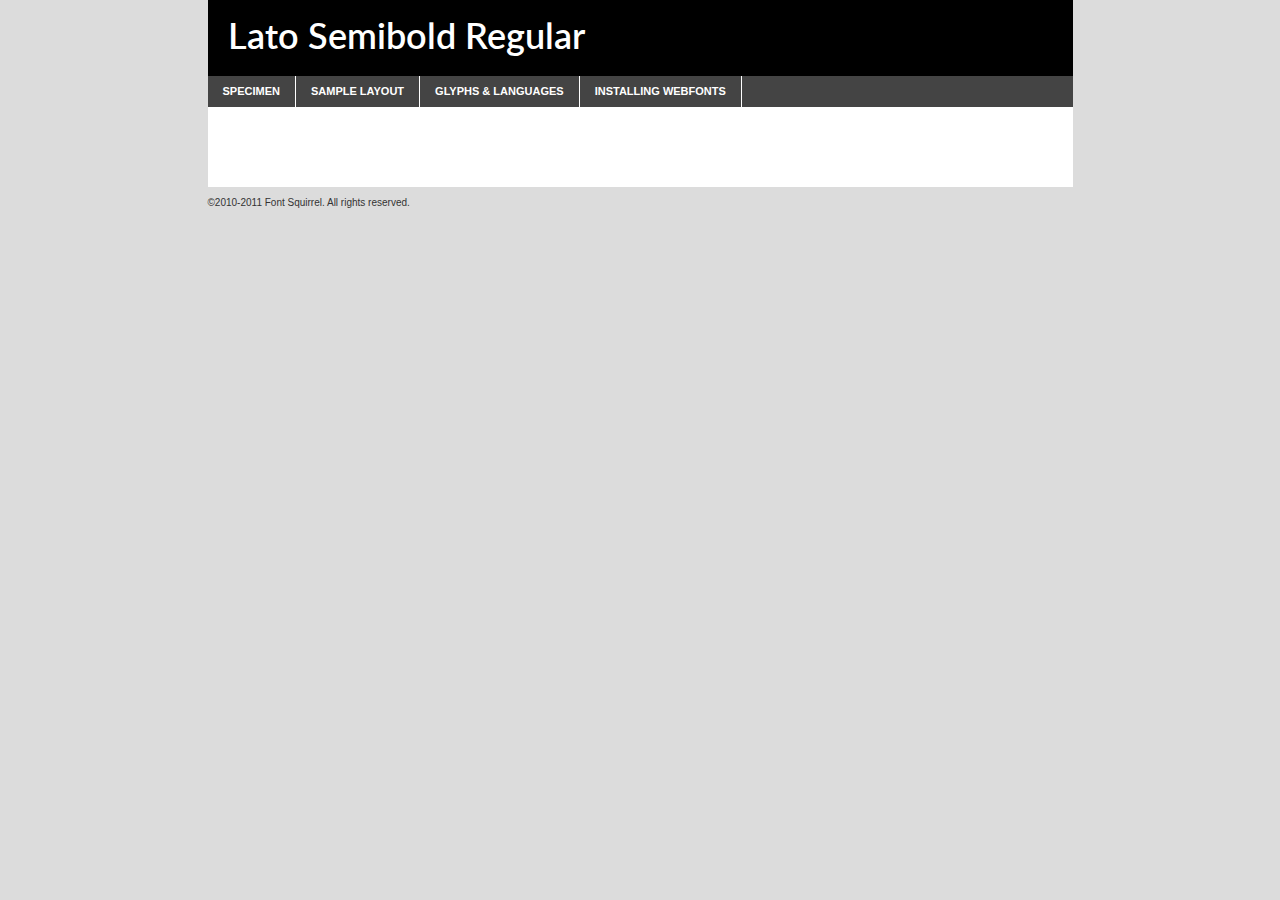
<file: assets/fonts/lato-turkish-font/lato-semibold-demo.html>
<!DOCTYPE html PUBLIC "-//W3C//DTD XHTML 1.0 Transitional//EN"
	"http://www.w3.org/TR/xhtml1/DTD/xhtml1-transitional.dtd">

<html xmlns="http://www.w3.org/1999/xhtml" xml:lang="en" lang="en">
<head>
	<meta http-equiv="Content-Type" content="text/html; charset=utf-8" />
	<script src="http://ajax.googleapis.com/ajax/libs/jquery/1.7.2/jquery.min.js" type="text/javascript" charset="utf-8"></script>
	<script src="specimen_files/easytabs.js" type="text/javascript" charset="utf-8"></script>
	<link rel="stylesheet" href="specimen_files/specimen_stylesheet.css" type="text/css" charset="utf-8" />
	<link rel="stylesheet" href="stylesheet.css" type="text/css" charset="utf-8" />

	<style type="text/css">
					body{
				font-family: 'latosemibold';
							}
		</style>

	<title>Lato Semibold Regular Specimen</title>
	
	
	<script type="text/javascript" charset="utf-8">
		$(document).ready(function() {
			$('#container').easyTabs({defaultContent:1});
		});
	</script>
</head>

<body>
<div id="container">
	<div id="header">
		Lato Semibold Regular	</div>
	<ul class="tabs">
		<li><a href="#specimen">Specimen</a></li>
		<li><a href="#layout">Sample Layout</a></li>
				<li><a href="#glyphs">Glyphs &amp; Languages</a></li>
		<li><a href="#installing">Installing Webfonts</a></li>
		
	</ul>
	
	<div id="main_content">

		
			<div id="specimen">
		
				<div class="section">
					<div class="grid12 firstcol">
						<div class="huge">AaBb</div>
					</div>
				</div>
		
				<div class="section">
					<div class="glyph_range">A&#x200B;B&#x200b;C&#x200b;D&#x200b;E&#x200b;F&#x200b;G&#x200b;H&#x200b;I&#x200b;J&#x200b;K&#x200b;L&#x200b;M&#x200b;N&#x200b;O&#x200b;P&#x200b;Q&#x200b;R&#x200b;S&#x200b;T&#x200b;U&#x200b;V&#x200b;W&#x200b;X&#x200b;Y&#x200b;Z&#x200b;a&#x200b;b&#x200b;c&#x200b;d&#x200b;e&#x200b;f&#x200b;g&#x200b;h&#x200b;i&#x200b;j&#x200b;k&#x200b;l&#x200b;m&#x200b;n&#x200b;o&#x200b;p&#x200b;q&#x200b;r&#x200b;s&#x200b;t&#x200b;u&#x200b;v&#x200b;w&#x200b;x&#x200b;y&#x200b;z&#x200b;1&#x200b;2&#x200b;3&#x200b;4&#x200b;5&#x200b;6&#x200b;7&#x200b;8&#x200b;9&#x200b;0&#x200b;&amp;&#x200b;.&#x200b;,&#x200b;?&#x200b;!&#x200b;&#64;&#x200b;(&#x200b;)&#x200b;#&#x200b;$&#x200b;%&#x200b;*&#x200b;+&#x200b;-&#x200b;=&#x200b;:&#x200b;;</div>
				</div>
				<div class="section">
					<div class="grid12 firstcol">
						<table class="sample_table">
							<tr><td>10</td><td class="size10">abcdefghijklmnopqrstuvwxyzABCDEFGHIJKLMNOPQRSTUVWXYZ0123456789abcdefghijklmnopqrstuvwxyzABCDEFGHIJKLMNOPQRSTUVWXYZ0123456789abcdefghijklmnopqrstuvwxyzABCDEFGHIJKLMNOPQRSTUVWXYZ</td></tr>
							<tr><td>11</td><td class="size11">abcdefghijklmnopqrstuvwxyzABCDEFGHIJKLMNOPQRSTUVWXYZ0123456789abcdefghijklmnopqrstuvwxyzABCDEFGHIJKLMNOPQRSTUVWXYZ0123456789abcdefghijklmnopqrstuvwxyzABCDEFGHIJKLMNOPQRSTUVWXYZ</td></tr>
							<tr><td>12</td><td class="size12">abcdefghijklmnopqrstuvwxyzABCDEFGHIJKLMNOPQRSTUVWXYZ0123456789abcdefghijklmnopqrstuvwxyzABCDEFGHIJKLMNOPQRSTUVWXYZ0123456789abcdefghijklmnopqrstuvwxyzABCDEFGHIJKLMNOPQRSTUVWXYZ</td></tr>
							<tr><td>13</td><td class="size13">abcdefghijklmnopqrstuvwxyzABCDEFGHIJKLMNOPQRSTUVWXYZ0123456789abcdefghijklmnopqrstuvwxyzABCDEFGHIJKLMNOPQRSTUVWXYZ0123456789abcdefghijklmnopqrstuvwxyzABCDEFGHIJKLMNOPQRSTUVWXYZ</td></tr>
							<tr><td>14</td><td class="size14">abcdefghijklmnopqrstuvwxyzABCDEFGHIJKLMNOPQRSTUVWXYZ0123456789abcdefghijklmnopqrstuvwxyzABCDEFGHIJKLMNOPQRSTUVWXYZ0123456789abcdefghijklmnopqrstuvwxyzABCDEFGHIJKLMNOPQRSTUVWXYZ</td></tr>
							<tr><td>16</td><td class="size16">abcdefghijklmnopqrstuvwxyzABCDEFGHIJKLMNOPQRSTUVWXYZ0123456789abcdefghijklmnopqrstuvwxyzABCDEFGHIJKLMNOPQRSTUVWXYZ</td></tr>
							<tr><td>18</td><td class="size18">abcdefghijklmnopqrstuvwxyzABCDEFGHIJKLMNOPQRSTUVWXYZ0123456789abcdefghijklmnopqrstuvwxyzABCDEFGHIJKLMNOPQRSTUVWXYZ</td></tr>
							<tr><td>20</td><td class="size20">abcdefghijklmnopqrstuvwxyzABCDEFGHIJKLMNOPQRSTUVWXYZ0123456789abcdefghijklmnopqrstuvwxyzABCDEFGHIJKLMNOPQRSTUVWXYZ</td></tr>
							<tr><td>24</td><td class="size24">abcdefghijklmnopqrstuvwxyzABCDEFGHIJKLMNOPQRSTUVWXYZ0123456789abcdefghijklmnopqrstuvwxyzABCDEFGHIJKLMNOPQRSTUVWXYZ</td></tr>
							<tr><td>30</td><td class="size30">abcdefghijklmnopqrstuvwxyzABCDEFGHIJKLMNOPQRSTUVWXYZ0123456789abcdefghijklmnopqrstuvwxyzABCDEFGHIJKLMNOPQRSTUVWXYZ</td></tr>
							<tr><td>36</td><td class="size36">abcdefghijklmnopqrstuvwxyzABCDEFGHIJKLMNOPQRSTUVWXYZ0123456789abcdefghijklmnopqrstuvwxyzABCDEFGHIJKLMNOPQRSTUVWXYZ</td></tr>
							<tr><td>48</td><td class="size48">abcdefghijklmnopqrstuvwxyzABCDEFGHIJKLMNOPQRSTUVWXYZ0123456789abcdefghijklmnopqrstuvwxyzABCDEFGHIJKLMNOPQRSTUVWXYZ</td></tr>
							<tr><td>60</td><td class="size60">abcdefghijklmnopqrstuvwxyzABCDEFGHIJKLMNOPQRSTUVWXYZ0123456789abcdefghijklmnopqrstuvwxyzABCDEFGHIJKLMNOPQRSTUVWXYZ</td></tr>
							<tr><td>72</td><td class="size72">abcdefghijklmnopqrstuvwxyzABCDEFGHIJKLMNOPQRSTUVWXYZ0123456789abcdefghijklmnopqrstuvwxyzABCDEFGHIJKLMNOPQRSTUVWXYZ</td></tr>
							<tr><td>90</td><td class="size90">abcdefghijklmnopqrstuvwxyzABCDEFGHIJKLMNOPQRSTUVWXYZ0123456789abcdefghijklmnopqrstuvwxyzABCDEFGHIJKLMNOPQRSTUVWXYZ</td></tr>
						</table>
				
					</div>
			
				</div>
		
		
		
								<div class="section" id="bodycomparison">


										<div id="xheight">
				<div class="fontbody">&#x25FC;&#x25FC;&#x25FC;&#x25FC;&#x25FC;&#x25FC;&#x25FC;&#x25FC;&#x25FC;&#x25FC;&#x25FC;&#x25FC;&#x25FC;&#x25FC;&#x25FC;&#x25FC;&#x25FC;&#x25FC;&#x25FC;&#x25FC;&#x25FC;&#x25FC;&#x25FC;&#x25FC;&#x25FC;&#x25FC;&#x25FC;&#x25FC;&#x25FC;&#x25FC;&#x25FC;&#x25FC;&#x25FC;&#x25FC;&#x25FC;&#x25FC;&#x25FC;&#x25FC;&#x25FC;&#x25FC;&#x25FC;&#x25FC;&#x25FC;&#x25FC;&#x25FC;&#x25FC;&#x25FC;&#x25FC;&#x25FC;&#x25FC;&#x25FC;&#x25FC;&#x25FC;&#x25FC;&#x25FC;&#x25FC;&#x25FC;&#x25FC;&#x25FC;&#x25FC;&#x25FC;&#x25FC;&#x25FC;&#x25FC;&#x25FC;&#x25FC;&#x25FC;&#x25FC;&#x25FC;&#x25FC;&#x25FC;&#x25FC;&#x25FC;&#x25FC;&#x25FC;&#x25FC;&#x25FC;&#x25FC;&#x25FC;&#x25FC;&#x25FC;&#x25FC;&#x25FC;&#x25FC;&#x25FC;&#x25FC;&#x25FC;&#x25FC;&#x25FC;&#x25FC;&#x25FC;&#x25FC;&#x25FC;&#x25FC;&#x25FC;&#x25FC;&#x25FC;&#x25FC;&#x25FC;body</div><div class="arialbody">body</div><div class="verdanabody">body</div><div class="georgiabody">body</div></div>
										<div class="fontbody" style="z-index:1">
											body<span>Lato Semibold Regular</span>
										</div>
										<div class="arialbody" style="z-index:1">
											body<span>Arial</span>
										</div>
										<div class="verdanabody" style="z-index:1">
											body<span>Verdana</span>
										</div>
										<div class="georgiabody" style="z-index:1">
											body<span>Georgia</span>
										</div>



								</div>
		
		
				<div class="section psample psample_row1" id="">
					
					<div class="grid2 firstcol">
						<p class="size10"><span>10.</span>Aenean lacinia bibendum nulla sed consectetur. Fusce dapibus, tellus ac cursus commodo, tortor mauris condimentum nibh, ut fermentum massa justo sit amet risus. Nullam id dolor id nibh ultricies vehicula ut id elit. Cum sociis natoque penatibus et magnis dis parturient montes, nascetur ridiculus mus. Nulla vitae elit libero, a pharetra augue.</p>
			
					</div>
					<div class="grid3">
						<p class="size11"><span>11.</span>Aenean lacinia bibendum nulla sed consectetur. Fusce dapibus, tellus ac cursus commodo, tortor mauris condimentum nibh, ut fermentum massa justo sit amet risus. Nullam id dolor id nibh ultricies vehicula ut id elit. Cum sociis natoque penatibus et magnis dis parturient montes, nascetur ridiculus mus. Nulla vitae elit libero, a pharetra augue.</p>
			
					</div>
					<div class="grid3">
						<p class="size12"><span>12.</span>Aenean lacinia bibendum nulla sed consectetur. Fusce dapibus, tellus ac cursus commodo, tortor mauris condimentum nibh, ut fermentum massa justo sit amet risus. Nullam id dolor id nibh ultricies vehicula ut id elit. Cum sociis natoque penatibus et magnis dis parturient montes, nascetur ridiculus mus. Nulla vitae elit libero, a pharetra augue.</p>
			
					</div>
					<div class="grid4">
						<p class="size13"><span>13.</span>Aenean lacinia bibendum nulla sed consectetur. Fusce dapibus, tellus ac cursus commodo, tortor mauris condimentum nibh, ut fermentum massa justo sit amet risus. Nullam id dolor id nibh ultricies vehicula ut id elit. Cum sociis natoque penatibus et magnis dis parturient montes, nascetur ridiculus mus. Nulla vitae elit libero, a pharetra augue.</p>
			
					</div>
					<div class="white_blend"></div>
					
				</div>
				<div class="section psample psample_row2" id="">
					<div class="grid3 firstcol">
						<p class="size14"><span>14.</span>Aenean lacinia bibendum nulla sed consectetur. Fusce dapibus, tellus ac cursus commodo, tortor mauris condimentum nibh, ut fermentum massa justo sit amet risus. Nullam id dolor id nibh ultricies vehicula ut id elit. Cum sociis natoque penatibus et magnis dis parturient montes, nascetur ridiculus mus. Nulla vitae elit libero, a pharetra augue.</p>
			
					</div>
					<div class="grid4">
						<p class="size16"><span>16.</span>Aenean lacinia bibendum nulla sed consectetur. Fusce dapibus, tellus ac cursus commodo, tortor mauris condimentum nibh, ut fermentum massa justo sit amet risus. Nullam id dolor id nibh ultricies vehicula ut id elit. Cum sociis natoque penatibus et magnis dis parturient montes, nascetur ridiculus mus. Nulla vitae elit libero, a pharetra augue.</p>
			
					</div>
					<div class="grid5">
						<p class="size18"><span>18.</span>Aenean lacinia bibendum nulla sed consectetur. Fusce dapibus, tellus ac cursus commodo, tortor mauris condimentum nibh, ut fermentum massa justo sit amet risus. Nullam id dolor id nibh ultricies vehicula ut id elit. Cum sociis natoque penatibus et magnis dis parturient montes, nascetur ridiculus mus. Nulla vitae elit libero, a pharetra augue.</p>
			
					</div>

					<div class="white_blend"></div>

				</div>
				
				<div class="section psample psample_row3" id="">
					<div class="grid5 firstcol">
						<p class="size20"><span>20.</span>Aenean lacinia bibendum nulla sed consectetur. Fusce dapibus, tellus ac cursus commodo, tortor mauris condimentum nibh, ut fermentum massa justo sit amet risus. Nullam id dolor id nibh ultricies vehicula ut id elit. Cum sociis natoque penatibus et magnis dis parturient montes, nascetur ridiculus mus. Nulla vitae elit libero, a pharetra augue.</p>
					</div>
					<div class="grid7">
						<p class="size24"><span>24.</span>Aenean lacinia bibendum nulla sed consectetur. Fusce dapibus, tellus ac cursus commodo, tortor mauris condimentum nibh, ut fermentum massa justo sit amet risus. Nullam id dolor id nibh ultricies vehicula ut id elit. Cum sociis natoque penatibus et magnis dis parturient montes, nascetur ridiculus mus. Nulla vitae elit libero, a pharetra augue.</p>
					</div>
					
					<div class="white_blend"></div>
					
				</div>
				
				<div class="section psample psample_row4" id="">
					<div class="grid12 firstcol">
						<p class="size30"><span>30.</span>Aenean lacinia bibendum nulla sed consectetur. Fusce dapibus, tellus ac cursus commodo, tortor mauris condimentum nibh, ut fermentum massa justo sit amet risus. Nullam id dolor id nibh ultricies vehicula ut id elit. Cum sociis natoque penatibus et magnis dis parturient montes, nascetur ridiculus mus. Nulla vitae elit libero, a pharetra augue.</p>
					</div>
					<div class="white_blend"></div>
					
				</div>
				
				
				
				<div class="section psample psample_row1 fullreverse">
					<div class="grid2 firstcol">
						<p class="size10"><span>10.</span>Aenean lacinia bibendum nulla sed consectetur. Fusce dapibus, tellus ac cursus commodo, tortor mauris condimentum nibh, ut fermentum massa justo sit amet risus. Nullam id dolor id nibh ultricies vehicula ut id elit. Cum sociis natoque penatibus et magnis dis parturient montes, nascetur ridiculus mus. Nulla vitae elit libero, a pharetra augue.</p>
			
					</div>
					<div class="grid3">
						<p class="size11"><span>11.</span>Aenean lacinia bibendum nulla sed consectetur. Fusce dapibus, tellus ac cursus commodo, tortor mauris condimentum nibh, ut fermentum massa justo sit amet risus. Nullam id dolor id nibh ultricies vehicula ut id elit. Cum sociis natoque penatibus et magnis dis parturient montes, nascetur ridiculus mus. Nulla vitae elit libero, a pharetra augue.</p>
			
					</div>
					<div class="grid3">
						<p class="size12"><span>12.</span>Aenean lacinia bibendum nulla sed consectetur. Fusce dapibus, tellus ac cursus commodo, tortor mauris condimentum nibh, ut fermentum massa justo sit amet risus. Nullam id dolor id nibh ultricies vehicula ut id elit. Cum sociis natoque penatibus et magnis dis parturient montes, nascetur ridiculus mus. Nulla vitae elit libero, a pharetra augue.</p>
			
					</div>
					<div class="grid4">
						<p class="size13"><span>13.</span>Aenean lacinia bibendum nulla sed consectetur. Fusce dapibus, tellus ac cursus commodo, tortor mauris condimentum nibh, ut fermentum massa justo sit amet risus. Nullam id dolor id nibh ultricies vehicula ut id elit. Cum sociis natoque penatibus et magnis dis parturient montes, nascetur ridiculus mus. Nulla vitae elit libero, a pharetra augue.</p>
			
					</div>
					<div class="black_blend"></div>
					
				</div>
				
				<div class="section psample psample_row2 fullreverse">
					<div class="grid3 firstcol">
						<p class="size14"><span>14.</span>Aenean lacinia bibendum nulla sed consectetur. Fusce dapibus, tellus ac cursus commodo, tortor mauris condimentum nibh, ut fermentum massa justo sit amet risus. Nullam id dolor id nibh ultricies vehicula ut id elit. Cum sociis natoque penatibus et magnis dis parturient montes, nascetur ridiculus mus. Nulla vitae elit libero, a pharetra augue.</p>
			
					</div>
					<div class="grid4">
						<p class="size16"><span>16.</span>Aenean lacinia bibendum nulla sed consectetur. Fusce dapibus, tellus ac cursus commodo, tortor mauris condimentum nibh, ut fermentum massa justo sit amet risus. Nullam id dolor id nibh ultricies vehicula ut id elit. Cum sociis natoque penatibus et magnis dis parturient montes, nascetur ridiculus mus. Nulla vitae elit libero, a pharetra augue.</p>
			
					</div>
					<div class="grid5">
						<p class="size18"><span>18.</span>Aenean lacinia bibendum nulla sed consectetur. Fusce dapibus, tellus ac cursus commodo, tortor mauris condimentum nibh, ut fermentum massa justo sit amet risus. Nullam id dolor id nibh ultricies vehicula ut id elit. Cum sociis natoque penatibus et magnis dis parturient montes, nascetur ridiculus mus. Nulla vitae elit libero, a pharetra augue.</p>
			
					</div>
					<div class="black_blend"></div>

				</div>
				
				<div class="section psample fullreverse psample_row3" id="">
					<div class="grid5 firstcol">
						<p class="size20"><span>20.</span>Aenean lacinia bibendum nulla sed consectetur. Fusce dapibus, tellus ac cursus commodo, tortor mauris condimentum nibh, ut fermentum massa justo sit amet risus. Nullam id dolor id nibh ultricies vehicula ut id elit. Cum sociis natoque penatibus et magnis dis parturient montes, nascetur ridiculus mus. Nulla vitae elit libero, a pharetra augue.</p>
					</div>
					<div class="grid7">
						<p class="size24"><span>24.</span>Aenean lacinia bibendum nulla sed consectetur. Fusce dapibus, tellus ac cursus commodo, tortor mauris condimentum nibh, ut fermentum massa justo sit amet risus. Nullam id dolor id nibh ultricies vehicula ut id elit. Cum sociis natoque penatibus et magnis dis parturient montes, nascetur ridiculus mus. Nulla vitae elit libero, a pharetra augue.</p>
					</div>
					
					<div class="black_blend"></div>
					
				</div>
				
				<div class="section psample fullreverse psample_row4" id="" style="border-bottom: 20px #000 solid;">
					<div class="grid12 firstcol">
						<p class="size30"><span>30.</span>Aenean lacinia bibendum nulla sed consectetur. Fusce dapibus, tellus ac cursus commodo, tortor mauris condimentum nibh, ut fermentum massa justo sit amet risus. Nullam id dolor id nibh ultricies vehicula ut id elit. Cum sociis natoque penatibus et magnis dis parturient montes, nascetur ridiculus mus. Nulla vitae elit libero, a pharetra augue.</p>
					</div>
					<div class="black_blend"></div>
					
				</div>
				
				
				
				
			</div>
			
			<div id="layout">
				
				<div class="section">
					
					<div class="grid12 firstcol">
						<h1>Lorem Ipsum Dolor</h1>
						<h2>Etiam porta sem malesuada magna mollis euismod</h2>
						
						<p class="byline">By <a href="#link">Aenean Lacinia</a></p>
					</div>
				</div>
				<div class="section">
					<div class="grid8 firstcol">
						<p class="large">Donec sed odio dui. Morbi leo risus, porta ac consectetur ac, vestibulum at eros. Fusce dapibus, tellus ac cursus commodo, tortor mauris condimentum nibh, ut fermentum massa justo sit amet risus. </p>

						
						<h3>Pellentesque ornare sem</h3>

						<p>Maecenas sed diam eget risus varius blandit sit amet non magna. Maecenas faucibus mollis interdum. Donec ullamcorper nulla non metus auctor fringilla. Nullam id dolor id nibh ultricies vehicula ut id elit. Nullam id dolor id nibh ultricies vehicula ut id elit. </p>

						<p>Aenean eu leo quam. Pellentesque ornare sem lacinia quam venenatis vestibulum. Lorem ipsum dolor sit amet, consectetur adipiscing elit. Cum sociis natoque penatibus et magnis dis parturient montes, nascetur ridiculus mus. </p>

						<p>Nulla vitae elit libero, a pharetra augue. Praesent commodo cursus magna, vel scelerisque nisl consectetur et. Aenean lacinia bibendum nulla sed consectetur. </p>

						<p>Nullam quis risus eget urna mollis ornare vel eu leo. Nullam quis risus eget urna mollis ornare vel eu leo. Maecenas sed diam eget risus varius blandit sit amet non magna. Donec ullamcorper nulla non metus auctor fringilla. </p>

						<h3>Cras mattis consectetur</h3>

						<p>Aenean eu leo quam. Pellentesque ornare sem lacinia quam venenatis vestibulum. Aenean lacinia bibendum nulla sed consectetur. Integer posuere erat a ante venenatis dapibus posuere velit aliquet. Cras mattis consectetur purus sit amet fermentum. </p>

						<p>Nullam id dolor id nibh ultricies vehicula ut id elit. Nullam quis risus eget urna mollis ornare vel eu leo. Cras mattis consectetur purus sit amet fermentum.</p>
					</div>
					
					<div class="grid4 sidebar">
						
						<div class="box reverse">
							<p class="last">Nullam quis risus eget urna mollis ornare vel eu leo. Donec ullamcorper nulla non metus auctor fringilla. Cras mattis consectetur purus sit amet fermentum. Sed posuere consectetur est at lobortis. Lorem ipsum dolor sit amet, consectetur adipiscing elit. </p>
						</div>
						
						<p class="caption">Maecenas sed diam eget risus varius.</p>

						<p>Vestibulum id ligula porta felis euismod semper. Integer posuere erat a ante venenatis dapibus posuere velit aliquet. Vestibulum id ligula porta felis euismod semper. Sed posuere consectetur est at lobortis. Maecenas sed diam eget risus varius blandit sit amet non magna. Fusce dapibus, tellus ac cursus commodo, tortor mauris condimentum nibh, ut fermentum massa justo sit amet risus. </p>

					

						<p>Duis mollis, est non commodo luctus, nisi erat porttitor ligula, eget lacinia odio sem nec elit. Aenean lacinia bibendum nulla sed consectetur. Vivamus sagittis lacus vel augue laoreet rutrum faucibus dolor auctor. Aenean lacinia bibendum nulla sed consectetur. Nullam quis risus eget urna mollis ornare vel eu leo. </p>

						<p>Praesent commodo cursus magna, vel scelerisque nisl consectetur et. Donec ullamcorper nulla non metus auctor fringilla. Maecenas faucibus mollis interdum. Fusce dapibus, tellus ac cursus commodo, tortor mauris condimentum nibh, ut fermentum massa justo sit amet risus. </p>

					</div>
				</div>
				
			</div>


			



		<div id="glyphs">
			<div class="section">
				<div class="grid12 firstcol">
			
				<h1>Language Support</h1>
				<p>The subset of Lato Semibold Regular in this kit supports the following languages:<br />
			
					Albanian, Basque, Breton, Chamorro, Danish, Dutch, English, Faroese, Finnish, French, Frisian, Galician, German, Icelandic, Italian, Malagasy, Norwegian, Portuguese, Spanish, Swedish				</p>
				<h1>Glyph Chart</h1>
				<p>The subset of Lato Semibold Regular in this kit includes all the glyphs listed below. Unicode entities are included above each glyph to help you insert individual characters into your layout.</p>
				<div id="glyph_chart">
			
																														 <div><p>&amp;#13;</p>&#13;</div>
																				 <div><p>&amp;#32;</p>&#32;</div>
																				 <div><p>&amp;#33;</p>&#33;</div>
																				 <div><p>&amp;#34;</p>&#34;</div>
																				 <div><p>&amp;#35;</p>&#35;</div>
																				 <div><p>&amp;#36;</p>&#36;</div>
																				 <div><p>&amp;#37;</p>&#37;</div>
																				 <div><p>&amp;#38;</p>&#38;</div>
																				 <div><p>&amp;#39;</p>&#39;</div>
																				 <div><p>&amp;#40;</p>&#40;</div>
																				 <div><p>&amp;#41;</p>&#41;</div>
																				 <div><p>&amp;#42;</p>&#42;</div>
																				 <div><p>&amp;#43;</p>&#43;</div>
																				 <div><p>&amp;#44;</p>&#44;</div>
																				 <div><p>&amp;#45;</p>&#45;</div>
																				 <div><p>&amp;#46;</p>&#46;</div>
																				 <div><p>&amp;#47;</p>&#47;</div>
																				 <div><p>&amp;#48;</p>&#48;</div>
																				 <div><p>&amp;#49;</p>&#49;</div>
																				 <div><p>&amp;#50;</p>&#50;</div>
																				 <div><p>&amp;#51;</p>&#51;</div>
																				 <div><p>&amp;#52;</p>&#52;</div>
																				 <div><p>&amp;#53;</p>&#53;</div>
																				 <div><p>&amp;#54;</p>&#54;</div>
																				 <div><p>&amp;#55;</p>&#55;</div>
																				 <div><p>&amp;#56;</p>&#56;</div>
																				 <div><p>&amp;#57;</p>&#57;</div>
																				 <div><p>&amp;#58;</p>&#58;</div>
																				 <div><p>&amp;#59;</p>&#59;</div>
																				 <div><p>&amp;#60;</p>&#60;</div>
																				 <div><p>&amp;#61;</p>&#61;</div>
																				 <div><p>&amp;#62;</p>&#62;</div>
																				 <div><p>&amp;#63;</p>&#63;</div>
																				 <div><p>&amp;#64;</p>&#64;</div>
																				 <div><p>&amp;#65;</p>&#65;</div>
																				 <div><p>&amp;#66;</p>&#66;</div>
																				 <div><p>&amp;#67;</p>&#67;</div>
																				 <div><p>&amp;#68;</p>&#68;</div>
																				 <div><p>&amp;#69;</p>&#69;</div>
																				 <div><p>&amp;#70;</p>&#70;</div>
																				 <div><p>&amp;#71;</p>&#71;</div>
																				 <div><p>&amp;#72;</p>&#72;</div>
																				 <div><p>&amp;#73;</p>&#73;</div>
																				 <div><p>&amp;#74;</p>&#74;</div>
																				 <div><p>&amp;#75;</p>&#75;</div>
																				 <div><p>&amp;#76;</p>&#76;</div>
																				 <div><p>&amp;#77;</p>&#77;</div>
																				 <div><p>&amp;#78;</p>&#78;</div>
																				 <div><p>&amp;#79;</p>&#79;</div>
																				 <div><p>&amp;#80;</p>&#80;</div>
																				 <div><p>&amp;#81;</p>&#81;</div>
																				 <div><p>&amp;#82;</p>&#82;</div>
																				 <div><p>&amp;#83;</p>&#83;</div>
																				 <div><p>&amp;#84;</p>&#84;</div>
																				 <div><p>&amp;#85;</p>&#85;</div>
																				 <div><p>&amp;#86;</p>&#86;</div>
																				 <div><p>&amp;#87;</p>&#87;</div>
																				 <div><p>&amp;#88;</p>&#88;</div>
																				 <div><p>&amp;#89;</p>&#89;</div>
																				 <div><p>&amp;#90;</p>&#90;</div>
																				 <div><p>&amp;#91;</p>&#91;</div>
																				 <div><p>&amp;#92;</p>&#92;</div>
																				 <div><p>&amp;#93;</p>&#93;</div>
																				 <div><p>&amp;#94;</p>&#94;</div>
																				 <div><p>&amp;#95;</p>&#95;</div>
																				 <div><p>&amp;#96;</p>&#96;</div>
																				 <div><p>&amp;#97;</p>&#97;</div>
																				 <div><p>&amp;#98;</p>&#98;</div>
																				 <div><p>&amp;#99;</p>&#99;</div>
																				 <div><p>&amp;#100;</p>&#100;</div>
																				 <div><p>&amp;#101;</p>&#101;</div>
																				 <div><p>&amp;#102;</p>&#102;</div>
																				 <div><p>&amp;#103;</p>&#103;</div>
																				 <div><p>&amp;#104;</p>&#104;</div>
																				 <div><p>&amp;#105;</p>&#105;</div>
																				 <div><p>&amp;#106;</p>&#106;</div>
																				 <div><p>&amp;#107;</p>&#107;</div>
																				 <div><p>&amp;#108;</p>&#108;</div>
																				 <div><p>&amp;#109;</p>&#109;</div>
																				 <div><p>&amp;#110;</p>&#110;</div>
																				 <div><p>&amp;#111;</p>&#111;</div>
																				 <div><p>&amp;#112;</p>&#112;</div>
																				 <div><p>&amp;#113;</p>&#113;</div>
																				 <div><p>&amp;#114;</p>&#114;</div>
																				 <div><p>&amp;#115;</p>&#115;</div>
																				 <div><p>&amp;#116;</p>&#116;</div>
																				 <div><p>&amp;#117;</p>&#117;</div>
																				 <div><p>&amp;#118;</p>&#118;</div>
																				 <div><p>&amp;#119;</p>&#119;</div>
																				 <div><p>&amp;#120;</p>&#120;</div>
																				 <div><p>&amp;#121;</p>&#121;</div>
																				 <div><p>&amp;#122;</p>&#122;</div>
																				 <div><p>&amp;#123;</p>&#123;</div>
																				 <div><p>&amp;#124;</p>&#124;</div>
																				 <div><p>&amp;#125;</p>&#125;</div>
																				 <div><p>&amp;#126;</p>&#126;</div>
																				 <div><p>&amp;#160;</p>&#160;</div>
																				 <div><p>&amp;#161;</p>&#161;</div>
																				 <div><p>&amp;#162;</p>&#162;</div>
																				 <div><p>&amp;#163;</p>&#163;</div>
																				 <div><p>&amp;#164;</p>&#164;</div>
																				 <div><p>&amp;#165;</p>&#165;</div>
																				 <div><p>&amp;#166;</p>&#166;</div>
																				 <div><p>&amp;#167;</p>&#167;</div>
																				 <div><p>&amp;#168;</p>&#168;</div>
																				 <div><p>&amp;#169;</p>&#169;</div>
																				 <div><p>&amp;#170;</p>&#170;</div>
																				 <div><p>&amp;#171;</p>&#171;</div>
																				 <div><p>&amp;#172;</p>&#172;</div>
																				 <div><p>&amp;#45;</p>&#45;</div>
																				 <div><p>&amp;#174;</p>&#174;</div>
																				 <div><p>&amp;#175;</p>&#175;</div>
																				 <div><p>&amp;#176;</p>&#176;</div>
																				 <div><p>&amp;#177;</p>&#177;</div>
																				 <div><p>&amp;#178;</p>&#178;</div>
																				 <div><p>&amp;#179;</p>&#179;</div>
																				 <div><p>&amp;#180;</p>&#180;</div>
																				 <div><p>&amp;#181;</p>&#181;</div>
																				 <div><p>&amp;#182;</p>&#182;</div>
																				 <div><p>&amp;#183;</p>&#183;</div>
																				 <div><p>&amp;#184;</p>&#184;</div>
																				 <div><p>&amp;#185;</p>&#185;</div>
																				 <div><p>&amp;#186;</p>&#186;</div>
																				 <div><p>&amp;#187;</p>&#187;</div>
																				 <div><p>&amp;#188;</p>&#188;</div>
																				 <div><p>&amp;#189;</p>&#189;</div>
																				 <div><p>&amp;#190;</p>&#190;</div>
																				 <div><p>&amp;#191;</p>&#191;</div>
																				 <div><p>&amp;#192;</p>&#192;</div>
																				 <div><p>&amp;#193;</p>&#193;</div>
																				 <div><p>&amp;#194;</p>&#194;</div>
																				 <div><p>&amp;#195;</p>&#195;</div>
																				 <div><p>&amp;#196;</p>&#196;</div>
																				 <div><p>&amp;#197;</p>&#197;</div>
																				 <div><p>&amp;#198;</p>&#198;</div>
																				 <div><p>&amp;#199;</p>&#199;</div>
																				 <div><p>&amp;#200;</p>&#200;</div>
																				 <div><p>&amp;#201;</p>&#201;</div>
																				 <div><p>&amp;#202;</p>&#202;</div>
																				 <div><p>&amp;#203;</p>&#203;</div>
																				 <div><p>&amp;#204;</p>&#204;</div>
																				 <div><p>&amp;#205;</p>&#205;</div>
																				 <div><p>&amp;#206;</p>&#206;</div>
																				 <div><p>&amp;#207;</p>&#207;</div>
																				 <div><p>&amp;#208;</p>&#208;</div>
																				 <div><p>&amp;#209;</p>&#209;</div>
																				 <div><p>&amp;#210;</p>&#210;</div>
																				 <div><p>&amp;#211;</p>&#211;</div>
																				 <div><p>&amp;#212;</p>&#212;</div>
																				 <div><p>&amp;#213;</p>&#213;</div>
																				 <div><p>&amp;#214;</p>&#214;</div>
																				 <div><p>&amp;#215;</p>&#215;</div>
																				 <div><p>&amp;#216;</p>&#216;</div>
																				 <div><p>&amp;#217;</p>&#217;</div>
																				 <div><p>&amp;#218;</p>&#218;</div>
																				 <div><p>&amp;#219;</p>&#219;</div>
																				 <div><p>&amp;#220;</p>&#220;</div>
																				 <div><p>&amp;#221;</p>&#221;</div>
																				 <div><p>&amp;#222;</p>&#222;</div>
																				 <div><p>&amp;#223;</p>&#223;</div>
																				 <div><p>&amp;#224;</p>&#224;</div>
																				 <div><p>&amp;#225;</p>&#225;</div>
																				 <div><p>&amp;#226;</p>&#226;</div>
																				 <div><p>&amp;#227;</p>&#227;</div>
																				 <div><p>&amp;#228;</p>&#228;</div>
																				 <div><p>&amp;#229;</p>&#229;</div>
																				 <div><p>&amp;#230;</p>&#230;</div>
																				 <div><p>&amp;#231;</p>&#231;</div>
																				 <div><p>&amp;#232;</p>&#232;</div>
																				 <div><p>&amp;#233;</p>&#233;</div>
																				 <div><p>&amp;#234;</p>&#234;</div>
																				 <div><p>&amp;#235;</p>&#235;</div>
																				 <div><p>&amp;#236;</p>&#236;</div>
																				 <div><p>&amp;#237;</p>&#237;</div>
																				 <div><p>&amp;#238;</p>&#238;</div>
																				 <div><p>&amp;#239;</p>&#239;</div>
																				 <div><p>&amp;#240;</p>&#240;</div>
																				 <div><p>&amp;#241;</p>&#241;</div>
																				 <div><p>&amp;#242;</p>&#242;</div>
																				 <div><p>&amp;#243;</p>&#243;</div>
																				 <div><p>&amp;#244;</p>&#244;</div>
																				 <div><p>&amp;#245;</p>&#245;</div>
																				 <div><p>&amp;#246;</p>&#246;</div>
																				 <div><p>&amp;#247;</p>&#247;</div>
																				 <div><p>&amp;#248;</p>&#248;</div>
																				 <div><p>&amp;#249;</p>&#249;</div>
																				 <div><p>&amp;#250;</p>&#250;</div>
																				 <div><p>&amp;#251;</p>&#251;</div>
																				 <div><p>&amp;#252;</p>&#252;</div>
																				 <div><p>&amp;#253;</p>&#253;</div>
																				 <div><p>&amp;#254;</p>&#254;</div>
																				 <div><p>&amp;#255;</p>&#255;</div>
																				 <div><p>&amp;#338;</p>&#338;</div>
																				 <div><p>&amp;#339;</p>&#339;</div>
																				 <div><p>&amp;#376;</p>&#376;</div>
																				 <div><p>&amp;#710;</p>&#710;</div>
																				 <div><p>&amp;#732;</p>&#732;</div>
																				 <div><p>&amp;#8192;</p>&#8192;</div>
																				 <div><p>&amp;#8193;</p>&#8193;</div>
																				 <div><p>&amp;#8194;</p>&#8194;</div>
																				 <div><p>&amp;#8195;</p>&#8195;</div>
																				 <div><p>&amp;#8196;</p>&#8196;</div>
																				 <div><p>&amp;#8197;</p>&#8197;</div>
																				 <div><p>&amp;#8198;</p>&#8198;</div>
																				 <div><p>&amp;#8199;</p>&#8199;</div>
																				 <div><p>&amp;#8200;</p>&#8200;</div>
																				 <div><p>&amp;#8201;</p>&#8201;</div>
																				 <div><p>&amp;#8202;</p>&#8202;</div>
																				 <div><p>&amp;#8208;</p>&#8208;</div>
																				 <div><p>&amp;#8209;</p>&#8209;</div>
																				 <div><p>&amp;#8210;</p>&#8210;</div>
																				 <div><p>&amp;#8211;</p>&#8211;</div>
																				 <div><p>&amp;#8212;</p>&#8212;</div>
																				 <div><p>&amp;#8216;</p>&#8216;</div>
																				 <div><p>&amp;#8217;</p>&#8217;</div>
																				 <div><p>&amp;#8218;</p>&#8218;</div>
																				 <div><p>&amp;#8220;</p>&#8220;</div>
																				 <div><p>&amp;#8221;</p>&#8221;</div>
																				 <div><p>&amp;#8222;</p>&#8222;</div>
																				 <div><p>&amp;#8226;</p>&#8226;</div>
																				 <div><p>&amp;#8230;</p>&#8230;</div>
																				 <div><p>&amp;#8239;</p>&#8239;</div>
																				 <div><p>&amp;#8249;</p>&#8249;</div>
																				 <div><p>&amp;#8250;</p>&#8250;</div>
																				 <div><p>&amp;#8287;</p>&#8287;</div>
																				 <div><p>&amp;#8364;</p>&#8364;</div>
																				 <div><p>&amp;#8482;</p>&#8482;</div>
																				 <div><p>&amp;#9724;</p>&#9724;</div>
																				 <div><p>&amp;#64257;</p>&#64257;</div>
																				 <div><p>&amp;#64258;</p>&#64258;</div>
																				 <div><p>&amp;#64259;</p>&#64259;</div>
																				 <div><p>&amp;#64260;</p>&#64260;</div>
																												</div>	
				</div>
		
		
			</div>
		</div>
		
		
		<div id="specs">
			
		</div>
	
		<div id="installing">
			<div class="section">
				<div class="grid7 firstcol">
					<h1>Installing Webfonts</h1>
					
					<p>Webfonts are supported by all major browser platforms but not all in the same way. There are currently four different font formats that must be included in order to target all browsers. This includes TTF, WOFF, EOT and SVG.</p>
					
					<h2>1. Upload your webfonts</h2>
					<p>You must upload your webfont kit to your website. They should be in or near the same directory as your CSS files.</p>
					
					<h2>2. Include the webfont stylesheet</h2>
					<p>A special CSS @font-face declaration helps the various browsers select the appropriate font it needs without causing you a bunch of headaches. Learn more about this syntax by reading the <a href="http://www.fontspring.com/blog/further-hardening-of-the-bulletproof-syntax">Fontspring blog post</a> about it. The code for it is as follows:</p>


<code>
@font-face{ 
	font-family: 'MyWebFont';
	src: url('WebFont.eot');
	src: url('WebFont.eot?#iefix') format('embedded-opentype'),
	     url('WebFont.woff') format('woff'),
	     url('WebFont.ttf') format('truetype'),
	     url('WebFont.svg#webfont') format('svg');
}
</code>

	<p>We've already gone ahead and generated the code for you. All you have to do is link to the stylesheet in your HTML, like this:</p>
	<code>&lt;link rel=&quot;stylesheet&quot; href=&quot;stylesheet.css&quot; type=&quot;text/css&quot; charset=&quot;utf-8&quot; /&gt;</code>

					<h2>3. Modify your own stylesheet</h2>
					<p>To take advantage of your new fonts, you must tell your stylesheet to use them. Look at the original @font-face declaration above and find the property called "font-family." The name linked there will be what you use to reference the font. Prepend that webfont name to the font stack in the "font-family" property, inside the selector you want to change. For example:</p>
<code>p { font-family: 'WebFont', Arial, sans-serif; }</code>

<h2>4. Test</h2>
<p>Getting webfonts to work cross-browser <em>can</em> be tricky. Use the information in the sidebar to help you if you find that fonts aren't loading in a particular browser.</p>
				</div>
				
				<div class="grid5 sidebar">
					<div class="box">
						<h2>Troubleshooting<br />Font-Face Problems</h2>
						<p>Having trouble getting your webfonts to load in your new website? Here are some tips to sort out what might be the problem.</p>

						<h3>Fonts not showing in any browser</h3>

						<p>This sounds like you need to work on the plumbing. You either did not upload the fonts to the correct directory, or you did not link the fonts properly in the CSS. If you've confirmed that all this is correct and you still have a problem, take a look at your .htaccess file and see if requests are getting intercepted.</p>

						<h3>Fonts not loading in iPhone or iPad</h3>

						<p>The most common problem here is that you are serving the fonts from an IIS server. IIS refuses to serve files that have unknown MIME types. If that is the case, you must set the MIME type for SVG to "image/svg+xml" in the server settings. Follow these instructions from Microsoft if you need help.</p>

						<h3>Fonts not loading in Firefox</h3>

						<p>The primary reason for this failure? You are still using a version Firefox older than 3.5. So upgrade already! If that isn't it, then you are very likely serving fonts from a different domain. Firefox requires that all font assets be served from the same domain. Lastly it is possible that you need to add WOFF to your list of MIME types (if you are serving via IIS.)</p>

						<h3>Fonts not loading in IE</h3>

						<p>Are you looking at Internet Explorer on an actual Windows machine or are you cheating by using a service like Adobe BrowserLab? Many of these screenshot services do not render @font-face for IE. Best to test it on a real machine.</p>

						<h3>Fonts not loading in IE9</h3>

						<p>IE9, like Firefox, requires that fonts be served from the same domain as the website. Make sure that is the case.</p>
					</div>
				</div>
			</div>
			
		</div>
	
	</div>
	<div id="footer">
		<p>&copy;2010-2011 Font Squirrel. All rights reserved.</p>
	</div>
</div>
</body>
</html>
</file>
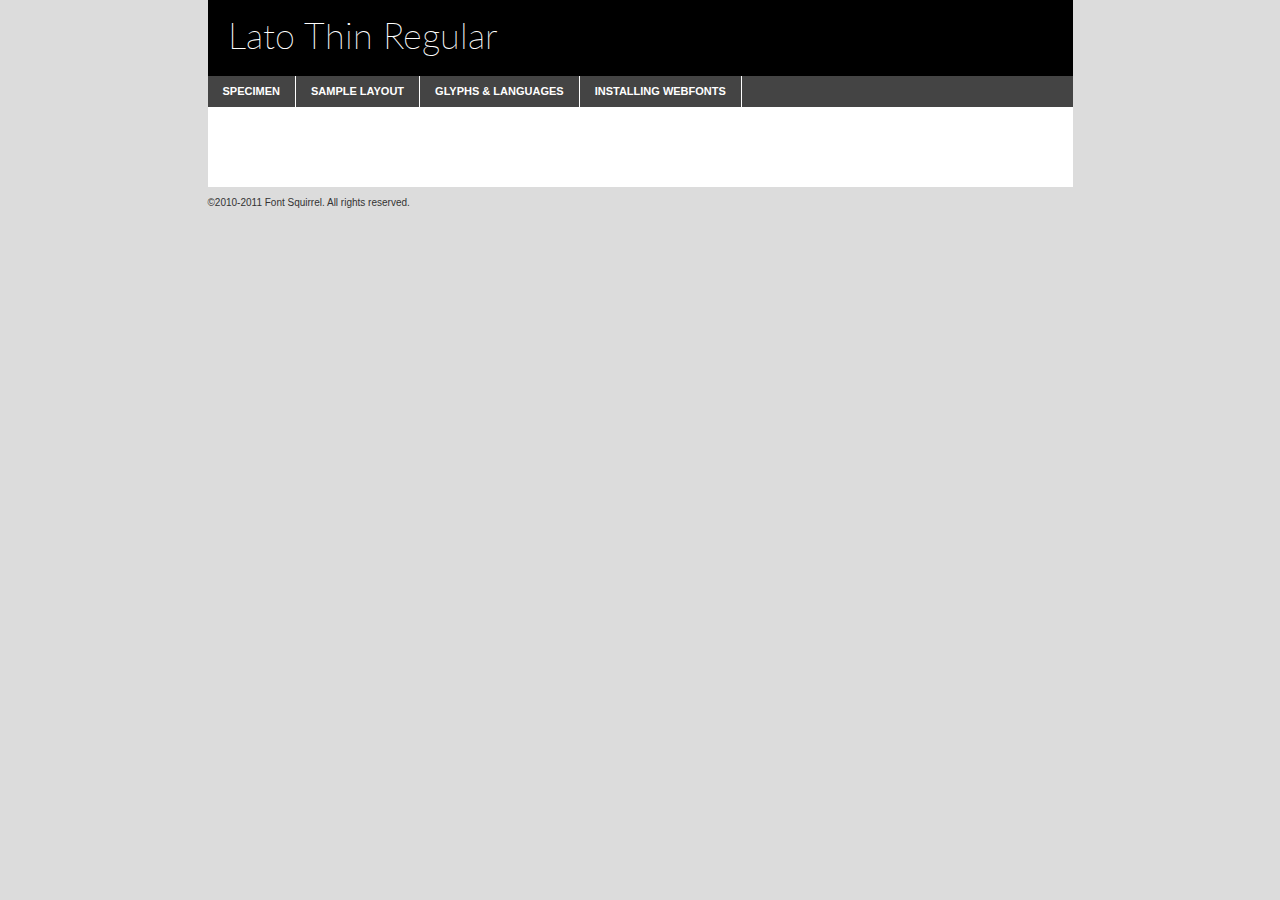
<file: assets/fonts/lato-turkish-font/lato-thin-demo.html>
<!DOCTYPE html PUBLIC "-//W3C//DTD XHTML 1.0 Transitional//EN"
	"http://www.w3.org/TR/xhtml1/DTD/xhtml1-transitional.dtd">

<html xmlns="http://www.w3.org/1999/xhtml" xml:lang="en" lang="en">
<head>
	<meta http-equiv="Content-Type" content="text/html; charset=utf-8" />
	<script src="http://ajax.googleapis.com/ajax/libs/jquery/1.7.2/jquery.min.js" type="text/javascript" charset="utf-8"></script>
	<script src="specimen_files/easytabs.js" type="text/javascript" charset="utf-8"></script>
	<link rel="stylesheet" href="specimen_files/specimen_stylesheet.css" type="text/css" charset="utf-8" />
	<link rel="stylesheet" href="stylesheet.css" type="text/css" charset="utf-8" />

	<style type="text/css">
					body{
				font-family: 'latothin';
							}
		</style>

	<title>Lato Thin Regular Specimen</title>
	
	
	<script type="text/javascript" charset="utf-8">
		$(document).ready(function() {
			$('#container').easyTabs({defaultContent:1});
		});
	</script>
</head>

<body>
<div id="container">
	<div id="header">
		Lato Thin Regular	</div>
	<ul class="tabs">
		<li><a href="#specimen">Specimen</a></li>
		<li><a href="#layout">Sample Layout</a></li>
				<li><a href="#glyphs">Glyphs &amp; Languages</a></li>
		<li><a href="#installing">Installing Webfonts</a></li>
		
	</ul>
	
	<div id="main_content">

		
			<div id="specimen">
		
				<div class="section">
					<div class="grid12 firstcol">
						<div class="huge">AaBb</div>
					</div>
				</div>
		
				<div class="section">
					<div class="glyph_range">A&#x200B;B&#x200b;C&#x200b;D&#x200b;E&#x200b;F&#x200b;G&#x200b;H&#x200b;I&#x200b;J&#x200b;K&#x200b;L&#x200b;M&#x200b;N&#x200b;O&#x200b;P&#x200b;Q&#x200b;R&#x200b;S&#x200b;T&#x200b;U&#x200b;V&#x200b;W&#x200b;X&#x200b;Y&#x200b;Z&#x200b;a&#x200b;b&#x200b;c&#x200b;d&#x200b;e&#x200b;f&#x200b;g&#x200b;h&#x200b;i&#x200b;j&#x200b;k&#x200b;l&#x200b;m&#x200b;n&#x200b;o&#x200b;p&#x200b;q&#x200b;r&#x200b;s&#x200b;t&#x200b;u&#x200b;v&#x200b;w&#x200b;x&#x200b;y&#x200b;z&#x200b;1&#x200b;2&#x200b;3&#x200b;4&#x200b;5&#x200b;6&#x200b;7&#x200b;8&#x200b;9&#x200b;0&#x200b;&amp;&#x200b;.&#x200b;,&#x200b;?&#x200b;!&#x200b;&#64;&#x200b;(&#x200b;)&#x200b;#&#x200b;$&#x200b;%&#x200b;*&#x200b;+&#x200b;-&#x200b;=&#x200b;:&#x200b;;</div>
				</div>
				<div class="section">
					<div class="grid12 firstcol">
						<table class="sample_table">
							<tr><td>10</td><td class="size10">abcdefghijklmnopqrstuvwxyzABCDEFGHIJKLMNOPQRSTUVWXYZ0123456789abcdefghijklmnopqrstuvwxyzABCDEFGHIJKLMNOPQRSTUVWXYZ0123456789abcdefghijklmnopqrstuvwxyzABCDEFGHIJKLMNOPQRSTUVWXYZ</td></tr>
							<tr><td>11</td><td class="size11">abcdefghijklmnopqrstuvwxyzABCDEFGHIJKLMNOPQRSTUVWXYZ0123456789abcdefghijklmnopqrstuvwxyzABCDEFGHIJKLMNOPQRSTUVWXYZ0123456789abcdefghijklmnopqrstuvwxyzABCDEFGHIJKLMNOPQRSTUVWXYZ</td></tr>
							<tr><td>12</td><td class="size12">abcdefghijklmnopqrstuvwxyzABCDEFGHIJKLMNOPQRSTUVWXYZ0123456789abcdefghijklmnopqrstuvwxyzABCDEFGHIJKLMNOPQRSTUVWXYZ0123456789abcdefghijklmnopqrstuvwxyzABCDEFGHIJKLMNOPQRSTUVWXYZ</td></tr>
							<tr><td>13</td><td class="size13">abcdefghijklmnopqrstuvwxyzABCDEFGHIJKLMNOPQRSTUVWXYZ0123456789abcdefghijklmnopqrstuvwxyzABCDEFGHIJKLMNOPQRSTUVWXYZ0123456789abcdefghijklmnopqrstuvwxyzABCDEFGHIJKLMNOPQRSTUVWXYZ</td></tr>
							<tr><td>14</td><td class="size14">abcdefghijklmnopqrstuvwxyzABCDEFGHIJKLMNOPQRSTUVWXYZ0123456789abcdefghijklmnopqrstuvwxyzABCDEFGHIJKLMNOPQRSTUVWXYZ0123456789abcdefghijklmnopqrstuvwxyzABCDEFGHIJKLMNOPQRSTUVWXYZ</td></tr>
							<tr><td>16</td><td class="size16">abcdefghijklmnopqrstuvwxyzABCDEFGHIJKLMNOPQRSTUVWXYZ0123456789abcdefghijklmnopqrstuvwxyzABCDEFGHIJKLMNOPQRSTUVWXYZ</td></tr>
							<tr><td>18</td><td class="size18">abcdefghijklmnopqrstuvwxyzABCDEFGHIJKLMNOPQRSTUVWXYZ0123456789abcdefghijklmnopqrstuvwxyzABCDEFGHIJKLMNOPQRSTUVWXYZ</td></tr>
							<tr><td>20</td><td class="size20">abcdefghijklmnopqrstuvwxyzABCDEFGHIJKLMNOPQRSTUVWXYZ0123456789abcdefghijklmnopqrstuvwxyzABCDEFGHIJKLMNOPQRSTUVWXYZ</td></tr>
							<tr><td>24</td><td class="size24">abcdefghijklmnopqrstuvwxyzABCDEFGHIJKLMNOPQRSTUVWXYZ0123456789abcdefghijklmnopqrstuvwxyzABCDEFGHIJKLMNOPQRSTUVWXYZ</td></tr>
							<tr><td>30</td><td class="size30">abcdefghijklmnopqrstuvwxyzABCDEFGHIJKLMNOPQRSTUVWXYZ0123456789abcdefghijklmnopqrstuvwxyzABCDEFGHIJKLMNOPQRSTUVWXYZ</td></tr>
							<tr><td>36</td><td class="size36">abcdefghijklmnopqrstuvwxyzABCDEFGHIJKLMNOPQRSTUVWXYZ0123456789abcdefghijklmnopqrstuvwxyzABCDEFGHIJKLMNOPQRSTUVWXYZ</td></tr>
							<tr><td>48</td><td class="size48">abcdefghijklmnopqrstuvwxyzABCDEFGHIJKLMNOPQRSTUVWXYZ0123456789abcdefghijklmnopqrstuvwxyzABCDEFGHIJKLMNOPQRSTUVWXYZ</td></tr>
							<tr><td>60</td><td class="size60">abcdefghijklmnopqrstuvwxyzABCDEFGHIJKLMNOPQRSTUVWXYZ0123456789abcdefghijklmnopqrstuvwxyzABCDEFGHIJKLMNOPQRSTUVWXYZ</td></tr>
							<tr><td>72</td><td class="size72">abcdefghijklmnopqrstuvwxyzABCDEFGHIJKLMNOPQRSTUVWXYZ0123456789abcdefghijklmnopqrstuvwxyzABCDEFGHIJKLMNOPQRSTUVWXYZ</td></tr>
							<tr><td>90</td><td class="size90">abcdefghijklmnopqrstuvwxyzABCDEFGHIJKLMNOPQRSTUVWXYZ0123456789abcdefghijklmnopqrstuvwxyzABCDEFGHIJKLMNOPQRSTUVWXYZ</td></tr>
						</table>
				
					</div>
			
				</div>
		
		
		
								<div class="section" id="bodycomparison">


										<div id="xheight">
				<div class="fontbody">&#x25FC;&#x25FC;&#x25FC;&#x25FC;&#x25FC;&#x25FC;&#x25FC;&#x25FC;&#x25FC;&#x25FC;&#x25FC;&#x25FC;&#x25FC;&#x25FC;&#x25FC;&#x25FC;&#x25FC;&#x25FC;&#x25FC;&#x25FC;&#x25FC;&#x25FC;&#x25FC;&#x25FC;&#x25FC;&#x25FC;&#x25FC;&#x25FC;&#x25FC;&#x25FC;&#x25FC;&#x25FC;&#x25FC;&#x25FC;&#x25FC;&#x25FC;&#x25FC;&#x25FC;&#x25FC;&#x25FC;&#x25FC;&#x25FC;&#x25FC;&#x25FC;&#x25FC;&#x25FC;&#x25FC;&#x25FC;&#x25FC;&#x25FC;&#x25FC;&#x25FC;&#x25FC;&#x25FC;&#x25FC;&#x25FC;&#x25FC;&#x25FC;&#x25FC;&#x25FC;&#x25FC;&#x25FC;&#x25FC;&#x25FC;&#x25FC;&#x25FC;&#x25FC;&#x25FC;&#x25FC;&#x25FC;&#x25FC;&#x25FC;&#x25FC;&#x25FC;&#x25FC;&#x25FC;&#x25FC;&#x25FC;&#x25FC;&#x25FC;&#x25FC;&#x25FC;&#x25FC;&#x25FC;&#x25FC;&#x25FC;&#x25FC;&#x25FC;&#x25FC;&#x25FC;&#x25FC;&#x25FC;&#x25FC;&#x25FC;&#x25FC;&#x25FC;&#x25FC;&#x25FC;&#x25FC;body</div><div class="arialbody">body</div><div class="verdanabody">body</div><div class="georgiabody">body</div></div>
										<div class="fontbody" style="z-index:1">
											body<span>Lato Thin Regular</span>
										</div>
										<div class="arialbody" style="z-index:1">
											body<span>Arial</span>
										</div>
										<div class="verdanabody" style="z-index:1">
											body<span>Verdana</span>
										</div>
										<div class="georgiabody" style="z-index:1">
											body<span>Georgia</span>
										</div>



								</div>
		
		
				<div class="section psample psample_row1" id="">
					
					<div class="grid2 firstcol">
						<p class="size10"><span>10.</span>Aenean lacinia bibendum nulla sed consectetur. Fusce dapibus, tellus ac cursus commodo, tortor mauris condimentum nibh, ut fermentum massa justo sit amet risus. Nullam id dolor id nibh ultricies vehicula ut id elit. Cum sociis natoque penatibus et magnis dis parturient montes, nascetur ridiculus mus. Nulla vitae elit libero, a pharetra augue.</p>
			
					</div>
					<div class="grid3">
						<p class="size11"><span>11.</span>Aenean lacinia bibendum nulla sed consectetur. Fusce dapibus, tellus ac cursus commodo, tortor mauris condimentum nibh, ut fermentum massa justo sit amet risus. Nullam id dolor id nibh ultricies vehicula ut id elit. Cum sociis natoque penatibus et magnis dis parturient montes, nascetur ridiculus mus. Nulla vitae elit libero, a pharetra augue.</p>
			
					</div>
					<div class="grid3">
						<p class="size12"><span>12.</span>Aenean lacinia bibendum nulla sed consectetur. Fusce dapibus, tellus ac cursus commodo, tortor mauris condimentum nibh, ut fermentum massa justo sit amet risus. Nullam id dolor id nibh ultricies vehicula ut id elit. Cum sociis natoque penatibus et magnis dis parturient montes, nascetur ridiculus mus. Nulla vitae elit libero, a pharetra augue.</p>
			
					</div>
					<div class="grid4">
						<p class="size13"><span>13.</span>Aenean lacinia bibendum nulla sed consectetur. Fusce dapibus, tellus ac cursus commodo, tortor mauris condimentum nibh, ut fermentum massa justo sit amet risus. Nullam id dolor id nibh ultricies vehicula ut id elit. Cum sociis natoque penatibus et magnis dis parturient montes, nascetur ridiculus mus. Nulla vitae elit libero, a pharetra augue.</p>
			
					</div>
					<div class="white_blend"></div>
					
				</div>
				<div class="section psample psample_row2" id="">
					<div class="grid3 firstcol">
						<p class="size14"><span>14.</span>Aenean lacinia bibendum nulla sed consectetur. Fusce dapibus, tellus ac cursus commodo, tortor mauris condimentum nibh, ut fermentum massa justo sit amet risus. Nullam id dolor id nibh ultricies vehicula ut id elit. Cum sociis natoque penatibus et magnis dis parturient montes, nascetur ridiculus mus. Nulla vitae elit libero, a pharetra augue.</p>
			
					</div>
					<div class="grid4">
						<p class="size16"><span>16.</span>Aenean lacinia bibendum nulla sed consectetur. Fusce dapibus, tellus ac cursus commodo, tortor mauris condimentum nibh, ut fermentum massa justo sit amet risus. Nullam id dolor id nibh ultricies vehicula ut id elit. Cum sociis natoque penatibus et magnis dis parturient montes, nascetur ridiculus mus. Nulla vitae elit libero, a pharetra augue.</p>
			
					</div>
					<div class="grid5">
						<p class="size18"><span>18.</span>Aenean lacinia bibendum nulla sed consectetur. Fusce dapibus, tellus ac cursus commodo, tortor mauris condimentum nibh, ut fermentum massa justo sit amet risus. Nullam id dolor id nibh ultricies vehicula ut id elit. Cum sociis natoque penatibus et magnis dis parturient montes, nascetur ridiculus mus. Nulla vitae elit libero, a pharetra augue.</p>
			
					</div>

					<div class="white_blend"></div>

				</div>
				
				<div class="section psample psample_row3" id="">
					<div class="grid5 firstcol">
						<p class="size20"><span>20.</span>Aenean lacinia bibendum nulla sed consectetur. Fusce dapibus, tellus ac cursus commodo, tortor mauris condimentum nibh, ut fermentum massa justo sit amet risus. Nullam id dolor id nibh ultricies vehicula ut id elit. Cum sociis natoque penatibus et magnis dis parturient montes, nascetur ridiculus mus. Nulla vitae elit libero, a pharetra augue.</p>
					</div>
					<div class="grid7">
						<p class="size24"><span>24.</span>Aenean lacinia bibendum nulla sed consectetur. Fusce dapibus, tellus ac cursus commodo, tortor mauris condimentum nibh, ut fermentum massa justo sit amet risus. Nullam id dolor id nibh ultricies vehicula ut id elit. Cum sociis natoque penatibus et magnis dis parturient montes, nascetur ridiculus mus. Nulla vitae elit libero, a pharetra augue.</p>
					</div>
					
					<div class="white_blend"></div>
					
				</div>
				
				<div class="section psample psample_row4" id="">
					<div class="grid12 firstcol">
						<p class="size30"><span>30.</span>Aenean lacinia bibendum nulla sed consectetur. Fusce dapibus, tellus ac cursus commodo, tortor mauris condimentum nibh, ut fermentum massa justo sit amet risus. Nullam id dolor id nibh ultricies vehicula ut id elit. Cum sociis natoque penatibus et magnis dis parturient montes, nascetur ridiculus mus. Nulla vitae elit libero, a pharetra augue.</p>
					</div>
					<div class="white_blend"></div>
					
				</div>
				
				
				
				<div class="section psample psample_row1 fullreverse">
					<div class="grid2 firstcol">
						<p class="size10"><span>10.</span>Aenean lacinia bibendum nulla sed consectetur. Fusce dapibus, tellus ac cursus commodo, tortor mauris condimentum nibh, ut fermentum massa justo sit amet risus. Nullam id dolor id nibh ultricies vehicula ut id elit. Cum sociis natoque penatibus et magnis dis parturient montes, nascetur ridiculus mus. Nulla vitae elit libero, a pharetra augue.</p>
			
					</div>
					<div class="grid3">
						<p class="size11"><span>11.</span>Aenean lacinia bibendum nulla sed consectetur. Fusce dapibus, tellus ac cursus commodo, tortor mauris condimentum nibh, ut fermentum massa justo sit amet risus. Nullam id dolor id nibh ultricies vehicula ut id elit. Cum sociis natoque penatibus et magnis dis parturient montes, nascetur ridiculus mus. Nulla vitae elit libero, a pharetra augue.</p>
			
					</div>
					<div class="grid3">
						<p class="size12"><span>12.</span>Aenean lacinia bibendum nulla sed consectetur. Fusce dapibus, tellus ac cursus commodo, tortor mauris condimentum nibh, ut fermentum massa justo sit amet risus. Nullam id dolor id nibh ultricies vehicula ut id elit. Cum sociis natoque penatibus et magnis dis parturient montes, nascetur ridiculus mus. Nulla vitae elit libero, a pharetra augue.</p>
			
					</div>
					<div class="grid4">
						<p class="size13"><span>13.</span>Aenean lacinia bibendum nulla sed consectetur. Fusce dapibus, tellus ac cursus commodo, tortor mauris condimentum nibh, ut fermentum massa justo sit amet risus. Nullam id dolor id nibh ultricies vehicula ut id elit. Cum sociis natoque penatibus et magnis dis parturient montes, nascetur ridiculus mus. Nulla vitae elit libero, a pharetra augue.</p>
			
					</div>
					<div class="black_blend"></div>
					
				</div>
				
				<div class="section psample psample_row2 fullreverse">
					<div class="grid3 firstcol">
						<p class="size14"><span>14.</span>Aenean lacinia bibendum nulla sed consectetur. Fusce dapibus, tellus ac cursus commodo, tortor mauris condimentum nibh, ut fermentum massa justo sit amet risus. Nullam id dolor id nibh ultricies vehicula ut id elit. Cum sociis natoque penatibus et magnis dis parturient montes, nascetur ridiculus mus. Nulla vitae elit libero, a pharetra augue.</p>
			
					</div>
					<div class="grid4">
						<p class="size16"><span>16.</span>Aenean lacinia bibendum nulla sed consectetur. Fusce dapibus, tellus ac cursus commodo, tortor mauris condimentum nibh, ut fermentum massa justo sit amet risus. Nullam id dolor id nibh ultricies vehicula ut id elit. Cum sociis natoque penatibus et magnis dis parturient montes, nascetur ridiculus mus. Nulla vitae elit libero, a pharetra augue.</p>
			
					</div>
					<div class="grid5">
						<p class="size18"><span>18.</span>Aenean lacinia bibendum nulla sed consectetur. Fusce dapibus, tellus ac cursus commodo, tortor mauris condimentum nibh, ut fermentum massa justo sit amet risus. Nullam id dolor id nibh ultricies vehicula ut id elit. Cum sociis natoque penatibus et magnis dis parturient montes, nascetur ridiculus mus. Nulla vitae elit libero, a pharetra augue.</p>
			
					</div>
					<div class="black_blend"></div>

				</div>
				
				<div class="section psample fullreverse psample_row3" id="">
					<div class="grid5 firstcol">
						<p class="size20"><span>20.</span>Aenean lacinia bibendum nulla sed consectetur. Fusce dapibus, tellus ac cursus commodo, tortor mauris condimentum nibh, ut fermentum massa justo sit amet risus. Nullam id dolor id nibh ultricies vehicula ut id elit. Cum sociis natoque penatibus et magnis dis parturient montes, nascetur ridiculus mus. Nulla vitae elit libero, a pharetra augue.</p>
					</div>
					<div class="grid7">
						<p class="size24"><span>24.</span>Aenean lacinia bibendum nulla sed consectetur. Fusce dapibus, tellus ac cursus commodo, tortor mauris condimentum nibh, ut fermentum massa justo sit amet risus. Nullam id dolor id nibh ultricies vehicula ut id elit. Cum sociis natoque penatibus et magnis dis parturient montes, nascetur ridiculus mus. Nulla vitae elit libero, a pharetra augue.</p>
					</div>
					
					<div class="black_blend"></div>
					
				</div>
				
				<div class="section psample fullreverse psample_row4" id="" style="border-bottom: 20px #000 solid;">
					<div class="grid12 firstcol">
						<p class="size30"><span>30.</span>Aenean lacinia bibendum nulla sed consectetur. Fusce dapibus, tellus ac cursus commodo, tortor mauris condimentum nibh, ut fermentum massa justo sit amet risus. Nullam id dolor id nibh ultricies vehicula ut id elit. Cum sociis natoque penatibus et magnis dis parturient montes, nascetur ridiculus mus. Nulla vitae elit libero, a pharetra augue.</p>
					</div>
					<div class="black_blend"></div>
					
				</div>
				
				
				
				
			</div>
			
			<div id="layout">
				
				<div class="section">
					
					<div class="grid12 firstcol">
						<h1>Lorem Ipsum Dolor</h1>
						<h2>Etiam porta sem malesuada magna mollis euismod</h2>
						
						<p class="byline">By <a href="#link">Aenean Lacinia</a></p>
					</div>
				</div>
				<div class="section">
					<div class="grid8 firstcol">
						<p class="large">Donec sed odio dui. Morbi leo risus, porta ac consectetur ac, vestibulum at eros. Fusce dapibus, tellus ac cursus commodo, tortor mauris condimentum nibh, ut fermentum massa justo sit amet risus. </p>

						
						<h3>Pellentesque ornare sem</h3>

						<p>Maecenas sed diam eget risus varius blandit sit amet non magna. Maecenas faucibus mollis interdum. Donec ullamcorper nulla non metus auctor fringilla. Nullam id dolor id nibh ultricies vehicula ut id elit. Nullam id dolor id nibh ultricies vehicula ut id elit. </p>

						<p>Aenean eu leo quam. Pellentesque ornare sem lacinia quam venenatis vestibulum. Lorem ipsum dolor sit amet, consectetur adipiscing elit. Cum sociis natoque penatibus et magnis dis parturient montes, nascetur ridiculus mus. </p>

						<p>Nulla vitae elit libero, a pharetra augue. Praesent commodo cursus magna, vel scelerisque nisl consectetur et. Aenean lacinia bibendum nulla sed consectetur. </p>

						<p>Nullam quis risus eget urna mollis ornare vel eu leo. Nullam quis risus eget urna mollis ornare vel eu leo. Maecenas sed diam eget risus varius blandit sit amet non magna. Donec ullamcorper nulla non metus auctor fringilla. </p>

						<h3>Cras mattis consectetur</h3>

						<p>Aenean eu leo quam. Pellentesque ornare sem lacinia quam venenatis vestibulum. Aenean lacinia bibendum nulla sed consectetur. Integer posuere erat a ante venenatis dapibus posuere velit aliquet. Cras mattis consectetur purus sit amet fermentum. </p>

						<p>Nullam id dolor id nibh ultricies vehicula ut id elit. Nullam quis risus eget urna mollis ornare vel eu leo. Cras mattis consectetur purus sit amet fermentum.</p>
					</div>
					
					<div class="grid4 sidebar">
						
						<div class="box reverse">
							<p class="last">Nullam quis risus eget urna mollis ornare vel eu leo. Donec ullamcorper nulla non metus auctor fringilla. Cras mattis consectetur purus sit amet fermentum. Sed posuere consectetur est at lobortis. Lorem ipsum dolor sit amet, consectetur adipiscing elit. </p>
						</div>
						
						<p class="caption">Maecenas sed diam eget risus varius.</p>

						<p>Vestibulum id ligula porta felis euismod semper. Integer posuere erat a ante venenatis dapibus posuere velit aliquet. Vestibulum id ligula porta felis euismod semper. Sed posuere consectetur est at lobortis. Maecenas sed diam eget risus varius blandit sit amet non magna. Fusce dapibus, tellus ac cursus commodo, tortor mauris condimentum nibh, ut fermentum massa justo sit amet risus. </p>

					

						<p>Duis mollis, est non commodo luctus, nisi erat porttitor ligula, eget lacinia odio sem nec elit. Aenean lacinia bibendum nulla sed consectetur. Vivamus sagittis lacus vel augue laoreet rutrum faucibus dolor auctor. Aenean lacinia bibendum nulla sed consectetur. Nullam quis risus eget urna mollis ornare vel eu leo. </p>

						<p>Praesent commodo cursus magna, vel scelerisque nisl consectetur et. Donec ullamcorper nulla non metus auctor fringilla. Maecenas faucibus mollis interdum. Fusce dapibus, tellus ac cursus commodo, tortor mauris condimentum nibh, ut fermentum massa justo sit amet risus. </p>

					</div>
				</div>
				
			</div>


			



		<div id="glyphs">
			<div class="section">
				<div class="grid12 firstcol">
			
				<h1>Language Support</h1>
				<p>The subset of Lato Thin Regular in this kit supports the following languages:<br />
			
					Albanian, Basque, Breton, Chamorro, Danish, Dutch, English, Faroese, Finnish, French, Frisian, Galician, German, Icelandic, Italian, Malagasy, Norwegian, Portuguese, Spanish, Swedish				</p>
				<h1>Glyph Chart</h1>
				<p>The subset of Lato Thin Regular in this kit includes all the glyphs listed below. Unicode entities are included above each glyph to help you insert individual characters into your layout.</p>
				<div id="glyph_chart">
			
																														 <div><p>&amp;#13;</p>&#13;</div>
																				 <div><p>&amp;#32;</p>&#32;</div>
																				 <div><p>&amp;#33;</p>&#33;</div>
																				 <div><p>&amp;#34;</p>&#34;</div>
																				 <div><p>&amp;#35;</p>&#35;</div>
																				 <div><p>&amp;#36;</p>&#36;</div>
																				 <div><p>&amp;#37;</p>&#37;</div>
																				 <div><p>&amp;#38;</p>&#38;</div>
																				 <div><p>&amp;#39;</p>&#39;</div>
																				 <div><p>&amp;#40;</p>&#40;</div>
																				 <div><p>&amp;#41;</p>&#41;</div>
																				 <div><p>&amp;#42;</p>&#42;</div>
																				 <div><p>&amp;#43;</p>&#43;</div>
																				 <div><p>&amp;#44;</p>&#44;</div>
																				 <div><p>&amp;#45;</p>&#45;</div>
																				 <div><p>&amp;#46;</p>&#46;</div>
																				 <div><p>&amp;#47;</p>&#47;</div>
																				 <div><p>&amp;#48;</p>&#48;</div>
																				 <div><p>&amp;#49;</p>&#49;</div>
																				 <div><p>&amp;#50;</p>&#50;</div>
																				 <div><p>&amp;#51;</p>&#51;</div>
																				 <div><p>&amp;#52;</p>&#52;</div>
																				 <div><p>&amp;#53;</p>&#53;</div>
																				 <div><p>&amp;#54;</p>&#54;</div>
																				 <div><p>&amp;#55;</p>&#55;</div>
																				 <div><p>&amp;#56;</p>&#56;</div>
																				 <div><p>&amp;#57;</p>&#57;</div>
																				 <div><p>&amp;#58;</p>&#58;</div>
																				 <div><p>&amp;#59;</p>&#59;</div>
																				 <div><p>&amp;#60;</p>&#60;</div>
																				 <div><p>&amp;#61;</p>&#61;</div>
																				 <div><p>&amp;#62;</p>&#62;</div>
																				 <div><p>&amp;#63;</p>&#63;</div>
																				 <div><p>&amp;#64;</p>&#64;</div>
																				 <div><p>&amp;#65;</p>&#65;</div>
																				 <div><p>&amp;#66;</p>&#66;</div>
																				 <div><p>&amp;#67;</p>&#67;</div>
																				 <div><p>&amp;#68;</p>&#68;</div>
																				 <div><p>&amp;#69;</p>&#69;</div>
																				 <div><p>&amp;#70;</p>&#70;</div>
																				 <div><p>&amp;#71;</p>&#71;</div>
																				 <div><p>&amp;#72;</p>&#72;</div>
																				 <div><p>&amp;#73;</p>&#73;</div>
																				 <div><p>&amp;#74;</p>&#74;</div>
																				 <div><p>&amp;#75;</p>&#75;</div>
																				 <div><p>&amp;#76;</p>&#76;</div>
																				 <div><p>&amp;#77;</p>&#77;</div>
																				 <div><p>&amp;#78;</p>&#78;</div>
																				 <div><p>&amp;#79;</p>&#79;</div>
																				 <div><p>&amp;#80;</p>&#80;</div>
																				 <div><p>&amp;#81;</p>&#81;</div>
																				 <div><p>&amp;#82;</p>&#82;</div>
																				 <div><p>&amp;#83;</p>&#83;</div>
																				 <div><p>&amp;#84;</p>&#84;</div>
																				 <div><p>&amp;#85;</p>&#85;</div>
																				 <div><p>&amp;#86;</p>&#86;</div>
																				 <div><p>&amp;#87;</p>&#87;</div>
																				 <div><p>&amp;#88;</p>&#88;</div>
																				 <div><p>&amp;#89;</p>&#89;</div>
																				 <div><p>&amp;#90;</p>&#90;</div>
																				 <div><p>&amp;#91;</p>&#91;</div>
																				 <div><p>&amp;#92;</p>&#92;</div>
																				 <div><p>&amp;#93;</p>&#93;</div>
																				 <div><p>&amp;#94;</p>&#94;</div>
																				 <div><p>&amp;#95;</p>&#95;</div>
																				 <div><p>&amp;#96;</p>&#96;</div>
																				 <div><p>&amp;#97;</p>&#97;</div>
																				 <div><p>&amp;#98;</p>&#98;</div>
																				 <div><p>&amp;#99;</p>&#99;</div>
																				 <div><p>&amp;#100;</p>&#100;</div>
																				 <div><p>&amp;#101;</p>&#101;</div>
																				 <div><p>&amp;#102;</p>&#102;</div>
																				 <div><p>&amp;#103;</p>&#103;</div>
																				 <div><p>&amp;#104;</p>&#104;</div>
																				 <div><p>&amp;#105;</p>&#105;</div>
																				 <div><p>&amp;#106;</p>&#106;</div>
																				 <div><p>&amp;#107;</p>&#107;</div>
																				 <div><p>&amp;#108;</p>&#108;</div>
																				 <div><p>&amp;#109;</p>&#109;</div>
																				 <div><p>&amp;#110;</p>&#110;</div>
																				 <div><p>&amp;#111;</p>&#111;</div>
																				 <div><p>&amp;#112;</p>&#112;</div>
																				 <div><p>&amp;#113;</p>&#113;</div>
																				 <div><p>&amp;#114;</p>&#114;</div>
																				 <div><p>&amp;#115;</p>&#115;</div>
																				 <div><p>&amp;#116;</p>&#116;</div>
																				 <div><p>&amp;#117;</p>&#117;</div>
																				 <div><p>&amp;#118;</p>&#118;</div>
																				 <div><p>&amp;#119;</p>&#119;</div>
																				 <div><p>&amp;#120;</p>&#120;</div>
																				 <div><p>&amp;#121;</p>&#121;</div>
																				 <div><p>&amp;#122;</p>&#122;</div>
																				 <div><p>&amp;#123;</p>&#123;</div>
																				 <div><p>&amp;#124;</p>&#124;</div>
																				 <div><p>&amp;#125;</p>&#125;</div>
																				 <div><p>&amp;#126;</p>&#126;</div>
																				 <div><p>&amp;#160;</p>&#160;</div>
																				 <div><p>&amp;#161;</p>&#161;</div>
																				 <div><p>&amp;#162;</p>&#162;</div>
																				 <div><p>&amp;#163;</p>&#163;</div>
																				 <div><p>&amp;#164;</p>&#164;</div>
																				 <div><p>&amp;#165;</p>&#165;</div>
																				 <div><p>&amp;#166;</p>&#166;</div>
																				 <div><p>&amp;#167;</p>&#167;</div>
																				 <div><p>&amp;#168;</p>&#168;</div>
																				 <div><p>&amp;#169;</p>&#169;</div>
																				 <div><p>&amp;#170;</p>&#170;</div>
																				 <div><p>&amp;#171;</p>&#171;</div>
																				 <div><p>&amp;#172;</p>&#172;</div>
																				 <div><p>&amp;#45;</p>&#45;</div>
																				 <div><p>&amp;#174;</p>&#174;</div>
																				 <div><p>&amp;#175;</p>&#175;</div>
																				 <div><p>&amp;#176;</p>&#176;</div>
																				 <div><p>&amp;#177;</p>&#177;</div>
																				 <div><p>&amp;#178;</p>&#178;</div>
																				 <div><p>&amp;#179;</p>&#179;</div>
																				 <div><p>&amp;#180;</p>&#180;</div>
																				 <div><p>&amp;#181;</p>&#181;</div>
																				 <div><p>&amp;#182;</p>&#182;</div>
																				 <div><p>&amp;#183;</p>&#183;</div>
																				 <div><p>&amp;#184;</p>&#184;</div>
																				 <div><p>&amp;#185;</p>&#185;</div>
																				 <div><p>&amp;#186;</p>&#186;</div>
																				 <div><p>&amp;#187;</p>&#187;</div>
																				 <div><p>&amp;#188;</p>&#188;</div>
																				 <div><p>&amp;#189;</p>&#189;</div>
																				 <div><p>&amp;#190;</p>&#190;</div>
																				 <div><p>&amp;#191;</p>&#191;</div>
																				 <div><p>&amp;#192;</p>&#192;</div>
																				 <div><p>&amp;#193;</p>&#193;</div>
																				 <div><p>&amp;#194;</p>&#194;</div>
																				 <div><p>&amp;#195;</p>&#195;</div>
																				 <div><p>&amp;#196;</p>&#196;</div>
																				 <div><p>&amp;#197;</p>&#197;</div>
																				 <div><p>&amp;#198;</p>&#198;</div>
																				 <div><p>&amp;#199;</p>&#199;</div>
																				 <div><p>&amp;#200;</p>&#200;</div>
																				 <div><p>&amp;#201;</p>&#201;</div>
																				 <div><p>&amp;#202;</p>&#202;</div>
																				 <div><p>&amp;#203;</p>&#203;</div>
																				 <div><p>&amp;#204;</p>&#204;</div>
																				 <div><p>&amp;#205;</p>&#205;</div>
																				 <div><p>&amp;#206;</p>&#206;</div>
																				 <div><p>&amp;#207;</p>&#207;</div>
																				 <div><p>&amp;#208;</p>&#208;</div>
																				 <div><p>&amp;#209;</p>&#209;</div>
																				 <div><p>&amp;#210;</p>&#210;</div>
																				 <div><p>&amp;#211;</p>&#211;</div>
																				 <div><p>&amp;#212;</p>&#212;</div>
																				 <div><p>&amp;#213;</p>&#213;</div>
																				 <div><p>&amp;#214;</p>&#214;</div>
																				 <div><p>&amp;#215;</p>&#215;</div>
																				 <div><p>&amp;#216;</p>&#216;</div>
																				 <div><p>&amp;#217;</p>&#217;</div>
																				 <div><p>&amp;#218;</p>&#218;</div>
																				 <div><p>&amp;#219;</p>&#219;</div>
																				 <div><p>&amp;#220;</p>&#220;</div>
																				 <div><p>&amp;#221;</p>&#221;</div>
																				 <div><p>&amp;#222;</p>&#222;</div>
																				 <div><p>&amp;#223;</p>&#223;</div>
																				 <div><p>&amp;#224;</p>&#224;</div>
																				 <div><p>&amp;#225;</p>&#225;</div>
																				 <div><p>&amp;#226;</p>&#226;</div>
																				 <div><p>&amp;#227;</p>&#227;</div>
																				 <div><p>&amp;#228;</p>&#228;</div>
																				 <div><p>&amp;#229;</p>&#229;</div>
																				 <div><p>&amp;#230;</p>&#230;</div>
																				 <div><p>&amp;#231;</p>&#231;</div>
																				 <div><p>&amp;#232;</p>&#232;</div>
																				 <div><p>&amp;#233;</p>&#233;</div>
																				 <div><p>&amp;#234;</p>&#234;</div>
																				 <div><p>&amp;#235;</p>&#235;</div>
																				 <div><p>&amp;#236;</p>&#236;</div>
																				 <div><p>&amp;#237;</p>&#237;</div>
																				 <div><p>&amp;#238;</p>&#238;</div>
																				 <div><p>&amp;#239;</p>&#239;</div>
																				 <div><p>&amp;#240;</p>&#240;</div>
																				 <div><p>&amp;#241;</p>&#241;</div>
																				 <div><p>&amp;#242;</p>&#242;</div>
																				 <div><p>&amp;#243;</p>&#243;</div>
																				 <div><p>&amp;#244;</p>&#244;</div>
																				 <div><p>&amp;#245;</p>&#245;</div>
																				 <div><p>&amp;#246;</p>&#246;</div>
																				 <div><p>&amp;#247;</p>&#247;</div>
																				 <div><p>&amp;#248;</p>&#248;</div>
																				 <div><p>&amp;#249;</p>&#249;</div>
																				 <div><p>&amp;#250;</p>&#250;</div>
																				 <div><p>&amp;#251;</p>&#251;</div>
																				 <div><p>&amp;#252;</p>&#252;</div>
																				 <div><p>&amp;#253;</p>&#253;</div>
																				 <div><p>&amp;#254;</p>&#254;</div>
																				 <div><p>&amp;#255;</p>&#255;</div>
																				 <div><p>&amp;#338;</p>&#338;</div>
																				 <div><p>&amp;#339;</p>&#339;</div>
																				 <div><p>&amp;#376;</p>&#376;</div>
																				 <div><p>&amp;#710;</p>&#710;</div>
																				 <div><p>&amp;#732;</p>&#732;</div>
																				 <div><p>&amp;#8192;</p>&#8192;</div>
																				 <div><p>&amp;#8193;</p>&#8193;</div>
																				 <div><p>&amp;#8194;</p>&#8194;</div>
																				 <div><p>&amp;#8195;</p>&#8195;</div>
																				 <div><p>&amp;#8196;</p>&#8196;</div>
																				 <div><p>&amp;#8197;</p>&#8197;</div>
																				 <div><p>&amp;#8198;</p>&#8198;</div>
																				 <div><p>&amp;#8199;</p>&#8199;</div>
																				 <div><p>&amp;#8200;</p>&#8200;</div>
																				 <div><p>&amp;#8201;</p>&#8201;</div>
																				 <div><p>&amp;#8202;</p>&#8202;</div>
																				 <div><p>&amp;#8208;</p>&#8208;</div>
																				 <div><p>&amp;#8209;</p>&#8209;</div>
																				 <div><p>&amp;#8210;</p>&#8210;</div>
																				 <div><p>&amp;#8211;</p>&#8211;</div>
																				 <div><p>&amp;#8212;</p>&#8212;</div>
																				 <div><p>&amp;#8216;</p>&#8216;</div>
																				 <div><p>&amp;#8217;</p>&#8217;</div>
																				 <div><p>&amp;#8218;</p>&#8218;</div>
																				 <div><p>&amp;#8220;</p>&#8220;</div>
																				 <div><p>&amp;#8221;</p>&#8221;</div>
																				 <div><p>&amp;#8222;</p>&#8222;</div>
																				 <div><p>&amp;#8226;</p>&#8226;</div>
																				 <div><p>&amp;#8230;</p>&#8230;</div>
																				 <div><p>&amp;#8239;</p>&#8239;</div>
																				 <div><p>&amp;#8249;</p>&#8249;</div>
																				 <div><p>&amp;#8250;</p>&#8250;</div>
																				 <div><p>&amp;#8287;</p>&#8287;</div>
																				 <div><p>&amp;#8364;</p>&#8364;</div>
																				 <div><p>&amp;#8482;</p>&#8482;</div>
																				 <div><p>&amp;#9724;</p>&#9724;</div>
																				 <div><p>&amp;#64257;</p>&#64257;</div>
																				 <div><p>&amp;#64258;</p>&#64258;</div>
																				 <div><p>&amp;#64259;</p>&#64259;</div>
																				 <div><p>&amp;#64260;</p>&#64260;</div>
																												</div>	
				</div>
		
		
			</div>
		</div>
		
		
		<div id="specs">
			
		</div>
	
		<div id="installing">
			<div class="section">
				<div class="grid7 firstcol">
					<h1>Installing Webfonts</h1>
					
					<p>Webfonts are supported by all major browser platforms but not all in the same way. There are currently four different font formats that must be included in order to target all browsers. This includes TTF, WOFF, EOT and SVG.</p>
					
					<h2>1. Upload your webfonts</h2>
					<p>You must upload your webfont kit to your website. They should be in or near the same directory as your CSS files.</p>
					
					<h2>2. Include the webfont stylesheet</h2>
					<p>A special CSS @font-face declaration helps the various browsers select the appropriate font it needs without causing you a bunch of headaches. Learn more about this syntax by reading the <a href="http://www.fontspring.com/blog/further-hardening-of-the-bulletproof-syntax">Fontspring blog post</a> about it. The code for it is as follows:</p>


<code>
@font-face{ 
	font-family: 'MyWebFont';
	src: url('WebFont.eot');
	src: url('WebFont.eot?#iefix') format('embedded-opentype'),
	     url('WebFont.woff') format('woff'),
	     url('WebFont.ttf') format('truetype'),
	     url('WebFont.svg#webfont') format('svg');
}
</code>

	<p>We've already gone ahead and generated the code for you. All you have to do is link to the stylesheet in your HTML, like this:</p>
	<code>&lt;link rel=&quot;stylesheet&quot; href=&quot;stylesheet.css&quot; type=&quot;text/css&quot; charset=&quot;utf-8&quot; /&gt;</code>

					<h2>3. Modify your own stylesheet</h2>
					<p>To take advantage of your new fonts, you must tell your stylesheet to use them. Look at the original @font-face declaration above and find the property called "font-family." The name linked there will be what you use to reference the font. Prepend that webfont name to the font stack in the "font-family" property, inside the selector you want to change. For example:</p>
<code>p { font-family: 'WebFont', Arial, sans-serif; }</code>

<h2>4. Test</h2>
<p>Getting webfonts to work cross-browser <em>can</em> be tricky. Use the information in the sidebar to help you if you find that fonts aren't loading in a particular browser.</p>
				</div>
				
				<div class="grid5 sidebar">
					<div class="box">
						<h2>Troubleshooting<br />Font-Face Problems</h2>
						<p>Having trouble getting your webfonts to load in your new website? Here are some tips to sort out what might be the problem.</p>

						<h3>Fonts not showing in any browser</h3>

						<p>This sounds like you need to work on the plumbing. You either did not upload the fonts to the correct directory, or you did not link the fonts properly in the CSS. If you've confirmed that all this is correct and you still have a problem, take a look at your .htaccess file and see if requests are getting intercepted.</p>

						<h3>Fonts not loading in iPhone or iPad</h3>

						<p>The most common problem here is that you are serving the fonts from an IIS server. IIS refuses to serve files that have unknown MIME types. If that is the case, you must set the MIME type for SVG to "image/svg+xml" in the server settings. Follow these instructions from Microsoft if you need help.</p>

						<h3>Fonts not loading in Firefox</h3>

						<p>The primary reason for this failure? You are still using a version Firefox older than 3.5. So upgrade already! If that isn't it, then you are very likely serving fonts from a different domain. Firefox requires that all font assets be served from the same domain. Lastly it is possible that you need to add WOFF to your list of MIME types (if you are serving via IIS.)</p>

						<h3>Fonts not loading in IE</h3>

						<p>Are you looking at Internet Explorer on an actual Windows machine or are you cheating by using a service like Adobe BrowserLab? Many of these screenshot services do not render @font-face for IE. Best to test it on a real machine.</p>

						<h3>Fonts not loading in IE9</h3>

						<p>IE9, like Firefox, requires that fonts be served from the same domain as the website. Make sure that is the case.</p>
					</div>
				</div>
			</div>
			
		</div>
	
	</div>
	<div id="footer">
		<p>&copy;2010-2011 Font Squirrel. All rights reserved.</p>
	</div>
</div>
</body>
</html>
</file>
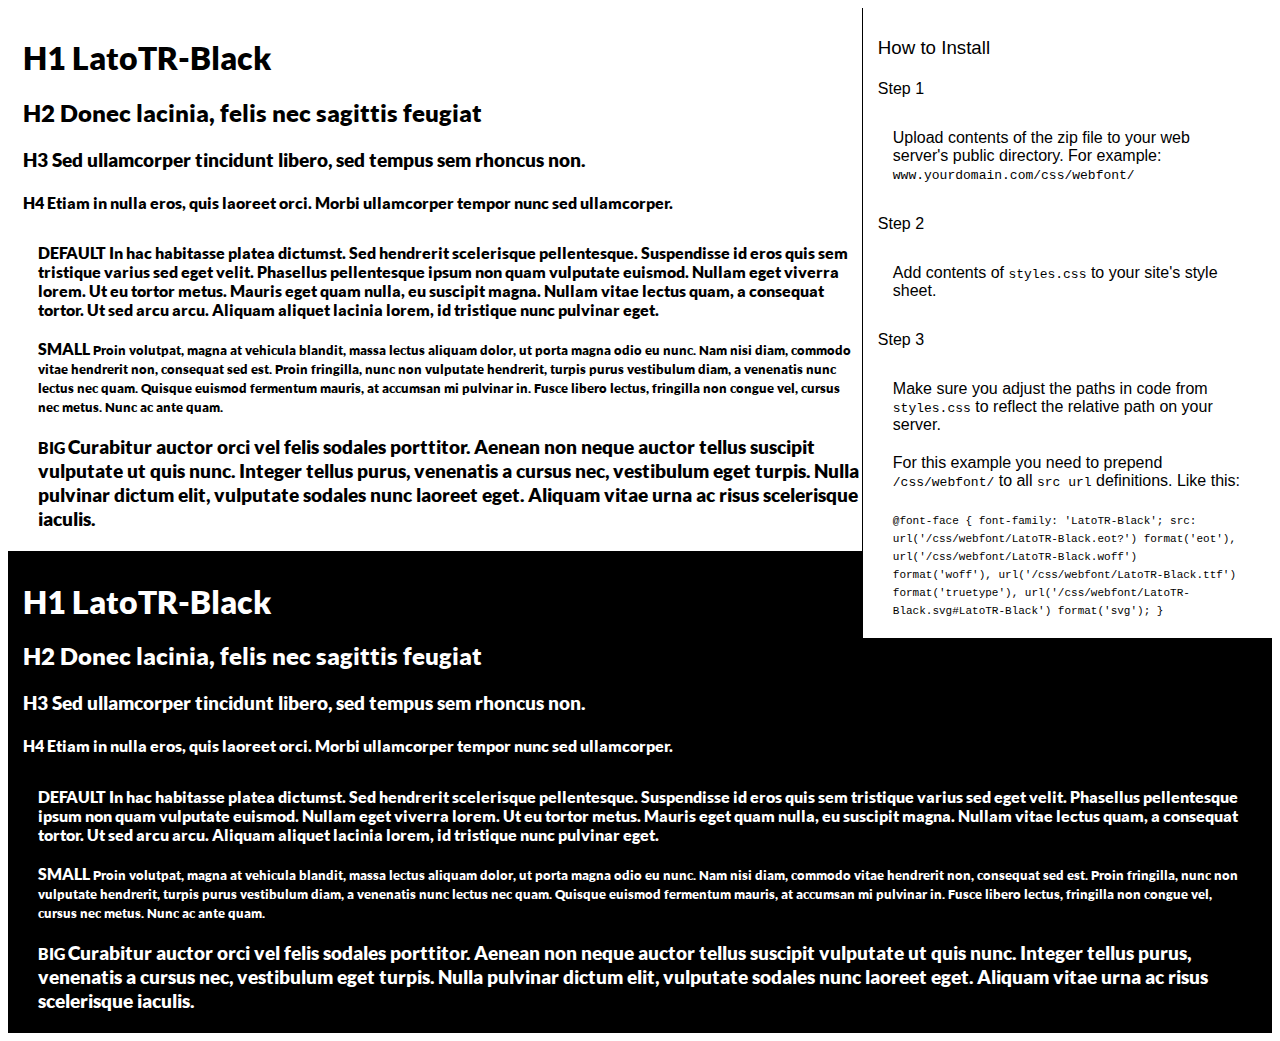
<file: assets/fonts/LatoTR-Black/preview.html>
<!DOCTYPE html>
<html>
<head>
<title>
LatoTR-Black
 - Web font preview
</title>
<style type='text/css'>

@font-face {
	font-family: 'LatoTR-Black';
	src: url('LatoTR-Black.eot?') format('eot'), 
	     url('LatoTR-Black.woff') format('woff'), 
	     url('LatoTR-Black.ttf')  format('truetype'),
	     url('LatoTR-Black.svg#LatoTR-Black') format('svg');
}

body { font-family: 'LatoTR-Black' !important; }
h1, h2, h3, h4 { font-weight: normal; }
.reg { color:black; background:white; }
.inverse { color:white; background:black; }
div { padding: 10px 15px; }
.right { background:white; width:30%; float: right; font-family: sans-serif; border: 1px solid black; border-width: 0 0 1px 1px;}
</style>
</head>
<body>
<div class='right'>
<h3>How to Install</h3>
<h4>Step 1</h4>
<div>
Upload contents of the zip file to your web server's public directory. For example:
<code>www.yourdomain.com/css/webfont/</code>
</div>
<h4>Step 2</h4>
<div>
Add contents of
<code>styles.css</code>
to your site's style sheet.
</div>
<h4>Step 3</h4>
<div>
Make sure you adjust the paths in code from
<code>styles.css</code>
to reflect the relative path on your server.
</div>
<div>
For this example you need to prepend
<code>/css/webfont/</code>
to all
<code>src url</code>
definitions. Like this:
</div>
<div>
<code style='font-size:11px;'>@font-face {
	font-family: 'LatoTR-Black';
	src: url('/css/webfont/LatoTR-Black.eot?') format('eot'), 
	     url('/css/webfont/LatoTR-Black.woff') format('woff'), 
	     url('/css/webfont/LatoTR-Black.ttf')  format('truetype'),
	     url('/css/webfont/LatoTR-Black.svg#LatoTR-Black') format('svg');
}</code>
</div>
</div>
<div class='reg'>
<h1>
H1
LatoTR-Black
</h1>
<h2>
H2
Donec lacinia, felis nec sagittis feugiat
</h2>
<h3>
H3
Sed ullamcorper tincidunt libero, sed tempus sem rhoncus non.
</h3>
<h4>
H4
Etiam in nulla eros, quis laoreet orci. Morbi ullamcorper tempor nunc sed ullamcorper.
</h4>
<div>
DEFAULT
In hac habitasse platea dictumst. Sed hendrerit scelerisque pellentesque. Suspendisse id eros quis sem tristique varius sed eget velit. Phasellus pellentesque ipsum non quam vulputate euismod. Nullam eget viverra lorem. Ut eu tortor metus. Mauris eget quam nulla, eu suscipit magna. Nullam vitae lectus quam, a consequat tortor. Ut sed arcu arcu. Aliquam aliquet lacinia lorem, id tristique nunc pulvinar eget.
</div>
<div>
SMALL
<small>
Proin volutpat, magna at vehicula blandit, massa lectus aliquam dolor, ut porta magna odio eu nunc. Nam nisi diam, commodo vitae hendrerit non, consequat sed est. Proin fringilla, nunc non vulputate hendrerit, turpis purus vestibulum diam, a venenatis nunc lectus nec quam. Quisque euismod fermentum mauris, at accumsan mi pulvinar in. Fusce libero lectus, fringilla non congue vel, cursus nec metus. Nunc ac ante quam.
</small>
</div>
<div>
BIG
<big>
Curabitur auctor orci vel felis sodales porttitor. Aenean non neque auctor tellus suscipit vulputate ut quis nunc. Integer tellus purus, venenatis a cursus nec, vestibulum eget turpis. Nulla pulvinar dictum elit, vulputate sodales nunc laoreet eget. Aliquam vitae urna ac risus scelerisque iaculis.
</big>
</div>

</div>
<div class='inverse'>
<h1>
H1
LatoTR-Black
</h1>
<h2>
H2
Donec lacinia, felis nec sagittis feugiat
</h2>
<h3>
H3
Sed ullamcorper tincidunt libero, sed tempus sem rhoncus non.
</h3>
<h4>
H4
Etiam in nulla eros, quis laoreet orci. Morbi ullamcorper tempor nunc sed ullamcorper.
</h4>
<div>
DEFAULT
In hac habitasse platea dictumst. Sed hendrerit scelerisque pellentesque. Suspendisse id eros quis sem tristique varius sed eget velit. Phasellus pellentesque ipsum non quam vulputate euismod. Nullam eget viverra lorem. Ut eu tortor metus. Mauris eget quam nulla, eu suscipit magna. Nullam vitae lectus quam, a consequat tortor. Ut sed arcu arcu. Aliquam aliquet lacinia lorem, id tristique nunc pulvinar eget.
</div>
<div>
SMALL
<small>
Proin volutpat, magna at vehicula blandit, massa lectus aliquam dolor, ut porta magna odio eu nunc. Nam nisi diam, commodo vitae hendrerit non, consequat sed est. Proin fringilla, nunc non vulputate hendrerit, turpis purus vestibulum diam, a venenatis nunc lectus nec quam. Quisque euismod fermentum mauris, at accumsan mi pulvinar in. Fusce libero lectus, fringilla non congue vel, cursus nec metus. Nunc ac ante quam.
</small>
</div>
<div>
BIG
<big>
Curabitur auctor orci vel felis sodales porttitor. Aenean non neque auctor tellus suscipit vulputate ut quis nunc. Integer tellus purus, venenatis a cursus nec, vestibulum eget turpis. Nulla pulvinar dictum elit, vulputate sodales nunc laoreet eget. Aliquam vitae urna ac risus scelerisque iaculis.
</big>
</div>

</div>
</body>
</html>
</file>
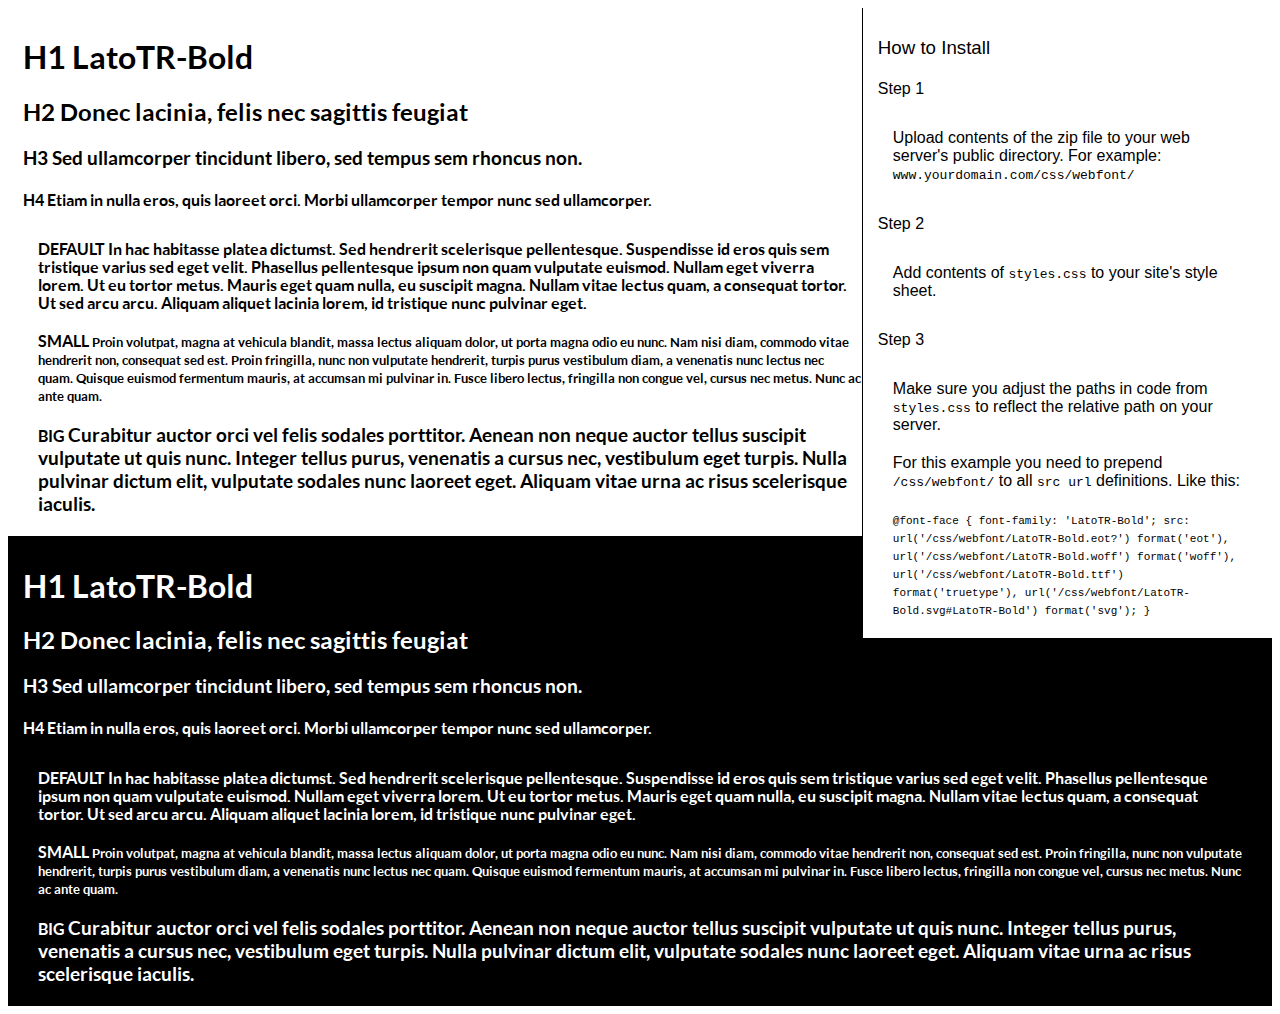
<file: assets/fonts/LatoTR-Bold/preview.html>
<!DOCTYPE html>
<html>
<head>
<title>
LatoTR-Bold
 - Web font preview
</title>
<style type='text/css'>

@font-face {
	font-family: 'LatoTR-Bold';
	src: url('LatoTR-Bold.eot?') format('eot'), 
	     url('LatoTR-Bold.woff') format('woff'), 
	     url('LatoTR-Bold.ttf')  format('truetype'),
	     url('LatoTR-Bold.svg#LatoTR-Bold') format('svg');
}

body { font-family: 'LatoTR-Bold' !important; }
h1, h2, h3, h4 { font-weight: normal; }
.reg { color:black; background:white; }
.inverse { color:white; background:black; }
div { padding: 10px 15px; }
.right { background:white; width:30%; float: right; font-family: sans-serif; border: 1px solid black; border-width: 0 0 1px 1px;}
</style>
</head>
<body>
<div class='right'>
<h3>How to Install</h3>
<h4>Step 1</h4>
<div>
Upload contents of the zip file to your web server's public directory. For example:
<code>www.yourdomain.com/css/webfont/</code>
</div>
<h4>Step 2</h4>
<div>
Add contents of
<code>styles.css</code>
to your site's style sheet.
</div>
<h4>Step 3</h4>
<div>
Make sure you adjust the paths in code from
<code>styles.css</code>
to reflect the relative path on your server.
</div>
<div>
For this example you need to prepend
<code>/css/webfont/</code>
to all
<code>src url</code>
definitions. Like this:
</div>
<div>
<code style='font-size:11px;'>@font-face {
	font-family: 'LatoTR-Bold';
	src: url('/css/webfont/LatoTR-Bold.eot?') format('eot'), 
	     url('/css/webfont/LatoTR-Bold.woff') format('woff'), 
	     url('/css/webfont/LatoTR-Bold.ttf')  format('truetype'),
	     url('/css/webfont/LatoTR-Bold.svg#LatoTR-Bold') format('svg');
}</code>
</div>
</div>
<div class='reg'>
<h1>
H1
LatoTR-Bold
</h1>
<h2>
H2
Donec lacinia, felis nec sagittis feugiat
</h2>
<h3>
H3
Sed ullamcorper tincidunt libero, sed tempus sem rhoncus non.
</h3>
<h4>
H4
Etiam in nulla eros, quis laoreet orci. Morbi ullamcorper tempor nunc sed ullamcorper.
</h4>
<div>
DEFAULT
In hac habitasse platea dictumst. Sed hendrerit scelerisque pellentesque. Suspendisse id eros quis sem tristique varius sed eget velit. Phasellus pellentesque ipsum non quam vulputate euismod. Nullam eget viverra lorem. Ut eu tortor metus. Mauris eget quam nulla, eu suscipit magna. Nullam vitae lectus quam, a consequat tortor. Ut sed arcu arcu. Aliquam aliquet lacinia lorem, id tristique nunc pulvinar eget.
</div>
<div>
SMALL
<small>
Proin volutpat, magna at vehicula blandit, massa lectus aliquam dolor, ut porta magna odio eu nunc. Nam nisi diam, commodo vitae hendrerit non, consequat sed est. Proin fringilla, nunc non vulputate hendrerit, turpis purus vestibulum diam, a venenatis nunc lectus nec quam. Quisque euismod fermentum mauris, at accumsan mi pulvinar in. Fusce libero lectus, fringilla non congue vel, cursus nec metus. Nunc ac ante quam.
</small>
</div>
<div>
BIG
<big>
Curabitur auctor orci vel felis sodales porttitor. Aenean non neque auctor tellus suscipit vulputate ut quis nunc. Integer tellus purus, venenatis a cursus nec, vestibulum eget turpis. Nulla pulvinar dictum elit, vulputate sodales nunc laoreet eget. Aliquam vitae urna ac risus scelerisque iaculis.
</big>
</div>

</div>
<div class='inverse'>
<h1>
H1
LatoTR-Bold
</h1>
<h2>
H2
Donec lacinia, felis nec sagittis feugiat
</h2>
<h3>
H3
Sed ullamcorper tincidunt libero, sed tempus sem rhoncus non.
</h3>
<h4>
H4
Etiam in nulla eros, quis laoreet orci. Morbi ullamcorper tempor nunc sed ullamcorper.
</h4>
<div>
DEFAULT
In hac habitasse platea dictumst. Sed hendrerit scelerisque pellentesque. Suspendisse id eros quis sem tristique varius sed eget velit. Phasellus pellentesque ipsum non quam vulputate euismod. Nullam eget viverra lorem. Ut eu tortor metus. Mauris eget quam nulla, eu suscipit magna. Nullam vitae lectus quam, a consequat tortor. Ut sed arcu arcu. Aliquam aliquet lacinia lorem, id tristique nunc pulvinar eget.
</div>
<div>
SMALL
<small>
Proin volutpat, magna at vehicula blandit, massa lectus aliquam dolor, ut porta magna odio eu nunc. Nam nisi diam, commodo vitae hendrerit non, consequat sed est. Proin fringilla, nunc non vulputate hendrerit, turpis purus vestibulum diam, a venenatis nunc lectus nec quam. Quisque euismod fermentum mauris, at accumsan mi pulvinar in. Fusce libero lectus, fringilla non congue vel, cursus nec metus. Nunc ac ante quam.
</small>
</div>
<div>
BIG
<big>
Curabitur auctor orci vel felis sodales porttitor. Aenean non neque auctor tellus suscipit vulputate ut quis nunc. Integer tellus purus, venenatis a cursus nec, vestibulum eget turpis. Nulla pulvinar dictum elit, vulputate sodales nunc laoreet eget. Aliquam vitae urna ac risus scelerisque iaculis.
</big>
</div>

</div>
</body>
</html>
</file>
<file: assets/fonts/futura-light/stylesheet.css>
/* Generated by Font Squirrel (http://www.fontsquirrel.com) on October 3, 2014 */



@font-face {
    font-family: 'futura_ltlight';
    src: url('futuralt-light-webfont.eot');
    src: url('futuralt-light-webfont.eot?#iefix') format('embedded-opentype'),
         url('futuralt-light-webfont.woff2') format('woff2'),
         url('futuralt-light-webfont.woff') format('woff'),
         url('futuralt-light-webfont.ttf') format('truetype'),
         url('futuralt-light-webfont.svg#futura_ltlight') format('svg');
    font-weight: normal;
    font-style: normal;

}
</file>
<file: assets/fonts/lato-turkish-font/stylesheet.css>
/* Generated by Font Squirrel (http://www.fontsquirrel.com) on May 28, 2014 */



@font-face {
    font-family: 'latohairline';
    src: url('lato-hairline-webfont.eot');
    src: url('lato-hairline-webfont.eot?#iefix') format('embedded-opentype'),
         url('lato-hairline-webfont.woff') format('woff'),
         url('lato-hairline-webfont.ttf') format('truetype'),
         url('lato-hairline-webfont.svg#latohairline') format('svg');
    font-weight: normal;
    font-style: normal;

}




@font-face {
    font-family: 'latoheavy';
    src: url('lato-heavy-webfont.eot');
    src: url('lato-heavy-webfont.eot?#iefix') format('embedded-opentype'),
         url('lato-heavy-webfont.woff') format('woff'),
         url('lato-heavy-webfont.ttf') format('truetype'),
         url('lato-heavy-webfont.svg#latoheavy') format('svg');
    font-weight: normal;
    font-style: normal;

}




@font-face {
    font-family: 'latomedium';
    src: url('lato-medium-webfont.eot');
    src: url('lato-medium-webfont.eot?#iefix') format('embedded-opentype'),
         url('lato-medium-webfont.woff') format('woff'),
         url('lato-medium-webfont.ttf') format('truetype'),
         url('lato-medium-webfont.svg#latomedium') format('svg');
    font-weight: normal;
    font-style: normal;

}




@font-face {
    font-family: 'latoregular';
    src: url('lato-regular-webfont.eot');
    src: url('lato-regular-webfont.eot?#iefix') format('embedded-opentype'),
         url('lato-regular-webfont.woff') format('woff'),
         url('lato-regular-webfont.ttf') format('truetype'),
         url('lato-regular-webfont.svg#latoregular') format('svg');
    font-weight: normal;
    font-style: normal;

}




@font-face {
    font-family: 'latosemibold';
    src: url('lato-semibold-webfont.eot');
    src: url('lato-semibold-webfont.eot?#iefix') format('embedded-opentype'),
         url('lato-semibold-webfont.woff') format('woff'),
         url('lato-semibold-webfont.ttf') format('truetype'),
         url('lato-semibold-webfont.svg#latosemibold') format('svg');
    font-weight: normal;
    font-style: normal;

}




@font-face {
    font-family: 'latothin';
    src: url('lato-thin-webfont.eot');
    src: url('lato-thin-webfont.eot?#iefix') format('embedded-opentype'),
         url('lato-thin-webfont.woff') format('woff'),
         url('lato-thin-webfont.ttf') format('truetype'),
         url('lato-thin-webfont.svg#latothin') format('svg');
    font-weight: normal;
    font-style: normal;

}




@font-face {
    font-family: 'latoblack';
    src: url('lato-black-webfont.eot');
    src: url('lato-black-webfont.eot?#iefix') format('embedded-opentype'),
         url('lato-black-webfont.woff') format('woff'),
         url('lato-black-webfont.ttf') format('truetype'),
         url('lato-black-webfont.svg#latoblack') format('svg');
    font-weight: normal;
    font-style: normal;

}




@font-face {
    font-family: 'latobold';
    src: url('lato-bold-webfont.eot');
    src: url('lato-bold-webfont.eot?#iefix') format('embedded-opentype'),
         url('lato-bold-webfont.woff') format('woff'),
         url('lato-bold-webfont.ttf') format('truetype'),
         url('lato-bold-webfont.svg#latobold') format('svg');
    font-weight: normal;
    font-style: normal;

}




@font-face {
    font-family: 'latolight';
    src: url('lato-light-webfont.eot');
    src: url('lato-light-webfont.eot?#iefix') format('embedded-opentype'),
         url('lato-light-webfont.woff') format('woff'),
         url('lato-light-webfont.ttf') format('truetype'),
         url('lato-light-webfont.svg#latolight') format('svg');
    font-weight: normal;
    font-style: normal;

}
</file>
<file: assets/fonts/futura-light/specimen_files/specimen_stylesheet.css>
@import url('grid_12-825-55-15.css');

/*  
	CSS Reset by Eric Meyer - Released under Public Domain
    http://meyerweb.com/eric/tools/css/reset/
*/
html, body, div, span, applet, object, iframe,
h1, h2, h3, h4, h5, h6, p, blockquote, pre,
a, abbr, acronym, address, big, cite, code,
del, dfn, em, font, img, ins, kbd, q, s, samp,
small, strike, strong, sub, sup, tt, var,
b, u, i, center, dl, dt, dd, ol, ul, li,
fieldset, form, label, legend, table, 
caption, tbody, tfoot, thead, tr, th, td 
                  {margin: 0;padding: 0;border: 0;outline: 0;
                  font-size: 100%;vertical-align: baseline;
                  background: transparent;}
body              {line-height: 1;}
ol, ul            {list-style: none;}
blockquote, q     {quotes: none;}
blockquote:before, blockquote:after,
q:before, q:after {content: '';	content: none;}
:focus            {outline: 0;}
ins               {text-decoration: none;}
del               {text-decoration: line-through;}
table             {border-collapse: collapse;border-spacing: 0;}




body {
	color: #000;
	background-color: #dcdcdc;
}

a {
	text-decoration: none;
	color: #1883ba;
}

h1{
	font-size: 32px;
	font-weight: normal;
	font-style: normal;
	margin-bottom: 18px;
}

h2{
	font-size: 18px;
}

#container {
	width: 865px;
	margin: 0px auto;
}


#header {
	padding: 20px;
	font-size: 36px;
	background-color: #000;
	color: #fff;
}

#header span {
	color: #666;
}
#main_content {
	background-color: #fff;
	padding: 60px 20px 20px;
}


#footer p {
	margin: 0;
	padding-top: 10px;
	padding-bottom: 50px;
	color: #333;
	font: 10px Arial, sans-serif;
}

.tabs {
	width: 100%;
	height: 31px;
	background-color: #444;
}
.tabs li {
	float:  left;
	margin: 0;
	overflow: hidden;
	background-color: #444;
}
.tabs li a {
	display: block;
	color: #fff;
	text-decoration: none;
	font: bold 11px/11px 'Arial';
	text-transform: uppercase;
	padding: 10px 15px;
	border-right: 1px solid #fff;
}

.tabs li a:hover {
		background-color: #00b3ff;

}

.tabs li.active a {
	color:  #000;
	background-color: #fff;
}



div.huge {
	
	font-size: 300px;
	line-height: 1em;
	padding: 0;
	letter-spacing: -.02em;
	overflow: hidden;
}
div.glyph_range {
	font-size: 72px;
	line-height: 1.1em;
}

.size10{ font-size: 10px; }
.size11{ font-size: 11px; }
.size12{ font-size: 12px; }
.size13{ font-size: 13px; }
.size14{ font-size: 14px; }
.size16{ font-size: 16px; }
.size18{ font-size: 18px; }
.size20{ font-size: 20px; }
.size24{ font-size: 24px; }
.size30{ font-size: 30px; }
.size36{ font-size: 36px; }
.size48{ font-size: 48px; }
.size60{ font-size: 60px; }
.size72{ font-size: 72px; }
.size90{ font-size: 90px; }


.psample_row1 {	height: 120px;}
.psample_row1 {	height: 120px;}
.psample_row2 {	height: 160px;}
.psample_row3 {	height: 160px;}
.psample_row4 {	height: 160px;}

.psample {
	overflow: hidden;
	position: relative;
}
.psample p {
	line-height: 1.3em;
	display: block;
	overflow: hidden;
	margin: 0;
}

.psample span {
	margin-right: .5em;
}

.white_blend {
	width: 100%;
	height: 61px;
	background-image: url([data-uri]);
	position: absolute;
	bottom: 0;
}
.black_blend {
	width: 100%;
	height: 61px;
	background-image: url([data-uri]);
	position: absolute;
	bottom: 0;
}
.fullreverse {
	background:  #000 !important;
	color:  #fff !important;
	margin-left: -20px;
	padding-left: 20px;
	margin-right: -20px;
	padding-right: 20px;
	padding: 20px;
	margin-bottom:0;
}


.sample_table td {
	padding-top: 3px;
	padding-bottom:5px;
	padding-left: 5px;
	vertical-align: middle;
	line-height: 1.2em;
}

.sample_table td:first-child {
	background-color: #eee;
	text-align: right;
	padding-right: 5px;
	padding-left: 0;
	padding: 5px;
	font: 11px/12px "Courier New", Courier, mono;
}

code {
	white-space: pre;
	background-color: #eee;
	display: block;
	padding: 10px;
	margin-bottom: 18px;
	overflow: auto;
}


.bottom,.last 	{margin-bottom:0 !important; padding-bottom:0 !important;}

.box  { 
  padding: 18px; 
  margin-bottom: 18px; 
  background: #eee; 
}

.reverse,.reversed { background:  #000 !important;color:  #fff !important; border: none !important;}

#bodycomparison {
	position: relative;
	overflow: hidden;
	font-size: 72px;
	height: 90px;
	white-space: nowrap;
}

#bodycomparison div{
	font-size: 72px;
	line-height: 90px;
	display: inline;
	margin: 0 15px 0 0;
	padding: 0;
}

#bodycomparison div span{
	font: 10px Arial;
	position: absolute;
	left: 0;
}
#xheight {
	float: none;
	position: absolute;
	color: #d9f3ff;
	font-size: 72px;
	line-height: 90px;
}

.fontbody {
 position: relative;
}
.arialbody{
	font-family: Arial;
	position: relative;
}
.verdanabody{
	font-family: Verdana;
	position: relative;
}
.georgiabody{
	font-family: Georgia;
	position: relative;
}

/* @group Layout page
 */

#layout h1 {
	font-size: 36px;
	line-height: 42px;
	font-weight: normal;
	font-style: normal;
}

#layout h2 {
	font-size: 24px;
	line-height: 23px;
	font-weight: normal;
	font-style: normal;
}

#layout h3 {
	font-size: 22px;
	line-height: 1.4em;
	margin-top: 1em;
	font-weight: normal;
	font-style: normal;
}


#layout p.byline {
	font-size: 12px;
	margin-top: 18px;
	line-height: 12px;
	margin-bottom: 0;
}
#layout p {
	font-size: 14px;
	line-height: 21px;
	margin-bottom: .5em;
}

#layout p.large{
	font-size: 18px;
	line-height: 26px;
}

#layout .sidebar p{
	font-size: 12px;
	line-height: 1.4em;
}

#layout p.caption {
	font-size: 10px;
	margin-top: -16px;
	margin-bottom: 18px;
}

/* @end */

/* @group Glyphs */

#glyph_chart div{
	background-color: #d9f3ff;
	color: black;
	float: left;
	font-size: 36px;
	height: 1.2em;
	line-height: 1.2em;
	margin-bottom: 1px;
	margin-right: 1px;
	text-align: center;
	width: 1.2em;
	position: relative;
	padding: .6em .2em .2em;
}

#glyph_chart div p {
	position: absolute;
	left: 0;
	top: 0;
	display: block;
	text-align: center;
	font: bold 9px Arial, sans-serif;
	background-color: #3a768f;
	width: 100%;
	color: #fff;
	padding: 2px 0;
}


#glyphs h1 {
	font-family: Arial, sans-serif;
}
/* @end */

/* @group Installing */

#installing {
	font: 13px Arial, sans-serif;
}

#installing p,
#glyphs p{
	line-height: 1.2em;
	margin-bottom: 18px;
	font: 13px Arial, sans-serif;
}



#installing h3{
	font-size: 15px;
	margin-top: 18px;
}

/* @end */

#rendering h1 {
	font-family: Arial, sans-serif;
}
.render_table td {
	font: 11px "Courier New", Courier, mono;
	vertical-align: middle;
}
</file>
<file: assets/fonts/lato-turkish-font/specimen_files/specimen_stylesheet.css>
@import url('grid_12-825-55-15.css');

/*  
	CSS Reset by Eric Meyer - Released under Public Domain
    http://meyerweb.com/eric/tools/css/reset/
*/
html, body, div, span, applet, object, iframe,
h1, h2, h3, h4, h5, h6, p, blockquote, pre,
a, abbr, acronym, address, big, cite, code,
del, dfn, em, font, img, ins, kbd, q, s, samp,
small, strike, strong, sub, sup, tt, var,
b, u, i, center, dl, dt, dd, ol, ul, li,
fieldset, form, label, legend, table, 
caption, tbody, tfoot, thead, tr, th, td 
                  {margin: 0;padding: 0;border: 0;outline: 0;
                  font-size: 100%;vertical-align: baseline;
                  background: transparent;}
body              {line-height: 1;}
ol, ul            {list-style: none;}
blockquote, q     {quotes: none;}
blockquote:before, blockquote:after,
q:before, q:after {content: '';	content: none;}
:focus            {outline: 0;}
ins               {text-decoration: none;}
del               {text-decoration: line-through;}
table             {border-collapse: collapse;border-spacing: 0;}




body {
	color: #000;
	background-color: #dcdcdc;
}

a {
	text-decoration: none;
	color: #1883ba;
}

h1{
	font-size: 32px;
	font-weight: normal;
	font-style: normal;
	margin-bottom: 18px;
}

h2{
	font-size: 18px;
}

#container {
	width: 865px;
	margin: 0px auto;
}


#header {
	padding: 20px;
	font-size: 36px;
	background-color: #000;
	color: #fff;
}

#header span {
	color: #666;
}
#main_content {
	background-color: #fff;
	padding: 60px 20px 20px;
}


#footer p {
	margin: 0;
	padding-top: 10px;
	padding-bottom: 50px;
	color: #333;
	font: 10px Arial, sans-serif;
}

.tabs {
	width: 100%;
	height: 31px;
	background-color: #444;
}
.tabs li {
	float:  left;
	margin: 0;
	overflow: hidden;
	background-color: #444;
}
.tabs li a {
	display: block;
	color: #fff;
	text-decoration: none;
	font: bold 11px/11px 'Arial';
	text-transform: uppercase;
	padding: 10px 15px;
	border-right: 1px solid #fff;
}

.tabs li a:hover {
		background-color: #00b3ff;

}

.tabs li.active a {
	color:  #000;
	background-color: #fff;
}



div.huge {
	
	font-size: 300px;
	line-height: 1em;
	padding: 0;
	letter-spacing: -.02em;
	overflow: hidden;
}
div.glyph_range {
	font-size: 72px;
	line-height: 1.1em;
}

.size10{ font-size: 10px; }
.size11{ font-size: 11px; }
.size12{ font-size: 12px; }
.size13{ font-size: 13px; }
.size14{ font-size: 14px; }
.size16{ font-size: 16px; }
.size18{ font-size: 18px; }
.size20{ font-size: 20px; }
.size24{ font-size: 24px; }
.size30{ font-size: 30px; }
.size36{ font-size: 36px; }
.size48{ font-size: 48px; }
.size60{ font-size: 60px; }
.size72{ font-size: 72px; }
.size90{ font-size: 90px; }


.psample_row1 {	height: 120px;}
.psample_row1 {	height: 120px;}
.psample_row2 {	height: 160px;}
.psample_row3 {	height: 160px;}
.psample_row4 {	height: 160px;}

.psample {
	overflow: hidden;
	position: relative;
}
.psample p {
	line-height: 1.3em;
	display: block;
	overflow: hidden;
	margin: 0;
}

.psample span {
	margin-right: .5em;
}

.white_blend {
	width: 100%;
	height: 61px;
	background-image: url([data-uri]);
	position: absolute;
	bottom: 0;
}
.black_blend {
	width: 100%;
	height: 61px;
	background-image: url([data-uri]);
	position: absolute;
	bottom: 0;
}
.fullreverse {
	background:  #000 !important;
	color:  #fff !important;
	margin-left: -20px;
	padding-left: 20px;
	margin-right: -20px;
	padding-right: 20px;
	padding: 20px;
	margin-bottom:0;
}


.sample_table td {
	padding-top: 3px;
	padding-bottom:5px;
	padding-left: 5px;
	vertical-align: middle;
	line-height: 1.2em;
}

.sample_table td:first-child {
	background-color: #eee;
	text-align: right;
	padding-right: 5px;
	padding-left: 0;
	padding: 5px;
	font: 11px/12px "Courier New", Courier, mono;
}

code {
	white-space: pre;
	background-color: #eee;
	display: block;
	padding: 10px;
	margin-bottom: 18px;
	overflow: auto;
}


.bottom,.last 	{margin-bottom:0 !important; padding-bottom:0 !important;}

.box  { 
  padding: 18px; 
  margin-bottom: 18px; 
  background: #eee; 
}

.reverse,.reversed { background:  #000 !important;color:  #fff !important; border: none !important;}

#bodycomparison {
	position: relative;
	overflow: hidden;
	font-size: 72px;
	height: 90px;
	white-space: nowrap;
}

#bodycomparison div{
	font-size: 72px;
	line-height: 90px;
	display: inline;
	margin: 0 15px 0 0;
	padding: 0;
}

#bodycomparison div span{
	font: 10px Arial;
	position: absolute;
	left: 0;
}
#xheight {
	float: none;
	position: absolute;
	color: #d9f3ff;
	font-size: 72px;
	line-height: 90px;
}

.fontbody {
 position: relative;
}
.arialbody{
	font-family: Arial;
	position: relative;
}
.verdanabody{
	font-family: Verdana;
	position: relative;
}
.georgiabody{
	font-family: Georgia;
	position: relative;
}

/* @group Layout page
 */

#layout h1 {
	font-size: 36px;
	line-height: 42px;
	font-weight: normal;
	font-style: normal;
}

#layout h2 {
	font-size: 24px;
	line-height: 23px;
	font-weight: normal;
	font-style: normal;
}

#layout h3 {
	font-size: 22px;
	line-height: 1.4em;
	margin-top: 1em;
	font-weight: normal;
	font-style: normal;
}


#layout p.byline {
	font-size: 12px;
	margin-top: 18px;
	line-height: 12px;
	margin-bottom: 0;
}
#layout p {
	font-size: 14px;
	line-height: 21px;
	margin-bottom: .5em;
}

#layout p.large{
	font-size: 18px;
	line-height: 26px;
}

#layout .sidebar p{
	font-size: 12px;
	line-height: 1.4em;
}

#layout p.caption {
	font-size: 10px;
	margin-top: -16px;
	margin-bottom: 18px;
}

/* @end */

/* @group Glyphs */

#glyph_chart div{
	background-color: #d9f3ff;
	color: black;
	float: left;
	font-size: 36px;
	height: 1.2em;
	line-height: 1.2em;
	margin-bottom: 1px;
	margin-right: 1px;
	text-align: center;
	width: 1.2em;
	position: relative;
	padding: .6em .2em .2em;
}

#glyph_chart div p {
	position: absolute;
	left: 0;
	top: 0;
	display: block;
	text-align: center;
	font: bold 9px Arial, sans-serif;
	background-color: #3a768f;
	width: 100%;
	color: #fff;
	padding: 2px 0;
}


#glyphs h1 {
	font-family: Arial, sans-serif;
}
/* @end */

/* @group Installing */

#installing {
	font: 13px Arial, sans-serif;
}

#installing p,
#glyphs p{
	line-height: 1.2em;
	margin-bottom: 18px;
	font: 13px Arial, sans-serif;
}



#installing h3{
	font-size: 15px;
	margin-top: 18px;
}

/* @end */

#rendering h1 {
	font-family: Arial, sans-serif;
}
.render_table td {
	font: 11px "Courier New", Courier, mono;
	vertical-align: middle;
}
</file>
